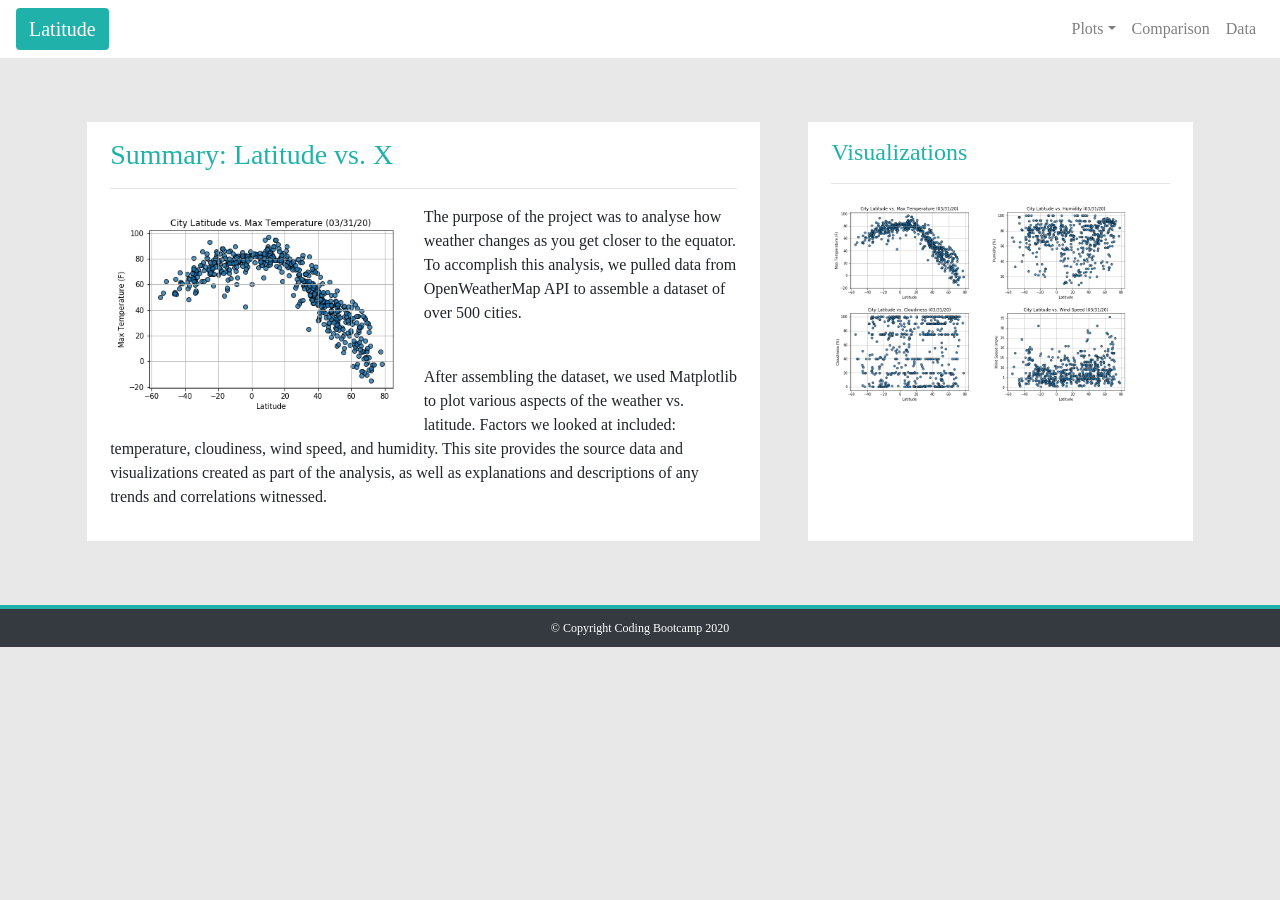
<file: index.html>
<!DOCTYPE html>
<html lang="en">

<head>
  <meta charset="utf-8">
  <meta name="viewport" content="width=device-width, initial-scale=1, shrink-to-fit=no">
  <title>Visulization Dashboard</title>
  <link rel="stylesheet" href="https://stackpath.bootstrapcdn.com/bootstrap/4.4.1/css/bootstrap.min.css" integrity="sha384-Vkoo8x4CGsO3+Hhxv8T/Q5PaXtkKtu6ug5TOeNV6gBiFeWPGFN9MuhOf23Q9Ifjh" crossorigin="anonymous">
  <link rel="stylesheet" href="css/main.css" type="text/css">

</head>

<body>

  <nav class="navbar navbar-expand-sm bg-white navbar-light">
    <!-- Brand -->
    <a class="navbar-brand btn" id="navbrand" href="https://aastha-arora.github.io/Web-Design-Challenge/index.html">Latitude</a>

    <!-- Toggler/collapsibe Button -->
    <button class="navbar-toggler" type="button" data-toggle="collapse" data-target="#collapsibleNavbar">
      <span class="navbar-toggler-icon"></span>
    </button>

    <!-- Navbar links -->
    <div class="collapse navbar-collapse" id="collapsibleNavbar">
        <ul class="navbar-nav ml-auto">
         
            <li class="nav-item dropdown">
              <a class="nav-link dropdown-toggle" href="#" id="navbardrop" data-toggle="dropdown">Plots</a>
              <div class="dropdown-menu">
                <a class="dropdown-item" href="https://aastha-arora.github.io/Web-Design-Challenge/visualization_1_temp.html">Max Temperature</a>
                <a class="dropdown-item" href="https://aastha-arora.github.io/Web-Design-Challenge/visualization_2_humidity.html">Humidity</a>
                <a class="dropdown-item" href="https://aastha-arora.github.io/Web-Design-Challenge/visualization_3_cloudiness.html">Cloudiness</a>
                <a class="dropdown-item" href="https://aastha-arora.github.io/Web-Design-Challenge/visualization_4_windspeed.html">Wind Speed</a>
              </div>
            </li>
            <li class="nav-item">
              <a class="nav-link" href="https://aastha-arora.github.io/Web-Design-Challenge/comparisons.html">Comparison</a>
            </li>
            <li class="nav-item">
              <a class="nav-link" href="https://aastha-arora.github.io/Web-Design-Challenge/data.html">Data</a>
            </li>
          
        </ul>
      
    </div>  
  </nav>



  <div class="container-fluid">
    <div class="row justify-content-around m-5">
      <article class="col-md-7 bg-white py-3 my-3 main_article">
          <h3>Summary: Latitude vs. X</h3>
          <hr>
          <img class="img-fluid float-left w-50" src="Resources/images/Fig1_temp.png" alt="Latitude vs Max Temperature">
          <p>The purpose of the project was to analyse how weather changes as you get closer to the equator. To accomplish this analysis, we pulled data from OpenWeatherMap API to assemble a dataset of over 500 cities.</p>
          <br />
          <p>After assembling the dataset, we used Matplotlib to plot various aspects of the weather vs. latitude. Factors we looked at included: temperature, cloudiness, wind speed, and humidity. This site provides the source data and visualizations created as part of the analysis, as well as explanations and descriptions of any trends and correlations witnessed.</p>
      </article>
      <section class="col-md-4 bg-white py-3 my-3 side_visualization">
          <h4>Visualizations</h4>
          <hr>
          <a href="https://aastha-arora.github.io/Web-Design-Challenge/visualization_1_temp.html"><img class="img-fluid viz" src="Resources/images/Fig1_temp.png" alt="Latitude vs Max Temperature"></a>
          <a href="https://aastha-arora.github.io/Web-Design-Challenge/visualization_2_humidity.html"><img class="img-fluid viz" src="Resources/images/Fig2_humidity.png" alt="Latitude vs Humidity"></a>
          <a href="https://aastha-arora.github.io/Web-Design-Challenge/visualization_3_cloudiness.html"><img class="img-fluid viz" src="Resources/images/Fig3_cloudiness.png" alt="Latitude vs Cloudiness"></a>
          <a href="https://aastha-arora.github.io/Web-Design-Challenge/visualization_4_windspeed.html"><img class="img-fluid viz" src="Resources/images/Fig4_windspeed.png" alt="Latitude vs Wind Speed"></a>
      </section>
    </div>
  </div>

 
    <div class="container-fluid footer bg-dark">
      <div class="row justify-content-center">
        <div class="col-md-12">
          <p id="footnote">&copy; Copyright Coding Bootcamp 2020</p>
        </div>
      </div>
    </div>


  <script src="https://code.jquery.com/jquery-3.4.1.slim.min.js" integrity="sha384-J6qa4849blE2+poT4WnyKhv5vZF5SrPo0iEjwBvKU7imGFAV0wwj1yYfoRSJoZ+n" crossorigin="anonymous"></script>
  <script src="https://cdn.jsdelivr.net/npm/popper.js@1.16.0/dist/umd/popper.min.js" integrity="sha384-Q6E9RHvbIyZFJoft+2mJbHaEWldlvI9IOYy5n3zV9zzTtmI3UksdQRVvoxMfooAo" crossorigin="anonymous"></script>
  <script src="https://stackpath.bootstrapcdn.com/bootstrap/4.4.1/js/bootstrap.min.js" integrity="sha384-wfSDF2E50Y2D1uUdj0O3uMBJnjuUD4Ih7YwaYd1iqfktj0Uod8GCExl3Og8ifwB6" crossorigin="anonymous"></script>

</body>

</html>
</file>
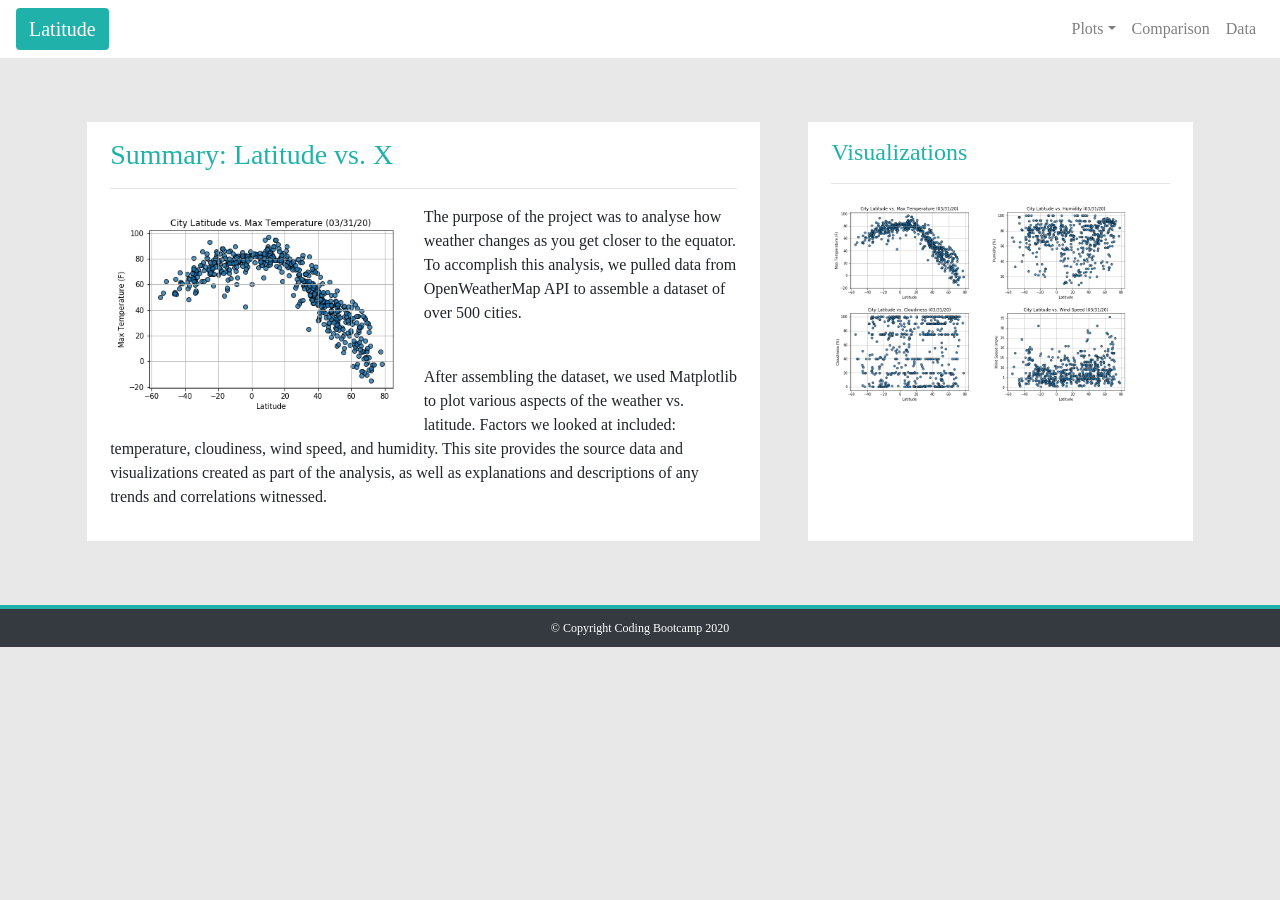
<file: WebVisualizations/index.html>
<!DOCTYPE html>
<html lang="en">

<head>
  <meta charset="utf-8">
  <meta name="viewport" content="width=device-width, initial-scale=1, shrink-to-fit=no">
  <title>Visulization Dashboard</title>
  <link rel="stylesheet" href="https://stackpath.bootstrapcdn.com/bootstrap/4.4.1/css/bootstrap.min.css" integrity="sha384-Vkoo8x4CGsO3+Hhxv8T/Q5PaXtkKtu6ug5TOeNV6gBiFeWPGFN9MuhOf23Q9Ifjh" crossorigin="anonymous">
  <link rel="stylesheet" href="css/main.css" type="text/css">

</head>

<body>

  <nav class="navbar navbar-expand-sm bg-white navbar-light">
    <!-- Brand -->
    <a class="navbar-brand btn" id="navbrand" href="#">Latitude</a>

    <!-- Toggler/collapsibe Button -->
    <button class="navbar-toggler" type="button" data-toggle="collapse" data-target="#collapsibleNavbar">
      <span class="navbar-toggler-icon"></span>
    </button>

    <!-- Navbar links -->
    <div class="collapse navbar-collapse" id="collapsibleNavbar">
        <ul class="navbar-nav ml-auto">
         
            <li class="nav-item dropdown">
              <a class="nav-link dropdown-toggle" href="#" id="navbardrop" data-toggle="dropdown">Plots</a>
              <div class="dropdown-menu">
                <a class="dropdown-item" href="#">Max Temperature</a>
                <a class="dropdown-item" href="#">Humidity</a>
                <a class="dropdown-item" href="#">Cloudiness</a>
                <a class="dropdown-item" href="#">Wind Speed</a>
              </div>
            </li>
            <li class="nav-item">
              <a class="nav-link" href="#">Comparison</a>
            </li>
            <li class="nav-item">
              <a class="nav-link" href="#">Data</a>
            </li>
          
        </ul>
      
    </div>  
  </nav>



  <div class="container-fluid">
    <div class="row justify-content-around m-5">
      <article class="col-md-7 bg-white py-3 my-3 main_article">
          <h3>Summary: Latitude vs. X</h3>
          <hr>
          <img class="img-fluid float-left w-50" src="Resources/images/Fig1_temp.png" alt="Latitude vs Max Temperature">
          <p>The purpose of the project was to analyse how weather changes as you get closer to the equator. To accomplish this analysis, we pulled data from OpenWeatherMap API to assemble a dataset of over 500 cities.</p>
          <br />
          <p>After assembling the dataset, we used Matplotlib to plot various aspects of the weather vs. latitude. Factors we looked at included: temperature, cloudiness, wind speed, and humidity. This site provides the source data and visualizations created as part of the analysis, as well as explanations and descriptions of any trends and correlations witnessed.</p>
      </article>
      <section class="col-md-4 bg-white py-3 my-3 side_visualization">
          <h4>Visualizations</h4>
          <hr>
          <a href="#"><img class="img-fluid viz" src="Resources/images/Fig1_temp.png" alt="Latitude vs Max Temperature"></a>
          <a href="#"><img class="img-fluid viz" src="Resources/images/Fig2_humidity.png" alt="Latitude vs Humidity"></a>
          <a href="#"><img class="img-fluid viz" src="Resources/images/Fig3_cloudiness.png" alt="Latitude vs Cloudiness"></a>
          <a href="#"><img class="img-fluid viz" src="Resources/images/Fig4_windspeed.png" alt="Latitude vs Wind Speed"></a>
      </section>
    </div>
  </div>

 
    <div class="container-fluid footer bg-dark">
      <div class="row justify-content-center">
        <div class="col-md-12">
          <p id="footnote">&copy; Copyright Coding Bootcamp 2020</p>
        </div>
      </div>
    </div>


  <script src="https://code.jquery.com/jquery-3.4.1.slim.min.js" integrity="sha384-J6qa4849blE2+poT4WnyKhv5vZF5SrPo0iEjwBvKU7imGFAV0wwj1yYfoRSJoZ+n" crossorigin="anonymous"></script>
  <script src="https://cdn.jsdelivr.net/npm/popper.js@1.16.0/dist/umd/popper.min.js" integrity="sha384-Q6E9RHvbIyZFJoft+2mJbHaEWldlvI9IOYy5n3zV9zzTtmI3UksdQRVvoxMfooAo" crossorigin="anonymous"></script>
  <script src="https://stackpath.bootstrapcdn.com/bootstrap/4.4.1/js/bootstrap.min.js" integrity="sha384-wfSDF2E50Y2D1uUdj0O3uMBJnjuUD4Ih7YwaYd1iqfktj0Uod8GCExl3Og8ifwB6" crossorigin="anonymous"></script>

</body>

</html>
</file>
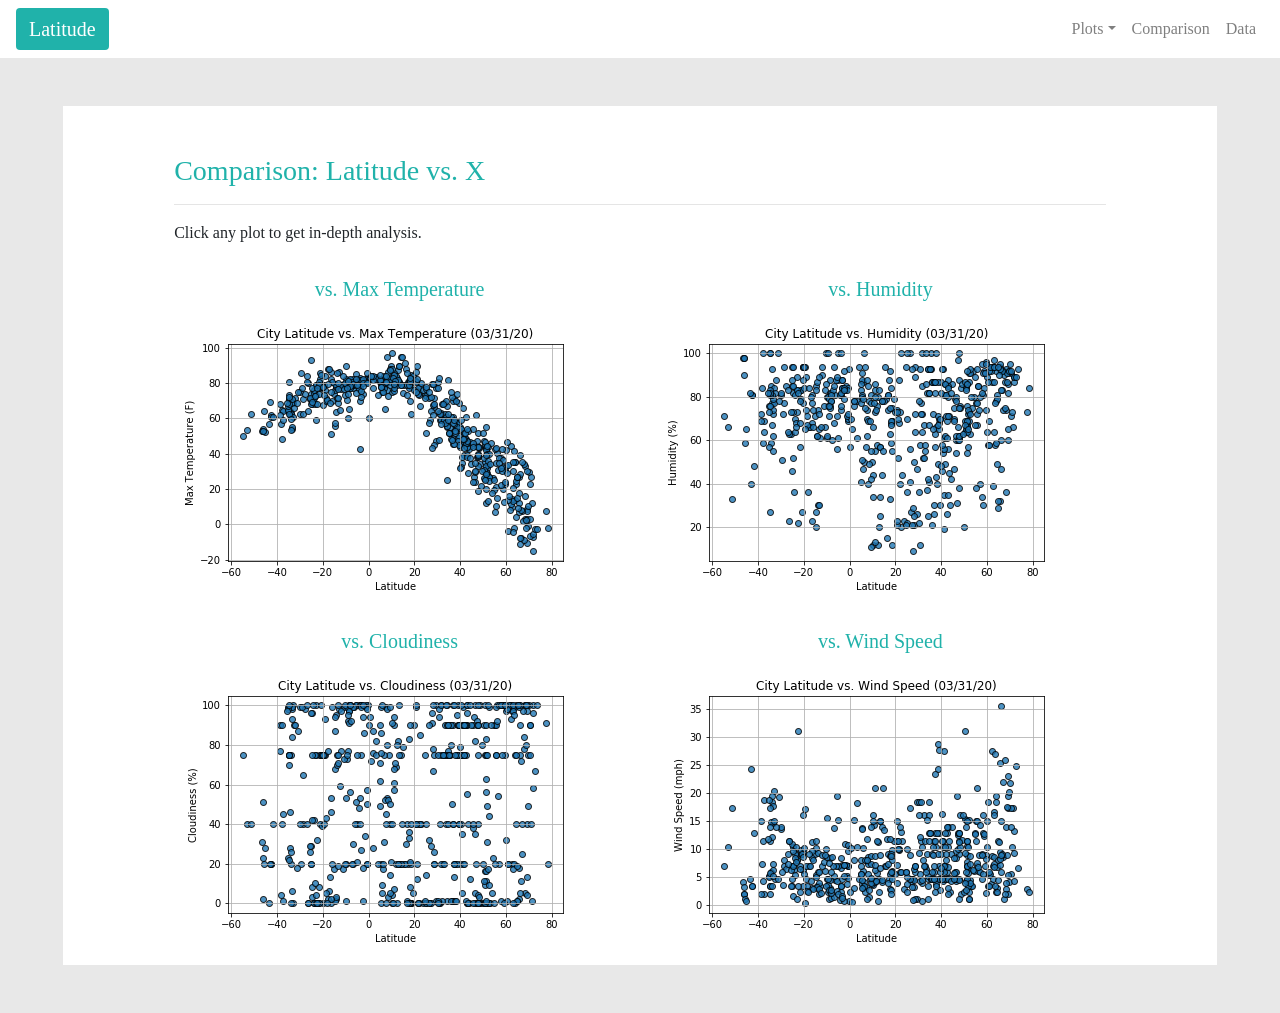
<file: comparisons.html>
<!DOCTYPE html>
<html lang="en">

<head>
  <meta charset="utf-8">
  <meta name="viewport" content="width=device-width, initial-scale=1, shrink-to-fit=no">
  <title>Visulization Comparison</title>
  <link rel="stylesheet" href="https://stackpath.bootstrapcdn.com/bootstrap/4.4.1/css/bootstrap.min.css" integrity="sha384-Vkoo8x4CGsO3+Hhxv8T/Q5PaXtkKtu6ug5TOeNV6gBiFeWPGFN9MuhOf23Q9Ifjh" crossorigin="anonymous">
  <link rel="stylesheet" href="css/main.css" type="text/css">

</head>

<body>

  <nav class="navbar navbar-expand-sm bg-white navbar-light">
    <!-- Brand -->
    <a class="navbar-brand btn" id="navbrand" href="https://aastha-arora.github.io/Web-Design-Challenge/index.html">Latitude</a>

    <!-- Toggler/collapsibe Button -->
    <button class="navbar-toggler" type="button" data-toggle="collapse" data-target="#collapsibleNavbar">
      <span class="navbar-toggler-icon"></span>
    </button>

    <!-- Navbar links -->
    <div class="collapse navbar-collapse" id="collapsibleNavbar">
        <ul class="navbar-nav ml-auto">
         
            <li class="nav-item dropdown">
              <a class="nav-link dropdown-toggle" href="#" id="navbardrop" data-toggle="dropdown">Plots</a>
              <div class="dropdown-menu">
                <a class="dropdown-item" href="https://aastha-arora.github.io/Web-Design-Challenge/visualization_1_temp.html">Max Temperature</a>
                <a class="dropdown-item" href="https://aastha-arora.github.io/Web-Design-Challenge/visualization_2_humidity.html">Humidity</a>
                <a class="dropdown-item" href="https://aastha-arora.github.io/Web-Design-Challenge/visualization_3_cloudiness.html">Cloudiness</a>
                <a class="dropdown-item" href="https://aastha-arora.github.io/Web-Design-Challenge/visualization_4_windspeed.html">Wind Speed</a>
              </div>
            </li>
            <li class="nav-item">
              <a class="nav-link" href="https://aastha-arora.github.io/Web-Design-Challenge/comparisons.html">Comparison</a>
            </li>
            <li class="nav-item">
              <a class="nav-link" href="https://aastha-arora.github.io/Web-Design-Challenge/data.html">Data</a>
            </li>
          
        </ul>
      
    </div>  
  </nav>



  

  <div class="container-fluid main_content">
    <div class="row justify-content-center mt-5 mx-5 bg-white">
      <div class="col-md-10 pt-5">
        <h3>Comparison: Latitude vs. X</h3>
        <hr>
        <p>Click any plot to get in-depth analysis.</p>
      </div>
    </div>
      
    <div class="row justify-content-center mx-5 bg-white">
      <div class="col-md-5 col-sm-10 py-3">
        <h5>vs. Max Temperature</h5>
        <a href="https://aastha-arora.github.io/Web-Design-Challenge/visualization_1_temp.html"><img class="img-fluid" src="Resources/images/Fig1_temp.png" alt="Latitude vs Max Temperature"></a>
      </div>
      <div class="col-md-5 col-sm-10 py-3">
        <h5>vs. Humidity</h5>
        <a href="https://aastha-arora.github.io/Web-Design-Challenge/visualization_2_humidity.html"><img class="img-fluid" src="Resources/images/Fig2_humidity.png" alt="Latitude vs Humidity"></a>
      </div>
    </div>

    <div class="row justify-content-center mx-5 mb-5 bg-white">
      <div class="col-md-5 col-sm-10 py-3">
        <h5>vs. Cloudiness</h5>
        <a href="https://aastha-arora.github.io/Web-Design-Challenge/visualization_3_cloudiness.html"><img class="img-fluid" src="Resources/images/Fig3_cloudiness.png" alt="Latitude vs Cloudiness"></a>
      </div>
      <div class="col-md-5 col-sm-10 py-3">
        <h5>vs. Wind Speed</h5>
        <a href="https://aastha-arora.github.io/Web-Design-Challenge/visualization_4_windspeed.html"><img class="img-fluid" src="Resources/images/Fig4_windspeed.png" alt="Latitude vs Wind Speed"></a>
      </div>
    </div>
  </div>



  <script src="https://code.jquery.com/jquery-3.4.1.slim.min.js" integrity="sha384-J6qa4849blE2+poT4WnyKhv5vZF5SrPo0iEjwBvKU7imGFAV0wwj1yYfoRSJoZ+n" crossorigin="anonymous"></script>
  <script src="https://cdn.jsdelivr.net/npm/popper.js@1.16.0/dist/umd/popper.min.js" integrity="sha384-Q6E9RHvbIyZFJoft+2mJbHaEWldlvI9IOYy5n3zV9zzTtmI3UksdQRVvoxMfooAo" crossorigin="anonymous"></script>
  <script src="https://stackpath.bootstrapcdn.com/bootstrap/4.4.1/js/bootstrap.min.js" integrity="sha384-wfSDF2E50Y2D1uUdj0O3uMBJnjuUD4Ih7YwaYd1iqfktj0Uod8GCExl3Og8ifwB6" crossorigin="anonymous"></script>

</body>

</html>
</file>
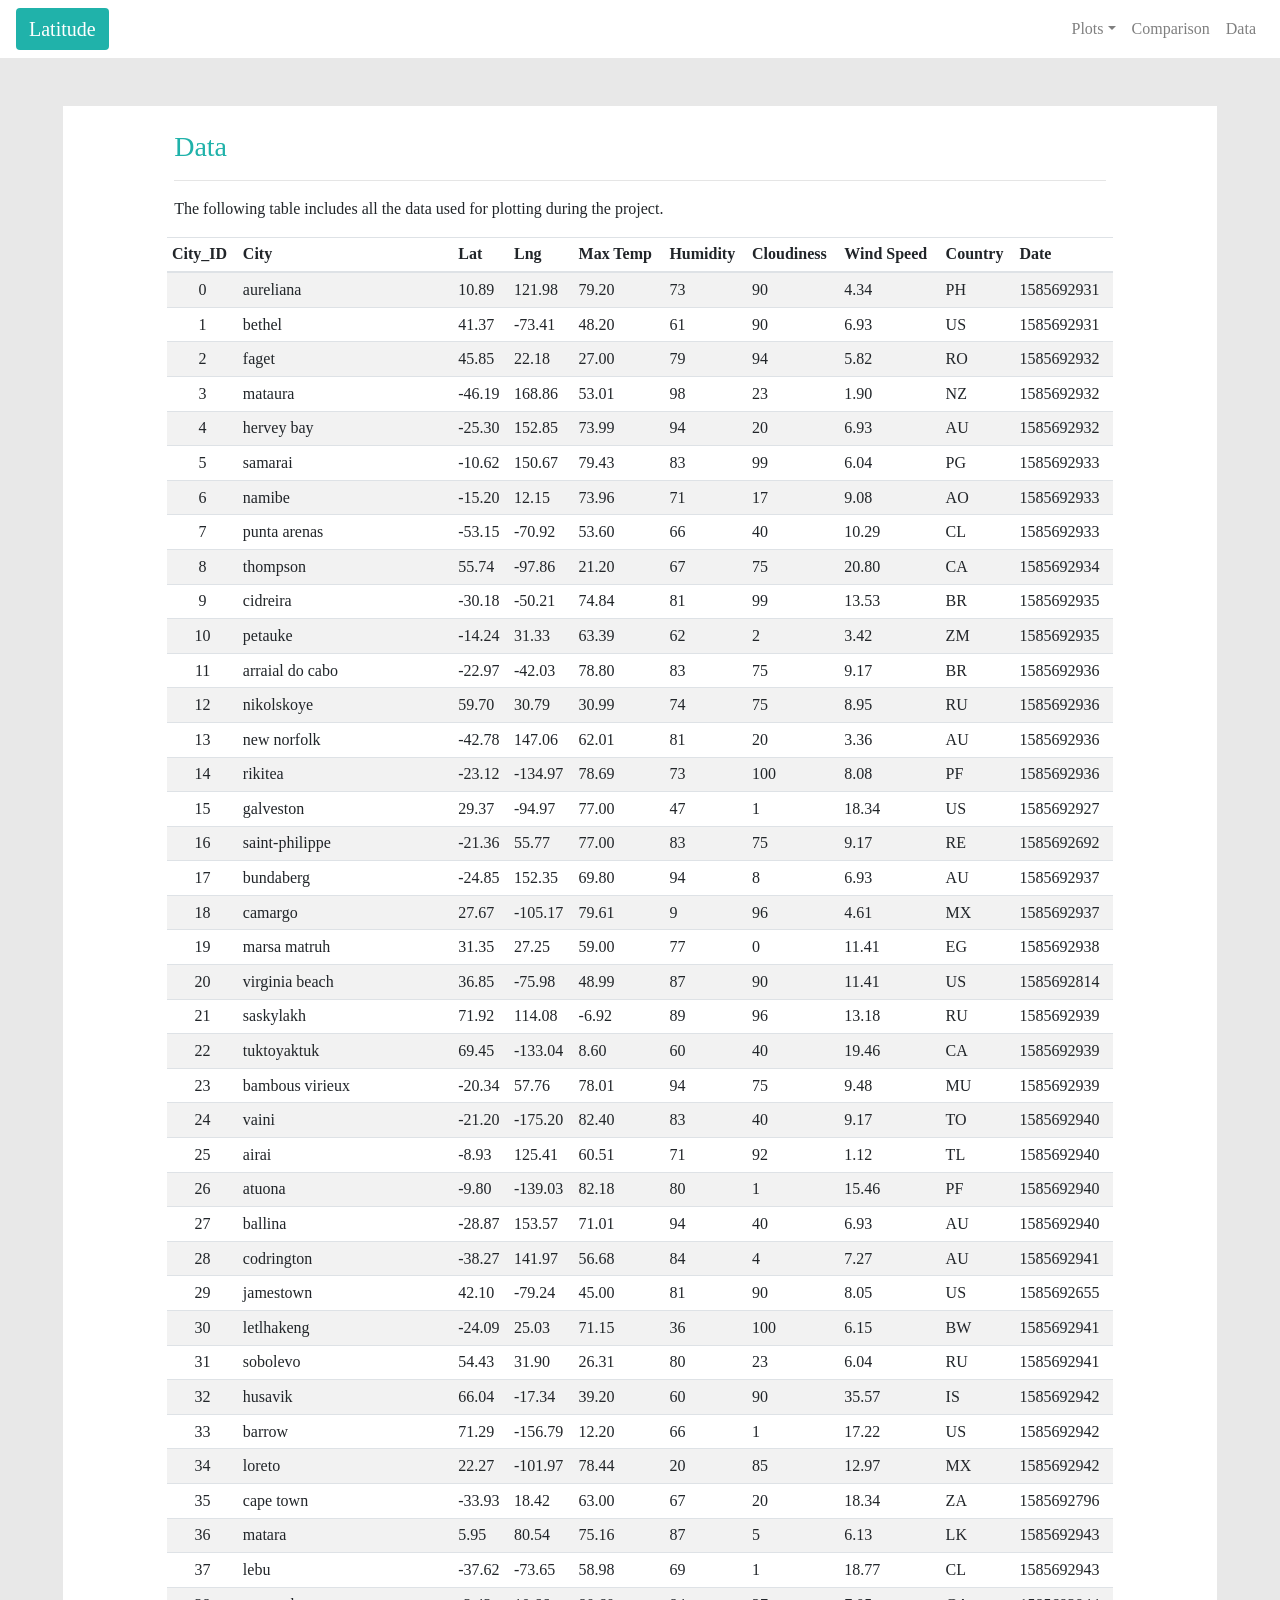
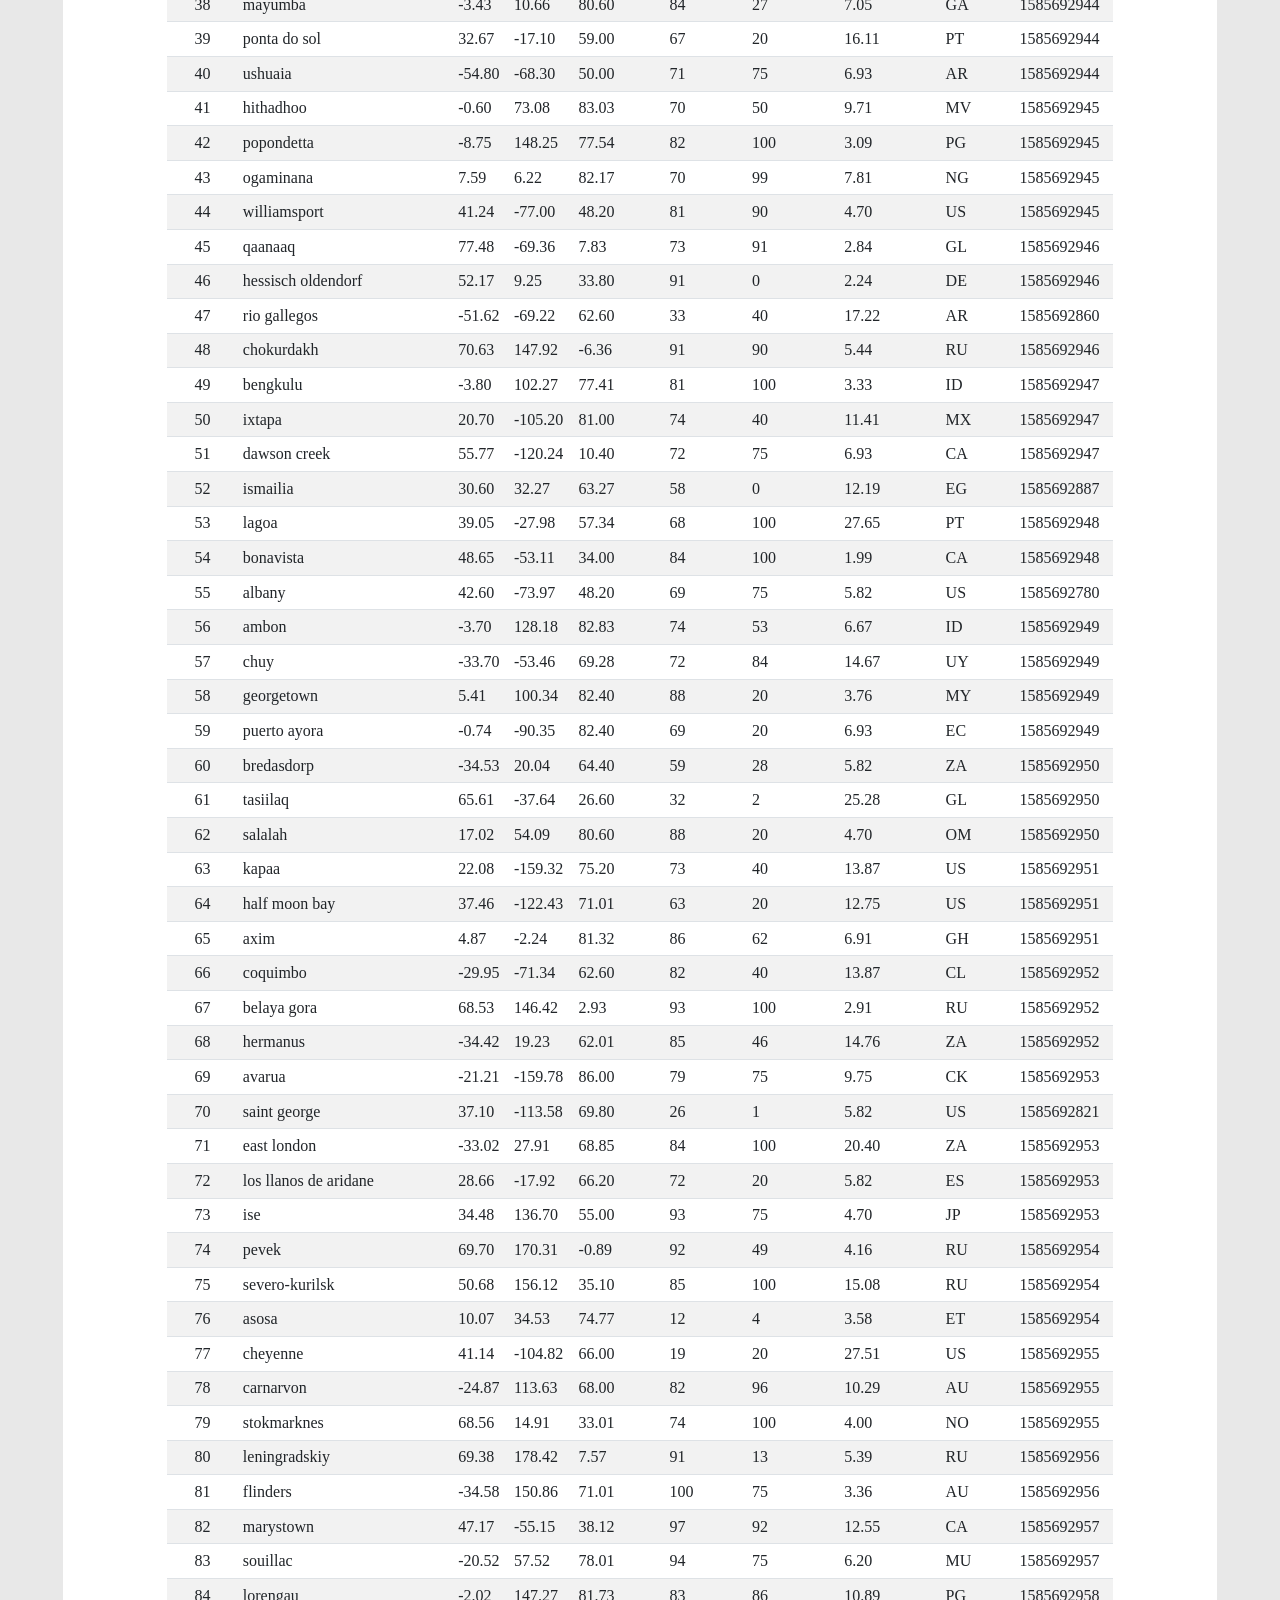
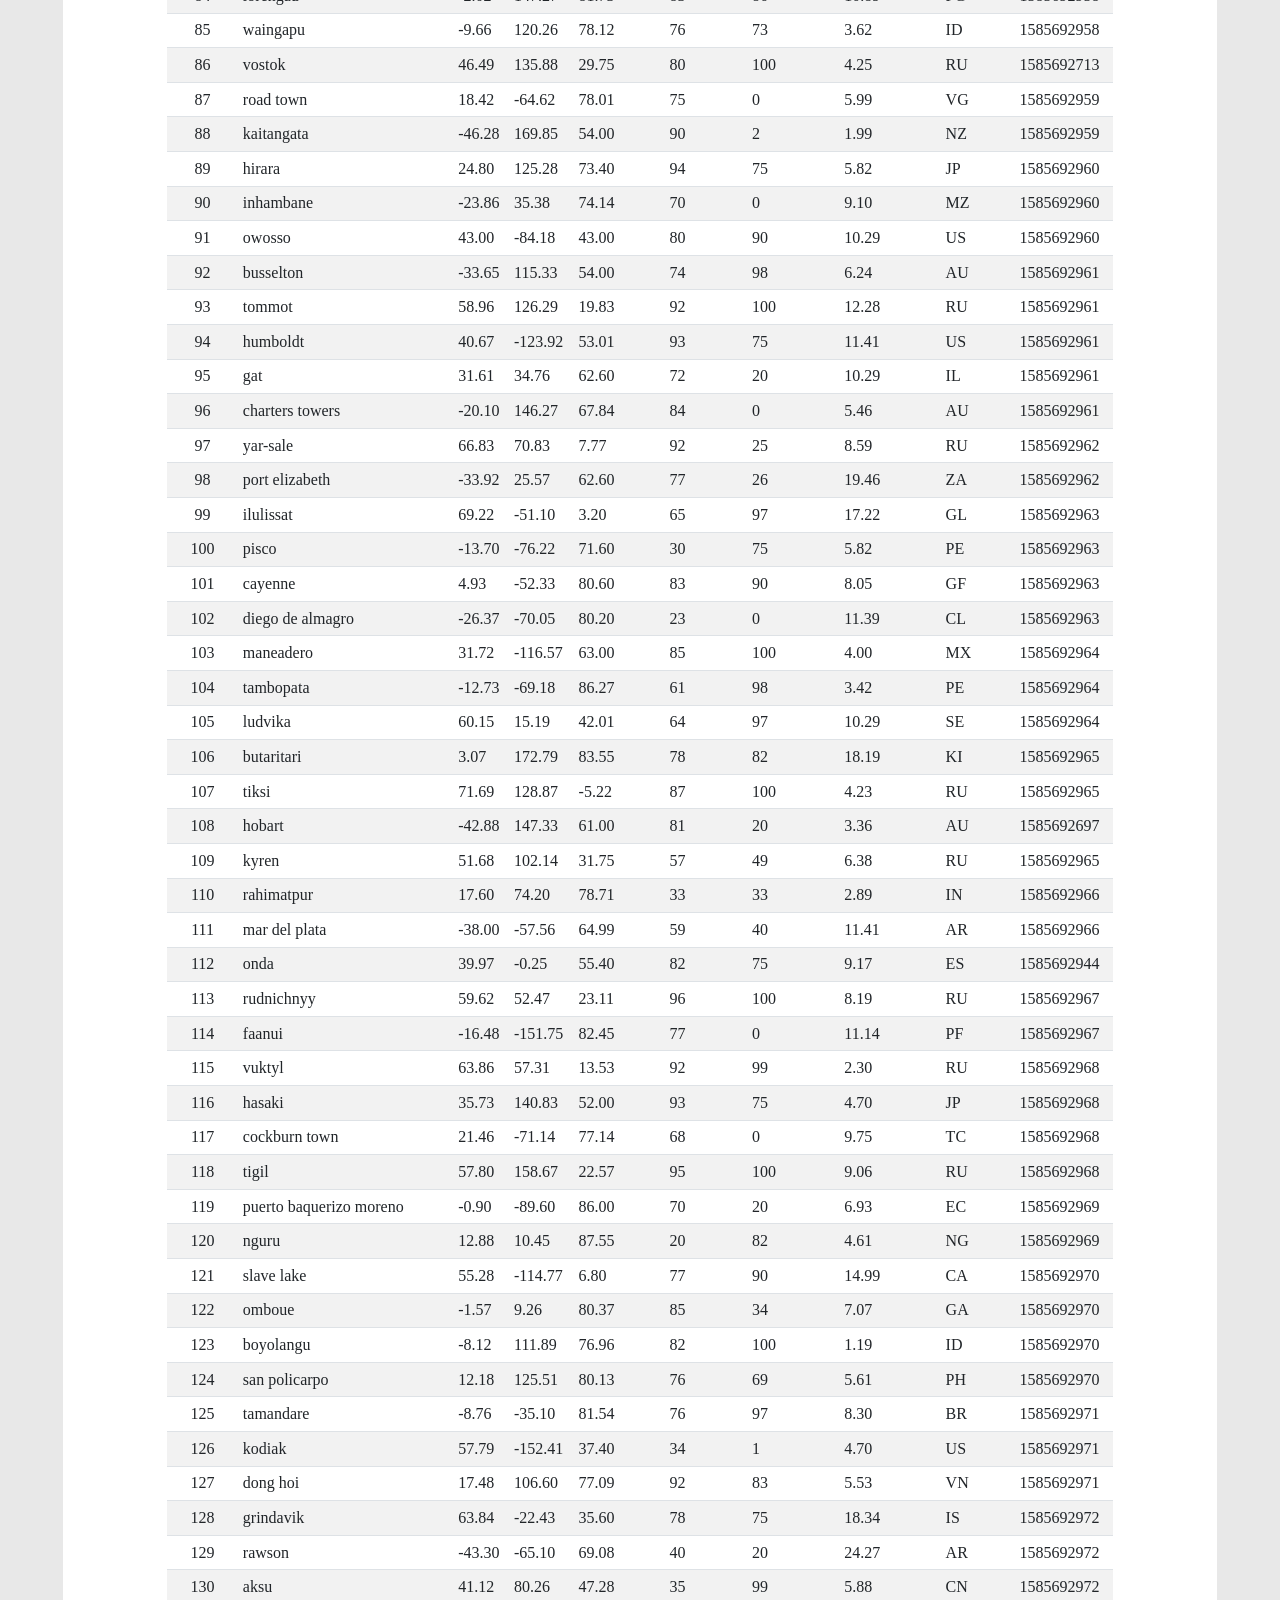
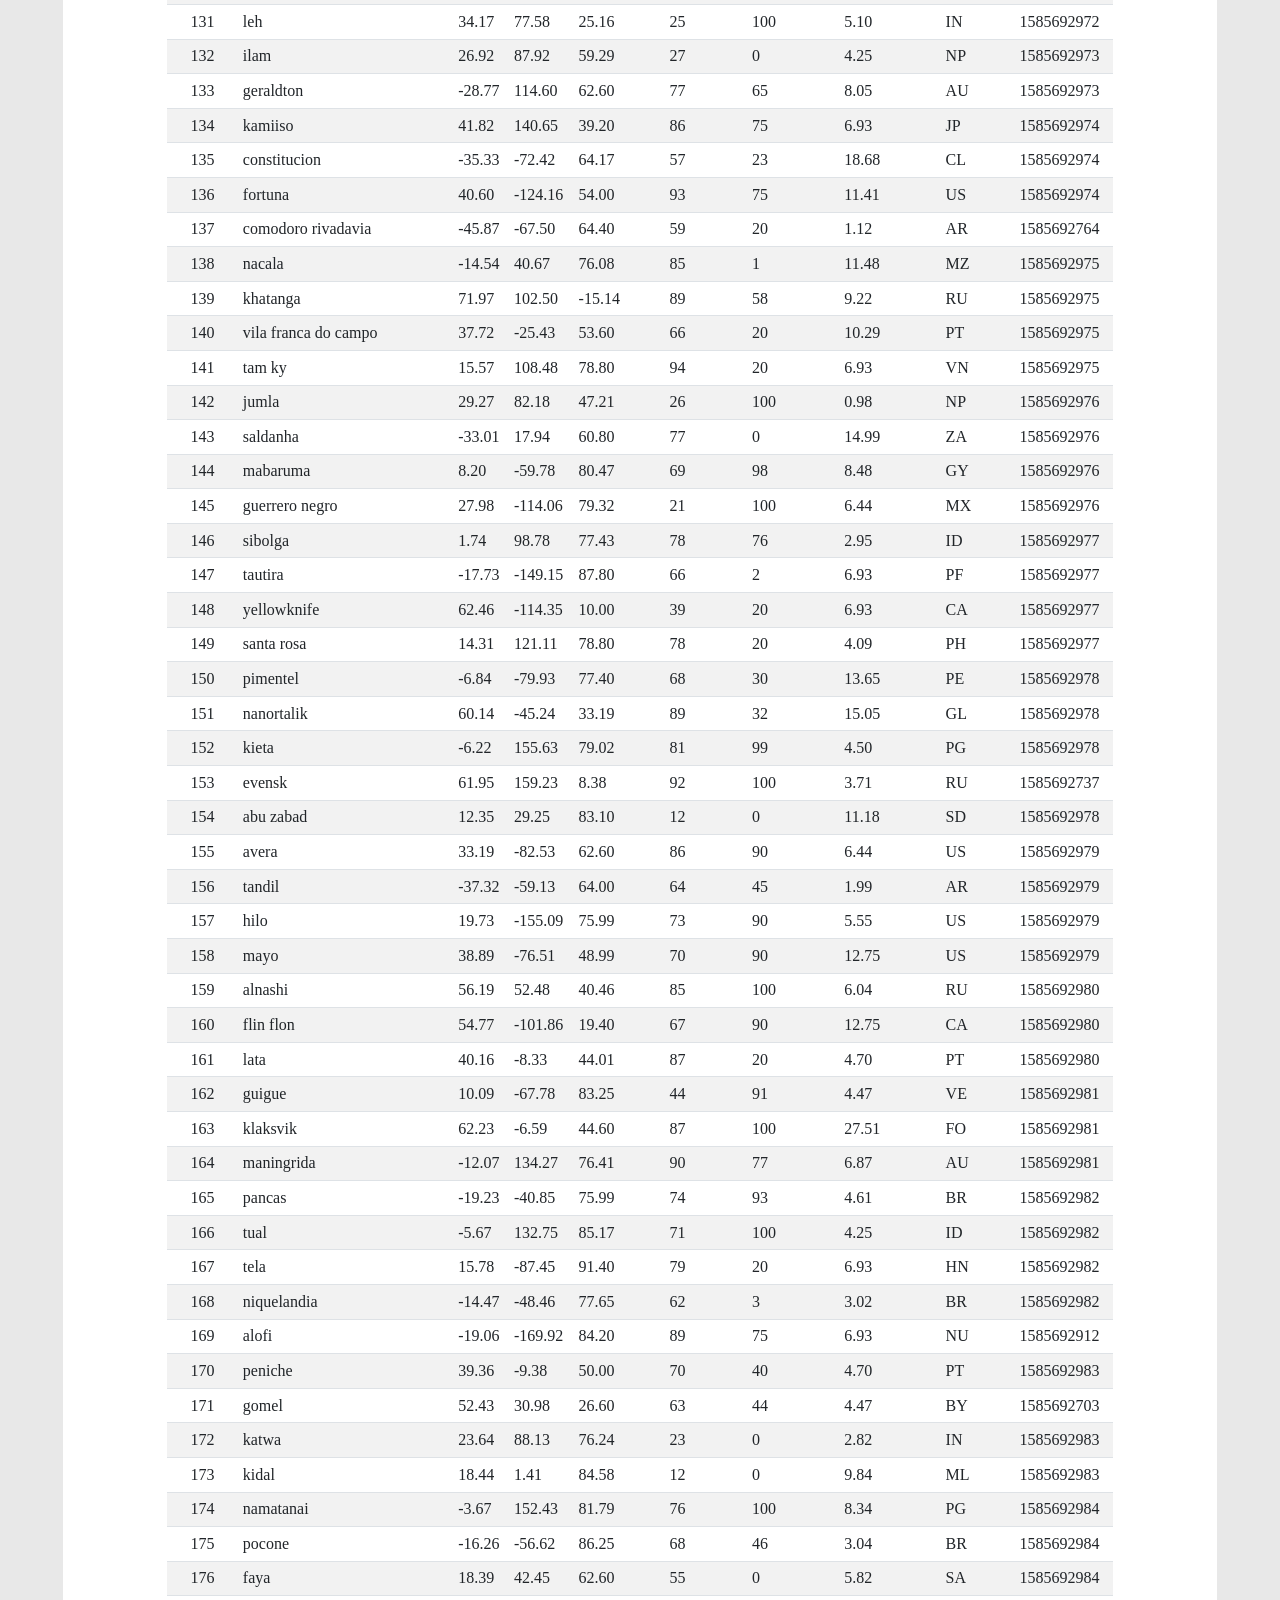
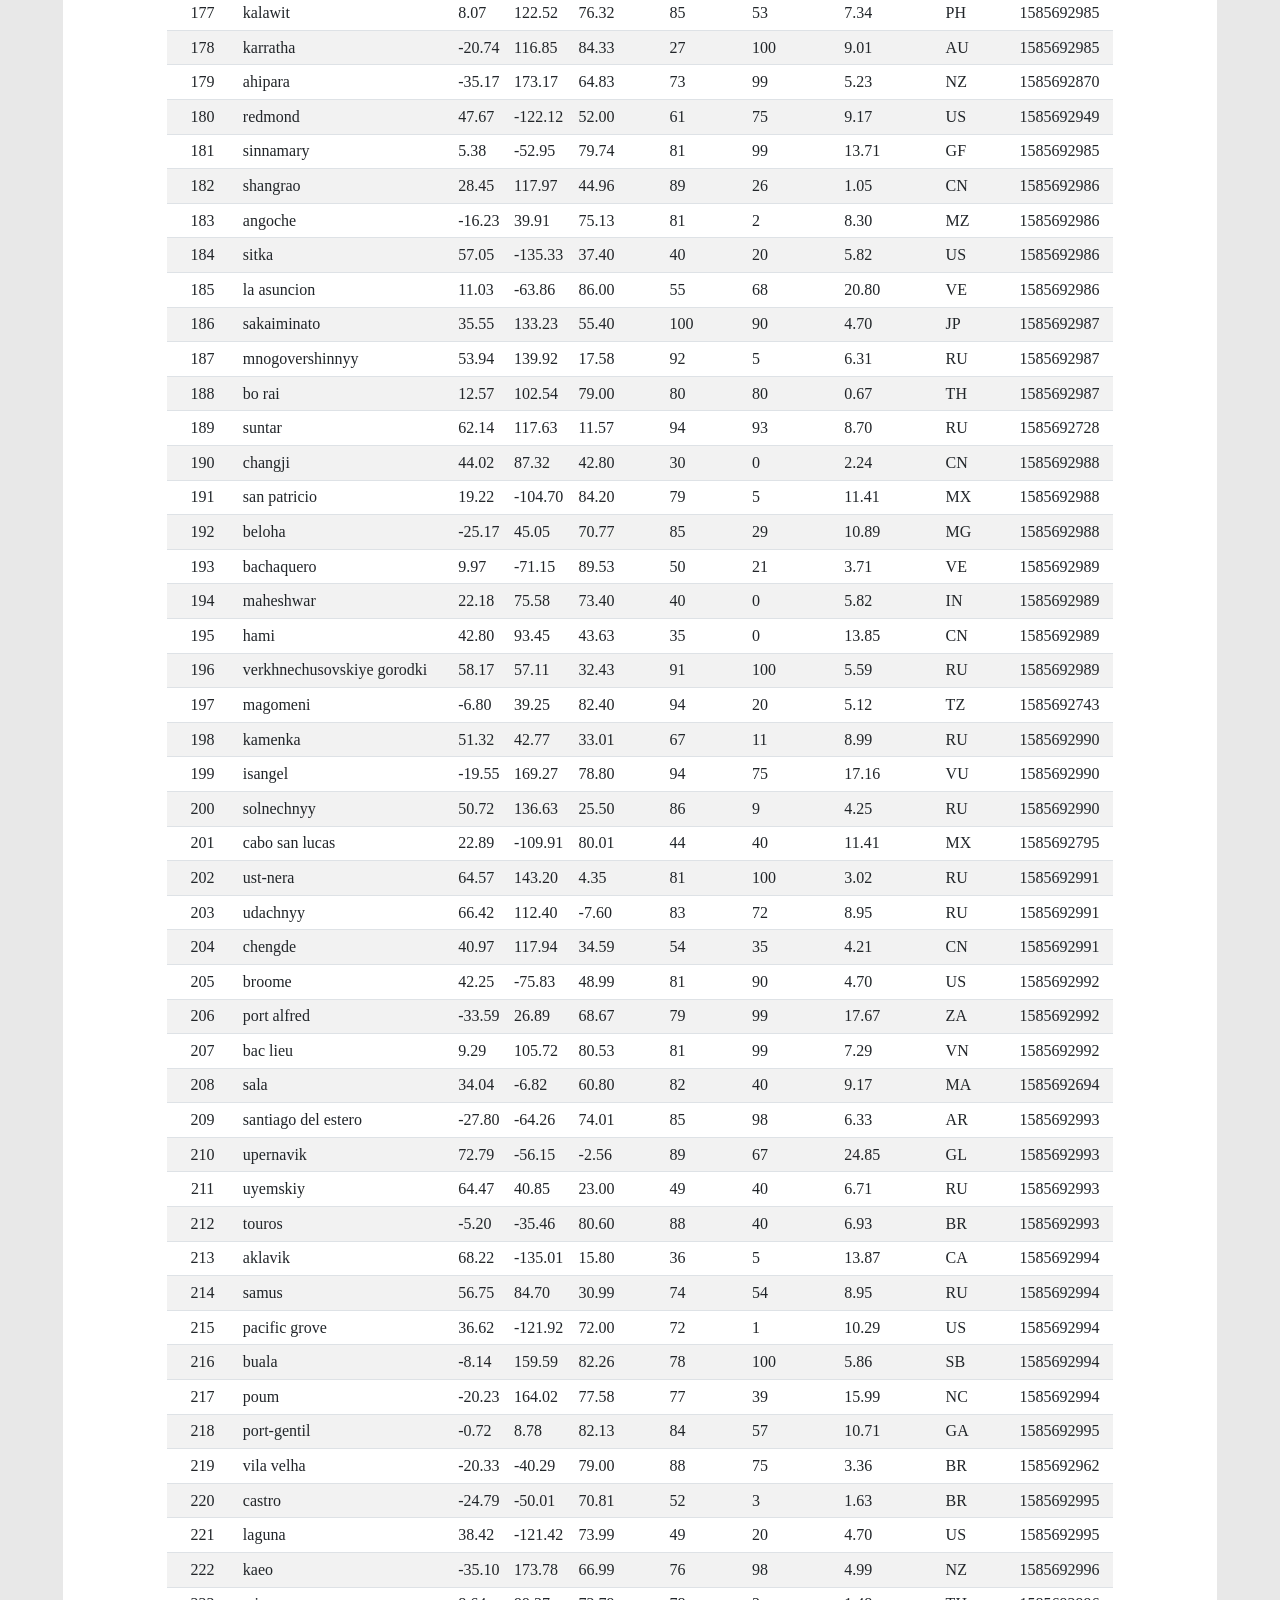
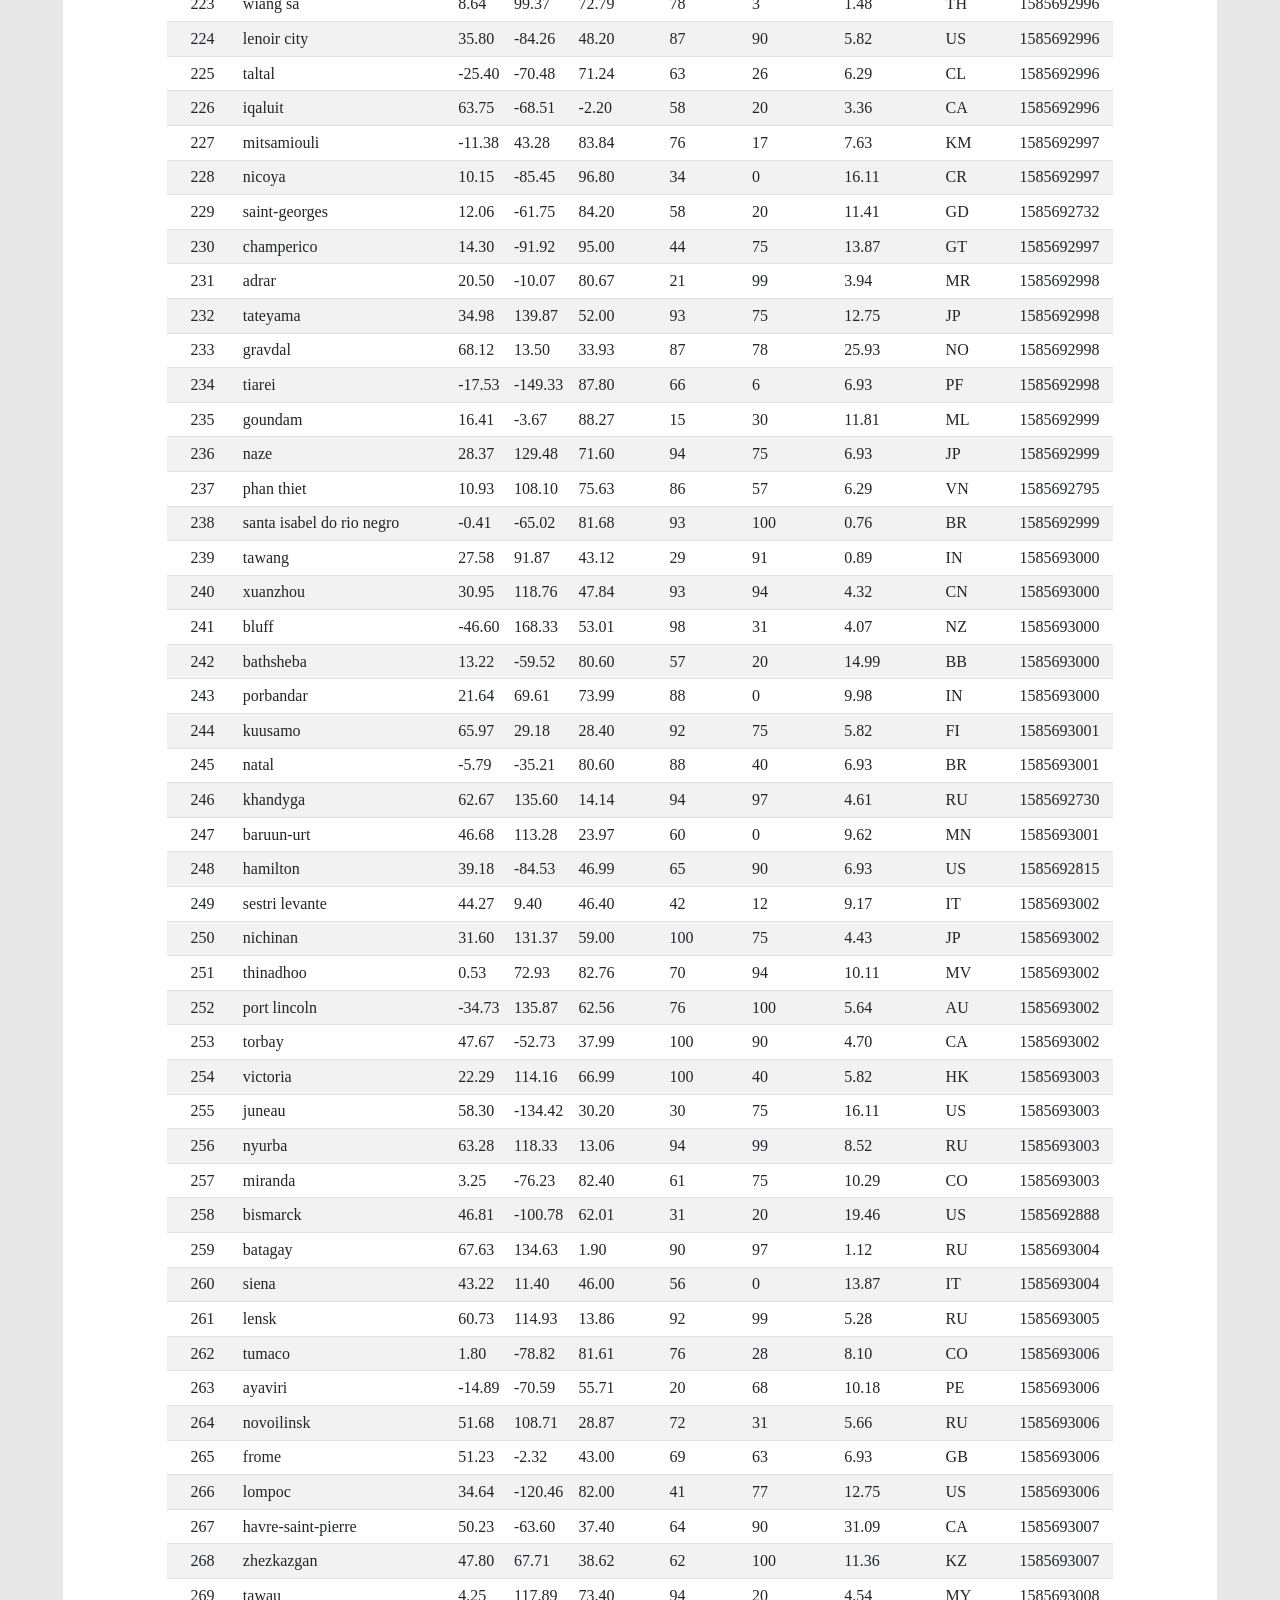
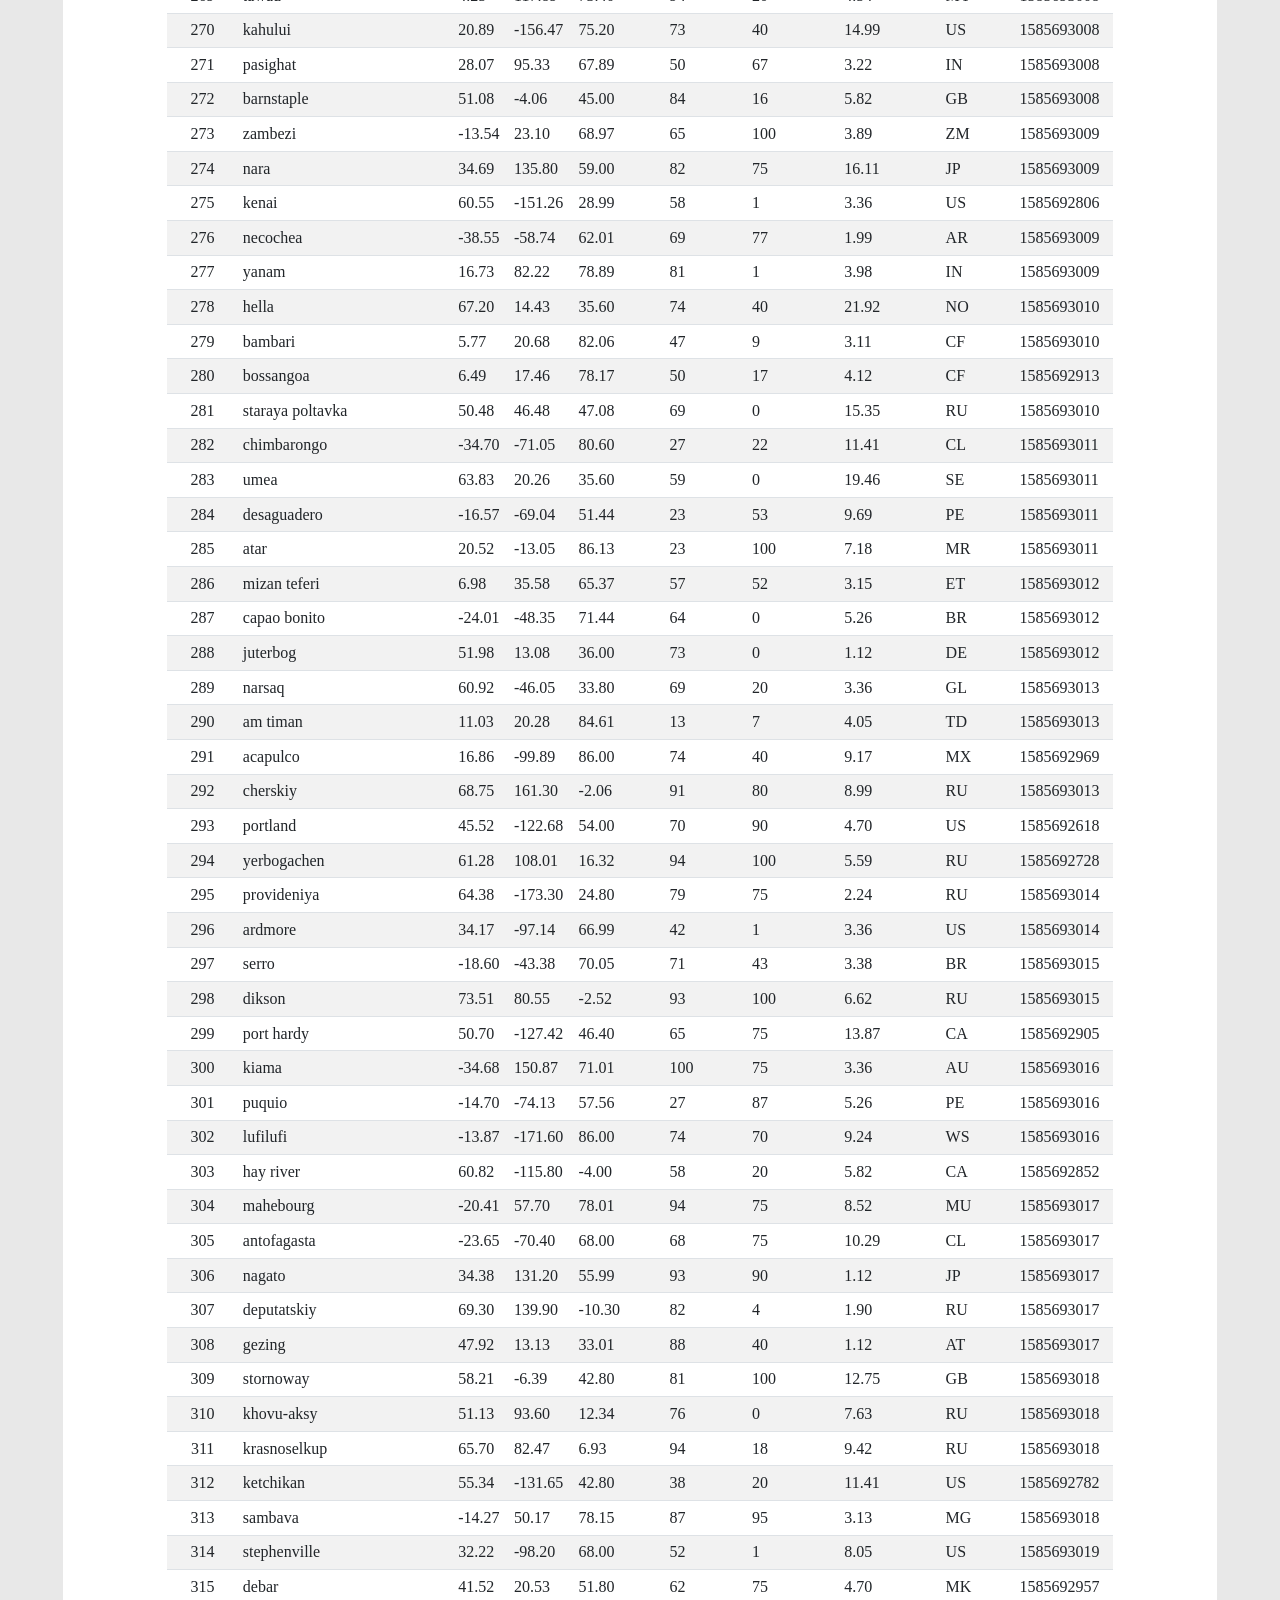
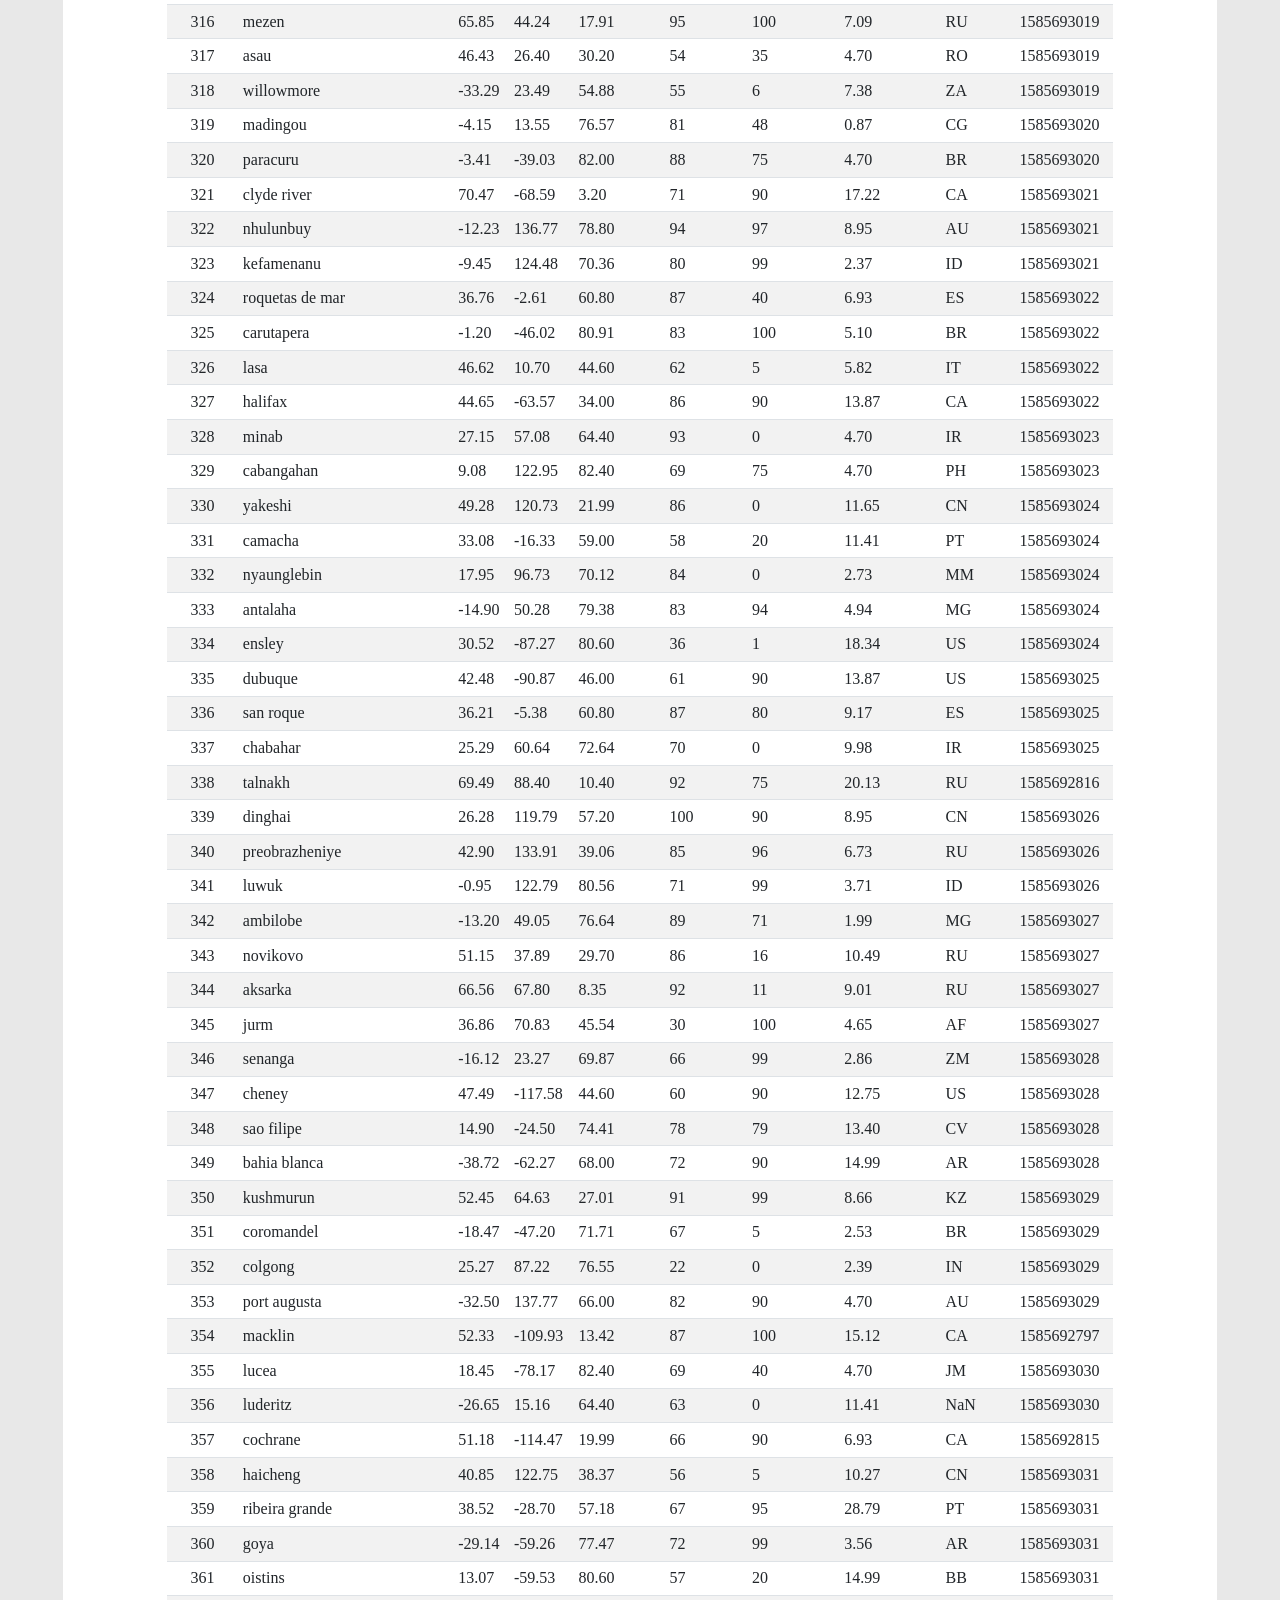
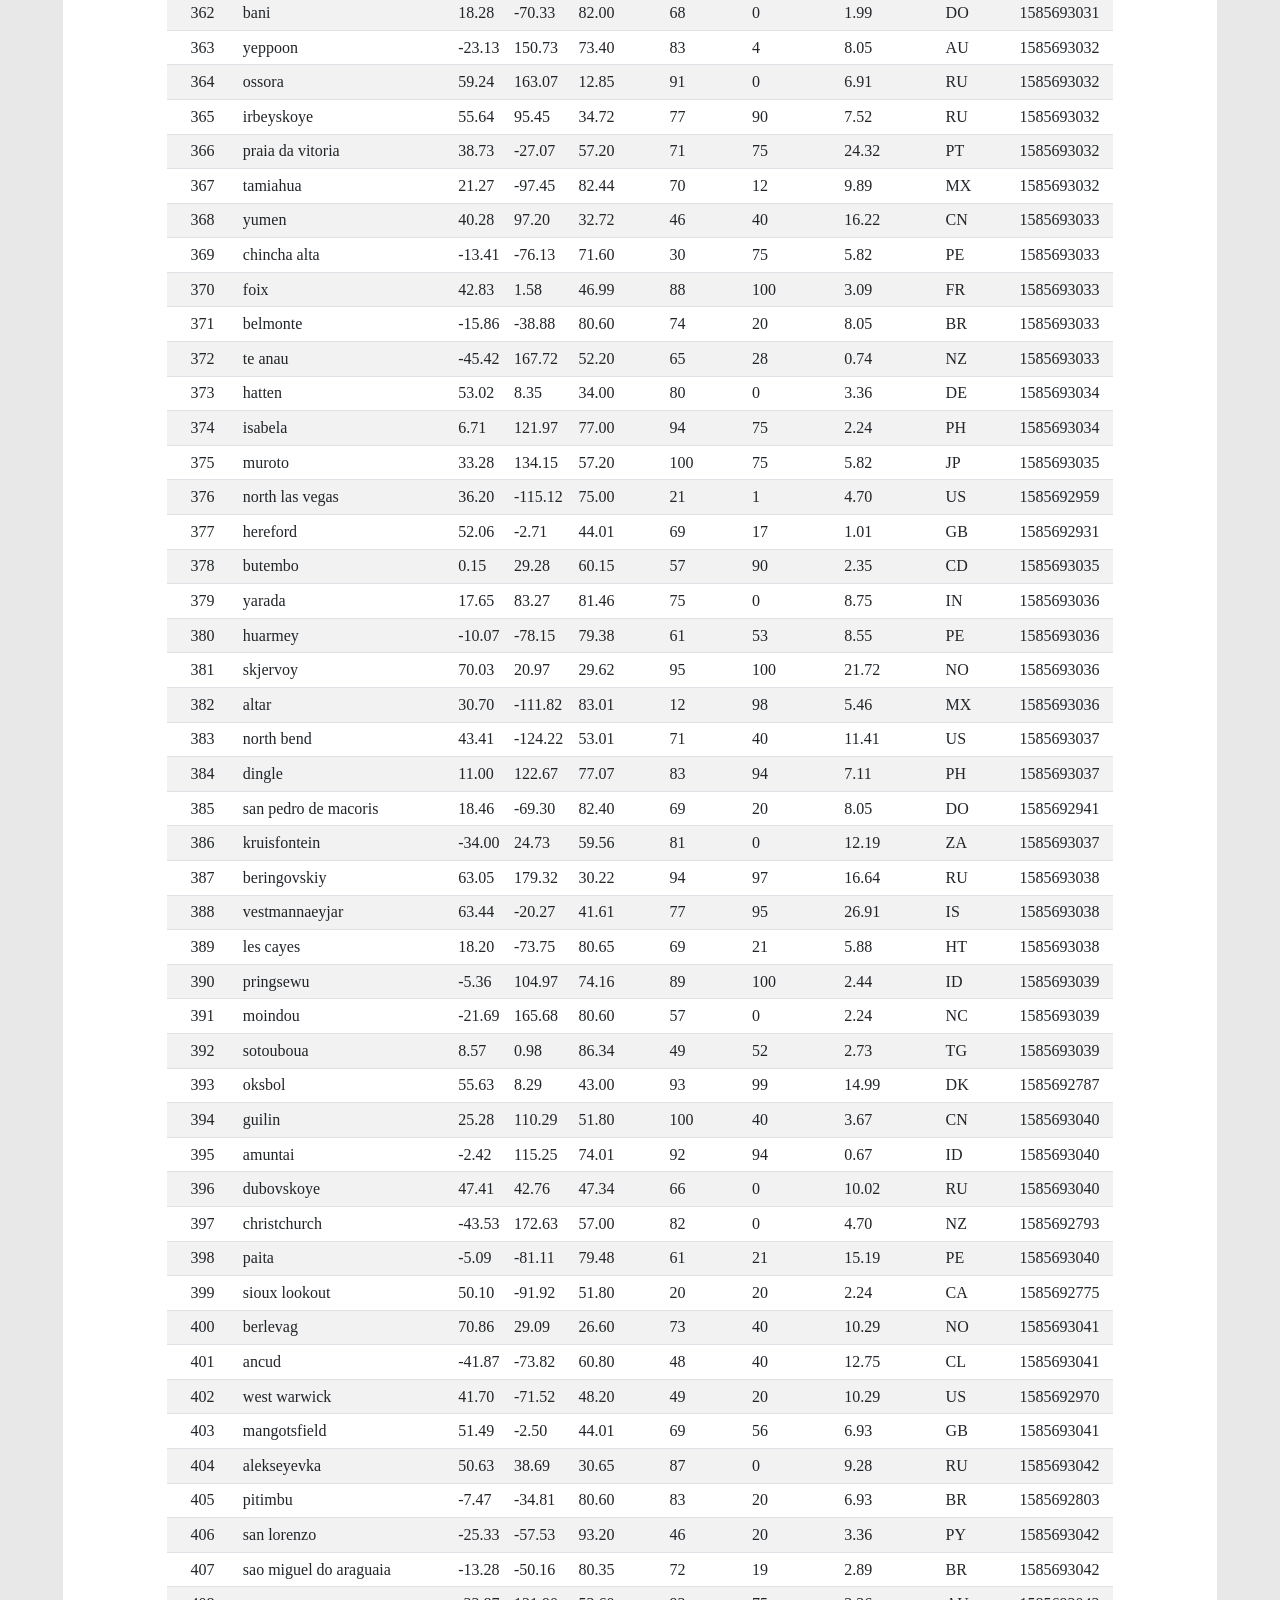
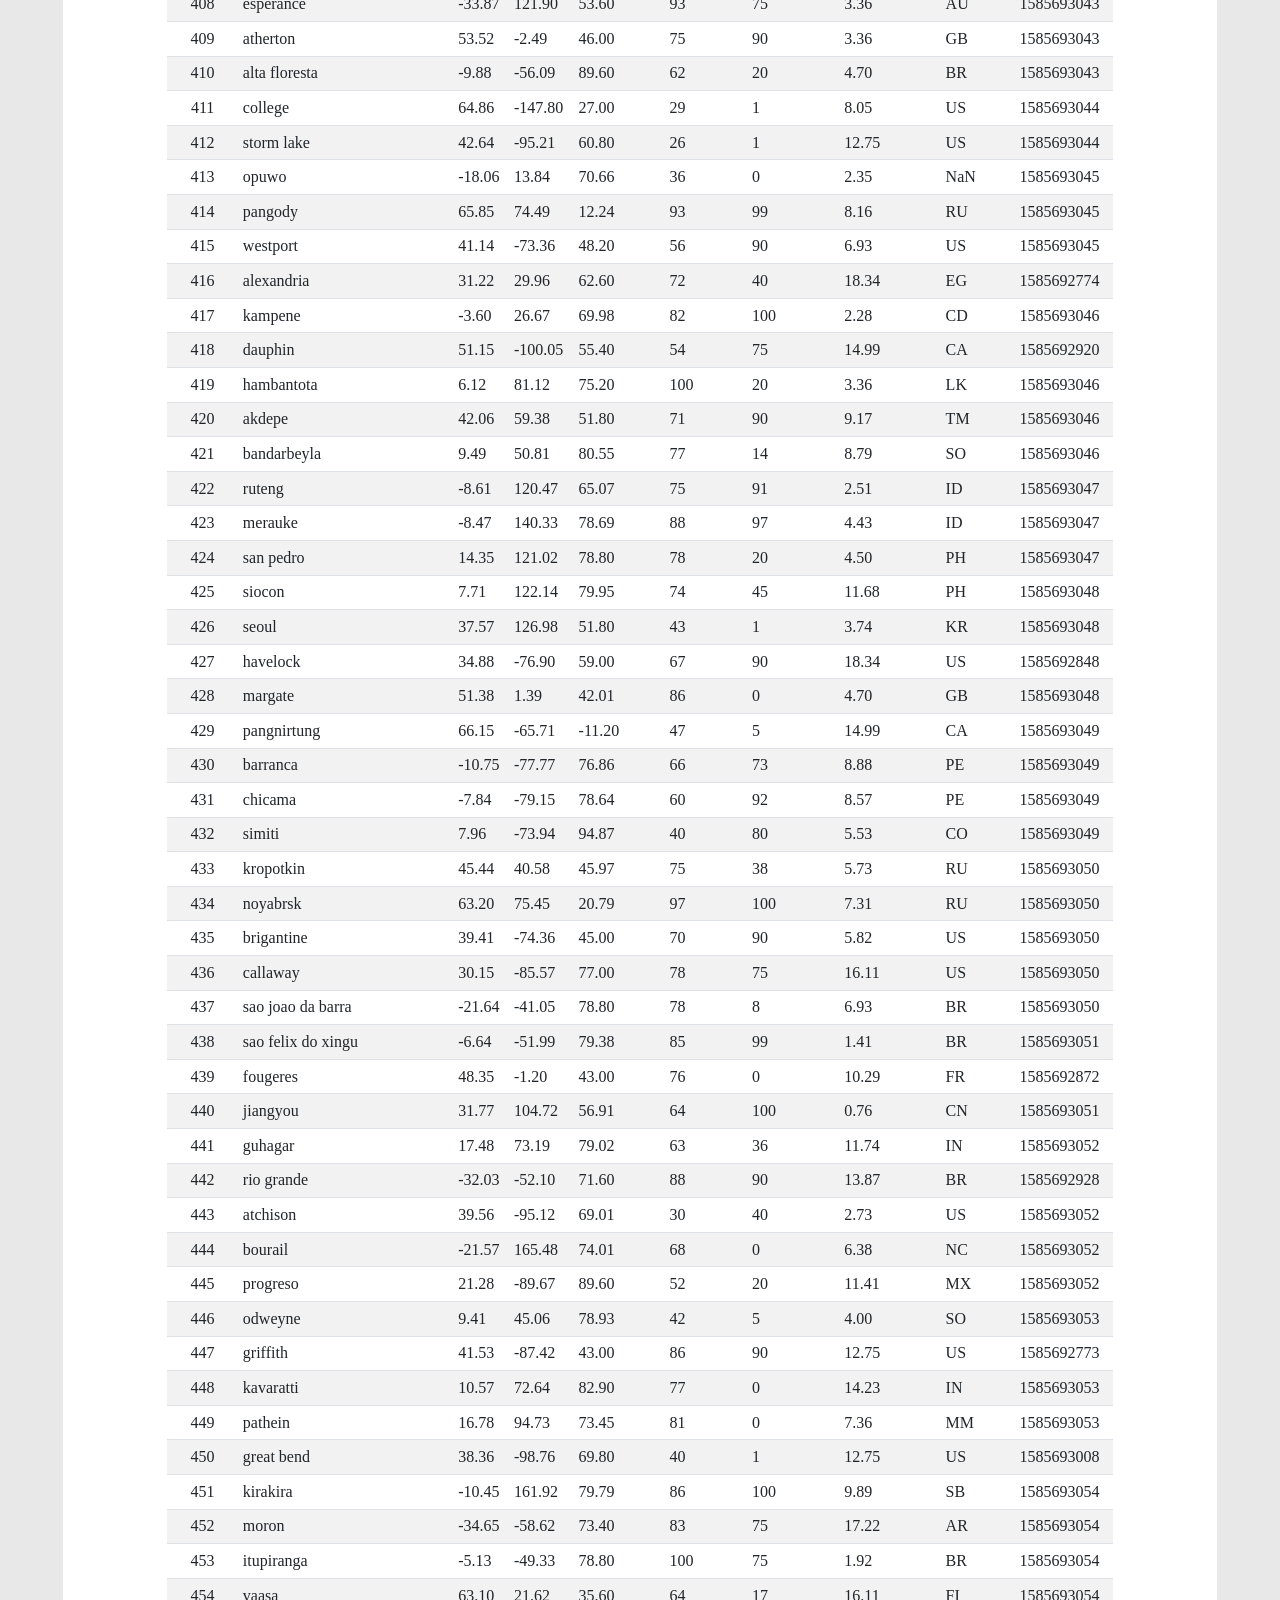
<file: data.html>
<!DOCTYPE html>
<html lang="en">

  <head>
  <meta charset="utf-8">
  <meta name="viewport" content="width=device-width, initial-scale=1, shrink-to-fit=no">
  <title>Data</title>
  <link rel="stylesheet" href="https://stackpath.bootstrapcdn.com/bootstrap/4.4.1/css/bootstrap.min.css" integrity="sha384-Vkoo8x4CGsO3+Hhxv8T/Q5PaXtkKtu6ug5TOeNV6gBiFeWPGFN9MuhOf23Q9Ifjh" crossorigin="anonymous">
  <link rel="stylesheet" href="css/main.css" type="text/css">

  </head>

  <body>

    <nav class="navbar navbar-expand-sm bg-white navbar-light">
      <!-- Brand -->
      <a class="navbar-brand btn" id="navbrand" href="https://aastha-arora.github.io/Web-Design-Challenge/index.html">Latitude</a>
  
      <!-- Toggler/collapsibe Button -->
      <button class="navbar-toggler" type="button" data-toggle="collapse" data-target="#collapsibleNavbar">
        <span class="navbar-toggler-icon"></span>
      </button>
  
      <!-- Navbar links -->
      <div class="collapse navbar-collapse" id="collapsibleNavbar">
          <ul class="navbar-nav ml-auto">
           
              <li class="nav-item dropdown">
                <a class="nav-link dropdown-toggle" href="#" id="navbardrop" data-toggle="dropdown">Plots</a>
                <div class="dropdown-menu">
                  <a class="dropdown-item" href="https://aastha-arora.github.io/Web-Design-Challenge/visualization_1_temp.html">Max Temperature</a>
                  <a class="dropdown-item" href="https://aastha-arora.github.io/Web-Design-Challenge/visualization_2_humidity.html">Humidity</a>
                  <a class="dropdown-item" href="https://aastha-arora.github.io/Web-Design-Challenge/visualization_3_cloudiness.html">Cloudiness</a>
                  <a class="dropdown-item" href="https://aastha-arora.github.io/Web-Design-Challenge/visualization_4_windspeed.html">Wind Speed</a>
                </div>
              </li>
              <li class="nav-item">
                <a class="nav-link" href="https://aastha-arora.github.io/Web-Design-Challenge/comparisons.html">Comparison</a>
              </li>
              <li class="nav-item">
                <a class="nav-link" href="https://aastha-arora.github.io/Web-Design-Challenge/data.html">Data</a>
              </li>
            
          </ul>
        
      </div>  
    </nav>

    <section class="container-fluid">
      <div class="row justify-content-center bg-white mx-lg-5 mx-md-1 mt-5">
        <div class="col-md-10 pt-4">
          <h3>Data</h3>
          <hr>
          <p>The following table includes all the data used for plotting during the project.</p>
        </div>
      </div>
      
      <div class="row justify-content-center bg-white mx-lg-5 mx-md-1 mb-5">
        <div class="col-md-10 px-2 table-responsive">
          <table class="table table-striped table-sm">
            <thead>
              <tr>
                <th >City_ID</th>
                <th>City</th>
                <th>Lat</th>
                <th>Lng</th>
                <th>Max Temp</th>
                <th>Humidity</th>
                <th>Cloudiness</th>
                <th>Wind Speed</th>
                <th>Country</th>
                <th>Date</th>
              </tr>
            </thead>
            <tbody>
              <tr>
                <td>0</td>
                <td>aureliana</td>
                <td>10.89</td>
                <td>121.98</td>
                <td>79.20</td>
                <td>73</td>
                <td>90</td>
                <td>4.34</td>
                <td>PH</td>
                <td>1585692931</td>
              </tr>
              <tr>
                <td>1</td>
                <td>bethel</td>
                <td>41.37</td>
                <td>-73.41</td>
                <td>48.20</td>
                <td>61</td>
                <td>90</td>
                <td>6.93</td>
                <td>US</td>
                <td>1585692931</td>
              </tr>
              <tr>
                <td>2</td>
                <td>faget</td>
                <td>45.85</td>
                <td>22.18</td>
                <td>27.00</td>
                <td>79</td>
                <td>94</td>
                <td>5.82</td>
                <td>RO</td>
                <td>1585692932</td>
              </tr>
              <tr>
                <td>3</td>
                <td>mataura</td>
                <td>-46.19</td>
                <td>168.86</td>
                <td>53.01</td>
                <td>98</td>
                <td>23</td>
                <td>1.90</td>
                <td>NZ</td>
                <td>1585692932</td>
              </tr>
              <tr>
                <td>4</td>
                <td>hervey bay</td>
                <td>-25.30</td>
                <td>152.85</td>
                <td>73.99</td>
                <td>94</td>
                <td>20</td>
                <td>6.93</td>
                <td>AU</td>
                <td>1585692932</td>
              </tr>
              <tr>
                <td>5</td>
                <td>samarai</td>
                <td>-10.62</td>
                <td>150.67</td>
                <td>79.43</td>
                <td>83</td>
                <td>99</td>
                <td>6.04</td>
                <td>PG</td>
                <td>1585692933</td>
              </tr>
              <tr>
                <td>6</td>
                <td>namibe</td>
                <td>-15.20</td>
                <td>12.15</td>
                <td>73.96</td>
                <td>71</td>
                <td>17</td>
                <td>9.08</td>
                <td>AO</td>
                <td>1585692933</td>
              </tr>
              <tr>
                <td>7</td>
                <td>punta arenas</td>
                <td>-53.15</td>
                <td>-70.92</td>
                <td>53.60</td>
                <td>66</td>
                <td>40</td>
                <td>10.29</td>
                <td>CL</td>
                <td>1585692933</td>
              </tr>
              <tr>
                <td>8</td>
                <td>thompson</td>
                <td>55.74</td>
                <td>-97.86</td>
                <td>21.20</td>
                <td>67</td>
                <td>75</td>
                <td>20.80</td>
                <td>CA</td>
                <td>1585692934</td>
              </tr>
              <tr>
                <td>9</td>
                <td>cidreira</td>
                <td>-30.18</td>
                <td>-50.21</td>
                <td>74.84</td>
                <td>81</td>
                <td>99</td>
                <td>13.53</td>
                <td>BR</td>
                <td>1585692935</td>
              </tr>
              <tr>
                <td>10</td>
                <td>petauke</td>
                <td>-14.24</td>
                <td>31.33</td>
                <td>63.39</td>
                <td>62</td>
                <td>2</td>
                <td>3.42</td>
                <td>ZM</td>
                <td>1585692935</td>
              </tr>
              <tr>
                <td>11</td>
                <td>arraial do cabo</td>
                <td>-22.97</td>
                <td>-42.03</td>
                <td>78.80</td>
                <td>83</td>
                <td>75</td>
                <td>9.17</td>
                <td>BR</td>
                <td>1585692936</td>
              </tr>
              <tr>
                <td>12</td>
                <td>nikolskoye</td>
                <td>59.70</td>
                <td>30.79</td>
                <td>30.99</td>
                <td>74</td>
                <td>75</td>
                <td>8.95</td>
                <td>RU</td>
                <td>1585692936</td>
              </tr>
              <tr>
                <td>13</td>
                <td>new norfolk</td>
                <td>-42.78</td>
                <td>147.06</td>
                <td>62.01</td>
                <td>81</td>
                <td>20</td>
                <td>3.36</td>
                <td>AU</td>
                <td>1585692936</td>
              </tr>
              <tr>
                <td>14</td>
                <td>rikitea</td>
                <td>-23.12</td>
                <td>-134.97</td>
                <td>78.69</td>
                <td>73</td>
                <td>100</td>
                <td>8.08</td>
                <td>PF</td>
                <td>1585692936</td>
              </tr>
              <tr>
                <td>15</td>
                <td>galveston</td>
                <td>29.37</td>
                <td>-94.97</td>
                <td>77.00</td>
                <td>47</td>
                <td>1</td>
                <td>18.34</td>
                <td>US</td>
                <td>1585692927</td>
              </tr>
              <tr>
                <td>16</td>
                <td>saint-philippe</td>
                <td>-21.36</td>
                <td>55.77</td>
                <td>77.00</td>
                <td>83</td>
                <td>75</td>
                <td>9.17</td>
                <td>RE</td>
                <td>1585692692</td>
              </tr>
              <tr>
                <td>17</td>
                <td>bundaberg</td>
                <td>-24.85</td>
                <td>152.35</td>
                <td>69.80</td>
                <td>94</td>
                <td>8</td>
                <td>6.93</td>
                <td>AU</td>
                <td>1585692937</td>
              </tr>
              <tr>
                <td>18</td>
                <td>camargo</td>
                <td>27.67</td>
                <td>-105.17</td>
                <td>79.61</td>
                <td>9</td>
                <td>96</td>
                <td>4.61</td>
                <td>MX</td>
                <td>1585692937</td>
              </tr>
              <tr>
                <td>19</td>
                <td>marsa matruh</td>
                <td>31.35</td>
                <td>27.25</td>
                <td>59.00</td>
                <td>77</td>
                <td>0</td>
                <td>11.41</td>
                <td>EG</td>
                <td>1585692938</td>
              </tr>
              <tr>
                <td>20</td>
                <td>virginia beach</td>
                <td>36.85</td>
                <td>-75.98</td>
                <td>48.99</td>
                <td>87</td>
                <td>90</td>
                <td>11.41</td>
                <td>US</td>
                <td>1585692814</td>
              </tr>
              <tr>
                <td>21</td>
                <td>saskylakh</td>
                <td>71.92</td>
                <td>114.08</td>
                <td>-6.92</td>
                <td>89</td>
                <td>96</td>
                <td>13.18</td>
                <td>RU</td>
                <td>1585692939</td>
              </tr>
              <tr>
                <td>22</td>
                <td>tuktoyaktuk</td>
                <td>69.45</td>
                <td>-133.04</td>
                <td>8.60</td>
                <td>60</td>
                <td>40</td>
                <td>19.46</td>
                <td>CA</td>
                <td>1585692939</td>
              </tr>
              <tr>
                <td>23</td>
                <td>bambous virieux</td>
                <td>-20.34</td>
                <td>57.76</td>
                <td>78.01</td>
                <td>94</td>
                <td>75</td>
                <td>9.48</td>
                <td>MU</td>
                <td>1585692939</td>
              </tr>
              <tr>
                <td>24</td>
                <td>vaini</td>
                <td>-21.20</td>
                <td>-175.20</td>
                <td>82.40</td>
                <td>83</td>
                <td>40</td>
                <td>9.17</td>
                <td>TO</td>
                <td>1585692940</td>
              </tr>
              <tr>
                <td>25</td>
                <td>airai</td>
                <td>-8.93</td>
                <td>125.41</td>
                <td>60.51</td>
                <td>71</td>
                <td>92</td>
                <td>1.12</td>
                <td>TL</td>
                <td>1585692940</td>
              </tr>
              <tr>
                <td>26</td>
                <td>atuona</td>
                <td>-9.80</td>
                <td>-139.03</td>
                <td>82.18</td>
                <td>80</td>
                <td>1</td>
                <td>15.46</td>
                <td>PF</td>
                <td>1585692940</td>
              </tr>
              <tr>
                <td>27</td>
                <td>ballina</td>
                <td>-28.87</td>
                <td>153.57</td>
                <td>71.01</td>
                <td>94</td>
                <td>40</td>
                <td>6.93</td>
                <td>AU</td>
                <td>1585692940</td>
              </tr>
              <tr>
                <td>28</td>
                <td>codrington</td>
                <td>-38.27</td>
                <td>141.97</td>
                <td>56.68</td>
                <td>84</td>
                <td>4</td>
                <td>7.27</td>
                <td>AU</td>
                <td>1585692941</td>
              </tr>
              <tr>
                <td>29</td>
                <td>jamestown</td>
                <td>42.10</td>
                <td>-79.24</td>
                <td>45.00</td>
                <td>81</td>
                <td>90</td>
                <td>8.05</td>
                <td>US</td>
                <td>1585692655</td>
              </tr>
              <tr>
                <td>30</td>
                <td>letlhakeng</td>
                <td>-24.09</td>
                <td>25.03</td>
                <td>71.15</td>
                <td>36</td>
                <td>100</td>
                <td>6.15</td>
                <td>BW</td>
                <td>1585692941</td>
              </tr>
              <tr>
                <td>31</td>
                <td>sobolevo</td>
                <td>54.43</td>
                <td>31.90</td>
                <td>26.31</td>
                <td>80</td>
                <td>23</td>
                <td>6.04</td>
                <td>RU</td>
                <td>1585692941</td>
              </tr>
              <tr>
                <td>32</td>
                <td>husavik</td>
                <td>66.04</td>
                <td>-17.34</td>
                <td>39.20</td>
                <td>60</td>
                <td>90</td>
                <td>35.57</td>
                <td>IS</td>
                <td>1585692942</td>
              </tr>
              <tr>
                <td>33</td>
                <td>barrow</td>
                <td>71.29</td>
                <td>-156.79</td>
                <td>12.20</td>
                <td>66</td>
                <td>1</td>
                <td>17.22</td>
                <td>US</td>
                <td>1585692942</td>
              </tr>
              <tr>
                <td>34</td>
                <td>loreto</td>
                <td>22.27</td>
                <td>-101.97</td>
                <td>78.44</td>
                <td>20</td>
                <td>85</td>
                <td>12.97</td>
                <td>MX</td>
                <td>1585692942</td>
              </tr>
              <tr>
                <td>35</td>
                <td>cape town</td>
                <td>-33.93</td>
                <td>18.42</td>
                <td>63.00</td>
                <td>67</td>
                <td>20</td>
                <td>18.34</td>
                <td>ZA</td>
                <td>1585692796</td>
              </tr>
              <tr>
                <td>36</td>
                <td>matara</td>
                <td>5.95</td>
                <td>80.54</td>
                <td>75.16</td>
                <td>87</td>
                <td>5</td>
                <td>6.13</td>
                <td>LK</td>
                <td>1585692943</td>
              </tr>
              <tr>
                <td>37</td>
                <td>lebu</td>
                <td>-37.62</td>
                <td>-73.65</td>
                <td>58.98</td>
                <td>69</td>
                <td>1</td>
                <td>18.77</td>
                <td>CL</td>
                <td>1585692943</td>
              </tr>
              <tr>
                <td>38</td>
                <td>mayumba</td>
                <td>-3.43</td>
                <td>10.66</td>
                <td>80.60</td>
                <td>84</td>
                <td>27</td>
                <td>7.05</td>
                <td>GA</td>
                <td>1585692944</td>
              </tr>
              <tr>
                <td>39</td>
                <td>ponta do sol</td>
                <td>32.67</td>
                <td>-17.10</td>
                <td>59.00</td>
                <td>67</td>
                <td>20</td>
                <td>16.11</td>
                <td>PT</td>
                <td>1585692944</td>
              </tr>
              <tr>
                <td>40</td>
                <td>ushuaia</td>
                <td>-54.80</td>
                <td>-68.30</td>
                <td>50.00</td>
                <td>71</td>
                <td>75</td>
                <td>6.93</td>
                <td>AR</td>
                <td>1585692944</td>
              </tr>
              <tr>
                <td>41</td>
                <td>hithadhoo</td>
                <td>-0.60</td>
                <td>73.08</td>
                <td>83.03</td>
                <td>70</td>
                <td>50</td>
                <td>9.71</td>
                <td>MV</td>
                <td>1585692945</td>
              </tr>
              <tr>
                <td>42</td>
                <td>popondetta</td>
                <td>-8.75</td>
                <td>148.25</td>
                <td>77.54</td>
                <td>82</td>
                <td>100</td>
                <td>3.09</td>
                <td>PG</td>
                <td>1585692945</td>
              </tr>
              <tr>
                <td>43</td>
                <td>ogaminana</td>
                <td>7.59</td>
                <td>6.22</td>
                <td>82.17</td>
                <td>70</td>
                <td>99</td>
                <td>7.81</td>
                <td>NG</td>
                <td>1585692945</td>
              </tr>
              <tr>
                <td>44</td>
                <td>williamsport</td>
                <td>41.24</td>
                <td>-77.00</td>
                <td>48.20</td>
                <td>81</td>
                <td>90</td>
                <td>4.70</td>
                <td>US</td>
                <td>1585692945</td>
              </tr>
              <tr>
                <td>45</td>
                <td>qaanaaq</td>
                <td>77.48</td>
                <td>-69.36</td>
                <td>7.83</td>
                <td>73</td>
                <td>91</td>
                <td>2.84</td>
                <td>GL</td>
                <td>1585692946</td>
              </tr>
              <tr>
                <td>46</td>
                <td>hessisch oldendorf</td>
                <td>52.17</td>
                <td>9.25</td>
                <td>33.80</td>
                <td>91</td>
                <td>0</td>
                <td>2.24</td>
                <td>DE</td>
                <td>1585692946</td>
              </tr>
              <tr>
                <td>47</td>
                <td>rio gallegos</td>
                <td>-51.62</td>
                <td>-69.22</td>
                <td>62.60</td>
                <td>33</td>
                <td>40</td>
                <td>17.22</td>
                <td>AR</td>
                <td>1585692860</td>
              </tr>
              <tr>
                <td>48</td>
                <td>chokurdakh</td>
                <td>70.63</td>
                <td>147.92</td>
                <td>-6.36</td>
                <td>91</td>
                <td>90</td>
                <td>5.44</td>
                <td>RU</td>
                <td>1585692946</td>
              </tr>
              <tr>
                <td>49</td>
                <td>bengkulu</td>
                <td>-3.80</td>
                <td>102.27</td>
                <td>77.41</td>
                <td>81</td>
                <td>100</td>
                <td>3.33</td>
                <td>ID</td>
                <td>1585692947</td>
              </tr>
              <tr>
                <td>50</td>
                <td>ixtapa</td>
                <td>20.70</td>
                <td>-105.20</td>
                <td>81.00</td>
                <td>74</td>
                <td>40</td>
                <td>11.41</td>
                <td>MX</td>
                <td>1585692947</td>
              </tr>
              <tr>
                <td>51</td>
                <td>dawson creek</td>
                <td>55.77</td>
                <td>-120.24</td>
                <td>10.40</td>
                <td>72</td>
                <td>75</td>
                <td>6.93</td>
                <td>CA</td>
                <td>1585692947</td>
              </tr>
              <tr>
                <td>52</td>
                <td>ismailia</td>
                <td>30.60</td>
                <td>32.27</td>
                <td>63.27</td>
                <td>58</td>
                <td>0</td>
                <td>12.19</td>
                <td>EG</td>
                <td>1585692887</td>
              </tr>
              <tr>
                <td>53</td>
                <td>lagoa</td>
                <td>39.05</td>
                <td>-27.98</td>
                <td>57.34</td>
                <td>68</td>
                <td>100</td>
                <td>27.65</td>
                <td>PT</td>
                <td>1585692948</td>
              </tr>
              <tr>
                <td>54</td>
                <td>bonavista</td>
                <td>48.65</td>
                <td>-53.11</td>
                <td>34.00</td>
                <td>84</td>
                <td>100</td>
                <td>1.99</td>
                <td>CA</td>
                <td>1585692948</td>
              </tr>
              <tr>
                <td>55</td>
                <td>albany</td>
                <td>42.60</td>
                <td>-73.97</td>
                <td>48.20</td>
                <td>69</td>
                <td>75</td>
                <td>5.82</td>
                <td>US</td>
                <td>1585692780</td>
              </tr>
              <tr>
                <td>56</td>
                <td>ambon</td>
                <td>-3.70</td>
                <td>128.18</td>
                <td>82.83</td>
                <td>74</td>
                <td>53</td>
                <td>6.67</td>
                <td>ID</td>
                <td>1585692949</td>
              </tr>
              <tr>
                <td>57</td>
                <td>chuy</td>
                <td>-33.70</td>
                <td>-53.46</td>
                <td>69.28</td>
                <td>72</td>
                <td>84</td>
                <td>14.67</td>
                <td>UY</td>
                <td>1585692949</td>
              </tr>
              <tr>
                <td>58</td>
                <td>georgetown</td>
                <td>5.41</td>
                <td>100.34</td>
                <td>82.40</td>
                <td>88</td>
                <td>20</td>
                <td>3.76</td>
                <td>MY</td>
                <td>1585692949</td>
              </tr>
              <tr>
                <td>59</td>
                <td>puerto ayora</td>
                <td>-0.74</td>
                <td>-90.35</td>
                <td>82.40</td>
                <td>69</td>
                <td>20</td>
                <td>6.93</td>
                <td>EC</td>
                <td>1585692949</td>
              </tr>
              <tr>
                <td>60</td>
                <td>bredasdorp</td>
                <td>-34.53</td>
                <td>20.04</td>
                <td>64.40</td>
                <td>59</td>
                <td>28</td>
                <td>5.82</td>
                <td>ZA</td>
                <td>1585692950</td>
              </tr>
              <tr>
                <td>61</td>
                <td>tasiilaq</td>
                <td>65.61</td>
                <td>-37.64</td>
                <td>26.60</td>
                <td>32</td>
                <td>2</td>
                <td>25.28</td>
                <td>GL</td>
                <td>1585692950</td>
              </tr>
              <tr>
                <td>62</td>
                <td>salalah</td>
                <td>17.02</td>
                <td>54.09</td>
                <td>80.60</td>
                <td>88</td>
                <td>20</td>
                <td>4.70</td>
                <td>OM</td>
                <td>1585692950</td>
              </tr>
              <tr>
                <td>63</td>
                <td>kapaa</td>
                <td>22.08</td>
                <td>-159.32</td>
                <td>75.20</td>
                <td>73</td>
                <td>40</td>
                <td>13.87</td>
                <td>US</td>
                <td>1585692951</td>
              </tr>
              <tr>
                <td>64</td>
                <td>half moon bay</td>
                <td>37.46</td>
                <td>-122.43</td>
                <td>71.01</td>
                <td>63</td>
                <td>20</td>
                <td>12.75</td>
                <td>US</td>
                <td>1585692951</td>
              </tr>
              <tr>
                <td>65</td>
                <td>axim</td>
                <td>4.87</td>
                <td>-2.24</td>
                <td>81.32</td>
                <td>86</td>
                <td>62</td>
                <td>6.91</td>
                <td>GH</td>
                <td>1585692951</td>
              </tr>
              <tr>
                <td>66</td>
                <td>coquimbo</td>
                <td>-29.95</td>
                <td>-71.34</td>
                <td>62.60</td>
                <td>82</td>
                <td>40</td>
                <td>13.87</td>
                <td>CL</td>
                <td>1585692952</td>
              </tr>
              <tr>
                <td>67</td>
                <td>belaya gora</td>
                <td>68.53</td>
                <td>146.42</td>
                <td>2.93</td>
                <td>93</td>
                <td>100</td>
                <td>2.91</td>
                <td>RU</td>
                <td>1585692952</td>
              </tr>
              <tr>
                <td>68</td>
                <td>hermanus</td>
                <td>-34.42</td>
                <td>19.23</td>
                <td>62.01</td>
                <td>85</td>
                <td>46</td>
                <td>14.76</td>
                <td>ZA</td>
                <td>1585692952</td>
              </tr>
              <tr>
                <td>69</td>
                <td>avarua</td>
                <td>-21.21</td>
                <td>-159.78</td>
                <td>86.00</td>
                <td>79</td>
                <td>75</td>
                <td>9.75</td>
                <td>CK</td>
                <td>1585692953</td>
              </tr>
              <tr>
                <td>70</td>
                <td>saint george</td>
                <td>37.10</td>
                <td>-113.58</td>
                <td>69.80</td>
                <td>26</td>
                <td>1</td>
                <td>5.82</td>
                <td>US</td>
                <td>1585692821</td>
              </tr>
              <tr>
                <td>71</td>
                <td>east london</td>
                <td>-33.02</td>
                <td>27.91</td>
                <td>68.85</td>
                <td>84</td>
                <td>100</td>
                <td>20.40</td>
                <td>ZA</td>
                <td>1585692953</td>
              </tr>
              <tr>
                <td>72</td>
                <td>los llanos de aridane</td>
                <td>28.66</td>
                <td>-17.92</td>
                <td>66.20</td>
                <td>72</td>
                <td>20</td>
                <td>5.82</td>
                <td>ES</td>
                <td>1585692953</td>
              </tr>
              <tr>
                <td>73</td>
                <td>ise</td>
                <td>34.48</td>
                <td>136.70</td>
                <td>55.00</td>
                <td>93</td>
                <td>75</td>
                <td>4.70</td>
                <td>JP</td>
                <td>1585692953</td>
              </tr>
              <tr>
                <td>74</td>
                <td>pevek</td>
                <td>69.70</td>
                <td>170.31</td>
                <td>-0.89</td>
                <td>92</td>
                <td>49</td>
                <td>4.16</td>
                <td>RU</td>
                <td>1585692954</td>
              </tr>
              <tr>
                <td>75</td>
                <td>severo-kurilsk</td>
                <td>50.68</td>
                <td>156.12</td>
                <td>35.10</td>
                <td>85</td>
                <td>100</td>
                <td>15.08</td>
                <td>RU</td>
                <td>1585692954</td>
              </tr>
              <tr>
                <td>76</td>
                <td>asosa</td>
                <td>10.07</td>
                <td>34.53</td>
                <td>74.77</td>
                <td>12</td>
                <td>4</td>
                <td>3.58</td>
                <td>ET</td>
                <td>1585692954</td>
              </tr>
              <tr>
                <td>77</td>
                <td>cheyenne</td>
                <td>41.14</td>
                <td>-104.82</td>
                <td>66.00</td>
                <td>19</td>
                <td>20</td>
                <td>27.51</td>
                <td>US</td>
                <td>1585692955</td>
              </tr>
              <tr>
                <td>78</td>
                <td>carnarvon</td>
                <td>-24.87</td>
                <td>113.63</td>
                <td>68.00</td>
                <td>82</td>
                <td>96</td>
                <td>10.29</td>
                <td>AU</td>
                <td>1585692955</td>
              </tr>
              <tr>
                <td>79</td>
                <td>stokmarknes</td>
                <td>68.56</td>
                <td>14.91</td>
                <td>33.01</td>
                <td>74</td>
                <td>100</td>
                <td>4.00</td>
                <td>NO</td>
                <td>1585692955</td>
              </tr>
              <tr>
                <td>80</td>
                <td>leningradskiy</td>
                <td>69.38</td>
                <td>178.42</td>
                <td>7.57</td>
                <td>91</td>
                <td>13</td>
                <td>5.39</td>
                <td>RU</td>
                <td>1585692956</td>
              </tr>
              <tr>
                <td>81</td>
                <td>flinders</td>
                <td>-34.58</td>
                <td>150.86</td>
                <td>71.01</td>
                <td>100</td>
                <td>75</td>
                <td>3.36</td>
                <td>AU</td>
                <td>1585692956</td>
              </tr>
              <tr>
                <td>82</td>
                <td>marystown</td>
                <td>47.17</td>
                <td>-55.15</td>
                <td>38.12</td>
                <td>97</td>
                <td>92</td>
                <td>12.55</td>
                <td>CA</td>
                <td>1585692957</td>
              </tr>
              <tr>
                <td>83</td>
                <td>souillac</td>
                <td>-20.52</td>
                <td>57.52</td>
                <td>78.01</td>
                <td>94</td>
                <td>75</td>
                <td>6.20</td>
                <td>MU</td>
                <td>1585692957</td>
              </tr>
              <tr>
                <td>84</td>
                <td>lorengau</td>
                <td>-2.02</td>
                <td>147.27</td>
                <td>81.73</td>
                <td>83</td>
                <td>86</td>
                <td>10.89</td>
                <td>PG</td>
                <td>1585692958</td>
              </tr>
              <tr>
                <td>85</td>
                <td>waingapu</td>
                <td>-9.66</td>
                <td>120.26</td>
                <td>78.12</td>
                <td>76</td>
                <td>73</td>
                <td>3.62</td>
                <td>ID</td>
                <td>1585692958</td>
              </tr>
              <tr>
                <td>86</td>
                <td>vostok</td>
                <td>46.49</td>
                <td>135.88</td>
                <td>29.75</td>
                <td>80</td>
                <td>100</td>
                <td>4.25</td>
                <td>RU</td>
                <td>1585692713</td>
              </tr>
              <tr>
                <td>87</td>
                <td>road town</td>
                <td>18.42</td>
                <td>-64.62</td>
                <td>78.01</td>
                <td>75</td>
                <td>0</td>
                <td>5.99</td>
                <td>VG</td>
                <td>1585692959</td>
              </tr>
              <tr>
                <td>88</td>
                <td>kaitangata</td>
                <td>-46.28</td>
                <td>169.85</td>
                <td>54.00</td>
                <td>90</td>
                <td>2</td>
                <td>1.99</td>
                <td>NZ</td>
                <td>1585692959</td>
              </tr>
              <tr>
                <td>89</td>
                <td>hirara</td>
                <td>24.80</td>
                <td>125.28</td>
                <td>73.40</td>
                <td>94</td>
                <td>75</td>
                <td>5.82</td>
                <td>JP</td>
                <td>1585692960</td>
              </tr>
              <tr>
                <td>90</td>
                <td>inhambane</td>
                <td>-23.86</td>
                <td>35.38</td>
                <td>74.14</td>
                <td>70</td>
                <td>0</td>
                <td>9.10</td>
                <td>MZ</td>
                <td>1585692960</td>
              </tr>
              <tr>
                <td>91</td>
                <td>owosso</td>
                <td>43.00</td>
                <td>-84.18</td>
                <td>43.00</td>
                <td>80</td>
                <td>90</td>
                <td>10.29</td>
                <td>US</td>
                <td>1585692960</td>
              </tr>
              <tr>
                <td>92</td>
                <td>busselton</td>
                <td>-33.65</td>
                <td>115.33</td>
                <td>54.00</td>
                <td>74</td>
                <td>98</td>
                <td>6.24</td>
                <td>AU</td>
                <td>1585692961</td>
              </tr>
              <tr>
                <td>93</td>
                <td>tommot</td>
                <td>58.96</td>
                <td>126.29</td>
                <td>19.83</td>
                <td>92</td>
                <td>100</td>
                <td>12.28</td>
                <td>RU</td>
                <td>1585692961</td>
              </tr>
              <tr>
                <td>94</td>
                <td>humboldt</td>
                <td>40.67</td>
                <td>-123.92</td>
                <td>53.01</td>
                <td>93</td>
                <td>75</td>
                <td>11.41</td>
                <td>US</td>
                <td>1585692961</td>
              </tr>
              <tr>
                <td>95</td>
                <td>gat</td>
                <td>31.61</td>
                <td>34.76</td>
                <td>62.60</td>
                <td>72</td>
                <td>20</td>
                <td>10.29</td>
                <td>IL</td>
                <td>1585692961</td>
              </tr>
              <tr>
                <td>96</td>
                <td>charters towers</td>
                <td>-20.10</td>
                <td>146.27</td>
                <td>67.84</td>
                <td>84</td>
                <td>0</td>
                <td>5.46</td>
                <td>AU</td>
                <td>1585692961</td>
              </tr>
              <tr>
                <td>97</td>
                <td>yar-sale</td>
                <td>66.83</td>
                <td>70.83</td>
                <td>7.77</td>
                <td>92</td>
                <td>25</td>
                <td>8.59</td>
                <td>RU</td>
                <td>1585692962</td>
              </tr>
              <tr>
                <td>98</td>
                <td>port elizabeth</td>
                <td>-33.92</td>
                <td>25.57</td>
                <td>62.60</td>
                <td>77</td>
                <td>26</td>
                <td>19.46</td>
                <td>ZA</td>
                <td>1585692962</td>
              </tr>
              <tr>
                <td>99</td>
                <td>ilulissat</td>
                <td>69.22</td>
                <td>-51.10</td>
                <td>3.20</td>
                <td>65</td>
                <td>97</td>
                <td>17.22</td>
                <td>GL</td>
                <td>1585692963</td>
              </tr>
              <tr>
                <td>100</td>
                <td>pisco</td>
                <td>-13.70</td>
                <td>-76.22</td>
                <td>71.60</td>
                <td>30</td>
                <td>75</td>
                <td>5.82</td>
                <td>PE</td>
                <td>1585692963</td>
              </tr>
              <tr>
                <td>101</td>
                <td>cayenne</td>
                <td>4.93</td>
                <td>-52.33</td>
                <td>80.60</td>
                <td>83</td>
                <td>90</td>
                <td>8.05</td>
                <td>GF</td>
                <td>1585692963</td>
              </tr>
              <tr>
                <td>102</td>
                <td>diego de almagro</td>
                <td>-26.37</td>
                <td>-70.05</td>
                <td>80.20</td>
                <td>23</td>
                <td>0</td>
                <td>11.39</td>
                <td>CL</td>
                <td>1585692963</td>
              </tr>
              <tr>
                <td>103</td>
                <td>maneadero</td>
                <td>31.72</td>
                <td>-116.57</td>
                <td>63.00</td>
                <td>85</td>
                <td>100</td>
                <td>4.00</td>
                <td>MX</td>
                <td>1585692964</td>
              </tr>
              <tr>
                <td>104</td>
                <td>tambopata</td>
                <td>-12.73</td>
                <td>-69.18</td>
                <td>86.27</td>
                <td>61</td>
                <td>98</td>
                <td>3.42</td>
                <td>PE</td>
                <td>1585692964</td>
              </tr>
              <tr>
                <td>105</td>
                <td>ludvika</td>
                <td>60.15</td>
                <td>15.19</td>
                <td>42.01</td>
                <td>64</td>
                <td>97</td>
                <td>10.29</td>
                <td>SE</td>
                <td>1585692964</td>
              </tr>
              <tr>
                <td>106</td>
                <td>butaritari</td>
                <td>3.07</td>
                <td>172.79</td>
                <td>83.55</td>
                <td>78</td>
                <td>82</td>
                <td>18.19</td>
                <td>KI</td>
                <td>1585692965</td>
              </tr>
              <tr>
                <td>107</td>
                <td>tiksi</td>
                <td>71.69</td>
                <td>128.87</td>
                <td>-5.22</td>
                <td>87</td>
                <td>100</td>
                <td>4.23</td>
                <td>RU</td>
                <td>1585692965</td>
              </tr>
              <tr>
                <td>108</td>
                <td>hobart</td>
                <td>-42.88</td>
                <td>147.33</td>
                <td>61.00</td>
                <td>81</td>
                <td>20</td>
                <td>3.36</td>
                <td>AU</td>
                <td>1585692697</td>
              </tr>
              <tr>
                <td>109</td>
                <td>kyren</td>
                <td>51.68</td>
                <td>102.14</td>
                <td>31.75</td>
                <td>57</td>
                <td>49</td>
                <td>6.38</td>
                <td>RU</td>
                <td>1585692965</td>
              </tr>
              <tr>
                <td>110</td>
                <td>rahimatpur</td>
                <td>17.60</td>
                <td>74.20</td>
                <td>78.71</td>
                <td>33</td>
                <td>33</td>
                <td>2.89</td>
                <td>IN</td>
                <td>1585692966</td>
              </tr>
              <tr>
                <td>111</td>
                <td>mar del plata</td>
                <td>-38.00</td>
                <td>-57.56</td>
                <td>64.99</td>
                <td>59</td>
                <td>40</td>
                <td>11.41</td>
                <td>AR</td>
                <td>1585692966</td>
              </tr>
              <tr>
                <td>112</td>
                <td>onda</td>
                <td>39.97</td>
                <td>-0.25</td>
                <td>55.40</td>
                <td>82</td>
                <td>75</td>
                <td>9.17</td>
                <td>ES</td>
                <td>1585692944</td>
              </tr>
              <tr>
                <td>113</td>
                <td>rudnichnyy</td>
                <td>59.62</td>
                <td>52.47</td>
                <td>23.11</td>
                <td>96</td>
                <td>100</td>
                <td>8.19</td>
                <td>RU</td>
                <td>1585692967</td>
              </tr>
              <tr>
                <td>114</td>
                <td>faanui</td>
                <td>-16.48</td>
                <td>-151.75</td>
                <td>82.45</td>
                <td>77</td>
                <td>0</td>
                <td>11.14</td>
                <td>PF</td>
                <td>1585692967</td>
              </tr>
              <tr>
                <td>115</td>
                <td>vuktyl</td>
                <td>63.86</td>
                <td>57.31</td>
                <td>13.53</td>
                <td>92</td>
                <td>99</td>
                <td>2.30</td>
                <td>RU</td>
                <td>1585692968</td>
              </tr>
              <tr>
                <td>116</td>
                <td>hasaki</td>
                <td>35.73</td>
                <td>140.83</td>
                <td>52.00</td>
                <td>93</td>
                <td>75</td>
                <td>4.70</td>
                <td>JP</td>
                <td>1585692968</td>
              </tr>
              <tr>
                <td>117</td>
                <td>cockburn town</td>
                <td>21.46</td>
                <td>-71.14</td>
                <td>77.14</td>
                <td>68</td>
                <td>0</td>
                <td>9.75</td>
                <td>TC</td>
                <td>1585692968</td>
              </tr>
              <tr>
                <td>118</td>
                <td>tigil</td>
                <td>57.80</td>
                <td>158.67</td>
                <td>22.57</td>
                <td>95</td>
                <td>100</td>
                <td>9.06</td>
                <td>RU</td>
                <td>1585692968</td>
              </tr>
              <tr>
                <td>119</td>
                <td>puerto baquerizo moreno</td>
                <td>-0.90</td>
                <td>-89.60</td>
                <td>86.00</td>
                <td>70</td>
                <td>20</td>
                <td>6.93</td>
                <td>EC</td>
                <td>1585692969</td>
              </tr>
              <tr>
                <td>120</td>
                <td>nguru</td>
                <td>12.88</td>
                <td>10.45</td>
                <td>87.55</td>
                <td>20</td>
                <td>82</td>
                <td>4.61</td>
                <td>NG</td>
                <td>1585692969</td>
              </tr>
              <tr>
                <td>121</td>
                <td>slave lake</td>
                <td>55.28</td>
                <td>-114.77</td>
                <td>6.80</td>
                <td>77</td>
                <td>90</td>
                <td>14.99</td>
                <td>CA</td>
                <td>1585692970</td>
              </tr>
              <tr>
                <td>122</td>
                <td>omboue</td>
                <td>-1.57</td>
                <td>9.26</td>
                <td>80.37</td>
                <td>85</td>
                <td>34</td>
                <td>7.07</td>
                <td>GA</td>
                <td>1585692970</td>
              </tr>
              <tr>
                <td>123</td>
                <td>boyolangu</td>
                <td>-8.12</td>
                <td>111.89</td>
                <td>76.96</td>
                <td>82</td>
                <td>100</td>
                <td>1.19</td>
                <td>ID</td>
                <td>1585692970</td>
              </tr>
              <tr>
                <td>124</td>
                <td>san policarpo</td>
                <td>12.18</td>
                <td>125.51</td>
                <td>80.13</td>
                <td>76</td>
                <td>69</td>
                <td>5.61</td>
                <td>PH</td>
                <td>1585692970</td>
              </tr>
              <tr>
                <td>125</td>
                <td>tamandare</td>
                <td>-8.76</td>
                <td>-35.10</td>
                <td>81.54</td>
                <td>76</td>
                <td>97</td>
                <td>8.30</td>
                <td>BR</td>
                <td>1585692971</td>
              </tr>
              <tr>
                <td>126</td>
                <td>kodiak</td>
                <td>57.79</td>
                <td>-152.41</td>
                <td>37.40</td>
                <td>34</td>
                <td>1</td>
                <td>4.70</td>
                <td>US</td>
                <td>1585692971</td>
              </tr>
              <tr>
                <td>127</td>
                <td>dong hoi</td>
                <td>17.48</td>
                <td>106.60</td>
                <td>77.09</td>
                <td>92</td>
                <td>83</td>
                <td>5.53</td>
                <td>VN</td>
                <td>1585692971</td>
              </tr>
              <tr>
                <td>128</td>
                <td>grindavik</td>
                <td>63.84</td>
                <td>-22.43</td>
                <td>35.60</td>
                <td>78</td>
                <td>75</td>
                <td>18.34</td>
                <td>IS</td>
                <td>1585692972</td>
              </tr>
              <tr>
                <td>129</td>
                <td>rawson</td>
                <td>-43.30</td>
                <td>-65.10</td>
                <td>69.08</td>
                <td>40</td>
                <td>20</td>
                <td>24.27</td>
                <td>AR</td>
                <td>1585692972</td>
              </tr>
              <tr>
                <td>130</td>
                <td>aksu</td>
                <td>41.12</td>
                <td>80.26</td>
                <td>47.28</td>
                <td>35</td>
                <td>99</td>
                <td>5.88</td>
                <td>CN</td>
                <td>1585692972</td>
              </tr>
              <tr>
                <td>131</td>
                <td>leh</td>
                <td>34.17</td>
                <td>77.58</td>
                <td>25.16</td>
                <td>25</td>
                <td>100</td>
                <td>5.10</td>
                <td>IN</td>
                <td>1585692972</td>
              </tr>
              <tr>
                <td>132</td>
                <td>ilam</td>
                <td>26.92</td>
                <td>87.92</td>
                <td>59.29</td>
                <td>27</td>
                <td>0</td>
                <td>4.25</td>
                <td>NP</td>
                <td>1585692973</td>
              </tr>
              <tr>
                <td>133</td>
                <td>geraldton</td>
                <td>-28.77</td>
                <td>114.60</td>
                <td>62.60</td>
                <td>77</td>
                <td>65</td>
                <td>8.05</td>
                <td>AU</td>
                <td>1585692973</td>
              </tr>
              <tr>
                <td>134</td>
                <td>kamiiso</td>
                <td>41.82</td>
                <td>140.65</td>
                <td>39.20</td>
                <td>86</td>
                <td>75</td>
                <td>6.93</td>
                <td>JP</td>
                <td>1585692974</td>
              </tr>
              <tr>
                <td>135</td>
                <td>constitucion</td>
                <td>-35.33</td>
                <td>-72.42</td>
                <td>64.17</td>
                <td>57</td>
                <td>23</td>
                <td>18.68</td>
                <td>CL</td>
                <td>1585692974</td>
              </tr>
              <tr>
                <td>136</td>
                <td>fortuna</td>
                <td>40.60</td>
                <td>-124.16</td>
                <td>54.00</td>
                <td>93</td>
                <td>75</td>
                <td>11.41</td>
                <td>US</td>
                <td>1585692974</td>
              </tr>
              <tr>
                <td>137</td>
                <td>comodoro rivadavia</td>
                <td>-45.87</td>
                <td>-67.50</td>
                <td>64.40</td>
                <td>59</td>
                <td>20</td>
                <td>1.12</td>
                <td>AR</td>
                <td>1585692764</td>
              </tr>
              <tr>
                <td>138</td>
                <td>nacala</td>
                <td>-14.54</td>
                <td>40.67</td>
                <td>76.08</td>
                <td>85</td>
                <td>1</td>
                <td>11.48</td>
                <td>MZ</td>
                <td>1585692975</td>
              </tr>
              <tr>
                <td>139</td>
                <td>khatanga</td>
                <td>71.97</td>
                <td>102.50</td>
                <td>-15.14</td>
                <td>89</td>
                <td>58</td>
                <td>9.22</td>
                <td>RU</td>
                <td>1585692975</td>
              </tr>
              <tr>
                <td>140</td>
                <td>vila franca do campo</td>
                <td>37.72</td>
                <td>-25.43</td>
                <td>53.60</td>
                <td>66</td>
                <td>20</td>
                <td>10.29</td>
                <td>PT</td>
                <td>1585692975</td>
              </tr>
              <tr>
                <td>141</td>
                <td>tam ky</td>
                <td>15.57</td>
                <td>108.48</td>
                <td>78.80</td>
                <td>94</td>
                <td>20</td>
                <td>6.93</td>
                <td>VN</td>
                <td>1585692975</td>
              </tr>
              <tr>
                <td>142</td>
                <td>jumla</td>
                <td>29.27</td>
                <td>82.18</td>
                <td>47.21</td>
                <td>26</td>
                <td>100</td>
                <td>0.98</td>
                <td>NP</td>
                <td>1585692976</td>
              </tr>
              <tr>
                <td>143</td>
                <td>saldanha</td>
                <td>-33.01</td>
                <td>17.94</td>
                <td>60.80</td>
                <td>77</td>
                <td>0</td>
                <td>14.99</td>
                <td>ZA</td>
                <td>1585692976</td>
              </tr>
              <tr>
                <td>144</td>
                <td>mabaruma</td>
                <td>8.20</td>
                <td>-59.78</td>
                <td>80.47</td>
                <td>69</td>
                <td>98</td>
                <td>8.48</td>
                <td>GY</td>
                <td>1585692976</td>
              </tr>
              <tr>
                <td>145</td>
                <td>guerrero negro</td>
                <td>27.98</td>
                <td>-114.06</td>
                <td>79.32</td>
                <td>21</td>
                <td>100</td>
                <td>6.44</td>
                <td>MX</td>
                <td>1585692976</td>
              </tr>
              <tr>
                <td>146</td>
                <td>sibolga</td>
                <td>1.74</td>
                <td>98.78</td>
                <td>77.43</td>
                <td>78</td>
                <td>76</td>
                <td>2.95</td>
                <td>ID</td>
                <td>1585692977</td>
              </tr>
              <tr>
                <td>147</td>
                <td>tautira</td>
                <td>-17.73</td>
                <td>-149.15</td>
                <td>87.80</td>
                <td>66</td>
                <td>2</td>
                <td>6.93</td>
                <td>PF</td>
                <td>1585692977</td>
              </tr>
              <tr>
                <td>148</td>
                <td>yellowknife</td>
                <td>62.46</td>
                <td>-114.35</td>
                <td>10.00</td>
                <td>39</td>
                <td>20</td>
                <td>6.93</td>
                <td>CA</td>
                <td>1585692977</td>
              </tr>
              <tr>
                <td>149</td>
                <td>santa rosa</td>
                <td>14.31</td>
                <td>121.11</td>
                <td>78.80</td>
                <td>78</td>
                <td>20</td>
                <td>4.09</td>
                <td>PH</td>
                <td>1585692977</td>
              </tr>
              <tr>
                <td>150</td>
                <td>pimentel</td>
                <td>-6.84</td>
                <td>-79.93</td>
                <td>77.40</td>
                <td>68</td>
                <td>30</td>
                <td>13.65</td>
                <td>PE</td>
                <td>1585692978</td>
              </tr>
              <tr>
                <td>151</td>
                <td>nanortalik</td>
                <td>60.14</td>
                <td>-45.24</td>
                <td>33.19</td>
                <td>89</td>
                <td>32</td>
                <td>15.05</td>
                <td>GL</td>
                <td>1585692978</td>
              </tr>
              <tr>
                <td>152</td>
                <td>kieta</td>
                <td>-6.22</td>
                <td>155.63</td>
                <td>79.02</td>
                <td>81</td>
                <td>99</td>
                <td>4.50</td>
                <td>PG</td>
                <td>1585692978</td>
              </tr>
              <tr>
                <td>153</td>
                <td>evensk</td>
                <td>61.95</td>
                <td>159.23</td>
                <td>8.38</td>
                <td>92</td>
                <td>100</td>
                <td>3.71</td>
                <td>RU</td>
                <td>1585692737</td>
              </tr>
              <tr>
                <td>154</td>
                <td>abu zabad</td>
                <td>12.35</td>
                <td>29.25</td>
                <td>83.10</td>
                <td>12</td>
                <td>0</td>
                <td>11.18</td>
                <td>SD</td>
                <td>1585692978</td>
              </tr>
              <tr>
                <td>155</td>
                <td>avera</td>
                <td>33.19</td>
                <td>-82.53</td>
                <td>62.60</td>
                <td>86</td>
                <td>90</td>
                <td>6.44</td>
                <td>US</td>
                <td>1585692979</td>
              </tr>
              <tr>
                <td>156</td>
                <td>tandil</td>
                <td>-37.32</td>
                <td>-59.13</td>
                <td>64.00</td>
                <td>64</td>
                <td>45</td>
                <td>1.99</td>
                <td>AR</td>
                <td>1585692979</td>
              </tr>
              <tr>
                <td>157</td>
                <td>hilo</td>
                <td>19.73</td>
                <td>-155.09</td>
                <td>75.99</td>
                <td>73</td>
                <td>90</td>
                <td>5.55</td>
                <td>US</td>
                <td>1585692979</td>
              </tr>
              <tr>
                <td>158</td>
                <td>mayo</td>
                <td>38.89</td>
                <td>-76.51</td>
                <td>48.99</td>
                <td>70</td>
                <td>90</td>
                <td>12.75</td>
                <td>US</td>
                <td>1585692979</td>
              </tr>
              <tr>
                <td>159</td>
                <td>alnashi</td>
                <td>56.19</td>
                <td>52.48</td>
                <td>40.46</td>
                <td>85</td>
                <td>100</td>
                <td>6.04</td>
                <td>RU</td>
                <td>1585692980</td>
              </tr>
              <tr>
                <td>160</td>
                <td>flin flon</td>
                <td>54.77</td>
                <td>-101.86</td>
                <td>19.40</td>
                <td>67</td>
                <td>90</td>
                <td>12.75</td>
                <td>CA</td>
                <td>1585692980</td>
              </tr>
              <tr>
                <td>161</td>
                <td>lata</td>
                <td>40.16</td>
                <td>-8.33</td>
                <td>44.01</td>
                <td>87</td>
                <td>20</td>
                <td>4.70</td>
                <td>PT</td>
                <td>1585692980</td>
              </tr>
              <tr>
                <td>162</td>
                <td>guigue</td>
                <td>10.09</td>
                <td>-67.78</td>
                <td>83.25</td>
                <td>44</td>
                <td>91</td>
                <td>4.47</td>
                <td>VE</td>
                <td>1585692981</td>
              </tr>
              <tr>
                <td>163</td>
                <td>klaksvik</td>
                <td>62.23</td>
                <td>-6.59</td>
                <td>44.60</td>
                <td>87</td>
                <td>100</td>
                <td>27.51</td>
                <td>FO</td>
                <td>1585692981</td>
              </tr>
              <tr>
                <td>164</td>
                <td>maningrida</td>
                <td>-12.07</td>
                <td>134.27</td>
                <td>76.41</td>
                <td>90</td>
                <td>77</td>
                <td>6.87</td>
                <td>AU</td>
                <td>1585692981</td>
              </tr>
              <tr>
                <td>165</td>
                <td>pancas</td>
                <td>-19.23</td>
                <td>-40.85</td>
                <td>75.99</td>
                <td>74</td>
                <td>93</td>
                <td>4.61</td>
                <td>BR</td>
                <td>1585692982</td>
              </tr>
              <tr>
                <td>166</td>
                <td>tual</td>
                <td>-5.67</td>
                <td>132.75</td>
                <td>85.17</td>
                <td>71</td>
                <td>100</td>
                <td>4.25</td>
                <td>ID</td>
                <td>1585692982</td>
              </tr>
              <tr>
                <td>167</td>
                <td>tela</td>
                <td>15.78</td>
                <td>-87.45</td>
                <td>91.40</td>
                <td>79</td>
                <td>20</td>
                <td>6.93</td>
                <td>HN</td>
                <td>1585692982</td>
              </tr>
              <tr>
                <td>168</td>
                <td>niquelandia</td>
                <td>-14.47</td>
                <td>-48.46</td>
                <td>77.65</td>
                <td>62</td>
                <td>3</td>
                <td>3.02</td>
                <td>BR</td>
                <td>1585692982</td>
              </tr>
              <tr>
                <td>169</td>
                <td>alofi</td>
                <td>-19.06</td>
                <td>-169.92</td>
                <td>84.20</td>
                <td>89</td>
                <td>75</td>
                <td>6.93</td>
                <td>NU</td>
                <td>1585692912</td>
              </tr>
              <tr>
                <td>170</td>
                <td>peniche</td>
                <td>39.36</td>
                <td>-9.38</td>
                <td>50.00</td>
                <td>70</td>
                <td>40</td>
                <td>4.70</td>
                <td>PT</td>
                <td>1585692983</td>
              </tr>
              <tr>
                <td>171</td>
                <td>gomel</td>
                <td>52.43</td>
                <td>30.98</td>
                <td>26.60</td>
                <td>63</td>
                <td>44</td>
                <td>4.47</td>
                <td>BY</td>
                <td>1585692703</td>
              </tr>
              <tr>
                <td>172</td>
                <td>katwa</td>
                <td>23.64</td>
                <td>88.13</td>
                <td>76.24</td>
                <td>23</td>
                <td>0</td>
                <td>2.82</td>
                <td>IN</td>
                <td>1585692983</td>
              </tr>
              <tr>
                <td>173</td>
                <td>kidal</td>
                <td>18.44</td>
                <td>1.41</td>
                <td>84.58</td>
                <td>12</td>
                <td>0</td>
                <td>9.84</td>
                <td>ML</td>
                <td>1585692983</td>
              </tr>
              <tr>
                <td>174</td>
                <td>namatanai</td>
                <td>-3.67</td>
                <td>152.43</td>
                <td>81.79</td>
                <td>76</td>
                <td>100</td>
                <td>8.34</td>
                <td>PG</td>
                <td>1585692984</td>
              </tr>
              <tr>
                <td>175</td>
                <td>pocone</td>
                <td>-16.26</td>
                <td>-56.62</td>
                <td>86.25</td>
                <td>68</td>
                <td>46</td>
                <td>3.04</td>
                <td>BR</td>
                <td>1585692984</td>
              </tr>
              <tr>
                <td>176</td>
                <td>faya</td>
                <td>18.39</td>
                <td>42.45</td>
                <td>62.60</td>
                <td>55</td>
                <td>0</td>
                <td>5.82</td>
                <td>SA</td>
                <td>1585692984</td>
              </tr>
              <tr>
                <td>177</td>
                <td>kalawit</td>
                <td>8.07</td>
                <td>122.52</td>
                <td>76.32</td>
                <td>85</td>
                <td>53</td>
                <td>7.34</td>
                <td>PH</td>
                <td>1585692985</td>
              </tr>
              <tr>
                <td>178</td>
                <td>karratha</td>
                <td>-20.74</td>
                <td>116.85</td>
                <td>84.33</td>
                <td>27</td>
                <td>100</td>
                <td>9.01</td>
                <td>AU</td>
                <td>1585692985</td>
              </tr>
              <tr>
                <td>179</td>
                <td>ahipara</td>
                <td>-35.17</td>
                <td>173.17</td>
                <td>64.83</td>
                <td>73</td>
                <td>99</td>
                <td>5.23</td>
                <td>NZ</td>
                <td>1585692870</td>
              </tr>
              <tr>
                <td>180</td>
                <td>redmond</td>
                <td>47.67</td>
                <td>-122.12</td>
                <td>52.00</td>
                <td>61</td>
                <td>75</td>
                <td>9.17</td>
                <td>US</td>
                <td>1585692949</td>
              </tr>
              <tr>
                <td>181</td>
                <td>sinnamary</td>
                <td>5.38</td>
                <td>-52.95</td>
                <td>79.74</td>
                <td>81</td>
                <td>99</td>
                <td>13.71</td>
                <td>GF</td>
                <td>1585692985</td>
              </tr>
              <tr>
                <td>182</td>
                <td>shangrao</td>
                <td>28.45</td>
                <td>117.97</td>
                <td>44.96</td>
                <td>89</td>
                <td>26</td>
                <td>1.05</td>
                <td>CN</td>
                <td>1585692986</td>
              </tr>
              <tr>
                <td>183</td>
                <td>angoche</td>
                <td>-16.23</td>
                <td>39.91</td>
                <td>75.13</td>
                <td>81</td>
                <td>2</td>
                <td>8.30</td>
                <td>MZ</td>
                <td>1585692986</td>
              </tr>
              <tr>
                <td>184</td>
                <td>sitka</td>
                <td>57.05</td>
                <td>-135.33</td>
                <td>37.40</td>
                <td>40</td>
                <td>20</td>
                <td>5.82</td>
                <td>US</td>
                <td>1585692986</td>
              </tr>
              <tr>
                <td>185</td>
                <td>la asuncion</td>
                <td>11.03</td>
                <td>-63.86</td>
                <td>86.00</td>
                <td>55</td>
                <td>68</td>
                <td>20.80</td>
                <td>VE</td>
                <td>1585692986</td>
              </tr>
              <tr>
                <td>186</td>
                <td>sakaiminato</td>
                <td>35.55</td>
                <td>133.23</td>
                <td>55.40</td>
                <td>100</td>
                <td>90</td>
                <td>4.70</td>
                <td>JP</td>
                <td>1585692987</td>
              </tr>
              <tr>
                <td>187</td>
                <td>mnogovershinnyy</td>
                <td>53.94</td>
                <td>139.92</td>
                <td>17.58</td>
                <td>92</td>
                <td>5</td>
                <td>6.31</td>
                <td>RU</td>
                <td>1585692987</td>
              </tr>
              <tr>
                <td>188</td>
                <td>bo rai</td>
                <td>12.57</td>
                <td>102.54</td>
                <td>79.00</td>
                <td>80</td>
                <td>80</td>
                <td>0.67</td>
                <td>TH</td>
                <td>1585692987</td>
              </tr>
              <tr>
                <td>189</td>
                <td>suntar</td>
                <td>62.14</td>
                <td>117.63</td>
                <td>11.57</td>
                <td>94</td>
                <td>93</td>
                <td>8.70</td>
                <td>RU</td>
                <td>1585692728</td>
              </tr>
              <tr>
                <td>190</td>
                <td>changji</td>
                <td>44.02</td>
                <td>87.32</td>
                <td>42.80</td>
                <td>30</td>
                <td>0</td>
                <td>2.24</td>
                <td>CN</td>
                <td>1585692988</td>
              </tr>
              <tr>
                <td>191</td>
                <td>san patricio</td>
                <td>19.22</td>
                <td>-104.70</td>
                <td>84.20</td>
                <td>79</td>
                <td>5</td>
                <td>11.41</td>
                <td>MX</td>
                <td>1585692988</td>
              </tr>
              <tr>
                <td>192</td>
                <td>beloha</td>
                <td>-25.17</td>
                <td>45.05</td>
                <td>70.77</td>
                <td>85</td>
                <td>29</td>
                <td>10.89</td>
                <td>MG</td>
                <td>1585692988</td>
              </tr>
              <tr>
                <td>193</td>
                <td>bachaquero</td>
                <td>9.97</td>
                <td>-71.15</td>
                <td>89.53</td>
                <td>50</td>
                <td>21</td>
                <td>3.71</td>
                <td>VE</td>
                <td>1585692989</td>
              </tr>
              <tr>
                <td>194</td>
                <td>maheshwar</td>
                <td>22.18</td>
                <td>75.58</td>
                <td>73.40</td>
                <td>40</td>
                <td>0</td>
                <td>5.82</td>
                <td>IN</td>
                <td>1585692989</td>
              </tr>
              <tr>
                <td>195</td>
                <td>hami</td>
                <td>42.80</td>
                <td>93.45</td>
                <td>43.63</td>
                <td>35</td>
                <td>0</td>
                <td>13.85</td>
                <td>CN</td>
                <td>1585692989</td>
              </tr>
              <tr>
                <td>196</td>
                <td>verkhnechusovskiye gorodki</td>
                <td>58.17</td>
                <td>57.11</td>
                <td>32.43</td>
                <td>91</td>
                <td>100</td>
                <td>5.59</td>
                <td>RU</td>
                <td>1585692989</td>
              </tr>
              <tr>
                <td>197</td>
                <td>magomeni</td>
                <td>-6.80</td>
                <td>39.25</td>
                <td>82.40</td>
                <td>94</td>
                <td>20</td>
                <td>5.12</td>
                <td>TZ</td>
                <td>1585692743</td>
              </tr>
              <tr>
                <td>198</td>
                <td>kamenka</td>
                <td>51.32</td>
                <td>42.77</td>
                <td>33.01</td>
                <td>67</td>
                <td>11</td>
                <td>8.99</td>
                <td>RU</td>
                <td>1585692990</td>
              </tr>
              <tr>
                <td>199</td>
                <td>isangel</td>
                <td>-19.55</td>
                <td>169.27</td>
                <td>78.80</td>
                <td>94</td>
                <td>75</td>
                <td>17.16</td>
                <td>VU</td>
                <td>1585692990</td>
              </tr>
              <tr>
                <td>200</td>
                <td>solnechnyy</td>
                <td>50.72</td>
                <td>136.63</td>
                <td>25.50</td>
                <td>86</td>
                <td>9</td>
                <td>4.25</td>
                <td>RU</td>
                <td>1585692990</td>
              </tr>
              <tr>
                <td>201</td>
                <td>cabo san lucas</td>
                <td>22.89</td>
                <td>-109.91</td>
                <td>80.01</td>
                <td>44</td>
                <td>40</td>
                <td>11.41</td>
                <td>MX</td>
                <td>1585692795</td>
              </tr>
              <tr>
                <td>202</td>
                <td>ust-nera</td>
                <td>64.57</td>
                <td>143.20</td>
                <td>4.35</td>
                <td>81</td>
                <td>100</td>
                <td>3.02</td>
                <td>RU</td>
                <td>1585692991</td>
              </tr>
              <tr>
                <td>203</td>
                <td>udachnyy</td>
                <td>66.42</td>
                <td>112.40</td>
                <td>-7.60</td>
                <td>83</td>
                <td>72</td>
                <td>8.95</td>
                <td>RU</td>
                <td>1585692991</td>
              </tr>
              <tr>
                <td>204</td>
                <td>chengde</td>
                <td>40.97</td>
                <td>117.94</td>
                <td>34.59</td>
                <td>54</td>
                <td>35</td>
                <td>4.21</td>
                <td>CN</td>
                <td>1585692991</td>
              </tr>
              <tr>
                <td>205</td>
                <td>broome</td>
                <td>42.25</td>
                <td>-75.83</td>
                <td>48.99</td>
                <td>81</td>
                <td>90</td>
                <td>4.70</td>
                <td>US</td>
                <td>1585692992</td>
              </tr>
              <tr>
                <td>206</td>
                <td>port alfred</td>
                <td>-33.59</td>
                <td>26.89</td>
                <td>68.67</td>
                <td>79</td>
                <td>99</td>
                <td>17.67</td>
                <td>ZA</td>
                <td>1585692992</td>
              </tr>
              <tr>
                <td>207</td>
                <td>bac lieu</td>
                <td>9.29</td>
                <td>105.72</td>
                <td>80.53</td>
                <td>81</td>
                <td>99</td>
                <td>7.29</td>
                <td>VN</td>
                <td>1585692992</td>
              </tr>
              <tr>
                <td>208</td>
                <td>sala</td>
                <td>34.04</td>
                <td>-6.82</td>
                <td>60.80</td>
                <td>82</td>
                <td>40</td>
                <td>9.17</td>
                <td>MA</td>
                <td>1585692694</td>
              </tr>
              <tr>
                <td>209</td>
                <td>santiago del estero</td>
                <td>-27.80</td>
                <td>-64.26</td>
                <td>74.01</td>
                <td>85</td>
                <td>98</td>
                <td>6.33</td>
                <td>AR</td>
                <td>1585692993</td>
              </tr>
              <tr>
                <td>210</td>
                <td>upernavik</td>
                <td>72.79</td>
                <td>-56.15</td>
                <td>-2.56</td>
                <td>89</td>
                <td>67</td>
                <td>24.85</td>
                <td>GL</td>
                <td>1585692993</td>
              </tr>
              <tr>
                <td>211</td>
                <td>uyemskiy</td>
                <td>64.47</td>
                <td>40.85</td>
                <td>23.00</td>
                <td>49</td>
                <td>40</td>
                <td>6.71</td>
                <td>RU</td>
                <td>1585692993</td>
              </tr>
              <tr>
                <td>212</td>
                <td>touros</td>
                <td>-5.20</td>
                <td>-35.46</td>
                <td>80.60</td>
                <td>88</td>
                <td>40</td>
                <td>6.93</td>
                <td>BR</td>
                <td>1585692993</td>
              </tr>
              <tr>
                <td>213</td>
                <td>aklavik</td>
                <td>68.22</td>
                <td>-135.01</td>
                <td>15.80</td>
                <td>36</td>
                <td>5</td>
                <td>13.87</td>
                <td>CA</td>
                <td>1585692994</td>
              </tr>
              <tr>
                <td>214</td>
                <td>samus</td>
                <td>56.75</td>
                <td>84.70</td>
                <td>30.99</td>
                <td>74</td>
                <td>54</td>
                <td>8.95</td>
                <td>RU</td>
                <td>1585692994</td>
              </tr>
              <tr>
                <td>215</td>
                <td>pacific grove</td>
                <td>36.62</td>
                <td>-121.92</td>
                <td>72.00</td>
                <td>72</td>
                <td>1</td>
                <td>10.29</td>
                <td>US</td>
                <td>1585692994</td>
              </tr>
              <tr>
                <td>216</td>
                <td>buala</td>
                <td>-8.14</td>
                <td>159.59</td>
                <td>82.26</td>
                <td>78</td>
                <td>100</td>
                <td>5.86</td>
                <td>SB</td>
                <td>1585692994</td>
              </tr>
              <tr>
                <td>217</td>
                <td>poum</td>
                <td>-20.23</td>
                <td>164.02</td>
                <td>77.58</td>
                <td>77</td>
                <td>39</td>
                <td>15.99</td>
                <td>NC</td>
                <td>1585692994</td>
              </tr>
              <tr>
                <td>218</td>
                <td>port-gentil</td>
                <td>-0.72</td>
                <td>8.78</td>
                <td>82.13</td>
                <td>84</td>
                <td>57</td>
                <td>10.71</td>
                <td>GA</td>
                <td>1585692995</td>
              </tr>
              <tr>
                <td>219</td>
                <td>vila velha</td>
                <td>-20.33</td>
                <td>-40.29</td>
                <td>79.00</td>
                <td>88</td>
                <td>75</td>
                <td>3.36</td>
                <td>BR</td>
                <td>1585692962</td>
              </tr>
              <tr>
                <td>220</td>
                <td>castro</td>
                <td>-24.79</td>
                <td>-50.01</td>
                <td>70.81</td>
                <td>52</td>
                <td>3</td>
                <td>1.63</td>
                <td>BR</td>
                <td>1585692995</td>
              </tr>
              <tr>
                <td>221</td>
                <td>laguna</td>
                <td>38.42</td>
                <td>-121.42</td>
                <td>73.99</td>
                <td>49</td>
                <td>20</td>
                <td>4.70</td>
                <td>US</td>
                <td>1585692995</td>
              </tr>
              <tr>
                <td>222</td>
                <td>kaeo</td>
                <td>-35.10</td>
                <td>173.78</td>
                <td>66.99</td>
                <td>76</td>
                <td>98</td>
                <td>4.99</td>
                <td>NZ</td>
                <td>1585692996</td>
              </tr>
              <tr>
                <td>223</td>
                <td>wiang sa</td>
                <td>8.64</td>
                <td>99.37</td>
                <td>72.79</td>
                <td>78</td>
                <td>3</td>
                <td>1.48</td>
                <td>TH</td>
                <td>1585692996</td>
              </tr>
              <tr>
                <td>224</td>
                <td>lenoir city</td>
                <td>35.80</td>
                <td>-84.26</td>
                <td>48.20</td>
                <td>87</td>
                <td>90</td>
                <td>5.82</td>
                <td>US</td>
                <td>1585692996</td>
              </tr>
              <tr>
                <td>225</td>
                <td>taltal</td>
                <td>-25.40</td>
                <td>-70.48</td>
                <td>71.24</td>
                <td>63</td>
                <td>26</td>
                <td>6.29</td>
                <td>CL</td>
                <td>1585692996</td>
              </tr>
              <tr>
                <td>226</td>
                <td>iqaluit</td>
                <td>63.75</td>
                <td>-68.51</td>
                <td>-2.20</td>
                <td>58</td>
                <td>20</td>
                <td>3.36</td>
                <td>CA</td>
                <td>1585692996</td>
              </tr>
              <tr>
                <td>227</td>
                <td>mitsamiouli</td>
                <td>-11.38</td>
                <td>43.28</td>
                <td>83.84</td>
                <td>76</td>
                <td>17</td>
                <td>7.63</td>
                <td>KM</td>
                <td>1585692997</td>
              </tr>
              <tr>
                <td>228</td>
                <td>nicoya</td>
                <td>10.15</td>
                <td>-85.45</td>
                <td>96.80</td>
                <td>34</td>
                <td>0</td>
                <td>16.11</td>
                <td>CR</td>
                <td>1585692997</td>
              </tr>
              <tr>
                <td>229</td>
                <td>saint-georges</td>
                <td>12.06</td>
                <td>-61.75</td>
                <td>84.20</td>
                <td>58</td>
                <td>20</td>
                <td>11.41</td>
                <td>GD</td>
                <td>1585692732</td>
              </tr>
              <tr>
                <td>230</td>
                <td>champerico</td>
                <td>14.30</td>
                <td>-91.92</td>
                <td>95.00</td>
                <td>44</td>
                <td>75</td>
                <td>13.87</td>
                <td>GT</td>
                <td>1585692997</td>
              </tr>
              <tr>
                <td>231</td>
                <td>adrar</td>
                <td>20.50</td>
                <td>-10.07</td>
                <td>80.67</td>
                <td>21</td>
                <td>99</td>
                <td>3.94</td>
                <td>MR</td>
                <td>1585692998</td>
              </tr>
              <tr>
                <td>232</td>
                <td>tateyama</td>
                <td>34.98</td>
                <td>139.87</td>
                <td>52.00</td>
                <td>93</td>
                <td>75</td>
                <td>12.75</td>
                <td>JP</td>
                <td>1585692998</td>
              </tr>
              <tr>
                <td>233</td>
                <td>gravdal</td>
                <td>68.12</td>
                <td>13.50</td>
                <td>33.93</td>
                <td>87</td>
                <td>78</td>
                <td>25.93</td>
                <td>NO</td>
                <td>1585692998</td>
              </tr>
              <tr>
                <td>234</td>
                <td>tiarei</td>
                <td>-17.53</td>
                <td>-149.33</td>
                <td>87.80</td>
                <td>66</td>
                <td>6</td>
                <td>6.93</td>
                <td>PF</td>
                <td>1585692998</td>
              </tr>
              <tr>
                <td>235</td>
                <td>goundam</td>
                <td>16.41</td>
                <td>-3.67</td>
                <td>88.27</td>
                <td>15</td>
                <td>30</td>
                <td>11.81</td>
                <td>ML</td>
                <td>1585692999</td>
              </tr>
              <tr>
                <td>236</td>
                <td>naze</td>
                <td>28.37</td>
                <td>129.48</td>
                <td>71.60</td>
                <td>94</td>
                <td>75</td>
                <td>6.93</td>
                <td>JP</td>
                <td>1585692999</td>
              </tr>
              <tr>
                <td>237</td>
                <td>phan thiet</td>
                <td>10.93</td>
                <td>108.10</td>
                <td>75.63</td>
                <td>86</td>
                <td>57</td>
                <td>6.29</td>
                <td>VN</td>
                <td>1585692795</td>
              </tr>
              <tr>
                <td>238</td>
                <td>santa isabel do rio negro</td>
                <td>-0.41</td>
                <td>-65.02</td>
                <td>81.68</td>
                <td>93</td>
                <td>100</td>
                <td>0.76</td>
                <td>BR</td>
                <td>1585692999</td>
              </tr>
              <tr>
                <td>239</td>
                <td>tawang</td>
                <td>27.58</td>
                <td>91.87</td>
                <td>43.12</td>
                <td>29</td>
                <td>91</td>
                <td>0.89</td>
                <td>IN</td>
                <td>1585693000</td>
              </tr>
              <tr>
                <td>240</td>
                <td>xuanzhou</td>
                <td>30.95</td>
                <td>118.76</td>
                <td>47.84</td>
                <td>93</td>
                <td>94</td>
                <td>4.32</td>
                <td>CN</td>
                <td>1585693000</td>
              </tr>
              <tr>
                <td>241</td>
                <td>bluff</td>
                <td>-46.60</td>
                <td>168.33</td>
                <td>53.01</td>
                <td>98</td>
                <td>31</td>
                <td>4.07</td>
                <td>NZ</td>
                <td>1585693000</td>
              </tr>
              <tr>
                <td>242</td>
                <td>bathsheba</td>
                <td>13.22</td>
                <td>-59.52</td>
                <td>80.60</td>
                <td>57</td>
                <td>20</td>
                <td>14.99</td>
                <td>BB</td>
                <td>1585693000</td>
              </tr>
              <tr>
                <td>243</td>
                <td>porbandar</td>
                <td>21.64</td>
                <td>69.61</td>
                <td>73.99</td>
                <td>88</td>
                <td>0</td>
                <td>9.98</td>
                <td>IN</td>
                <td>1585693000</td>
              </tr>
              <tr>
                <td>244</td>
                <td>kuusamo</td>
                <td>65.97</td>
                <td>29.18</td>
                <td>28.40</td>
                <td>92</td>
                <td>75</td>
                <td>5.82</td>
                <td>FI</td>
                <td>1585693001</td>
              </tr>
              <tr>
                <td>245</td>
                <td>natal</td>
                <td>-5.79</td>
                <td>-35.21</td>
                <td>80.60</td>
                <td>88</td>
                <td>40</td>
                <td>6.93</td>
                <td>BR</td>
                <td>1585693001</td>
              </tr>
              <tr>
                <td>246</td>
                <td>khandyga</td>
                <td>62.67</td>
                <td>135.60</td>
                <td>14.14</td>
                <td>94</td>
                <td>97</td>
                <td>4.61</td>
                <td>RU</td>
                <td>1585692730</td>
              </tr>
              <tr>
                <td>247</td>
                <td>baruun-urt</td>
                <td>46.68</td>
                <td>113.28</td>
                <td>23.97</td>
                <td>60</td>
                <td>0</td>
                <td>9.62</td>
                <td>MN</td>
                <td>1585693001</td>
              </tr>
              <tr>
                <td>248</td>
                <td>hamilton</td>
                <td>39.18</td>
                <td>-84.53</td>
                <td>46.99</td>
                <td>65</td>
                <td>90</td>
                <td>6.93</td>
                <td>US</td>
                <td>1585692815</td>
              </tr>
              <tr>
                <td>249</td>
                <td>sestri levante</td>
                <td>44.27</td>
                <td>9.40</td>
                <td>46.40</td>
                <td>42</td>
                <td>12</td>
                <td>9.17</td>
                <td>IT</td>
                <td>1585693002</td>
              </tr>
              <tr>
                <td>250</td>
                <td>nichinan</td>
                <td>31.60</td>
                <td>131.37</td>
                <td>59.00</td>
                <td>100</td>
                <td>75</td>
                <td>4.43</td>
                <td>JP</td>
                <td>1585693002</td>
              </tr>
              <tr>
                <td>251</td>
                <td>thinadhoo</td>
                <td>0.53</td>
                <td>72.93</td>
                <td>82.76</td>
                <td>70</td>
                <td>94</td>
                <td>10.11</td>
                <td>MV</td>
                <td>1585693002</td>
              </tr>
              <tr>
                <td>252</td>
                <td>port lincoln</td>
                <td>-34.73</td>
                <td>135.87</td>
                <td>62.56</td>
                <td>76</td>
                <td>100</td>
                <td>5.64</td>
                <td>AU</td>
                <td>1585693002</td>
              </tr>
              <tr>
                <td>253</td>
                <td>torbay</td>
                <td>47.67</td>
                <td>-52.73</td>
                <td>37.99</td>
                <td>100</td>
                <td>90</td>
                <td>4.70</td>
                <td>CA</td>
                <td>1585693002</td>
              </tr>
              <tr>
                <td>254</td>
                <td>victoria</td>
                <td>22.29</td>
                <td>114.16</td>
                <td>66.99</td>
                <td>100</td>
                <td>40</td>
                <td>5.82</td>
                <td>HK</td>
                <td>1585693003</td>
              </tr>
              <tr>
                <td>255</td>
                <td>juneau</td>
                <td>58.30</td>
                <td>-134.42</td>
                <td>30.20</td>
                <td>30</td>
                <td>75</td>
                <td>16.11</td>
                <td>US</td>
                <td>1585693003</td>
              </tr>
              <tr>
                <td>256</td>
                <td>nyurba</td>
                <td>63.28</td>
                <td>118.33</td>
                <td>13.06</td>
                <td>94</td>
                <td>99</td>
                <td>8.52</td>
                <td>RU</td>
                <td>1585693003</td>
              </tr>
              <tr>
                <td>257</td>
                <td>miranda</td>
                <td>3.25</td>
                <td>-76.23</td>
                <td>82.40</td>
                <td>61</td>
                <td>75</td>
                <td>10.29</td>
                <td>CO</td>
                <td>1585693003</td>
              </tr>
              <tr>
                <td>258</td>
                <td>bismarck</td>
                <td>46.81</td>
                <td>-100.78</td>
                <td>62.01</td>
                <td>31</td>
                <td>20</td>
                <td>19.46</td>
                <td>US</td>
                <td>1585692888</td>
              </tr>
              <tr>
                <td>259</td>
                <td>batagay</td>
                <td>67.63</td>
                <td>134.63</td>
                <td>1.90</td>
                <td>90</td>
                <td>97</td>
                <td>1.12</td>
                <td>RU</td>
                <td>1585693004</td>
              </tr>
              <tr>
                <td>260</td>
                <td>siena</td>
                <td>43.22</td>
                <td>11.40</td>
                <td>46.00</td>
                <td>56</td>
                <td>0</td>
                <td>13.87</td>
                <td>IT</td>
                <td>1585693004</td>
              </tr>
              <tr>
                <td>261</td>
                <td>lensk</td>
                <td>60.73</td>
                <td>114.93</td>
                <td>13.86</td>
                <td>92</td>
                <td>99</td>
                <td>5.28</td>
                <td>RU</td>
                <td>1585693005</td>
              </tr>
              <tr>
                <td>262</td>
                <td>tumaco</td>
                <td>1.80</td>
                <td>-78.82</td>
                <td>81.61</td>
                <td>76</td>
                <td>28</td>
                <td>8.10</td>
                <td>CO</td>
                <td>1585693006</td>
              </tr>
              <tr>
                <td>263</td>
                <td>ayaviri</td>
                <td>-14.89</td>
                <td>-70.59</td>
                <td>55.71</td>
                <td>20</td>
                <td>68</td>
                <td>10.18</td>
                <td>PE</td>
                <td>1585693006</td>
              </tr>
              <tr>
                <td>264</td>
                <td>novoilinsk</td>
                <td>51.68</td>
                <td>108.71</td>
                <td>28.87</td>
                <td>72</td>
                <td>31</td>
                <td>5.66</td>
                <td>RU</td>
                <td>1585693006</td>
              </tr>
              <tr>
                <td>265</td>
                <td>frome</td>
                <td>51.23</td>
                <td>-2.32</td>
                <td>43.00</td>
                <td>69</td>
                <td>63</td>
                <td>6.93</td>
                <td>GB</td>
                <td>1585693006</td>
              </tr>
              <tr>
                <td>266</td>
                <td>lompoc</td>
                <td>34.64</td>
                <td>-120.46</td>
                <td>82.00</td>
                <td>41</td>
                <td>77</td>
                <td>12.75</td>
                <td>US</td>
                <td>1585693006</td>
              </tr>
              <tr>
                <td>267</td>
                <td>havre-saint-pierre</td>
                <td>50.23</td>
                <td>-63.60</td>
                <td>37.40</td>
                <td>64</td>
                <td>90</td>
                <td>31.09</td>
                <td>CA</td>
                <td>1585693007</td>
              </tr>
              <tr>
                <td>268</td>
                <td>zhezkazgan</td>
                <td>47.80</td>
                <td>67.71</td>
                <td>38.62</td>
                <td>62</td>
                <td>100</td>
                <td>11.36</td>
                <td>KZ</td>
                <td>1585693007</td>
              </tr>
              <tr>
                <td>269</td>
                <td>tawau</td>
                <td>4.25</td>
                <td>117.89</td>
                <td>73.40</td>
                <td>94</td>
                <td>20</td>
                <td>4.54</td>
                <td>MY</td>
                <td>1585693008</td>
              </tr>
              <tr>
                <td>270</td>
                <td>kahului</td>
                <td>20.89</td>
                <td>-156.47</td>
                <td>75.20</td>
                <td>73</td>
                <td>40</td>
                <td>14.99</td>
                <td>US</td>
                <td>1585693008</td>
              </tr>
              <tr>
                <td>271</td>
                <td>pasighat</td>
                <td>28.07</td>
                <td>95.33</td>
                <td>67.89</td>
                <td>50</td>
                <td>67</td>
                <td>3.22</td>
                <td>IN</td>
                <td>1585693008</td>
              </tr>
              <tr>
                <td>272</td>
                <td>barnstaple</td>
                <td>51.08</td>
                <td>-4.06</td>
                <td>45.00</td>
                <td>84</td>
                <td>16</td>
                <td>5.82</td>
                <td>GB</td>
                <td>1585693008</td>
              </tr>
              <tr>
                <td>273</td>
                <td>zambezi</td>
                <td>-13.54</td>
                <td>23.10</td>
                <td>68.97</td>
                <td>65</td>
                <td>100</td>
                <td>3.89</td>
                <td>ZM</td>
                <td>1585693009</td>
              </tr>
              <tr>
                <td>274</td>
                <td>nara</td>
                <td>34.69</td>
                <td>135.80</td>
                <td>59.00</td>
                <td>82</td>
                <td>75</td>
                <td>16.11</td>
                <td>JP</td>
                <td>1585693009</td>
              </tr>
              <tr>
                <td>275</td>
                <td>kenai</td>
                <td>60.55</td>
                <td>-151.26</td>
                <td>28.99</td>
                <td>58</td>
                <td>1</td>
                <td>3.36</td>
                <td>US</td>
                <td>1585692806</td>
              </tr>
              <tr>
                <td>276</td>
                <td>necochea</td>
                <td>-38.55</td>
                <td>-58.74</td>
                <td>62.01</td>
                <td>69</td>
                <td>77</td>
                <td>1.99</td>
                <td>AR</td>
                <td>1585693009</td>
              </tr>
              <tr>
                <td>277</td>
                <td>yanam</td>
                <td>16.73</td>
                <td>82.22</td>
                <td>78.89</td>
                <td>81</td>
                <td>1</td>
                <td>3.98</td>
                <td>IN</td>
                <td>1585693009</td>
              </tr>
              <tr>
                <td>278</td>
                <td>hella</td>
                <td>67.20</td>
                <td>14.43</td>
                <td>35.60</td>
                <td>74</td>
                <td>40</td>
                <td>21.92</td>
                <td>NO</td>
                <td>1585693010</td>
              </tr>
              <tr>
                <td>279</td>
                <td>bambari</td>
                <td>5.77</td>
                <td>20.68</td>
                <td>82.06</td>
                <td>47</td>
                <td>9</td>
                <td>3.11</td>
                <td>CF</td>
                <td>1585693010</td>
              </tr>
              <tr>
                <td>280</td>
                <td>bossangoa</td>
                <td>6.49</td>
                <td>17.46</td>
                <td>78.17</td>
                <td>50</td>
                <td>17</td>
                <td>4.12</td>
                <td>CF</td>
                <td>1585692913</td>
              </tr>
              <tr>
                <td>281</td>
                <td>staraya poltavka</td>
                <td>50.48</td>
                <td>46.48</td>
                <td>47.08</td>
                <td>69</td>
                <td>0</td>
                <td>15.35</td>
                <td>RU</td>
                <td>1585693010</td>
              </tr>
              <tr>
                <td>282</td>
                <td>chimbarongo</td>
                <td>-34.70</td>
                <td>-71.05</td>
                <td>80.60</td>
                <td>27</td>
                <td>22</td>
                <td>11.41</td>
                <td>CL</td>
                <td>1585693011</td>
              </tr>
              <tr>
                <td>283</td>
                <td>umea</td>
                <td>63.83</td>
                <td>20.26</td>
                <td>35.60</td>
                <td>59</td>
                <td>0</td>
                <td>19.46</td>
                <td>SE</td>
                <td>1585693011</td>
              </tr>
              <tr>
                <td>284</td>
                <td>desaguadero</td>
                <td>-16.57</td>
                <td>-69.04</td>
                <td>51.44</td>
                <td>23</td>
                <td>53</td>
                <td>9.69</td>
                <td>PE</td>
                <td>1585693011</td>
              </tr>
              <tr>
                <td>285</td>
                <td>atar</td>
                <td>20.52</td>
                <td>-13.05</td>
                <td>86.13</td>
                <td>23</td>
                <td>100</td>
                <td>7.18</td>
                <td>MR</td>
                <td>1585693011</td>
              </tr>
              <tr>
                <td>286</td>
                <td>mizan teferi</td>
                <td>6.98</td>
                <td>35.58</td>
                <td>65.37</td>
                <td>57</td>
                <td>52</td>
                <td>3.15</td>
                <td>ET</td>
                <td>1585693012</td>
              </tr>
              <tr>
                <td>287</td>
                <td>capao bonito</td>
                <td>-24.01</td>
                <td>-48.35</td>
                <td>71.44</td>
                <td>64</td>
                <td>0</td>
                <td>5.26</td>
                <td>BR</td>
                <td>1585693012</td>
              </tr>
              <tr>
                <td>288</td>
                <td>juterbog</td>
                <td>51.98</td>
                <td>13.08</td>
                <td>36.00</td>
                <td>73</td>
                <td>0</td>
                <td>1.12</td>
                <td>DE</td>
                <td>1585693012</td>
              </tr>
              <tr>
                <td>289</td>
                <td>narsaq</td>
                <td>60.92</td>
                <td>-46.05</td>
                <td>33.80</td>
                <td>69</td>
                <td>20</td>
                <td>3.36</td>
                <td>GL</td>
                <td>1585693013</td>
              </tr>
              <tr>
                <td>290</td>
                <td>am timan</td>
                <td>11.03</td>
                <td>20.28</td>
                <td>84.61</td>
                <td>13</td>
                <td>7</td>
                <td>4.05</td>
                <td>TD</td>
                <td>1585693013</td>
              </tr>
              <tr>
                <td>291</td>
                <td>acapulco</td>
                <td>16.86</td>
                <td>-99.89</td>
                <td>86.00</td>
                <td>74</td>
                <td>40</td>
                <td>9.17</td>
                <td>MX</td>
                <td>1585692969</td>
              </tr>
              <tr>
                <td>292</td>
                <td>cherskiy</td>
                <td>68.75</td>
                <td>161.30</td>
                <td>-2.06</td>
                <td>91</td>
                <td>80</td>
                <td>8.99</td>
                <td>RU</td>
                <td>1585693013</td>
              </tr>
              <tr>
                <td>293</td>
                <td>portland</td>
                <td>45.52</td>
                <td>-122.68</td>
                <td>54.00</td>
                <td>70</td>
                <td>90</td>
                <td>4.70</td>
                <td>US</td>
                <td>1585692618</td>
              </tr>
              <tr>
                <td>294</td>
                <td>yerbogachen</td>
                <td>61.28</td>
                <td>108.01</td>
                <td>16.32</td>
                <td>94</td>
                <td>100</td>
                <td>5.59</td>
                <td>RU</td>
                <td>1585692728</td>
              </tr>
              <tr>
                <td>295</td>
                <td>provideniya</td>
                <td>64.38</td>
                <td>-173.30</td>
                <td>24.80</td>
                <td>79</td>
                <td>75</td>
                <td>2.24</td>
                <td>RU</td>
                <td>1585693014</td>
              </tr>
              <tr>
                <td>296</td>
                <td>ardmore</td>
                <td>34.17</td>
                <td>-97.14</td>
                <td>66.99</td>
                <td>42</td>
                <td>1</td>
                <td>3.36</td>
                <td>US</td>
                <td>1585693014</td>
              </tr>
              <tr>
                <td>297</td>
                <td>serro</td>
                <td>-18.60</td>
                <td>-43.38</td>
                <td>70.05</td>
                <td>71</td>
                <td>43</td>
                <td>3.38</td>
                <td>BR</td>
                <td>1585693015</td>
              </tr>
              <tr>
                <td>298</td>
                <td>dikson</td>
                <td>73.51</td>
                <td>80.55</td>
                <td>-2.52</td>
                <td>93</td>
                <td>100</td>
                <td>6.62</td>
                <td>RU</td>
                <td>1585693015</td>
              </tr>
              <tr>
                <td>299</td>
                <td>port hardy</td>
                <td>50.70</td>
                <td>-127.42</td>
                <td>46.40</td>
                <td>65</td>
                <td>75</td>
                <td>13.87</td>
                <td>CA</td>
                <td>1585692905</td>
              </tr>
              <tr>
                <td>300</td>
                <td>kiama</td>
                <td>-34.68</td>
                <td>150.87</td>
                <td>71.01</td>
                <td>100</td>
                <td>75</td>
                <td>3.36</td>
                <td>AU</td>
                <td>1585693016</td>
              </tr>
              <tr>
                <td>301</td>
                <td>puquio</td>
                <td>-14.70</td>
                <td>-74.13</td>
                <td>57.56</td>
                <td>27</td>
                <td>87</td>
                <td>5.26</td>
                <td>PE</td>
                <td>1585693016</td>
              </tr>
              <tr>
                <td>302</td>
                <td>lufilufi</td>
                <td>-13.87</td>
                <td>-171.60</td>
                <td>86.00</td>
                <td>74</td>
                <td>70</td>
                <td>9.24</td>
                <td>WS</td>
                <td>1585693016</td>
              </tr>
              <tr>
                <td>303</td>
                <td>hay river</td>
                <td>60.82</td>
                <td>-115.80</td>
                <td>-4.00</td>
                <td>58</td>
                <td>20</td>
                <td>5.82</td>
                <td>CA</td>
                <td>1585692852</td>
              </tr>
              <tr>
                <td>304</td>
                <td>mahebourg</td>
                <td>-20.41</td>
                <td>57.70</td>
                <td>78.01</td>
                <td>94</td>
                <td>75</td>
                <td>8.52</td>
                <td>MU</td>
                <td>1585693017</td>
              </tr>
              <tr>
                <td>305</td>
                <td>antofagasta</td>
                <td>-23.65</td>
                <td>-70.40</td>
                <td>68.00</td>
                <td>68</td>
                <td>75</td>
                <td>10.29</td>
                <td>CL</td>
                <td>1585693017</td>
              </tr>
              <tr>
                <td>306</td>
                <td>nagato</td>
                <td>34.38</td>
                <td>131.20</td>
                <td>55.99</td>
                <td>93</td>
                <td>90</td>
                <td>1.12</td>
                <td>JP</td>
                <td>1585693017</td>
              </tr>
              <tr>
                <td>307</td>
                <td>deputatskiy</td>
                <td>69.30</td>
                <td>139.90</td>
                <td>-10.30</td>
                <td>82</td>
                <td>4</td>
                <td>1.90</td>
                <td>RU</td>
                <td>1585693017</td>
              </tr>
              <tr>
                <td>308</td>
                <td>gezing</td>
                <td>47.92</td>
                <td>13.13</td>
                <td>33.01</td>
                <td>88</td>
                <td>40</td>
                <td>1.12</td>
                <td>AT</td>
                <td>1585693017</td>
              </tr>
              <tr>
                <td>309</td>
                <td>stornoway</td>
                <td>58.21</td>
                <td>-6.39</td>
                <td>42.80</td>
                <td>81</td>
                <td>100</td>
                <td>12.75</td>
                <td>GB</td>
                <td>1585693018</td>
              </tr>
              <tr>
                <td>310</td>
                <td>khovu-aksy</td>
                <td>51.13</td>
                <td>93.60</td>
                <td>12.34</td>
                <td>76</td>
                <td>0</td>
                <td>7.63</td>
                <td>RU</td>
                <td>1585693018</td>
              </tr>
              <tr>
                <td>311</td>
                <td>krasnoselkup</td>
                <td>65.70</td>
                <td>82.47</td>
                <td>6.93</td>
                <td>94</td>
                <td>18</td>
                <td>9.42</td>
                <td>RU</td>
                <td>1585693018</td>
              </tr>
              <tr>
                <td>312</td>
                <td>ketchikan</td>
                <td>55.34</td>
                <td>-131.65</td>
                <td>42.80</td>
                <td>38</td>
                <td>20</td>
                <td>11.41</td>
                <td>US</td>
                <td>1585692782</td>
              </tr>
              <tr>
                <td>313</td>
                <td>sambava</td>
                <td>-14.27</td>
                <td>50.17</td>
                <td>78.15</td>
                <td>87</td>
                <td>95</td>
                <td>3.13</td>
                <td>MG</td>
                <td>1585693018</td>
              </tr>
              <tr>
                <td>314</td>
                <td>stephenville</td>
                <td>32.22</td>
                <td>-98.20</td>
                <td>68.00</td>
                <td>52</td>
                <td>1</td>
                <td>8.05</td>
                <td>US</td>
                <td>1585693019</td>
              </tr>
              <tr>
                <td>315</td>
                <td>debar</td>
                <td>41.52</td>
                <td>20.53</td>
                <td>51.80</td>
                <td>62</td>
                <td>75</td>
                <td>4.70</td>
                <td>MK</td>
                <td>1585692957</td>
              </tr>
              <tr>
                <td>316</td>
                <td>mezen</td>
                <td>65.85</td>
                <td>44.24</td>
                <td>17.91</td>
                <td>95</td>
                <td>100</td>
                <td>7.09</td>
                <td>RU</td>
                <td>1585693019</td>
              </tr>
              <tr>
                <td>317</td>
                <td>asau</td>
                <td>46.43</td>
                <td>26.40</td>
                <td>30.20</td>
                <td>54</td>
                <td>35</td>
                <td>4.70</td>
                <td>RO</td>
                <td>1585693019</td>
              </tr>
              <tr>
                <td>318</td>
                <td>willowmore</td>
                <td>-33.29</td>
                <td>23.49</td>
                <td>54.88</td>
                <td>55</td>
                <td>6</td>
                <td>7.38</td>
                <td>ZA</td>
                <td>1585693019</td>
              </tr>
              <tr>
                <td>319</td>
                <td>madingou</td>
                <td>-4.15</td>
                <td>13.55</td>
                <td>76.57</td>
                <td>81</td>
                <td>48</td>
                <td>0.87</td>
                <td>CG</td>
                <td>1585693020</td>
              </tr>
              <tr>
                <td>320</td>
                <td>paracuru</td>
                <td>-3.41</td>
                <td>-39.03</td>
                <td>82.00</td>
                <td>88</td>
                <td>75</td>
                <td>4.70</td>
                <td>BR</td>
                <td>1585693020</td>
              </tr>
              <tr>
                <td>321</td>
                <td>clyde river</td>
                <td>70.47</td>
                <td>-68.59</td>
                <td>3.20</td>
                <td>71</td>
                <td>90</td>
                <td>17.22</td>
                <td>CA</td>
                <td>1585693021</td>
              </tr>
              <tr>
                <td>322</td>
                <td>nhulunbuy</td>
                <td>-12.23</td>
                <td>136.77</td>
                <td>78.80</td>
                <td>94</td>
                <td>97</td>
                <td>8.95</td>
                <td>AU</td>
                <td>1585693021</td>
              </tr>
              <tr>
                <td>323</td>
                <td>kefamenanu</td>
                <td>-9.45</td>
                <td>124.48</td>
                <td>70.36</td>
                <td>80</td>
                <td>99</td>
                <td>2.37</td>
                <td>ID</td>
                <td>1585693021</td>
              </tr>
              <tr>
                <td>324</td>
                <td>roquetas de mar</td>
                <td>36.76</td>
                <td>-2.61</td>
                <td>60.80</td>
                <td>87</td>
                <td>40</td>
                <td>6.93</td>
                <td>ES</td>
                <td>1585693022</td>
              </tr>
              <tr>
                <td>325</td>
                <td>carutapera</td>
                <td>-1.20</td>
                <td>-46.02</td>
                <td>80.91</td>
                <td>83</td>
                <td>100</td>
                <td>5.10</td>
                <td>BR</td>
                <td>1585693022</td>
              </tr>
              <tr>
                <td>326</td>
                <td>lasa</td>
                <td>46.62</td>
                <td>10.70</td>
                <td>44.60</td>
                <td>62</td>
                <td>5</td>
                <td>5.82</td>
                <td>IT</td>
                <td>1585693022</td>
              </tr>
              <tr>
                <td>327</td>
                <td>halifax</td>
                <td>44.65</td>
                <td>-63.57</td>
                <td>34.00</td>
                <td>86</td>
                <td>90</td>
                <td>13.87</td>
                <td>CA</td>
                <td>1585693022</td>
              </tr>
              <tr>
                <td>328</td>
                <td>minab</td>
                <td>27.15</td>
                <td>57.08</td>
                <td>64.40</td>
                <td>93</td>
                <td>0</td>
                <td>4.70</td>
                <td>IR</td>
                <td>1585693023</td>
              </tr>
              <tr>
                <td>329</td>
                <td>cabangahan</td>
                <td>9.08</td>
                <td>122.95</td>
                <td>82.40</td>
                <td>69</td>
                <td>75</td>
                <td>4.70</td>
                <td>PH</td>
                <td>1585693023</td>
              </tr>
              <tr>
                <td>330</td>
                <td>yakeshi</td>
                <td>49.28</td>
                <td>120.73</td>
                <td>21.99</td>
                <td>86</td>
                <td>0</td>
                <td>11.65</td>
                <td>CN</td>
                <td>1585693024</td>
              </tr>
              <tr>
                <td>331</td>
                <td>camacha</td>
                <td>33.08</td>
                <td>-16.33</td>
                <td>59.00</td>
                <td>58</td>
                <td>20</td>
                <td>11.41</td>
                <td>PT</td>
                <td>1585693024</td>
              </tr>
              <tr>
                <td>332</td>
                <td>nyaunglebin</td>
                <td>17.95</td>
                <td>96.73</td>
                <td>70.12</td>
                <td>84</td>
                <td>0</td>
                <td>2.73</td>
                <td>MM</td>
                <td>1585693024</td>
              </tr>
              <tr>
                <td>333</td>
                <td>antalaha</td>
                <td>-14.90</td>
                <td>50.28</td>
                <td>79.38</td>
                <td>83</td>
                <td>94</td>
                <td>4.94</td>
                <td>MG</td>
                <td>1585693024</td>
              </tr>
              <tr>
                <td>334</td>
                <td>ensley</td>
                <td>30.52</td>
                <td>-87.27</td>
                <td>80.60</td>
                <td>36</td>
                <td>1</td>
                <td>18.34</td>
                <td>US</td>
                <td>1585693024</td>
              </tr>
              <tr>
                <td>335</td>
                <td>dubuque</td>
                <td>42.48</td>
                <td>-90.87</td>
                <td>46.00</td>
                <td>61</td>
                <td>90</td>
                <td>13.87</td>
                <td>US</td>
                <td>1585693025</td>
              </tr>
              <tr>
                <td>336</td>
                <td>san roque</td>
                <td>36.21</td>
                <td>-5.38</td>
                <td>60.80</td>
                <td>87</td>
                <td>80</td>
                <td>9.17</td>
                <td>ES</td>
                <td>1585693025</td>
              </tr>
              <tr>
                <td>337</td>
                <td>chabahar</td>
                <td>25.29</td>
                <td>60.64</td>
                <td>72.64</td>
                <td>70</td>
                <td>0</td>
                <td>9.98</td>
                <td>IR</td>
                <td>1585693025</td>
              </tr>
              <tr>
                <td>338</td>
                <td>talnakh</td>
                <td>69.49</td>
                <td>88.40</td>
                <td>10.40</td>
                <td>92</td>
                <td>75</td>
                <td>20.13</td>
                <td>RU</td>
                <td>1585692816</td>
              </tr>
              <tr>
                <td>339</td>
                <td>dinghai</td>
                <td>26.28</td>
                <td>119.79</td>
                <td>57.20</td>
                <td>100</td>
                <td>90</td>
                <td>8.95</td>
                <td>CN</td>
                <td>1585693026</td>
              </tr>
              <tr>
                <td>340</td>
                <td>preobrazheniye</td>
                <td>42.90</td>
                <td>133.91</td>
                <td>39.06</td>
                <td>85</td>
                <td>96</td>
                <td>6.73</td>
                <td>RU</td>
                <td>1585693026</td>
              </tr>
              <tr>
                <td>341</td>
                <td>luwuk</td>
                <td>-0.95</td>
                <td>122.79</td>
                <td>80.56</td>
                <td>71</td>
                <td>99</td>
                <td>3.71</td>
                <td>ID</td>
                <td>1585693026</td>
              </tr>
              <tr>
                <td>342</td>
                <td>ambilobe</td>
                <td>-13.20</td>
                <td>49.05</td>
                <td>76.64</td>
                <td>89</td>
                <td>71</td>
                <td>1.99</td>
                <td>MG</td>
                <td>1585693027</td>
              </tr>
              <tr>
                <td>343</td>
                <td>novikovo</td>
                <td>51.15</td>
                <td>37.89</td>
                <td>29.70</td>
                <td>86</td>
                <td>16</td>
                <td>10.49</td>
                <td>RU</td>
                <td>1585693027</td>
              </tr>
              <tr>
                <td>344</td>
                <td>aksarka</td>
                <td>66.56</td>
                <td>67.80</td>
                <td>8.35</td>
                <td>92</td>
                <td>11</td>
                <td>9.01</td>
                <td>RU</td>
                <td>1585693027</td>
              </tr>
              <tr>
                <td>345</td>
                <td>jurm</td>
                <td>36.86</td>
                <td>70.83</td>
                <td>45.54</td>
                <td>30</td>
                <td>100</td>
                <td>4.65</td>
                <td>AF</td>
                <td>1585693027</td>
              </tr>
              <tr>
                <td>346</td>
                <td>senanga</td>
                <td>-16.12</td>
                <td>23.27</td>
                <td>69.87</td>
                <td>66</td>
                <td>99</td>
                <td>2.86</td>
                <td>ZM</td>
                <td>1585693028</td>
              </tr>
              <tr>
                <td>347</td>
                <td>cheney</td>
                <td>47.49</td>
                <td>-117.58</td>
                <td>44.60</td>
                <td>60</td>
                <td>90</td>
                <td>12.75</td>
                <td>US</td>
                <td>1585693028</td>
              </tr>
              <tr>
                <td>348</td>
                <td>sao filipe</td>
                <td>14.90</td>
                <td>-24.50</td>
                <td>74.41</td>
                <td>78</td>
                <td>79</td>
                <td>13.40</td>
                <td>CV</td>
                <td>1585693028</td>
              </tr>
              <tr>
                <td>349</td>
                <td>bahia blanca</td>
                <td>-38.72</td>
                <td>-62.27</td>
                <td>68.00</td>
                <td>72</td>
                <td>90</td>
                <td>14.99</td>
                <td>AR</td>
                <td>1585693028</td>
              </tr>
              <tr>
                <td>350</td>
                <td>kushmurun</td>
                <td>52.45</td>
                <td>64.63</td>
                <td>27.01</td>
                <td>91</td>
                <td>99</td>
                <td>8.66</td>
                <td>KZ</td>
                <td>1585693029</td>
              </tr>
              <tr>
                <td>351</td>
                <td>coromandel</td>
                <td>-18.47</td>
                <td>-47.20</td>
                <td>71.71</td>
                <td>67</td>
                <td>5</td>
                <td>2.53</td>
                <td>BR</td>
                <td>1585693029</td>
              </tr>
              <tr>
                <td>352</td>
                <td>colgong</td>
                <td>25.27</td>
                <td>87.22</td>
                <td>76.55</td>
                <td>22</td>
                <td>0</td>
                <td>2.39</td>
                <td>IN</td>
                <td>1585693029</td>
              </tr>
              <tr>
                <td>353</td>
                <td>port augusta</td>
                <td>-32.50</td>
                <td>137.77</td>
                <td>66.00</td>
                <td>82</td>
                <td>90</td>
                <td>4.70</td>
                <td>AU</td>
                <td>1585693029</td>
              </tr>
              <tr>
                <td>354</td>
                <td>macklin</td>
                <td>52.33</td>
                <td>-109.93</td>
                <td>13.42</td>
                <td>87</td>
                <td>100</td>
                <td>15.12</td>
                <td>CA</td>
                <td>1585692797</td>
              </tr>
              <tr>
                <td>355</td>
                <td>lucea</td>
                <td>18.45</td>
                <td>-78.17</td>
                <td>82.40</td>
                <td>69</td>
                <td>40</td>
                <td>4.70</td>
                <td>JM</td>
                <td>1585693030</td>
              </tr>
              <tr>
                <td>356</td>
                <td>luderitz</td>
                <td>-26.65</td>
                <td>15.16</td>
                <td>64.40</td>
                <td>63</td>
                <td>0</td>
                <td>11.41</td>
                <td>NaN</td>
                <td>1585693030</td>
              </tr>
              <tr>
                <td>357</td>
                <td>cochrane</td>
                <td>51.18</td>
                <td>-114.47</td>
                <td>19.99</td>
                <td>66</td>
                <td>90</td>
                <td>6.93</td>
                <td>CA</td>
                <td>1585692815</td>
              </tr>
              <tr>
                <td>358</td>
                <td>haicheng</td>
                <td>40.85</td>
                <td>122.75</td>
                <td>38.37</td>
                <td>56</td>
                <td>5</td>
                <td>10.27</td>
                <td>CN</td>
                <td>1585693031</td>
              </tr>
              <tr>
                <td>359</td>
                <td>ribeira grande</td>
                <td>38.52</td>
                <td>-28.70</td>
                <td>57.18</td>
                <td>67</td>
                <td>95</td>
                <td>28.79</td>
                <td>PT</td>
                <td>1585693031</td>
              </tr>
              <tr>
                <td>360</td>
                <td>goya</td>
                <td>-29.14</td>
                <td>-59.26</td>
                <td>77.47</td>
                <td>72</td>
                <td>99</td>
                <td>3.56</td>
                <td>AR</td>
                <td>1585693031</td>
              </tr>
              <tr>
                <td>361</td>
                <td>oistins</td>
                <td>13.07</td>
                <td>-59.53</td>
                <td>80.60</td>
                <td>57</td>
                <td>20</td>
                <td>14.99</td>
                <td>BB</td>
                <td>1585693031</td>
              </tr>
              <tr>
                <td>362</td>
                <td>bani</td>
                <td>18.28</td>
                <td>-70.33</td>
                <td>82.00</td>
                <td>68</td>
                <td>0</td>
                <td>1.99</td>
                <td>DO</td>
                <td>1585693031</td>
              </tr>
              <tr>
                <td>363</td>
                <td>yeppoon</td>
                <td>-23.13</td>
                <td>150.73</td>
                <td>73.40</td>
                <td>83</td>
                <td>4</td>
                <td>8.05</td>
                <td>AU</td>
                <td>1585693032</td>
              </tr>
              <tr>
                <td>364</td>
                <td>ossora</td>
                <td>59.24</td>
                <td>163.07</td>
                <td>12.85</td>
                <td>91</td>
                <td>0</td>
                <td>6.91</td>
                <td>RU</td>
                <td>1585693032</td>
              </tr>
              <tr>
                <td>365</td>
                <td>irbeyskoye</td>
                <td>55.64</td>
                <td>95.45</td>
                <td>34.72</td>
                <td>77</td>
                <td>90</td>
                <td>7.52</td>
                <td>RU</td>
                <td>1585693032</td>
              </tr>
              <tr>
                <td>366</td>
                <td>praia da vitoria</td>
                <td>38.73</td>
                <td>-27.07</td>
                <td>57.20</td>
                <td>71</td>
                <td>75</td>
                <td>24.32</td>
                <td>PT</td>
                <td>1585693032</td>
              </tr>
              <tr>
                <td>367</td>
                <td>tamiahua</td>
                <td>21.27</td>
                <td>-97.45</td>
                <td>82.44</td>
                <td>70</td>
                <td>12</td>
                <td>9.89</td>
                <td>MX</td>
                <td>1585693032</td>
              </tr>
              <tr>
                <td>368</td>
                <td>yumen</td>
                <td>40.28</td>
                <td>97.20</td>
                <td>32.72</td>
                <td>46</td>
                <td>40</td>
                <td>16.22</td>
                <td>CN</td>
                <td>1585693033</td>
              </tr>
              <tr>
                <td>369</td>
                <td>chincha alta</td>
                <td>-13.41</td>
                <td>-76.13</td>
                <td>71.60</td>
                <td>30</td>
                <td>75</td>
                <td>5.82</td>
                <td>PE</td>
                <td>1585693033</td>
              </tr>
              <tr>
                <td>370</td>
                <td>foix</td>
                <td>42.83</td>
                <td>1.58</td>
                <td>46.99</td>
                <td>88</td>
                <td>100</td>
                <td>3.09</td>
                <td>FR</td>
                <td>1585693033</td>
              </tr>
              <tr>
                <td>371</td>
                <td>belmonte</td>
                <td>-15.86</td>
                <td>-38.88</td>
                <td>80.60</td>
                <td>74</td>
                <td>20</td>
                <td>8.05</td>
                <td>BR</td>
                <td>1585693033</td>
              </tr>
              <tr>
                <td>372</td>
                <td>te anau</td>
                <td>-45.42</td>
                <td>167.72</td>
                <td>52.20</td>
                <td>65</td>
                <td>28</td>
                <td>0.74</td>
                <td>NZ</td>
                <td>1585693033</td>
              </tr>
              <tr>
                <td>373</td>
                <td>hatten</td>
                <td>53.02</td>
                <td>8.35</td>
                <td>34.00</td>
                <td>80</td>
                <td>0</td>
                <td>3.36</td>
                <td>DE</td>
                <td>1585693034</td>
              </tr>
              <tr>
                <td>374</td>
                <td>isabela</td>
                <td>6.71</td>
                <td>121.97</td>
                <td>77.00</td>
                <td>94</td>
                <td>75</td>
                <td>2.24</td>
                <td>PH</td>
                <td>1585693034</td>
              </tr>
              <tr>
                <td>375</td>
                <td>muroto</td>
                <td>33.28</td>
                <td>134.15</td>
                <td>57.20</td>
                <td>100</td>
                <td>75</td>
                <td>5.82</td>
                <td>JP</td>
                <td>1585693035</td>
              </tr>
              <tr>
                <td>376</td>
                <td>north las vegas</td>
                <td>36.20</td>
                <td>-115.12</td>
                <td>75.00</td>
                <td>21</td>
                <td>1</td>
                <td>4.70</td>
                <td>US</td>
                <td>1585692959</td>
              </tr>
              <tr>
                <td>377</td>
                <td>hereford</td>
                <td>52.06</td>
                <td>-2.71</td>
                <td>44.01</td>
                <td>69</td>
                <td>17</td>
                <td>1.01</td>
                <td>GB</td>
                <td>1585692931</td>
              </tr>
              <tr>
                <td>378</td>
                <td>butembo</td>
                <td>0.15</td>
                <td>29.28</td>
                <td>60.15</td>
                <td>57</td>
                <td>90</td>
                <td>2.35</td>
                <td>CD</td>
                <td>1585693035</td>
              </tr>
              <tr>
                <td>379</td>
                <td>yarada</td>
                <td>17.65</td>
                <td>83.27</td>
                <td>81.46</td>
                <td>75</td>
                <td>0</td>
                <td>8.75</td>
                <td>IN</td>
                <td>1585693036</td>
              </tr>
              <tr>
                <td>380</td>
                <td>huarmey</td>
                <td>-10.07</td>
                <td>-78.15</td>
                <td>79.38</td>
                <td>61</td>
                <td>53</td>
                <td>8.55</td>
                <td>PE</td>
                <td>1585693036</td>
              </tr>
              <tr>
                <td>381</td>
                <td>skjervoy</td>
                <td>70.03</td>
                <td>20.97</td>
                <td>29.62</td>
                <td>95</td>
                <td>100</td>
                <td>21.72</td>
                <td>NO</td>
                <td>1585693036</td>
              </tr>
              <tr>
                <td>382</td>
                <td>altar</td>
                <td>30.70</td>
                <td>-111.82</td>
                <td>83.01</td>
                <td>12</td>
                <td>98</td>
                <td>5.46</td>
                <td>MX</td>
                <td>1585693036</td>
              </tr>
              <tr>
                <td>383</td>
                <td>north bend</td>
                <td>43.41</td>
                <td>-124.22</td>
                <td>53.01</td>
                <td>71</td>
                <td>40</td>
                <td>11.41</td>
                <td>US</td>
                <td>1585693037</td>
              </tr>
              <tr>
                <td>384</td>
                <td>dingle</td>
                <td>11.00</td>
                <td>122.67</td>
                <td>77.07</td>
                <td>83</td>
                <td>94</td>
                <td>7.11</td>
                <td>PH</td>
                <td>1585693037</td>
              </tr>
              <tr>
                <td>385</td>
                <td>san pedro de macoris</td>
                <td>18.46</td>
                <td>-69.30</td>
                <td>82.40</td>
                <td>69</td>
                <td>20</td>
                <td>8.05</td>
                <td>DO</td>
                <td>1585692941</td>
              </tr>
              <tr>
                <td>386</td>
                <td>kruisfontein</td>
                <td>-34.00</td>
                <td>24.73</td>
                <td>59.56</td>
                <td>81</td>
                <td>0</td>
                <td>12.19</td>
                <td>ZA</td>
                <td>1585693037</td>
              </tr>
              <tr>
                <td>387</td>
                <td>beringovskiy</td>
                <td>63.05</td>
                <td>179.32</td>
                <td>30.22</td>
                <td>94</td>
                <td>97</td>
                <td>16.64</td>
                <td>RU</td>
                <td>1585693038</td>
              </tr>
              <tr>
                <td>388</td>
                <td>vestmannaeyjar</td>
                <td>63.44</td>
                <td>-20.27</td>
                <td>41.61</td>
                <td>77</td>
                <td>95</td>
                <td>26.91</td>
                <td>IS</td>
                <td>1585693038</td>
              </tr>
              <tr>
                <td>389</td>
                <td>les cayes</td>
                <td>18.20</td>
                <td>-73.75</td>
                <td>80.65</td>
                <td>69</td>
                <td>21</td>
                <td>5.88</td>
                <td>HT</td>
                <td>1585693038</td>
              </tr>
              <tr>
                <td>390</td>
                <td>pringsewu</td>
                <td>-5.36</td>
                <td>104.97</td>
                <td>74.16</td>
                <td>89</td>
                <td>100</td>
                <td>2.44</td>
                <td>ID</td>
                <td>1585693039</td>
              </tr>
              <tr>
                <td>391</td>
                <td>moindou</td>
                <td>-21.69</td>
                <td>165.68</td>
                <td>80.60</td>
                <td>57</td>
                <td>0</td>
                <td>2.24</td>
                <td>NC</td>
                <td>1585693039</td>
              </tr>
              <tr>
                <td>392</td>
                <td>sotouboua</td>
                <td>8.57</td>
                <td>0.98</td>
                <td>86.34</td>
                <td>49</td>
                <td>52</td>
                <td>2.73</td>
                <td>TG</td>
                <td>1585693039</td>
              </tr>
              <tr>
                <td>393</td>
                <td>oksbol</td>
                <td>55.63</td>
                <td>8.29</td>
                <td>43.00</td>
                <td>93</td>
                <td>99</td>
                <td>14.99</td>
                <td>DK</td>
                <td>1585692787</td>
              </tr>
              <tr>
                <td>394</td>
                <td>guilin</td>
                <td>25.28</td>
                <td>110.29</td>
                <td>51.80</td>
                <td>100</td>
                <td>40</td>
                <td>3.67</td>
                <td>CN</td>
                <td>1585693040</td>
              </tr>
              <tr>
                <td>395</td>
                <td>amuntai</td>
                <td>-2.42</td>
                <td>115.25</td>
                <td>74.01</td>
                <td>92</td>
                <td>94</td>
                <td>0.67</td>
                <td>ID</td>
                <td>1585693040</td>
              </tr>
              <tr>
                <td>396</td>
                <td>dubovskoye</td>
                <td>47.41</td>
                <td>42.76</td>
                <td>47.34</td>
                <td>66</td>
                <td>0</td>
                <td>10.02</td>
                <td>RU</td>
                <td>1585693040</td>
              </tr>
              <tr>
                <td>397</td>
                <td>christchurch</td>
                <td>-43.53</td>
                <td>172.63</td>
                <td>57.00</td>
                <td>82</td>
                <td>0</td>
                <td>4.70</td>
                <td>NZ</td>
                <td>1585692793</td>
              </tr>
              <tr>
                <td>398</td>
                <td>paita</td>
                <td>-5.09</td>
                <td>-81.11</td>
                <td>79.48</td>
                <td>61</td>
                <td>21</td>
                <td>15.19</td>
                <td>PE</td>
                <td>1585693040</td>
              </tr>
              <tr>
                <td>399</td>
                <td>sioux lookout</td>
                <td>50.10</td>
                <td>-91.92</td>
                <td>51.80</td>
                <td>20</td>
                <td>20</td>
                <td>2.24</td>
                <td>CA</td>
                <td>1585692775</td>
              </tr>
              <tr>
                <td>400</td>
                <td>berlevag</td>
                <td>70.86</td>
                <td>29.09</td>
                <td>26.60</td>
                <td>73</td>
                <td>40</td>
                <td>10.29</td>
                <td>NO</td>
                <td>1585693041</td>
              </tr>
              <tr>
                <td>401</td>
                <td>ancud</td>
                <td>-41.87</td>
                <td>-73.82</td>
                <td>60.80</td>
                <td>48</td>
                <td>40</td>
                <td>12.75</td>
                <td>CL</td>
                <td>1585693041</td>
              </tr>
              <tr>
                <td>402</td>
                <td>west warwick</td>
                <td>41.70</td>
                <td>-71.52</td>
                <td>48.20</td>
                <td>49</td>
                <td>20</td>
                <td>10.29</td>
                <td>US</td>
                <td>1585692970</td>
              </tr>
              <tr>
                <td>403</td>
                <td>mangotsfield</td>
                <td>51.49</td>
                <td>-2.50</td>
                <td>44.01</td>
                <td>69</td>
                <td>56</td>
                <td>6.93</td>
                <td>GB</td>
                <td>1585693041</td>
              </tr>
              <tr>
                <td>404</td>
                <td>alekseyevka</td>
                <td>50.63</td>
                <td>38.69</td>
                <td>30.65</td>
                <td>87</td>
                <td>0</td>
                <td>9.28</td>
                <td>RU</td>
                <td>1585693042</td>
              </tr>
              <tr>
                <td>405</td>
                <td>pitimbu</td>
                <td>-7.47</td>
                <td>-34.81</td>
                <td>80.60</td>
                <td>83</td>
                <td>20</td>
                <td>6.93</td>
                <td>BR</td>
                <td>1585692803</td>
              </tr>
              <tr>
                <td>406</td>
                <td>san lorenzo</td>
                <td>-25.33</td>
                <td>-57.53</td>
                <td>93.20</td>
                <td>46</td>
                <td>20</td>
                <td>3.36</td>
                <td>PY</td>
                <td>1585693042</td>
              </tr>
              <tr>
                <td>407</td>
                <td>sao miguel do araguaia</td>
                <td>-13.28</td>
                <td>-50.16</td>
                <td>80.35</td>
                <td>72</td>
                <td>19</td>
                <td>2.89</td>
                <td>BR</td>
                <td>1585693042</td>
              </tr>
              <tr>
                <td>408</td>
                <td>esperance</td>
                <td>-33.87</td>
                <td>121.90</td>
                <td>53.60</td>
                <td>93</td>
                <td>75</td>
                <td>3.36</td>
                <td>AU</td>
                <td>1585693043</td>
              </tr>
              <tr>
                <td>409</td>
                <td>atherton</td>
                <td>53.52</td>
                <td>-2.49</td>
                <td>46.00</td>
                <td>75</td>
                <td>90</td>
                <td>3.36</td>
                <td>GB</td>
                <td>1585693043</td>
              </tr>
              <tr>
                <td>410</td>
                <td>alta floresta</td>
                <td>-9.88</td>
                <td>-56.09</td>
                <td>89.60</td>
                <td>62</td>
                <td>20</td>
                <td>4.70</td>
                <td>BR</td>
                <td>1585693043</td>
              </tr>
              <tr>
                <td>411</td>
                <td>college</td>
                <td>64.86</td>
                <td>-147.80</td>
                <td>27.00</td>
                <td>29</td>
                <td>1</td>
                <td>8.05</td>
                <td>US</td>
                <td>1585693044</td>
              </tr>
              <tr>
                <td>412</td>
                <td>storm lake</td>
                <td>42.64</td>
                <td>-95.21</td>
                <td>60.80</td>
                <td>26</td>
                <td>1</td>
                <td>12.75</td>
                <td>US</td>
                <td>1585693044</td>
              </tr>
              <tr>
                <td>413</td>
                <td>opuwo</td>
                <td>-18.06</td>
                <td>13.84</td>
                <td>70.66</td>
                <td>36</td>
                <td>0</td>
                <td>2.35</td>
                <td>NaN</td>
                <td>1585693045</td>
              </tr>
              <tr>
                <td>414</td>
                <td>pangody</td>
                <td>65.85</td>
                <td>74.49</td>
                <td>12.24</td>
                <td>93</td>
                <td>99</td>
                <td>8.16</td>
                <td>RU</td>
                <td>1585693045</td>
              </tr>
              <tr>
                <td>415</td>
                <td>westport</td>
                <td>41.14</td>
                <td>-73.36</td>
                <td>48.20</td>
                <td>56</td>
                <td>90</td>
                <td>6.93</td>
                <td>US</td>
                <td>1585693045</td>
              </tr>
              <tr>
                <td>416</td>
                <td>alexandria</td>
                <td>31.22</td>
                <td>29.96</td>
                <td>62.60</td>
                <td>72</td>
                <td>40</td>
                <td>18.34</td>
                <td>EG</td>
                <td>1585692774</td>
              </tr>
              <tr>
                <td>417</td>
                <td>kampene</td>
                <td>-3.60</td>
                <td>26.67</td>
                <td>69.98</td>
                <td>82</td>
                <td>100</td>
                <td>2.28</td>
                <td>CD</td>
                <td>1585693046</td>
              </tr>
              <tr>
                <td>418</td>
                <td>dauphin</td>
                <td>51.15</td>
                <td>-100.05</td>
                <td>55.40</td>
                <td>54</td>
                <td>75</td>
                <td>14.99</td>
                <td>CA</td>
                <td>1585692920</td>
              </tr>
              <tr>
                <td>419</td>
                <td>hambantota</td>
                <td>6.12</td>
                <td>81.12</td>
                <td>75.20</td>
                <td>100</td>
                <td>20</td>
                <td>3.36</td>
                <td>LK</td>
                <td>1585693046</td>
              </tr>
              <tr>
                <td>420</td>
                <td>akdepe</td>
                <td>42.06</td>
                <td>59.38</td>
                <td>51.80</td>
                <td>71</td>
                <td>90</td>
                <td>9.17</td>
                <td>TM</td>
                <td>1585693046</td>
              </tr>
              <tr>
                <td>421</td>
                <td>bandarbeyla</td>
                <td>9.49</td>
                <td>50.81</td>
                <td>80.55</td>
                <td>77</td>
                <td>14</td>
                <td>8.79</td>
                <td>SO</td>
                <td>1585693046</td>
              </tr>
              <tr>
                <td>422</td>
                <td>ruteng</td>
                <td>-8.61</td>
                <td>120.47</td>
                <td>65.07</td>
                <td>75</td>
                <td>91</td>
                <td>2.51</td>
                <td>ID</td>
                <td>1585693047</td>
              </tr>
              <tr>
                <td>423</td>
                <td>merauke</td>
                <td>-8.47</td>
                <td>140.33</td>
                <td>78.69</td>
                <td>88</td>
                <td>97</td>
                <td>4.43</td>
                <td>ID</td>
                <td>1585693047</td>
              </tr>
              <tr>
                <td>424</td>
                <td>san pedro</td>
                <td>14.35</td>
                <td>121.02</td>
                <td>78.80</td>
                <td>78</td>
                <td>20</td>
                <td>4.50</td>
                <td>PH</td>
                <td>1585693047</td>
              </tr>
              <tr>
                <td>425</td>
                <td>siocon</td>
                <td>7.71</td>
                <td>122.14</td>
                <td>79.95</td>
                <td>74</td>
                <td>45</td>
                <td>11.68</td>
                <td>PH</td>
                <td>1585693048</td>
              </tr>
              <tr>
                <td>426</td>
                <td>seoul</td>
                <td>37.57</td>
                <td>126.98</td>
                <td>51.80</td>
                <td>43</td>
                <td>1</td>
                <td>3.74</td>
                <td>KR</td>
                <td>1585693048</td>
              </tr>
              <tr>
                <td>427</td>
                <td>havelock</td>
                <td>34.88</td>
                <td>-76.90</td>
                <td>59.00</td>
                <td>67</td>
                <td>90</td>
                <td>18.34</td>
                <td>US</td>
                <td>1585692848</td>
              </tr>
              <tr>
                <td>428</td>
                <td>margate</td>
                <td>51.38</td>
                <td>1.39</td>
                <td>42.01</td>
                <td>86</td>
                <td>0</td>
                <td>4.70</td>
                <td>GB</td>
                <td>1585693048</td>
              </tr>
              <tr>
                <td>429</td>
                <td>pangnirtung</td>
                <td>66.15</td>
                <td>-65.71</td>
                <td>-11.20</td>
                <td>47</td>
                <td>5</td>
                <td>14.99</td>
                <td>CA</td>
                <td>1585693049</td>
              </tr>
              <tr>
                <td>430</td>
                <td>barranca</td>
                <td>-10.75</td>
                <td>-77.77</td>
                <td>76.86</td>
                <td>66</td>
                <td>73</td>
                <td>8.88</td>
                <td>PE</td>
                <td>1585693049</td>
              </tr>
              <tr>
                <td>431</td>
                <td>chicama</td>
                <td>-7.84</td>
                <td>-79.15</td>
                <td>78.64</td>
                <td>60</td>
                <td>92</td>
                <td>8.57</td>
                <td>PE</td>
                <td>1585693049</td>
              </tr>
              <tr>
                <td>432</td>
                <td>simiti</td>
                <td>7.96</td>
                <td>-73.94</td>
                <td>94.87</td>
                <td>40</td>
                <td>80</td>
                <td>5.53</td>
                <td>CO</td>
                <td>1585693049</td>
              </tr>
              <tr>
                <td>433</td>
                <td>kropotkin</td>
                <td>45.44</td>
                <td>40.58</td>
                <td>45.97</td>
                <td>75</td>
                <td>38</td>
                <td>5.73</td>
                <td>RU</td>
                <td>1585693050</td>
              </tr>
              <tr>
                <td>434</td>
                <td>noyabrsk</td>
                <td>63.20</td>
                <td>75.45</td>
                <td>20.79</td>
                <td>97</td>
                <td>100</td>
                <td>7.31</td>
                <td>RU</td>
                <td>1585693050</td>
              </tr>
              <tr>
                <td>435</td>
                <td>brigantine</td>
                <td>39.41</td>
                <td>-74.36</td>
                <td>45.00</td>
                <td>70</td>
                <td>90</td>
                <td>5.82</td>
                <td>US</td>
                <td>1585693050</td>
              </tr>
              <tr>
                <td>436</td>
                <td>callaway</td>
                <td>30.15</td>
                <td>-85.57</td>
                <td>77.00</td>
                <td>78</td>
                <td>75</td>
                <td>16.11</td>
                <td>US</td>
                <td>1585693050</td>
              </tr>
              <tr>
                <td>437</td>
                <td>sao joao da barra</td>
                <td>-21.64</td>
                <td>-41.05</td>
                <td>78.80</td>
                <td>78</td>
                <td>8</td>
                <td>6.93</td>
                <td>BR</td>
                <td>1585693050</td>
              </tr>
              <tr>
                <td>438</td>
                <td>sao felix do xingu</td>
                <td>-6.64</td>
                <td>-51.99</td>
                <td>79.38</td>
                <td>85</td>
                <td>99</td>
                <td>1.41</td>
                <td>BR</td>
                <td>1585693051</td>
              </tr>
              <tr>
                <td>439</td>
                <td>fougeres</td>
                <td>48.35</td>
                <td>-1.20</td>
                <td>43.00</td>
                <td>76</td>
                <td>0</td>
                <td>10.29</td>
                <td>FR</td>
                <td>1585692872</td>
              </tr>
              <tr>
                <td>440</td>
                <td>jiangyou</td>
                <td>31.77</td>
                <td>104.72</td>
                <td>56.91</td>
                <td>64</td>
                <td>100</td>
                <td>0.76</td>
                <td>CN</td>
                <td>1585693051</td>
              </tr>
              <tr>
                <td>441</td>
                <td>guhagar</td>
                <td>17.48</td>
                <td>73.19</td>
                <td>79.02</td>
                <td>63</td>
                <td>36</td>
                <td>11.74</td>
                <td>IN</td>
                <td>1585693052</td>
              </tr>
              <tr>
                <td>442</td>
                <td>rio grande</td>
                <td>-32.03</td>
                <td>-52.10</td>
                <td>71.60</td>
                <td>88</td>
                <td>90</td>
                <td>13.87</td>
                <td>BR</td>
                <td>1585692928</td>
              </tr>
              <tr>
                <td>443</td>
                <td>atchison</td>
                <td>39.56</td>
                <td>-95.12</td>
                <td>69.01</td>
                <td>30</td>
                <td>40</td>
                <td>2.73</td>
                <td>US</td>
                <td>1585693052</td>
              </tr>
              <tr>
                <td>444</td>
                <td>bourail</td>
                <td>-21.57</td>
                <td>165.48</td>
                <td>74.01</td>
                <td>68</td>
                <td>0</td>
                <td>6.38</td>
                <td>NC</td>
                <td>1585693052</td>
              </tr>
              <tr>
                <td>445</td>
                <td>progreso</td>
                <td>21.28</td>
                <td>-89.67</td>
                <td>89.60</td>
                <td>52</td>
                <td>20</td>
                <td>11.41</td>
                <td>MX</td>
                <td>1585693052</td>
              </tr>
              <tr>
                <td>446</td>
                <td>odweyne</td>
                <td>9.41</td>
                <td>45.06</td>
                <td>78.93</td>
                <td>42</td>
                <td>5</td>
                <td>4.00</td>
                <td>SO</td>
                <td>1585693053</td>
              </tr>
              <tr>
                <td>447</td>
                <td>griffith</td>
                <td>41.53</td>
                <td>-87.42</td>
                <td>43.00</td>
                <td>86</td>
                <td>90</td>
                <td>12.75</td>
                <td>US</td>
                <td>1585692773</td>
              </tr>
              <tr>
                <td>448</td>
                <td>kavaratti</td>
                <td>10.57</td>
                <td>72.64</td>
                <td>82.90</td>
                <td>77</td>
                <td>0</td>
                <td>14.23</td>
                <td>IN</td>
                <td>1585693053</td>
              </tr>
              <tr>
                <td>449</td>
                <td>pathein</td>
                <td>16.78</td>
                <td>94.73</td>
                <td>73.45</td>
                <td>81</td>
                <td>0</td>
                <td>7.36</td>
                <td>MM</td>
                <td>1585693053</td>
              </tr>
              <tr>
                <td>450</td>
                <td>great bend</td>
                <td>38.36</td>
                <td>-98.76</td>
                <td>69.80</td>
                <td>40</td>
                <td>1</td>
                <td>12.75</td>
                <td>US</td>
                <td>1585693008</td>
              </tr>
              <tr>
                <td>451</td>
                <td>kirakira</td>
                <td>-10.45</td>
                <td>161.92</td>
                <td>79.79</td>
                <td>86</td>
                <td>100</td>
                <td>9.89</td>
                <td>SB</td>
                <td>1585693054</td>
              </tr>
              <tr>
                <td>452</td>
                <td>moron</td>
                <td>-34.65</td>
                <td>-58.62</td>
                <td>73.40</td>
                <td>83</td>
                <td>75</td>
                <td>17.22</td>
                <td>AR</td>
                <td>1585693054</td>
              </tr>
              <tr>
                <td>453</td>
                <td>itupiranga</td>
                <td>-5.13</td>
                <td>-49.33</td>
                <td>78.80</td>
                <td>100</td>
                <td>75</td>
                <td>1.92</td>
                <td>BR</td>
                <td>1585693054</td>
              </tr>
              <tr>
                <td>454</td>
                <td>vaasa</td>
                <td>63.10</td>
                <td>21.62</td>
                <td>35.60</td>
                <td>64</td>
                <td>17</td>
                <td>16.11</td>
                <td>FI</td>
                <td>1585693054</td>
              </tr>
              <tr>
                <td>455</td>
                <td>fairbanks</td>
                <td>64.84</td>
                <td>-147.72</td>
                <td>27.00</td>
                <td>32</td>
                <td>1</td>
                <td>11.41</td>
                <td>US</td>
                <td>1585692906</td>
              </tr>
              <tr>
                <td>456</td>
                <td>mogadishu</td>
                <td>2.04</td>
                <td>45.34</td>
                <td>83.80</td>
                <td>78</td>
                <td>87</td>
                <td>15.10</td>
                <td>SO</td>
                <td>1585693055</td>
              </tr>
              <tr>
                <td>457</td>
                <td>brae</td>
                <td>60.40</td>
                <td>-1.35</td>
                <td>46.40</td>
                <td>87</td>
                <td>98</td>
                <td>18.34</td>
                <td>GB</td>
                <td>1585693055</td>
              </tr>
              <tr>
                <td>458</td>
                <td>ilhabela</td>
                <td>-23.78</td>
                <td>-45.36</td>
                <td>76.28</td>
                <td>81</td>
                <td>42</td>
                <td>8.30</td>
                <td>BR</td>
                <td>1585693056</td>
              </tr>
              <tr>
                <td>459</td>
                <td>lodja</td>
                <td>-3.48</td>
                <td>23.43</td>
                <td>72.25</td>
                <td>84</td>
                <td>100</td>
                <td>1.59</td>
                <td>CD</td>
                <td>1585693056</td>
              </tr>
              <tr>
                <td>460</td>
                <td>longyearbyen</td>
                <td>78.22</td>
                <td>15.64</td>
                <td>-2.20</td>
                <td>84</td>
                <td>20</td>
                <td>2.24</td>
                <td>SJ</td>
                <td>1585693057</td>
              </tr>
              <tr>
                <td>461</td>
                <td>sayat</td>
                <td>38.78</td>
                <td>63.88</td>
                <td>55.40</td>
                <td>87</td>
                <td>75</td>
                <td>9.17</td>
                <td>TM</td>
                <td>1585693057</td>
              </tr>
              <tr>
                <td>462</td>
                <td>walvis bay</td>
                <td>-22.96</td>
                <td>14.51</td>
                <td>59.00</td>
                <td>89</td>
                <td>0</td>
                <td>1.01</td>
                <td>NaN</td>
                <td>1585693057</td>
              </tr>
              <tr>
                <td>463</td>
                <td>tubuala</td>
                <td>9.52</td>
                <td>-79.03</td>
                <td>88.00</td>
                <td>55</td>
                <td>40</td>
                <td>13.87</td>
                <td>PA</td>
                <td>1585693057</td>
              </tr>
              <tr>
                <td>464</td>
                <td>batagay-alyta</td>
                <td>67.80</td>
                <td>130.41</td>
                <td>-8.59</td>
                <td>75</td>
                <td>84</td>
                <td>1.99</td>
                <td>RU</td>
                <td>1585693058</td>
              </tr>
              <tr>
                <td>465</td>
                <td>grand gaube</td>
                <td>-20.01</td>
                <td>57.66</td>
                <td>78.01</td>
                <td>94</td>
                <td>75</td>
                <td>10.16</td>
                <td>MU</td>
                <td>1585693058</td>
              </tr>
              <tr>
                <td>466</td>
                <td>kodinsk</td>
                <td>58.69</td>
                <td>99.18</td>
                <td>36.55</td>
                <td>84</td>
                <td>100</td>
                <td>12.62</td>
                <td>RU</td>
                <td>1585693058</td>
              </tr>
              <tr>
                <td>467</td>
                <td>maine-soroa</td>
                <td>13.21</td>
                <td>12.02</td>
                <td>89.47</td>
                <td>25</td>
                <td>100</td>
                <td>6.53</td>
                <td>NE</td>
                <td>1585693058</td>
              </tr>
              <tr>
                <td>468</td>
                <td>pokhara</td>
                <td>28.23</td>
                <td>83.98</td>
                <td>62.06</td>
                <td>25</td>
                <td>78</td>
                <td>4.50</td>
                <td>NP</td>
                <td>1585693059</td>
              </tr>
              <tr>
                <td>469</td>
                <td>caravelas</td>
                <td>-17.71</td>
                <td>-39.25</td>
                <td>79.43</td>
                <td>84</td>
                <td>77</td>
                <td>9.01</td>
                <td>BR</td>
                <td>1585693059</td>
              </tr>
              <tr>
                <td>470</td>
                <td>carrollton</td>
                <td>32.95</td>
                <td>-96.89</td>
                <td>69.01</td>
                <td>55</td>
                <td>75</td>
                <td>6.93</td>
                <td>US</td>
                <td>1585693059</td>
              </tr>
              <tr>
                <td>471</td>
                <td>leshukonskoye</td>
                <td>64.90</td>
                <td>45.76</td>
                <td>15.12</td>
                <td>94</td>
                <td>19</td>
                <td>4.47</td>
                <td>RU</td>
                <td>1585693059</td>
              </tr>
              <tr>
                <td>472</td>
                <td>mamallapuram</td>
                <td>12.63</td>
                <td>80.17</td>
                <td>82.00</td>
                <td>83</td>
                <td>20</td>
                <td>2.24</td>
                <td>IN</td>
                <td>1585693060</td>
              </tr>
              <tr>
                <td>473</td>
                <td>mitu</td>
                <td>1.20</td>
                <td>-70.17</td>
                <td>83.97</td>
                <td>65</td>
                <td>72</td>
                <td>0.47</td>
                <td>CO</td>
                <td>1585693060</td>
              </tr>
              <tr>
                <td>474</td>
                <td>mount gambier</td>
                <td>-37.83</td>
                <td>140.77</td>
                <td>48.20</td>
                <td>100</td>
                <td>90</td>
                <td>4.23</td>
                <td>AU</td>
                <td>1585693060</td>
              </tr>
              <tr>
                <td>475</td>
                <td>san luis</td>
                <td>-33.30</td>
                <td>-66.34</td>
                <td>70.97</td>
                <td>62</td>
                <td>93</td>
                <td>5.10</td>
                <td>AR</td>
                <td>1585693060</td>
              </tr>
              <tr>
                <td>476</td>
                <td>kulhudhuffushi</td>
                <td>6.62</td>
                <td>73.07</td>
                <td>83.80</td>
                <td>75</td>
                <td>31</td>
                <td>8.08</td>
                <td>MV</td>
                <td>1585693061</td>
              </tr>
              <tr>
                <td>477</td>
                <td>tumbagaan</td>
                <td>5.37</td>
                <td>120.31</td>
                <td>81.34</td>
                <td>80</td>
                <td>86</td>
                <td>13.51</td>
                <td>PH</td>
                <td>1585693061</td>
              </tr>
              <tr>
                <td>478</td>
                <td>mercedes</td>
                <td>-34.65</td>
                <td>-59.43</td>
                <td>72.00</td>
                <td>81</td>
                <td>70</td>
                <td>1.99</td>
                <td>AR</td>
                <td>1585693061</td>
              </tr>
              <tr>
                <td>479</td>
                <td>ocos</td>
                <td>14.51</td>
                <td>-92.19</td>
                <td>95.00</td>
                <td>55</td>
                <td>40</td>
                <td>20.80</td>
                <td>GT</td>
                <td>1585693061</td>
              </tr>
              <tr>
                <td>480</td>
                <td>witu</td>
                <td>-2.39</td>
                <td>40.44</td>
                <td>82.42</td>
                <td>79</td>
                <td>18</td>
                <td>7.11</td>
                <td>KE</td>
                <td>1585693062</td>
              </tr>
              <tr>
                <td>481</td>
                <td>naxos</td>
                <td>37.11</td>
                <td>25.38</td>
                <td>57.00</td>
                <td>82</td>
                <td>13</td>
                <td>11.41</td>
                <td>GR</td>
                <td>1585693062</td>
              </tr>
              <tr>
                <td>482</td>
                <td>salta</td>
                <td>-24.79</td>
                <td>-65.41</td>
                <td>77.00</td>
                <td>73</td>
                <td>75</td>
                <td>6.93</td>
                <td>AR</td>
                <td>1585692916</td>
              </tr>
              <tr>
                <td>483</td>
                <td>pitangui</td>
                <td>-19.68</td>
                <td>-44.89</td>
                <td>73.29</td>
                <td>65</td>
                <td>40</td>
                <td>0.34</td>
                <td>BR</td>
                <td>1585693062</td>
              </tr>
              <tr>
                <td>484</td>
                <td>iquitos</td>
                <td>-3.75</td>
                <td>-73.25</td>
                <td>42.80</td>
                <td>100</td>
                <td>40</td>
                <td>3.36</td>
                <td>PE</td>
                <td>1585693063</td>
              </tr>
              <tr>
                <td>485</td>
                <td>balad</td>
                <td>34.02</td>
                <td>44.15</td>
                <td>69.84</td>
                <td>37</td>
                <td>100</td>
                <td>15.12</td>
                <td>IQ</td>
                <td>1585693063</td>
              </tr>
              <tr>
                <td>486</td>
                <td>bandar-e lengeh</td>
                <td>26.56</td>
                <td>54.88</td>
                <td>71.60</td>
                <td>56</td>
                <td>0</td>
                <td>4.70</td>
                <td>IR</td>
                <td>1585693063</td>
              </tr>
              <tr>
                <td>487</td>
                <td>katsuura</td>
                <td>35.13</td>
                <td>140.30</td>
                <td>52.00</td>
                <td>93</td>
                <td>75</td>
                <td>12.75</td>
                <td>JP</td>
                <td>1585693063</td>
              </tr>
              <tr>
                <td>488</td>
                <td>yulara</td>
                <td>-25.24</td>
                <td>130.99</td>
                <td>68.00</td>
                <td>88</td>
                <td>96</td>
                <td>4.70</td>
                <td>AU</td>
                <td>1585693063</td>
              </tr>
              <tr>
                <td>489</td>
                <td>port blair</td>
                <td>11.67</td>
                <td>92.75</td>
                <td>81.12</td>
                <td>74</td>
                <td>71</td>
                <td>4.25</td>
                <td>IN</td>
                <td>1585692793</td>
              </tr>
              <tr>
                <td>490</td>
                <td>manuk mangkaw</td>
                <td>4.80</td>
                <td>119.85</td>
                <td>81.82</td>
                <td>77</td>
                <td>71</td>
                <td>5.46</td>
                <td>PH</td>
                <td>1585693064</td>
              </tr>
              <tr>
                <td>491</td>
                <td>aykhal</td>
                <td>66.00</td>
                <td>111.50</td>
                <td>-7.60</td>
                <td>83</td>
                <td>100</td>
                <td>8.95</td>
                <td>RU</td>
                <td>1585693064</td>
              </tr>
              <tr>
                <td>492</td>
                <td>gamba</td>
                <td>-2.65</td>
                <td>10.00</td>
                <td>80.06</td>
                <td>84</td>
                <td>1</td>
                <td>7.20</td>
                <td>GA</td>
                <td>1585693064</td>
              </tr>
              <tr>
                <td>493</td>
                <td>druten</td>
                <td>51.88</td>
                <td>5.60</td>
                <td>39.99</td>
                <td>74</td>
                <td>0</td>
                <td>3.36</td>
                <td>NL</td>
                <td>1585693065</td>
              </tr>
              <tr>
                <td>494</td>
                <td>umm lajj</td>
                <td>25.02</td>
                <td>37.27</td>
                <td>77.58</td>
                <td>36</td>
                <td>14</td>
                <td>5.01</td>
                <td>SA</td>
                <td>1585693065</td>
              </tr>
              <tr>
                <td>495</td>
                <td>santa maria</td>
                <td>-29.68</td>
                <td>-53.81</td>
                <td>86.00</td>
                <td>51</td>
                <td>20</td>
                <td>5.82</td>
                <td>BR</td>
                <td>1585692842</td>
              </tr>
              <tr>
                <td>496</td>
                <td>kupang</td>
                <td>-10.17</td>
                <td>123.58</td>
                <td>73.40</td>
                <td>100</td>
                <td>20</td>
                <td>3.36</td>
                <td>ID</td>
                <td>1585693065</td>
              </tr>
              <tr>
                <td>497</td>
                <td>bagaha</td>
                <td>27.10</td>
                <td>84.08</td>
                <td>72.34</td>
                <td>21</td>
                <td>29</td>
                <td>3.24</td>
                <td>IN</td>
                <td>1585693066</td>
              </tr>
              <tr>
                <td>498</td>
                <td>sulangan</td>
                <td>11.14</td>
                <td>123.72</td>
                <td>79.23</td>
                <td>80</td>
                <td>61</td>
                <td>8.72</td>
                <td>PH</td>
                <td>1585693066</td>
              </tr>
              <tr>
                <td>499</td>
                <td>mana</td>
                <td>5.66</td>
                <td>-53.78</td>
                <td>79.18</td>
                <td>79</td>
                <td>100</td>
                <td>10.07</td>
                <td>GF</td>
                <td>1585693066</td>
              </tr>
              <tr>
                <td>500</td>
                <td>vardo</td>
                <td>70.37</td>
                <td>31.11</td>
                <td>23.00</td>
                <td>92</td>
                <td>75</td>
                <td>13.87</td>
                <td>NO</td>
                <td>1585693066</td>
              </tr>
              <tr>
                <td>501</td>
                <td>maldonado</td>
                <td>-34.67</td>
                <td>-54.92</td>
                <td>68.00</td>
                <td>82</td>
                <td>75</td>
                <td>13.87</td>
                <td>UY</td>
                <td>1585692866</td>
              </tr>
              <tr>
                <td>502</td>
                <td>chambishi</td>
                <td>-12.63</td>
                <td>28.05</td>
                <td>64.54</td>
                <td>66</td>
                <td>59</td>
                <td>2.19</td>
                <td>ZM</td>
                <td>1585693067</td>
              </tr>
              <tr>
                <td>503</td>
                <td>martapura</td>
                <td>-3.42</td>
                <td>114.85</td>
                <td>75.47</td>
                <td>88</td>
                <td>99</td>
                <td>1.28</td>
                <td>ID</td>
                <td>1585693067</td>
              </tr>
              <tr>
                <td>504</td>
                <td>gobabis</td>
                <td>-22.45</td>
                <td>18.97</td>
                <td>68.00</td>
                <td>82</td>
                <td>32</td>
                <td>3.36</td>
                <td>NaN</td>
                <td>1585693067</td>
              </tr>
              <tr>
                <td>505</td>
                <td>weihai</td>
                <td>37.50</td>
                <td>122.11</td>
                <td>45.39</td>
                <td>57</td>
                <td>100</td>
                <td>23.33</td>
                <td>CN</td>
                <td>1585692798</td>
              </tr>
              <tr>
                <td>506</td>
                <td>buraydah</td>
                <td>26.33</td>
                <td>43.98</td>
                <td>75.20</td>
                <td>41</td>
                <td>32</td>
                <td>17.22</td>
                <td>SA</td>
                <td>1585693068</td>
              </tr>
              <tr>
                <td>507</td>
                <td>srostki</td>
                <td>52.42</td>
                <td>85.70</td>
                <td>24.69</td>
                <td>93</td>
                <td>0</td>
                <td>3.98</td>
                <td>RU</td>
                <td>1585693068</td>
              </tr>
              <tr>
                <td>508</td>
                <td>lowestoft</td>
                <td>52.48</td>
                <td>1.75</td>
                <td>39.99</td>
                <td>72</td>
                <td>9</td>
                <td>7.23</td>
                <td>GB</td>
                <td>1585693068</td>
              </tr>
              <tr>
                <td>509</td>
                <td>atambua</td>
                <td>-9.11</td>
                <td>124.89</td>
                <td>73.63</td>
                <td>79</td>
                <td>77</td>
                <td>2.75</td>
                <td>ID</td>
                <td>1585693069</td>
              </tr>
              <tr>
                <td>510</td>
                <td>la union</td>
                <td>-5.40</td>
                <td>-80.75</td>
                <td>82.11</td>
                <td>56</td>
                <td>51</td>
                <td>19.51</td>
                <td>PE</td>
                <td>1585693069</td>
              </tr>
              <tr>
                <td>511</td>
                <td>bambanglipuro</td>
                <td>-7.95</td>
                <td>110.28</td>
                <td>77.47</td>
                <td>81</td>
                <td>100</td>
                <td>2.21</td>
                <td>ID</td>
                <td>1585693069</td>
              </tr>
              <tr>
                <td>512</td>
                <td>penha</td>
                <td>-26.77</td>
                <td>-48.65</td>
                <td>80.60</td>
                <td>83</td>
                <td>40</td>
                <td>9.17</td>
                <td>BR</td>
                <td>1585692858</td>
              </tr>
              <tr>
                <td>513</td>
                <td>calamar</td>
                <td>10.25</td>
                <td>-74.91</td>
                <td>87.80</td>
                <td>66</td>
                <td>40</td>
                <td>14.99</td>
                <td>CO</td>
                <td>1585693070</td>
              </tr>
              <tr>
                <td>514</td>
                <td>presidencia roque saenz pena</td>
                <td>-26.79</td>
                <td>-60.44</td>
                <td>84.24</td>
                <td>64</td>
                <td>100</td>
                <td>7.38</td>
                <td>AR</td>
                <td>1585693070</td>
              </tr>
              <tr>
                <td>515</td>
                <td>riyadh</td>
                <td>24.69</td>
                <td>46.72</td>
                <td>71.60</td>
                <td>21</td>
                <td>1</td>
                <td>5.82</td>
                <td>SA</td>
                <td>1585693070</td>
              </tr>
              <tr>
                <td>516</td>
                <td>mayskiy</td>
                <td>47.69</td>
                <td>40.10</td>
                <td>39.99</td>
                <td>60</td>
                <td>4</td>
                <td>11.18</td>
                <td>RU</td>
                <td>1585693070</td>
              </tr>
              <tr>
                <td>517</td>
                <td>chernyshevskiy</td>
                <td>63.01</td>
                <td>112.47</td>
                <td>-4.07</td>
                <td>87</td>
                <td>0</td>
                <td>6.76</td>
                <td>RU</td>
                <td>1585693070</td>
              </tr>
              <tr>
                <td>518</td>
                <td>biak</td>
                <td>-0.91</td>
                <td>122.88</td>
                <td>80.20</td>
                <td>72</td>
                <td>98</td>
                <td>4.74</td>
                <td>ID</td>
                <td>1585693071</td>
              </tr>
              <tr>
                <td>519</td>
                <td>ambulu</td>
                <td>-8.35</td>
                <td>113.61</td>
                <td>78.30</td>
                <td>78</td>
                <td>56</td>
                <td>2.75</td>
                <td>ID</td>
                <td>1585693071</td>
              </tr>
              <tr>
                <td>520</td>
                <td>ypsonas</td>
                <td>34.69</td>
                <td>32.96</td>
                <td>62.60</td>
                <td>82</td>
                <td>40</td>
                <td>11.41</td>
                <td>CY</td>
                <td>1585693071</td>
              </tr>
              <tr>
                <td>521</td>
                <td>krasnyy chikoy</td>
                <td>50.36</td>
                <td>108.75</td>
                <td>26.51</td>
                <td>67</td>
                <td>11</td>
                <td>4.00</td>
                <td>RU</td>
                <td>1585693071</td>
              </tr>
              <tr>
                <td>522</td>
                <td>puerto del rosario</td>
                <td>28.50</td>
                <td>-13.86</td>
                <td>68.00</td>
                <td>64</td>
                <td>20</td>
                <td>6.93</td>
                <td>ES</td>
                <td>1585693072</td>
              </tr>
              <tr>
                <td>523</td>
                <td>plouzane</td>
                <td>48.38</td>
                <td>-4.62</td>
                <td>44.01</td>
                <td>75</td>
                <td>3</td>
                <td>16.11</td>
                <td>FR</td>
                <td>1585693072</td>
              </tr>
              <tr>
                <td>524</td>
                <td>yantal</td>
                <td>56.85</td>
                <td>105.25</td>
                <td>34.54</td>
                <td>80</td>
                <td>100</td>
                <td>14.23</td>
                <td>RU</td>
                <td>1585693072</td>
              </tr>
              <tr>
                <td>525</td>
                <td>chumikan</td>
                <td>54.72</td>
                <td>135.31</td>
                <td>25.39</td>
                <td>89</td>
                <td>0</td>
                <td>12.59</td>
                <td>RU</td>
                <td>1585693073</td>
              </tr>
              <tr>
                <td>526</td>
                <td>komsomolskiy</td>
                <td>40.43</td>
                <td>71.72</td>
                <td>59.00</td>
                <td>58</td>
                <td>100</td>
                <td>4.70</td>
                <td>UZ</td>
                <td>1585693073</td>
              </tr>
              <tr>
                <td>527</td>
                <td>san cristobal</td>
                <td>7.77</td>
                <td>-72.22</td>
                <td>84.20</td>
                <td>62</td>
                <td>40</td>
                <td>8.05</td>
                <td>VE</td>
                <td>1585693073</td>
              </tr>
              <tr>
                <td>528</td>
                <td>andenes</td>
                <td>69.31</td>
                <td>16.12</td>
                <td>30.20</td>
                <td>86</td>
                <td>100</td>
                <td>23.04</td>
                <td>NO</td>
                <td>1585693073</td>
              </tr>
              <tr>
                <td>529</td>
                <td>iwanai</td>
                <td>42.97</td>
                <td>140.51</td>
                <td>38.17</td>
                <td>84</td>
                <td>100</td>
                <td>1.90</td>
                <td>JP</td>
                <td>1585693074</td>
              </tr>
              <tr>
                <td>530</td>
                <td>staroaleyskoye</td>
                <td>51.01</td>
                <td>82.00</td>
                <td>25.14</td>
                <td>83</td>
                <td>0</td>
                <td>2.62</td>
                <td>RU</td>
                <td>1585693074</td>
              </tr>
              <tr>
                <td>531</td>
                <td>longview</td>
                <td>32.50</td>
                <td>-94.74</td>
                <td>68.00</td>
                <td>52</td>
                <td>75</td>
                <td>6.93</td>
                <td>US</td>
                <td>1585693074</td>
              </tr>
              <tr>
                <td>532</td>
                <td>cabo rojo</td>
                <td>18.09</td>
                <td>-67.15</td>
                <td>81.00</td>
                <td>67</td>
                <td>90</td>
                <td>9.17</td>
                <td>PR</td>
                <td>1585693075</td>
              </tr>
              <tr>
                <td>533</td>
                <td>komatipoort</td>
                <td>-25.43</td>
                <td>31.95</td>
                <td>71.60</td>
                <td>73</td>
                <td>29</td>
                <td>3.36</td>
                <td>ZA</td>
                <td>1585693075</td>
              </tr>
              <tr>
                <td>534</td>
                <td>saint-michel-des-saints</td>
                <td>46.68</td>
                <td>-73.92</td>
                <td>34.77</td>
                <td>78</td>
                <td>82</td>
                <td>8.43</td>
                <td>CA</td>
                <td>1585693075</td>
              </tr>
              <tr>
                <td>535</td>
                <td>kitakata</td>
                <td>37.65</td>
                <td>139.87</td>
                <td>53.01</td>
                <td>100</td>
                <td>75</td>
                <td>3.36</td>
                <td>JP</td>
                <td>1585693075</td>
              </tr>
              <tr>
                <td>536</td>
                <td>maragogi</td>
                <td>-9.01</td>
                <td>-35.22</td>
                <td>80.96</td>
                <td>76</td>
                <td>95</td>
                <td>7.56</td>
                <td>BR</td>
                <td>1585693075</td>
              </tr>
              <tr>
                <td>537</td>
                <td>concarneau</td>
                <td>47.88</td>
                <td>-3.92</td>
                <td>44.01</td>
                <td>75</td>
                <td>0</td>
                <td>12.75</td>
                <td>FR</td>
                <td>1585693076</td>
              </tr>
              <tr>
                <td>538</td>
                <td>moose factory</td>
                <td>51.26</td>
                <td>-80.61</td>
                <td>39.20</td>
                <td>64</td>
                <td>1</td>
                <td>11.41</td>
                <td>CA</td>
                <td>1585693076</td>
              </tr>
              <tr>
                <td>539</td>
                <td>skibbereen</td>
                <td>51.55</td>
                <td>-9.27</td>
                <td>44.60</td>
                <td>65</td>
                <td>75</td>
                <td>10.29</td>
                <td>IE</td>
                <td>1585693076</td>
              </tr>
              <tr>
                <td>540</td>
                <td>erenhot</td>
                <td>43.65</td>
                <td>111.98</td>
                <td>29.12</td>
                <td>45</td>
                <td>0</td>
                <td>4.83</td>
                <td>CN</td>
                <td>1585693076</td>
              </tr>
              <tr>
                <td>541</td>
                <td>le pradet</td>
                <td>43.11</td>
                <td>6.02</td>
                <td>54.00</td>
                <td>71</td>
                <td>55</td>
                <td>4.70</td>
                <td>FR</td>
                <td>1585693077</td>
              </tr>
              <tr>
                <td>542</td>
                <td>kapoeta</td>
                <td>4.77</td>
                <td>33.59</td>
                <td>84.54</td>
                <td>41</td>
                <td>49</td>
                <td>5.53</td>
                <td>SS</td>
                <td>1585693077</td>
              </tr>
              <tr>
                <td>543</td>
                <td>maniitsoq</td>
                <td>65.42</td>
                <td>-52.90</td>
                <td>9.21</td>
                <td>90</td>
                <td>100</td>
                <td>11.30</td>
                <td>GL</td>
                <td>1585693077</td>
              </tr>
              <tr>
                <td>544</td>
                <td>obo</td>
                <td>5.40</td>
                <td>26.49</td>
                <td>77.94</td>
                <td>51</td>
                <td>0</td>
                <td>4.41</td>
                <td>CF</td>
                <td>1585693077</td>
              </tr>
              <tr>
                <td>545</td>
                <td>nalut</td>
                <td>30.33</td>
                <td>10.85</td>
                <td>64.09</td>
                <td>22</td>
                <td>0</td>
                <td>9.24</td>
                <td>LY</td>
                <td>1585693078</td>
              </tr>
              <tr>
                <td>546</td>
                <td>calama</td>
                <td>-22.47</td>
                <td>-68.93</td>
                <td>77.00</td>
                <td>22</td>
                <td>0</td>
                <td>31.09</td>
                <td>CL</td>
                <td>1585693078</td>
              </tr>
              <tr>
                <td>547</td>
                <td>mandalgovi</td>
                <td>45.76</td>
                <td>106.27</td>
                <td>23.76</td>
                <td>47</td>
                <td>0</td>
                <td>8.32</td>
                <td>MN</td>
                <td>1585693078</td>
              </tr>
              <tr>
                <td>548</td>
                <td>beja</td>
                <td>36.73</td>
                <td>9.18</td>
                <td>57.20</td>
                <td>87</td>
                <td>40</td>
                <td>4.70</td>
                <td>TN</td>
                <td>1585693078</td>
              </tr>
              <tr>
                <td>549</td>
                <td>kurunegala</td>
                <td>7.49</td>
                <td>80.36</td>
                <td>80.60</td>
                <td>88</td>
                <td>0</td>
                <td>1.12</td>
                <td>LK</td>
                <td>1585693079</td>
              </tr>
              <tr>
                <td>550</td>
                <td>port shepstone</td>
                <td>-30.74</td>
                <td>30.45</td>
                <td>75.06</td>
                <td>78</td>
                <td>87</td>
                <td>19.30</td>
                <td>ZA</td>
                <td>1585693079</td>
              </tr>
              <tr>
                <td>551</td>
                <td>hovd</td>
                <td>48.01</td>
                <td>91.64</td>
                <td>19.06</td>
                <td>62</td>
                <td>0</td>
                <td>4.45</td>
                <td>MN</td>
                <td>1585693079</td>
              </tr>
              <tr>
                <td>552</td>
                <td>tuatapere</td>
                <td>-46.13</td>
                <td>167.68</td>
                <td>53.01</td>
                <td>98</td>
                <td>51</td>
                <td>3.13</td>
                <td>NZ</td>
                <td>1585693079</td>
              </tr>
              <tr>
                <td>553</td>
                <td>chuguyevka</td>
                <td>44.17</td>
                <td>133.86</td>
                <td>37.40</td>
                <td>82</td>
                <td>100</td>
                <td>4.27</td>
                <td>RU</td>
                <td>1585693079</td>
              </tr>
              <tr>
                <td>554</td>
                <td>manzhouli</td>
                <td>49.60</td>
                <td>117.43</td>
                <td>30.13</td>
                <td>63</td>
                <td>80</td>
                <td>16.06</td>
                <td>CN</td>
                <td>1585693080</td>
              </tr>
              <tr>
                <td>555</td>
                <td>jiuquan</td>
                <td>39.74</td>
                <td>98.52</td>
                <td>32.04</td>
                <td>48</td>
                <td>79</td>
                <td>6.64</td>
                <td>CN</td>
                <td>1585693080</td>
              </tr>
              <tr>
                <td>556</td>
                <td>itapetininga</td>
                <td>-23.59</td>
                <td>-48.05</td>
                <td>72.43</td>
                <td>66</td>
                <td>10</td>
                <td>7.61</td>
                <td>BR</td>
                <td>1585693036</td>
              </tr>
              <tr>
                <td>557</td>
                <td>pombia</td>
                <td>45.65</td>
                <td>8.63</td>
                <td>44.01</td>
                <td>69</td>
                <td>40</td>
                <td>4.70</td>
                <td>IT</td>
                <td>1585693080</td>
              </tr>
              <tr>
                <td>558</td>
                <td>jimo</td>
                <td>36.39</td>
                <td>120.46</td>
                <td>48.00</td>
                <td>65</td>
                <td>50</td>
                <td>8.95</td>
                <td>CN</td>
                <td>1585693080</td>
              </tr>
              <tr>
                <td>559</td>
                <td>ayame</td>
                <td>5.61</td>
                <td>-3.16</td>
                <td>77.54</td>
                <td>91</td>
                <td>76</td>
                <td>2.95</td>
                <td>CI</td>
                <td>1585693081</td>
              </tr>
              <tr>
                <td>560</td>
                <td>general pico</td>
                <td>-35.66</td>
                <td>-63.76</td>
                <td>68.54</td>
                <td>82</td>
                <td>97</td>
                <td>11.72</td>
                <td>AR</td>
                <td>1585693081</td>
              </tr>
              <tr>
                <td>561</td>
                <td>bol</td>
                <td>13.46</td>
                <td>14.71</td>
                <td>89.51</td>
                <td>34</td>
                <td>75</td>
                <td>8.88</td>
                <td>TD</td>
                <td>1585693081</td>
              </tr>
              <tr>
                <td>562</td>
                <td>nsanje</td>
                <td>-16.92</td>
                <td>35.26</td>
                <td>68.86</td>
                <td>80</td>
                <td>13</td>
                <td>4.32</td>
                <td>MW</td>
                <td>1585693081</td>
              </tr>
              <tr>
                <td>563</td>
                <td>severomuysk</td>
                <td>56.15</td>
                <td>113.43</td>
                <td>14.76</td>
                <td>85</td>
                <td>92</td>
                <td>6.85</td>
                <td>RU</td>
                <td>1585693082</td>
              </tr>
              <tr>
                <td>564</td>
                <td>port moresby</td>
                <td>-9.44</td>
                <td>147.18</td>
                <td>77.00</td>
                <td>100</td>
                <td>75</td>
                <td>4.70</td>
                <td>PG</td>
                <td>1585693082</td>
              </tr>
              <tr>
                <td>565</td>
                <td>aasiaat</td>
                <td>68.71</td>
                <td>-52.87</td>
                <td>2.19</td>
                <td>87</td>
                <td>100</td>
                <td>17.52</td>
                <td>GL</td>
                <td>1585693082</td>
              </tr>
              <tr>
                <td>566</td>
                <td>port macquarie</td>
                <td>-31.43</td>
                <td>152.92</td>
                <td>69.01</td>
                <td>100</td>
                <td>18</td>
                <td>4.70</td>
                <td>AU</td>
                <td>1585693082</td>
              </tr>
              <tr>
                <td>567</td>
                <td>porkhov</td>
                <td>57.77</td>
                <td>29.56</td>
                <td>32.00</td>
                <td>82</td>
                <td>100</td>
                <td>8.95</td>
                <td>RU</td>
                <td>1585693083</td>
              </tr>
              <tr>
                <td>568</td>
                <td>rafraf</td>
                <td>37.19</td>
                <td>10.18</td>
                <td>59.00</td>
                <td>87</td>
                <td>20</td>
                <td>2.24</td>
                <td>TN</td>
                <td>1585692859</td>
              </tr>
              <tr>
                <td>569</td>
                <td>vanimo</td>
                <td>-2.67</td>
                <td>141.30</td>
                <td>78.62</td>
                <td>83</td>
                <td>100</td>
                <td>5.08</td>
                <td>PG</td>
                <td>1585693083</td>
              </tr>
              <tr>
                <td>570</td>
                <td>ampanihy</td>
                <td>-24.70</td>
                <td>44.75</td>
                <td>69.31</td>
                <td>85</td>
                <td>42</td>
                <td>9.69</td>
                <td>MG</td>
                <td>1585693028</td>
              </tr>
              <tr>
                <td>571</td>
                <td>notre-dame-du-lac</td>
                <td>47.61</td>
                <td>-68.80</td>
                <td>39.20</td>
                <td>38</td>
                <td>90</td>
                <td>12.75</td>
                <td>CA</td>
                <td>1585693083</td>
              </tr>
              <tr>
                <td>572</td>
                <td>vitim</td>
                <td>59.45</td>
                <td>112.56</td>
                <td>23.90</td>
                <td>95</td>
                <td>100</td>
                <td>2.10</td>
                <td>RU</td>
                <td>1585693084</td>
              </tr>
              <tr>
                <td>573</td>
                <td>derzhavinsk</td>
                <td>51.10</td>
                <td>66.32</td>
                <td>28.40</td>
                <td>92</td>
                <td>83</td>
                <td>11.39</td>
                <td>KZ</td>
                <td>1585693084</td>
              </tr>
              <tr>
                <td>574</td>
                <td>malakal</td>
                <td>9.53</td>
                <td>31.66</td>
                <td>87.24</td>
                <td>11</td>
                <td>50</td>
                <td>4.83</td>
                <td>SS</td>
                <td>1585693084</td>
              </tr>
              <tr>
                <td>575</td>
                <td>pedernales</td>
                <td>18.04</td>
                <td>-71.74</td>
                <td>82.96</td>
                <td>59</td>
                <td>8</td>
                <td>8.70</td>
                <td>DO</td>
                <td>1585693085</td>
              </tr>
            </tbody>
          </table>
        </div>
      </div>

    </section>

    <script src="https://code.jquery.com/jquery-3.4.1.slim.min.js" integrity="sha384-J6qa4849blE2+poT4WnyKhv5vZF5SrPo0iEjwBvKU7imGFAV0wwj1yYfoRSJoZ+n" crossorigin="anonymous"></script>
    <script src="https://cdn.jsdelivr.net/npm/popper.js@1.16.0/dist/umd/popper.min.js" integrity="sha384-Q6E9RHvbIyZFJoft+2mJbHaEWldlvI9IOYy5n3zV9zzTtmI3UksdQRVvoxMfooAo" crossorigin="anonymous"></script>
    <script src="https://stackpath.bootstrapcdn.com/bootstrap/4.4.1/js/bootstrap.min.js" integrity="sha384-wfSDF2E50Y2D1uUdj0O3uMBJnjuUD4Ih7YwaYd1iqfktj0Uod8GCExl3Og8ifwB6" crossorigin="anonymous"></script>

  </body>

</html>
</file>
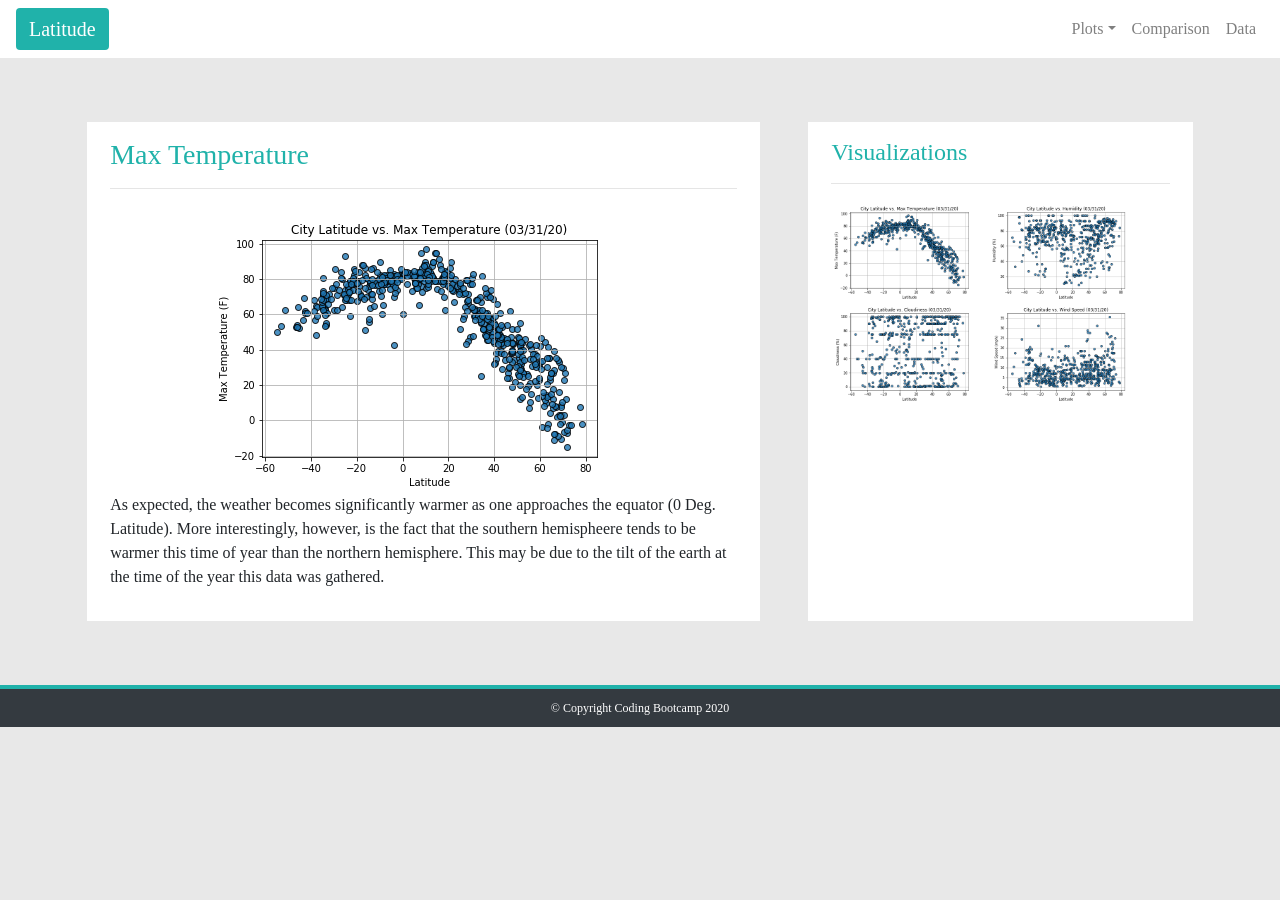
<file: visualization_1_temp.html>
<!DOCTYPE html>
<html lang="en">

<head>
  <meta charset="utf-8">
  <meta name="viewport" content="width=device-width, initial-scale=1, shrink-to-fit=no">
  <title>Max Temperature</title>
  <link rel="stylesheet" href="https://stackpath.bootstrapcdn.com/bootstrap/4.4.1/css/bootstrap.min.css" integrity="sha384-Vkoo8x4CGsO3+Hhxv8T/Q5PaXtkKtu6ug5TOeNV6gBiFeWPGFN9MuhOf23Q9Ifjh" crossorigin="anonymous">
  <link rel="stylesheet" href="css/main.css" type="text/css">

</head>

<body>

  <nav class="navbar navbar-expand-sm bg-white navbar-light">
    <!-- Brand -->
    <a class="navbar-brand btn" id="navbrand" href="https://aastha-arora.github.io/Web-Design-Challenge/index.html">Latitude</a>

    <!-- Toggler/collapsibe Button -->
    <button class="navbar-toggler" type="button" data-toggle="collapse" data-target="#collapsibleNavbar">
      <span class="navbar-toggler-icon"></span>
    </button>

    <!-- Navbar links -->
    <div class="collapse navbar-collapse" id="collapsibleNavbar">
        <ul class="navbar-nav ml-auto">
         
            <li class="nav-item dropdown">
              <a class="nav-link dropdown-toggle" href="#" id="navbardrop" data-toggle="dropdown">Plots</a>
              <div class="dropdown-menu">
                <a class="dropdown-item" href="https://aastha-arora.github.io/Web-Design-Challenge/visualization_1_temp.html">Max Temperature</a>
                <a class="dropdown-item" href="https://aastha-arora.github.io/Web-Design-Challenge/visualization_2_humidity.html">Humidity</a>
                <a class="dropdown-item" href="https://aastha-arora.github.io/Web-Design-Challenge/visualization_3_cloudiness.html">Cloudiness</a>
                <a class="dropdown-item" href="https://aastha-arora.github.io/Web-Design-Challenge/visualization_4_windspeed.html">Wind Speed</a>
              </div>
            </li>
            <li class="nav-item">
              <a class="nav-link" href="https://aastha-arora.github.io/Web-Design-Challenge/comparisons.html">Comparison</a>
            </li>
            <li class="nav-item">
              <a class="nav-link" href="https://aastha-arora.github.io/Web-Design-Challenge/data.html">Data</a>
            </li>
          
        </ul>
      
    </div>  
  </nav>


<div class="container-fluid">
  <div class="row justify-content-around m-5">
    <article class="col-md-7 bg-white py-3 my-3 main_article">
        <h3>Max Temperature</h3>
        <hr>
        <img class="img-fluid mx-auto d-block" src="Resources/images/Fig1_temp.png" alt="Latitude vs Max Temperature">
        <p>As expected, the weather becomes significantly warmer as one approaches the equator (0 Deg. Latitude). More interestingly, however, is the fact that the southern hemispheere tends to be warmer this time of year than the northern hemisphere. This may be due to the tilt of the earth at the time of the year this data was gathered.</p>
    </article>
    <section class="col-md-4 bg-white py-3 my-3 side_visualization">
        <h4>Visualizations</h4>
        <hr>
        <a href="https://aastha-arora.github.io/Web-Design-Challenge/visualization_1_temp.html"><img class="img-fluid viz" src="Resources/images/Fig1_temp.png" alt="Latitude vs Max Temperature"></a>
        <a href="https://aastha-arora.github.io/Web-Design-Challenge/visualization_2_humidity.html"><img class="img-fluid viz" src="Resources/images/Fig2_humidity.png" alt="Latitude vs Humidity"></a>
        <a href="https://aastha-arora.github.io/Web-Design-Challenge/visualization_3_cloudiness.html"><img class="img-fluid viz" src="Resources/images/Fig3_cloudiness.png" alt="Latitude vs Cloudiness"></a>
        <a href="https://aastha-arora.github.io/Web-Design-Challenge/visualization_4_windspeed.html"><img class="img-fluid viz" src="Resources/images/Fig4_windspeed.png" alt="Latitude vs Wind Speed"></a>
    </section>
  </div>
</div>


  <div class="container-fluid footer bg-dark">
    <div class="row justify-content-center">
      <div class="col-md-12">
        <p id="footnote">&copy; Copyright Coding Bootcamp 2020</p>
      </div>
    </div>
  </div>








  <script src="https://code.jquery.com/jquery-3.4.1.slim.min.js" integrity="sha384-J6qa4849blE2+poT4WnyKhv5vZF5SrPo0iEjwBvKU7imGFAV0wwj1yYfoRSJoZ+n" crossorigin="anonymous"></script>
  <script src="https://cdn.jsdelivr.net/npm/popper.js@1.16.0/dist/umd/popper.min.js" integrity="sha384-Q6E9RHvbIyZFJoft+2mJbHaEWldlvI9IOYy5n3zV9zzTtmI3UksdQRVvoxMfooAo" crossorigin="anonymous"></script>
  <script src="https://stackpath.bootstrapcdn.com/bootstrap/4.4.1/js/bootstrap.min.js" integrity="sha384-wfSDF2E50Y2D1uUdj0O3uMBJnjuUD4Ih7YwaYd1iqfktj0Uod8GCExl3Og8ifwB6" crossorigin="anonymous"></script>

</body>

</html>
</file>
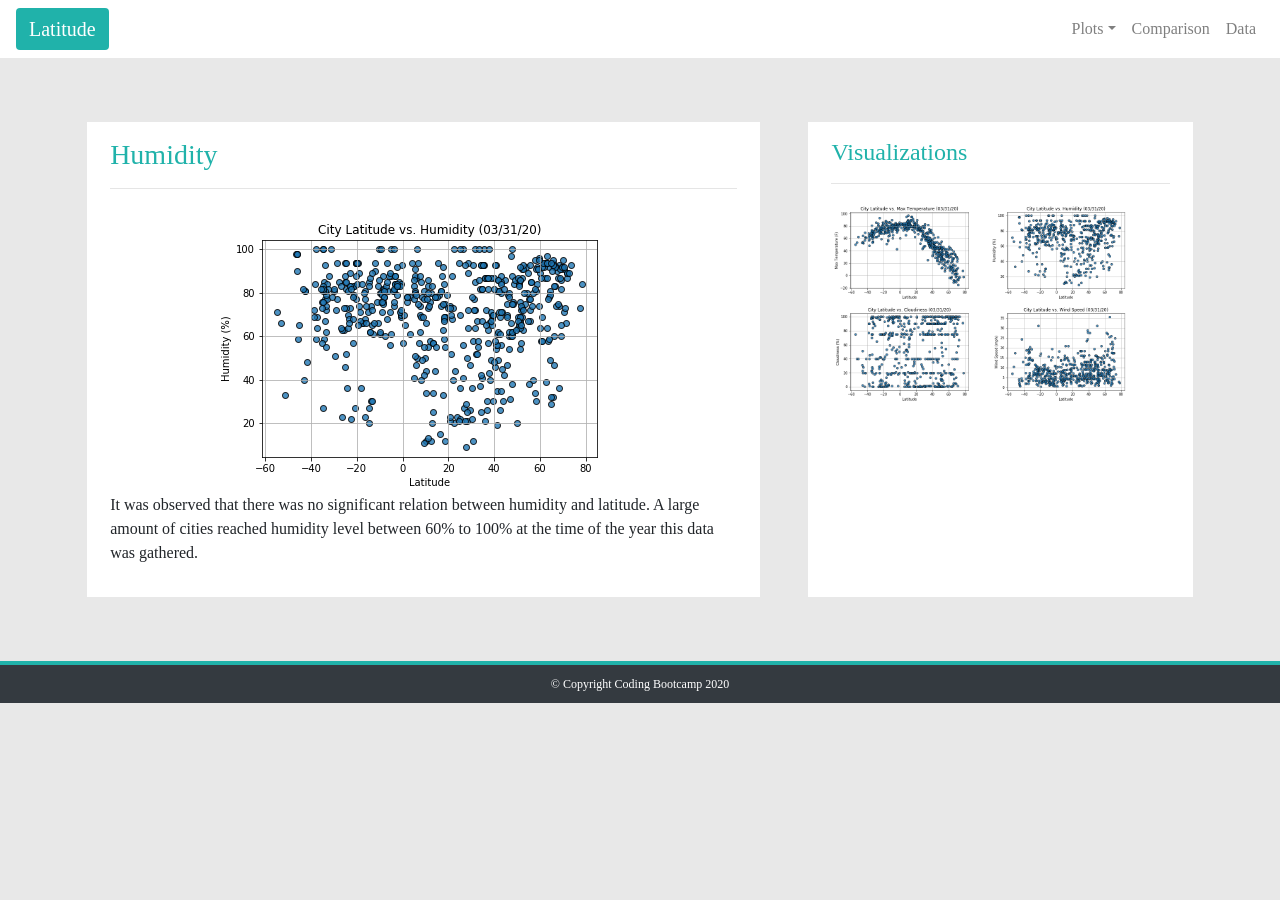
<file: visualization_2_humidity.html>
<!DOCTYPE html>
<html lang="en">

<head>
  <meta charset="utf-8">
  <meta name="viewport" content="width=device-width, initial-scale=1, shrink-to-fit=no">
  <title>Humidity</title>
  <link rel="stylesheet" href="https://stackpath.bootstrapcdn.com/bootstrap/4.4.1/css/bootstrap.min.css" integrity="sha384-Vkoo8x4CGsO3+Hhxv8T/Q5PaXtkKtu6ug5TOeNV6gBiFeWPGFN9MuhOf23Q9Ifjh" crossorigin="anonymous">
  <link rel="stylesheet" href="css/main.css" type="text/css">

</head>

<body>

  <nav class="navbar navbar-expand-sm bg-white navbar-light">
    <!-- Brand -->
    <a class="navbar-brand btn" id="navbrand" href="https://aastha-arora.github.io/Web-Design-Challenge/index.html">Latitude</a>

    <!-- Toggler/collapsibe Button -->
    <button class="navbar-toggler" type="button" data-toggle="collapse" data-target="#collapsibleNavbar">
      <span class="navbar-toggler-icon"></span>
    </button>

    <!-- Navbar links -->
    <div class="collapse navbar-collapse" id="collapsibleNavbar">
        <ul class="navbar-nav ml-auto">
         
            <li class="nav-item dropdown">
              <a class="nav-link dropdown-toggle" href="#" id="navbardrop" data-toggle="dropdown">Plots</a>
              <div class="dropdown-menu">
                <a class="dropdown-item" href="https://aastha-arora.github.io/Web-Design-Challenge/visualization_1_temp.html">Max Temperature</a>
                <a class="dropdown-item" href="https://aastha-arora.github.io/Web-Design-Challenge/visualization_2_humidity.html">Humidity</a>
                <a class="dropdown-item" href="https://aastha-arora.github.io/Web-Design-Challenge/visualization_3_cloudiness.html">Cloudiness</a>
                <a class="dropdown-item" href="https://aastha-arora.github.io/Web-Design-Challenge/visualization_4_windspeed.html">Wind Speed</a>
              </div>
            </li>
            <li class="nav-item">
              <a class="nav-link" href="https://aastha-arora.github.io/Web-Design-Challenge/comparisons.html">Comparison</a>
            </li>
            <li class="nav-item">
              <a class="nav-link" href="https://aastha-arora.github.io/Web-Design-Challenge/data.html">Data</a>
            </li>
          
        </ul>
      
    </div>  
  </nav>


<div class="container-fluid">
  <div class="row justify-content-around m-5">
    <article class="col-md-7 bg-white py-3 my-3 main_article">
        <h3>Humidity</h3>
        <hr>
        <img class="img-fluid mx-auto d-block" src="Resources/images/Fig2_humidity.png" alt="Latitude vs Humidity">
        <p>It was observed that there was no significant relation between humidity and latitude. A large amount of cities reached humidity level between 60% to 100% at the time of the year this data was gathered.</p>
    </article>
    <section class="col-md-4 bg-white py-3 my-3 side_visualization">
        <h4>Visualizations</h4>
        <hr>
        <a href="https://aastha-arora.github.io/Web-Design-Challenge/visualization_1_temp.html"><img class="img-fluid viz" src="Resources/images/Fig1_temp.png" alt="Latitude vs Max Temperature"></a>
        <a href="https://aastha-arora.github.io/Web-Design-Challenge/visualization_2_humidity.html"><img class="img-fluid viz" src="Resources/images/Fig2_humidity.png" alt="Latitude vs Humidity"></a>
        <a href="https://aastha-arora.github.io/Web-Design-Challenge/visualization_3_cloudiness.html"><img class="img-fluid viz" src="Resources/images/Fig3_cloudiness.png" alt="Latitude vs Cloudiness"></a>
        <a href="https://aastha-arora.github.io/Web-Design-Challenge/visualization_4_windspeed.html"><img class="img-fluid viz" src="Resources/images/Fig4_windspeed.png" alt="Latitude vs Wind Speed"></a>
    </section>
  </div>
</div>


  <div class="container-fluid footer bg-dark">
    <div class="row justify-content-center">
      <div class="col-md-12">
        <p id="footnote">&copy; Copyright Coding Bootcamp 2020</p>
      </div>
    </div>
  </div>








  <script src="https://code.jquery.com/jquery-3.4.1.slim.min.js" integrity="sha384-J6qa4849blE2+poT4WnyKhv5vZF5SrPo0iEjwBvKU7imGFAV0wwj1yYfoRSJoZ+n" crossorigin="anonymous"></script>
  <script src="https://cdn.jsdelivr.net/npm/popper.js@1.16.0/dist/umd/popper.min.js" integrity="sha384-Q6E9RHvbIyZFJoft+2mJbHaEWldlvI9IOYy5n3zV9zzTtmI3UksdQRVvoxMfooAo" crossorigin="anonymous"></script>
  <script src="https://stackpath.bootstrapcdn.com/bootstrap/4.4.1/js/bootstrap.min.js" integrity="sha384-wfSDF2E50Y2D1uUdj0O3uMBJnjuUD4Ih7YwaYd1iqfktj0Uod8GCExl3Og8ifwB6" crossorigin="anonymous"></script>

</body>

</html>
</file>
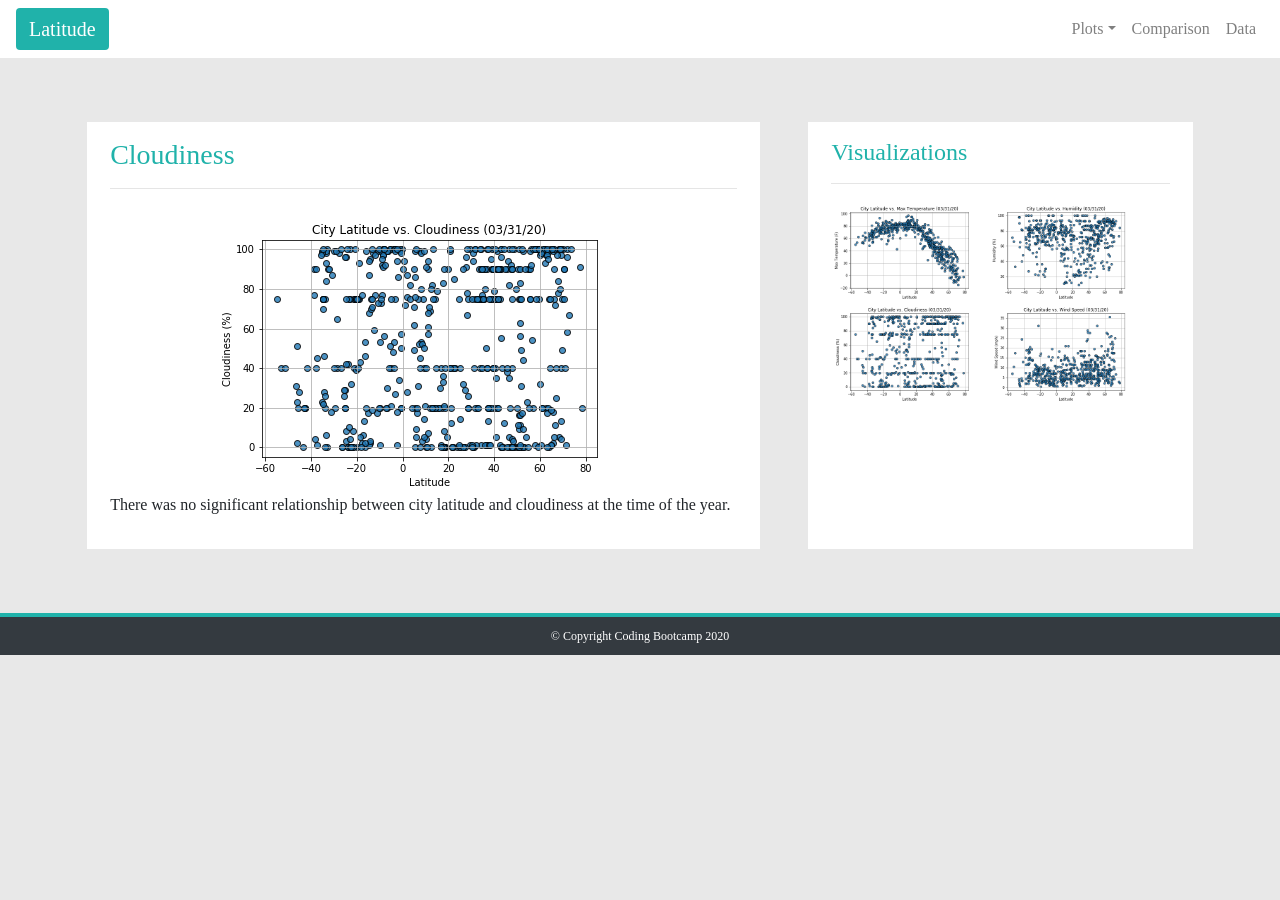
<file: visualization_3_cloudiness.html>
<!DOCTYPE html>
<html lang="en">

<head>
  <meta charset="utf-8">
  <meta name="viewport" content="width=device-width, initial-scale=1, shrink-to-fit=no">
  <title>Cloudiness</title>
  <link rel="stylesheet" href="https://stackpath.bootstrapcdn.com/bootstrap/4.4.1/css/bootstrap.min.css" integrity="sha384-Vkoo8x4CGsO3+Hhxv8T/Q5PaXtkKtu6ug5TOeNV6gBiFeWPGFN9MuhOf23Q9Ifjh" crossorigin="anonymous">
  <link rel="stylesheet" href="css/main.css" type="text/css">

</head>

<body>

  <nav class="navbar navbar-expand-sm bg-white navbar-light">
    <!-- Brand -->
    <a class="navbar-brand btn" id="navbrand" href="https://aastha-arora.github.io/Web-Design-Challenge/index.html">Latitude</a>

    <!-- Toggler/collapsibe Button -->
    <button class="navbar-toggler" type="button" data-toggle="collapse" data-target="#collapsibleNavbar">
      <span class="navbar-toggler-icon"></span>
    </button>

    <!-- Navbar links -->
    <div class="collapse navbar-collapse" id="collapsibleNavbar">
        <ul class="navbar-nav ml-auto">
         
            <li class="nav-item dropdown">
              <a class="nav-link dropdown-toggle" href="#" id="navbardrop" data-toggle="dropdown">Plots</a>
              <div class="dropdown-menu">
                <a class="dropdown-item" href="https://aastha-arora.github.io/Web-Design-Challenge/visualization_1_temp.html">Max Temperature</a>
                <a class="dropdown-item" href="https://aastha-arora.github.io/Web-Design-Challenge/visualization_2_humidity.html">Humidity</a>
                <a class="dropdown-item" href="https://aastha-arora.github.io/Web-Design-Challenge/visualization_3_cloudiness.html">Cloudiness</a>
                <a class="dropdown-item" href="https://aastha-arora.github.io/Web-Design-Challenge/visualization_4_windspeed.html">Wind Speed</a>
              </div>
            </li>
            <li class="nav-item">
              <a class="nav-link" href="https://aastha-arora.github.io/Web-Design-Challenge/comparisons.html">Comparison</a>
            </li>
            <li class="nav-item">
              <a class="nav-link" href="https://aastha-arora.github.io/Web-Design-Challenge/data.html">Data</a>
            </li>
          
        </ul>
      
    </div>  
  </nav>


<div class="container-fluid">
  <div class="row justify-content-around m-5">
    <article class="col-md-7 bg-white py-3 my-3 main_article">
        <h3>Cloudiness</h3>
        <hr>
        <img class="img-fluid mx-auto d-block" src="Resources/images/Fig3_cloudiness.png" alt="Latitude vs Cloudiness">
        <p>There was no significant relationship between city latitude and cloudiness at the time of the year.</p>
    </article>
    <section class="col-md-4 bg-white py-3 my-3 side_visualization">
        <h4>Visualizations</h4>
        <hr>
        <a href="https://aastha-arora.github.io/Web-Design-Challenge/visualization_1_temp.html"><img class="img-fluid viz" src="Resources/images/Fig1_temp.png" alt="Latitude vs Max Temperature"></a>
        <a href="https://aastha-arora.github.io/Web-Design-Challenge/visualization_2_humidity.html"><img class="img-fluid viz" src="Resources/images/Fig2_humidity.png" alt="Latitude vs Humidity"></a>
        <a href="https://aastha-arora.github.io/Web-Design-Challenge/visualization_3_cloudiness.html"><img class="img-fluid viz" src="Resources/images/Fig3_cloudiness.png" alt="Latitude vs Cloudiness"></a>
        <a href="https://aastha-arora.github.io/Web-Design-Challenge/visualization_4_windspeed.html"><img class="img-fluid viz" src="Resources/images/Fig4_windspeed.png" alt="Latitude vs Wind Speed"></a>
    </section>
  </div>
</div>


  <div class="container-fluid footer bg-dark">
    <div class="row justify-content-center">
      <div class="col-md-12">
        <p id="footnote">&copy; Copyright Coding Bootcamp 2020</p>
      </div>
    </div>
  </div>








  <script src="https://code.jquery.com/jquery-3.4.1.slim.min.js" integrity="sha384-J6qa4849blE2+poT4WnyKhv5vZF5SrPo0iEjwBvKU7imGFAV0wwj1yYfoRSJoZ+n" crossorigin="anonymous"></script>
  <script src="https://cdn.jsdelivr.net/npm/popper.js@1.16.0/dist/umd/popper.min.js" integrity="sha384-Q6E9RHvbIyZFJoft+2mJbHaEWldlvI9IOYy5n3zV9zzTtmI3UksdQRVvoxMfooAo" crossorigin="anonymous"></script>
  <script src="https://stackpath.bootstrapcdn.com/bootstrap/4.4.1/js/bootstrap.min.js" integrity="sha384-wfSDF2E50Y2D1uUdj0O3uMBJnjuUD4Ih7YwaYd1iqfktj0Uod8GCExl3Og8ifwB6" crossorigin="anonymous"></script>

</body>

</html>
</file>
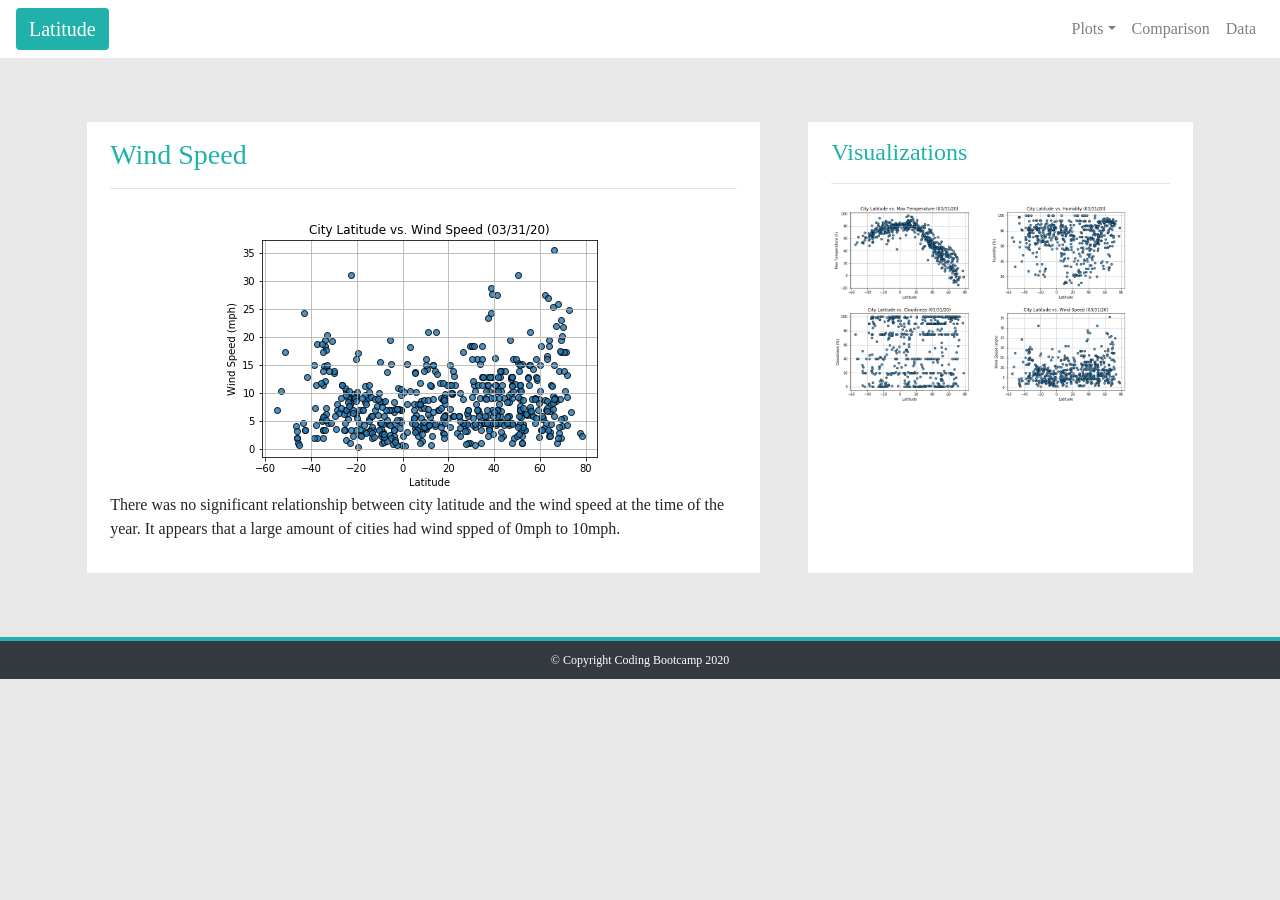
<file: visualization_4_windspeed.html>
<!DOCTYPE html>
<html lang="en">

<head>
  <meta charset="utf-8">
  <meta name="viewport" content="width=device-width, initial-scale=1, shrink-to-fit=no">
  <title>Wind Speed</title>
  <link rel="stylesheet" href="https://stackpath.bootstrapcdn.com/bootstrap/4.4.1/css/bootstrap.min.css" integrity="sha384-Vkoo8x4CGsO3+Hhxv8T/Q5PaXtkKtu6ug5TOeNV6gBiFeWPGFN9MuhOf23Q9Ifjh" crossorigin="anonymous">
  <link rel="stylesheet" href="css/main.css" type="text/css">

</head>

<body>

  <nav class="navbar navbar-expand-sm bg-white navbar-light">
    <!-- Brand -->
    <a class="navbar-brand btn" id="navbrand" href="https://aastha-arora.github.io/Web-Design-Challenge/index.html">Latitude</a>

    <!-- Toggler/collapsibe Button -->
    <button class="navbar-toggler" type="button" data-toggle="collapse" data-target="#collapsibleNavbar">
      <span class="navbar-toggler-icon"></span>
    </button>

    <!-- Navbar links -->
    <div class="collapse navbar-collapse" id="collapsibleNavbar">
        <ul class="navbar-nav ml-auto">
         
            <li class="nav-item dropdown">
              <a class="nav-link dropdown-toggle" href="#" id="navbardrop" data-toggle="dropdown">Plots</a>
              <div class="dropdown-menu">
                <a class="dropdown-item" href="https://aastha-arora.github.io/Web-Design-Challenge/visualization_1_temp.html">Max Temperature</a>
                <a class="dropdown-item" href="https://aastha-arora.github.io/Web-Design-Challenge/visualization_2_humidity.html">Humidity</a>
                <a class="dropdown-item" href="https://aastha-arora.github.io/Web-Design-Challenge/visualization_3_cloudiness.html">Cloudiness</a>
                <a class="dropdown-item" href="https://aastha-arora.github.io/Web-Design-Challenge/visualization_4_windspeed.html">Wind Speed</a>
              </div>
            </li>
            <li class="nav-item">
              <a class="nav-link" href="https://aastha-arora.github.io/Web-Design-Challenge/comparisons.html">Comparison</a>
            </li>
            <li class="nav-item">
              <a class="nav-link" href="https://aastha-arora.github.io/Web-Design-Challenge/data.html">Data</a>
            </li>
          
        </ul>
      
    </div>  
  </nav>


<div class="container-fluid">
  <div class="row justify-content-around m-5">
    <article class="col-md-7 bg-white py-3 my-3 main_article">
        <h3>Wind Speed</h3>
        <hr>
        <img class="img-fluid mx-auto d-block" src="Resources/images/Fig4_windspeed.png" alt="Latitude vs Wind Speed">
        <p>There was no significant relationship between city latitude and the wind speed at the time of the year. It appears that a large amount of cities had wind spped of 0mph to 10mph.</p>
    </article>
    <section class="col-md-4 bg-white py-3 my-3 side_visualization">
        <h4>Visualizations</h4>
        <hr>
        <a href="https://aastha-arora.github.io/Web-Design-Challenge/visualization_1_temp.html"><img class="img-fluid viz" src="Resources/images/Fig1_temp.png" alt="Latitude vs Max Temperature"></a>
        <a href="https://aastha-arora.github.io/Web-Design-Challenge/visualization_2_humidity.html"><img class="img-fluid viz" src="Resources/images/Fig2_humidity.png" alt="Latitude vs Humidity"></a>
        <a href="https://aastha-arora.github.io/Web-Design-Challenge/visualization_3_cloudiness.html"><img class="img-fluid viz" src="Resources/images/Fig3_cloudiness.png" alt="Latitude vs Cloudiness"></a>
        <a href="https://aastha-arora.github.io/Web-Design-Challenge/visualization_4_windspeed.html"><img class="img-fluid viz" src="Resources/images/Fig4_windspeed.png" alt="Latitude vs Wind Speed"></a>
    </section>
  </div>
</div>


  <div class="container-fluid footer bg-dark">
    <div class="row justify-content-center">
      <div class="col-md-12">
        <p id="footnote">&copy; Copyright Coding Bootcamp 2020</p>
      </div>
    </div>
  </div>








  <script src="https://code.jquery.com/jquery-3.4.1.slim.min.js" integrity="sha384-J6qa4849blE2+poT4WnyKhv5vZF5SrPo0iEjwBvKU7imGFAV0wwj1yYfoRSJoZ+n" crossorigin="anonymous"></script>
  <script src="https://cdn.jsdelivr.net/npm/popper.js@1.16.0/dist/umd/popper.min.js" integrity="sha384-Q6E9RHvbIyZFJoft+2mJbHaEWldlvI9IOYy5n3zV9zzTtmI3UksdQRVvoxMfooAo" crossorigin="anonymous"></script>
  <script src="https://stackpath.bootstrapcdn.com/bootstrap/4.4.1/js/bootstrap.min.js" integrity="sha384-wfSDF2E50Y2D1uUdj0O3uMBJnjuUD4Ih7YwaYd1iqfktj0Uod8GCExl3Og8ifwB6" crossorigin="anonymous"></script>

</body>

</html>
</file>
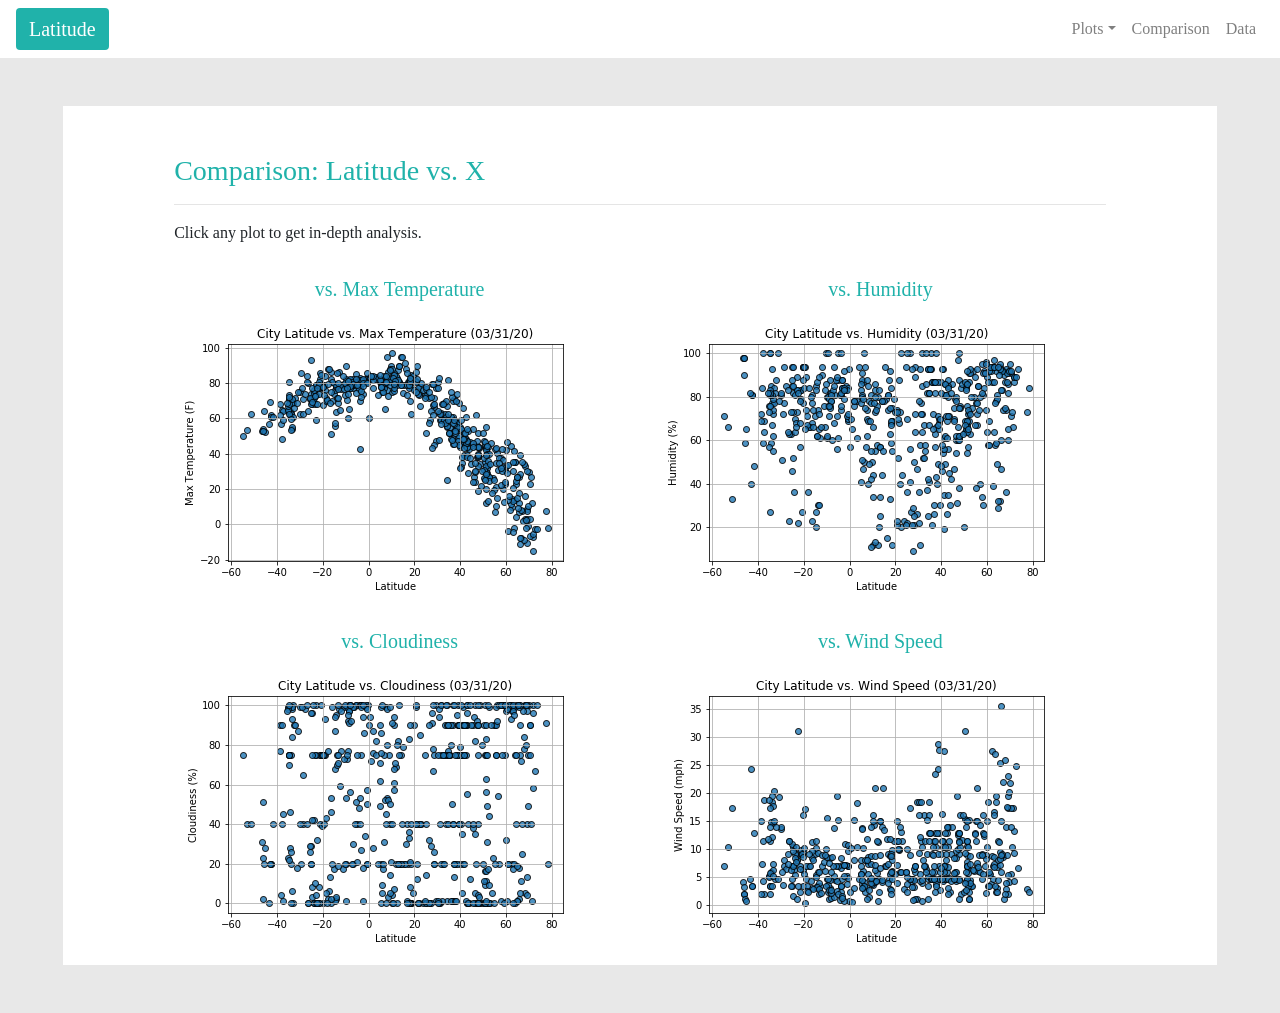
<file: WebVisualizations/comparisons.html>
<!DOCTYPE html>
<html lang="en">

<head>
  <meta charset="utf-8">
  <meta name="viewport" content="width=device-width, initial-scale=1, shrink-to-fit=no">
  <title>Visulization Comparison</title>
  <link rel="stylesheet" href="https://stackpath.bootstrapcdn.com/bootstrap/4.4.1/css/bootstrap.min.css" integrity="sha384-Vkoo8x4CGsO3+Hhxv8T/Q5PaXtkKtu6ug5TOeNV6gBiFeWPGFN9MuhOf23Q9Ifjh" crossorigin="anonymous">
  <link rel="stylesheet" href="css/main.css" type="text/css">

</head>

<body>

  <nav class="navbar navbar-expand-sm bg-white navbar-light">
    <!-- Brand -->
    <a class="navbar-brand btn" id="navbrand" href="#">Latitude</a>

    <!-- Toggler/collapsibe Button -->
    <button class="navbar-toggler" type="button" data-toggle="collapse" data-target="#collapsibleNavbar">
      <span class="navbar-toggler-icon"></span>
    </button>

    <!-- Navbar links -->
    <div class="collapse navbar-collapse" id="collapsibleNavbar">
        <ul class="navbar-nav ml-auto">
         
            <li class="nav-item dropdown">
              <a class="nav-link dropdown-toggle" href="#" id="navbardrop" data-toggle="dropdown">Plots</a>
              <div class="dropdown-menu">
                <a class="dropdown-item" href="#">Max Temperature</a>
                <a class="dropdown-item" href="#">Humidity</a>
                <a class="dropdown-item" href="#">Cloudiness</a>
                <a class="dropdown-item" href="#">Wind Speed</a>
              </div>
            </li>
            <li class="nav-item">
              <a class="nav-link" href="#">Comparison</a>
            </li>
            <li class="nav-item">
              <a class="nav-link" href="#">Data</a>
            </li>
          
        </ul>
      
    </div>  
  </nav>



  

  <div class="container-fluid main_content">
    <div class="row justify-content-center mt-5 mx-5 bg-white">
      <div class="col-md-10 pt-5">
        <h3>Comparison: Latitude vs. X</h3>
        <hr>
        <p>Click any plot to get in-depth analysis.</p>
      </div>
    </div>
      
    <div class="row justify-content-center mx-5 bg-white">
      <div class="col-md-5 col-sm-10 py-3">
        <h5>vs. Max Temperature</h5>
        <a href="#"><img class="img-fluid" src="Resources/images/Fig1_temp.png" alt="Latitude vs Max Temperature"></a>
      </div>
      <div class="col-md-5 col-sm-10 py-3">
        <h5>vs. Humidity</h5>
        <a href="#"><img class="img-fluid" src="Resources/images/Fig2_humidity.png" alt="Latitude vs Humidity"></a>
      </div>
    </div>

    <div class="row justify-content-center mx-5 mb-5 bg-white">
      <div class="col-md-5 col-sm-10 py-3">
        <h5>vs. Cloudiness</h5>
        <a href="#"><img class="img-fluid" src="Resources/images/Fig3_cloudiness.png" alt="Latitude vs Cloudiness"></a>
      </div>
      <div class="col-md-5 col-sm-10 py-3">
        <h5>vs. Wind Speed</h5>
        <a href="#"><img class="img-fluid" src="Resources/images/Fig4_windspeed.png" alt="Latitude vs Wind Speed"></a>
      </div>
    </div>
  </div>



  <script src="https://code.jquery.com/jquery-3.4.1.slim.min.js" integrity="sha384-J6qa4849blE2+poT4WnyKhv5vZF5SrPo0iEjwBvKU7imGFAV0wwj1yYfoRSJoZ+n" crossorigin="anonymous"></script>
  <script src="https://cdn.jsdelivr.net/npm/popper.js@1.16.0/dist/umd/popper.min.js" integrity="sha384-Q6E9RHvbIyZFJoft+2mJbHaEWldlvI9IOYy5n3zV9zzTtmI3UksdQRVvoxMfooAo" crossorigin="anonymous"></script>
  <script src="https://stackpath.bootstrapcdn.com/bootstrap/4.4.1/js/bootstrap.min.js" integrity="sha384-wfSDF2E50Y2D1uUdj0O3uMBJnjuUD4Ih7YwaYd1iqfktj0Uod8GCExl3Og8ifwB6" crossorigin="anonymous"></script>

</body>

</html>
</file>
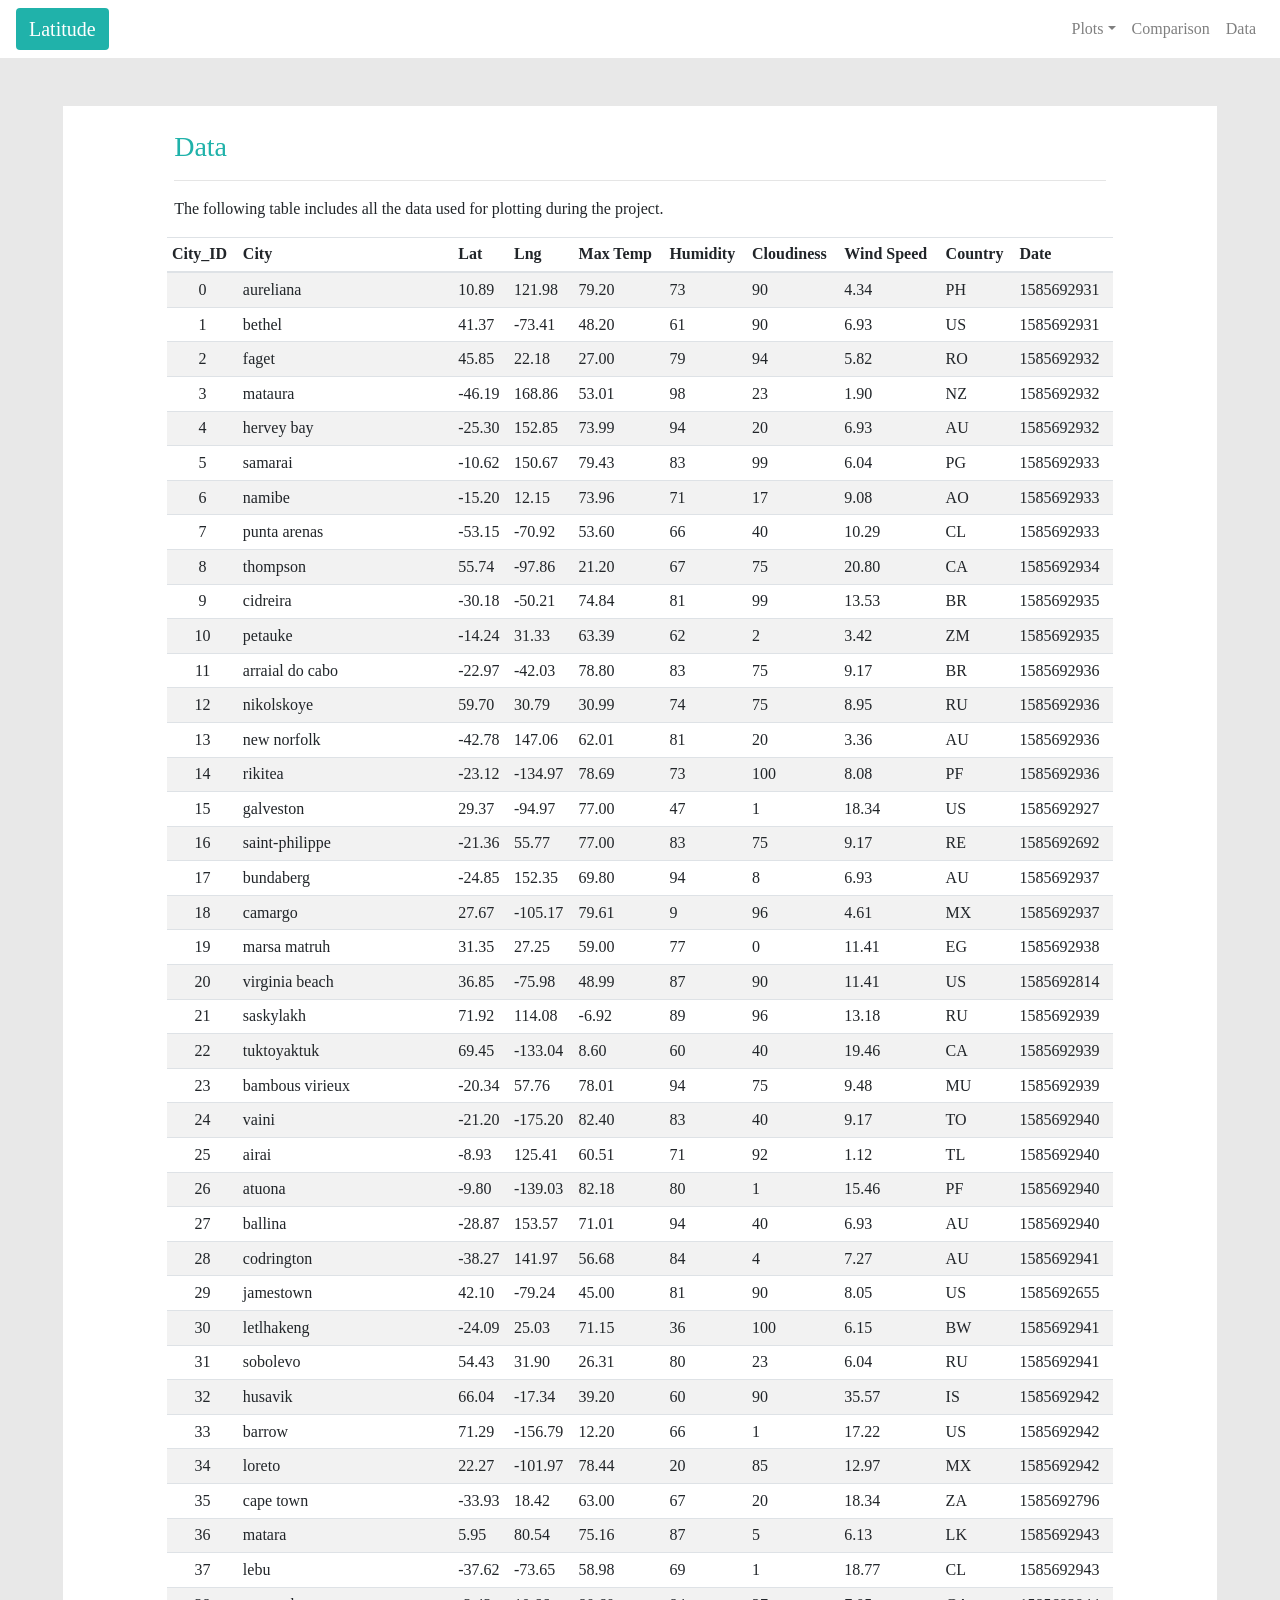
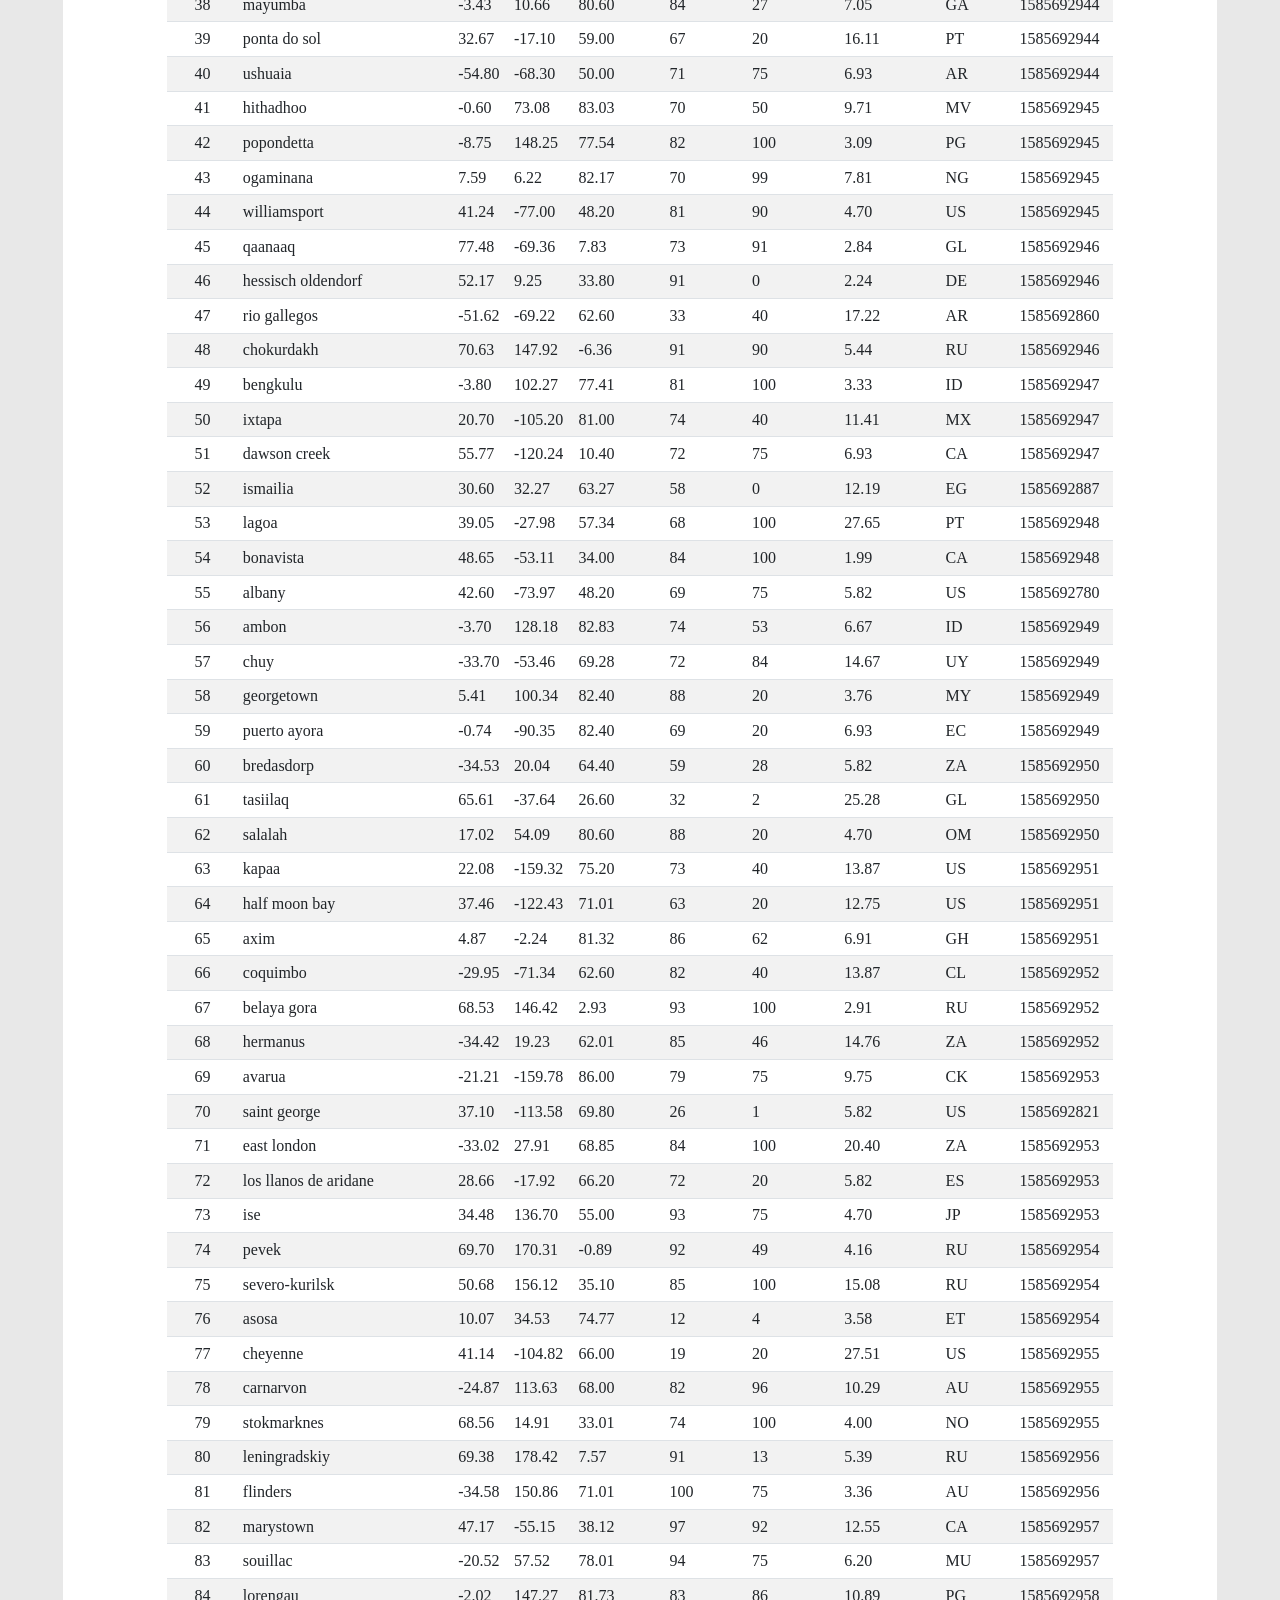
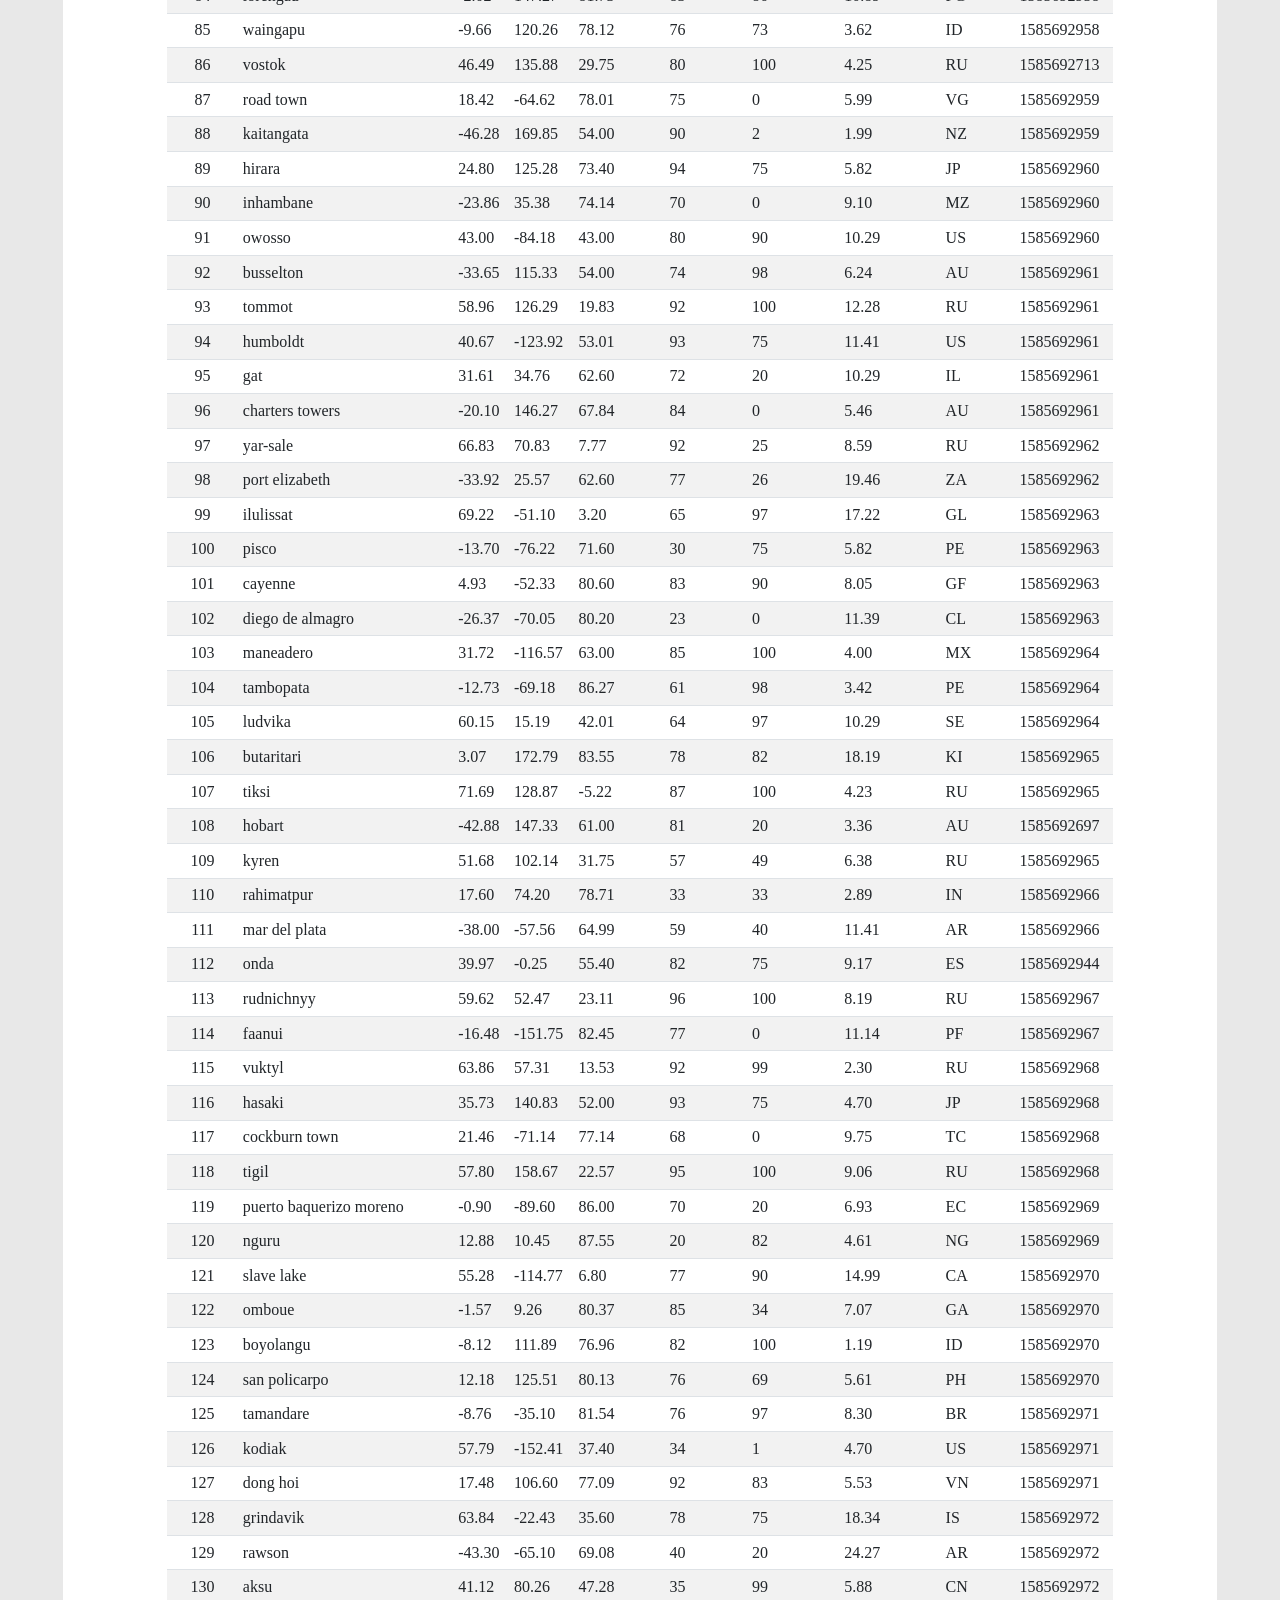
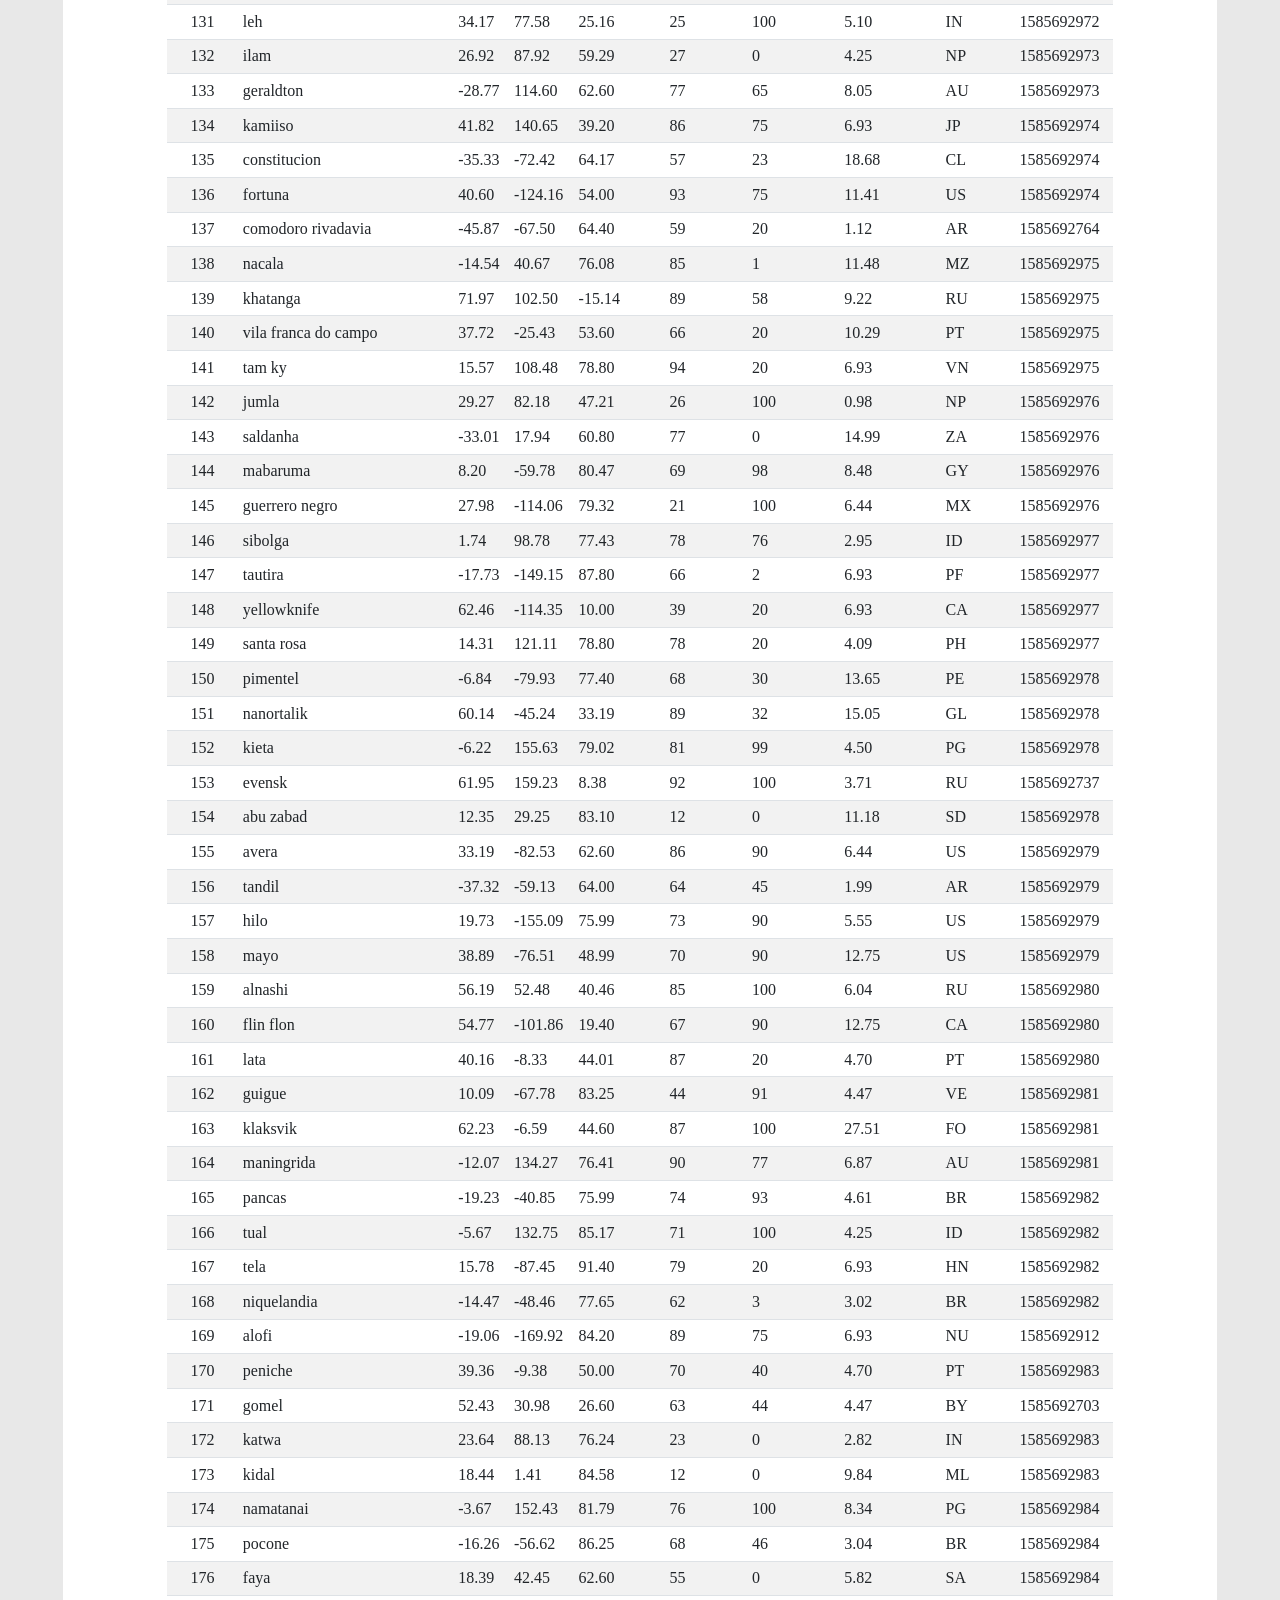
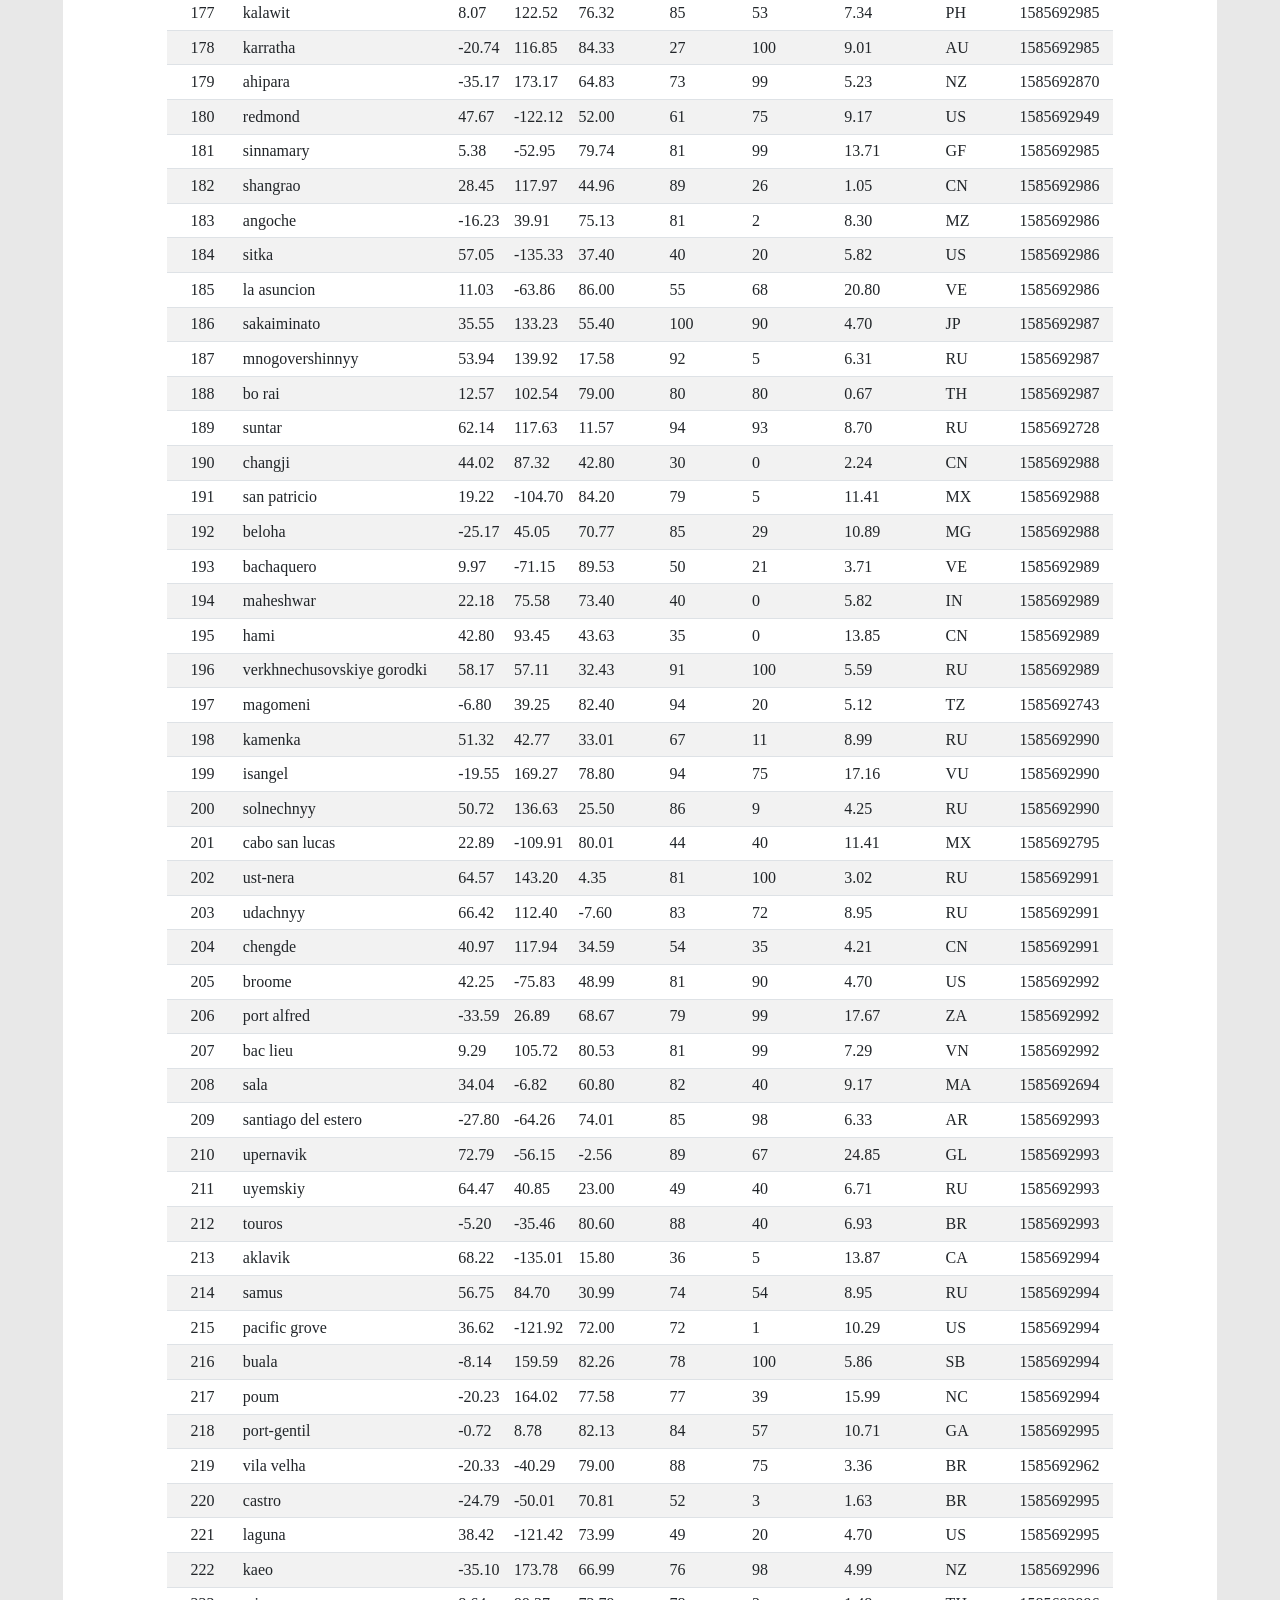
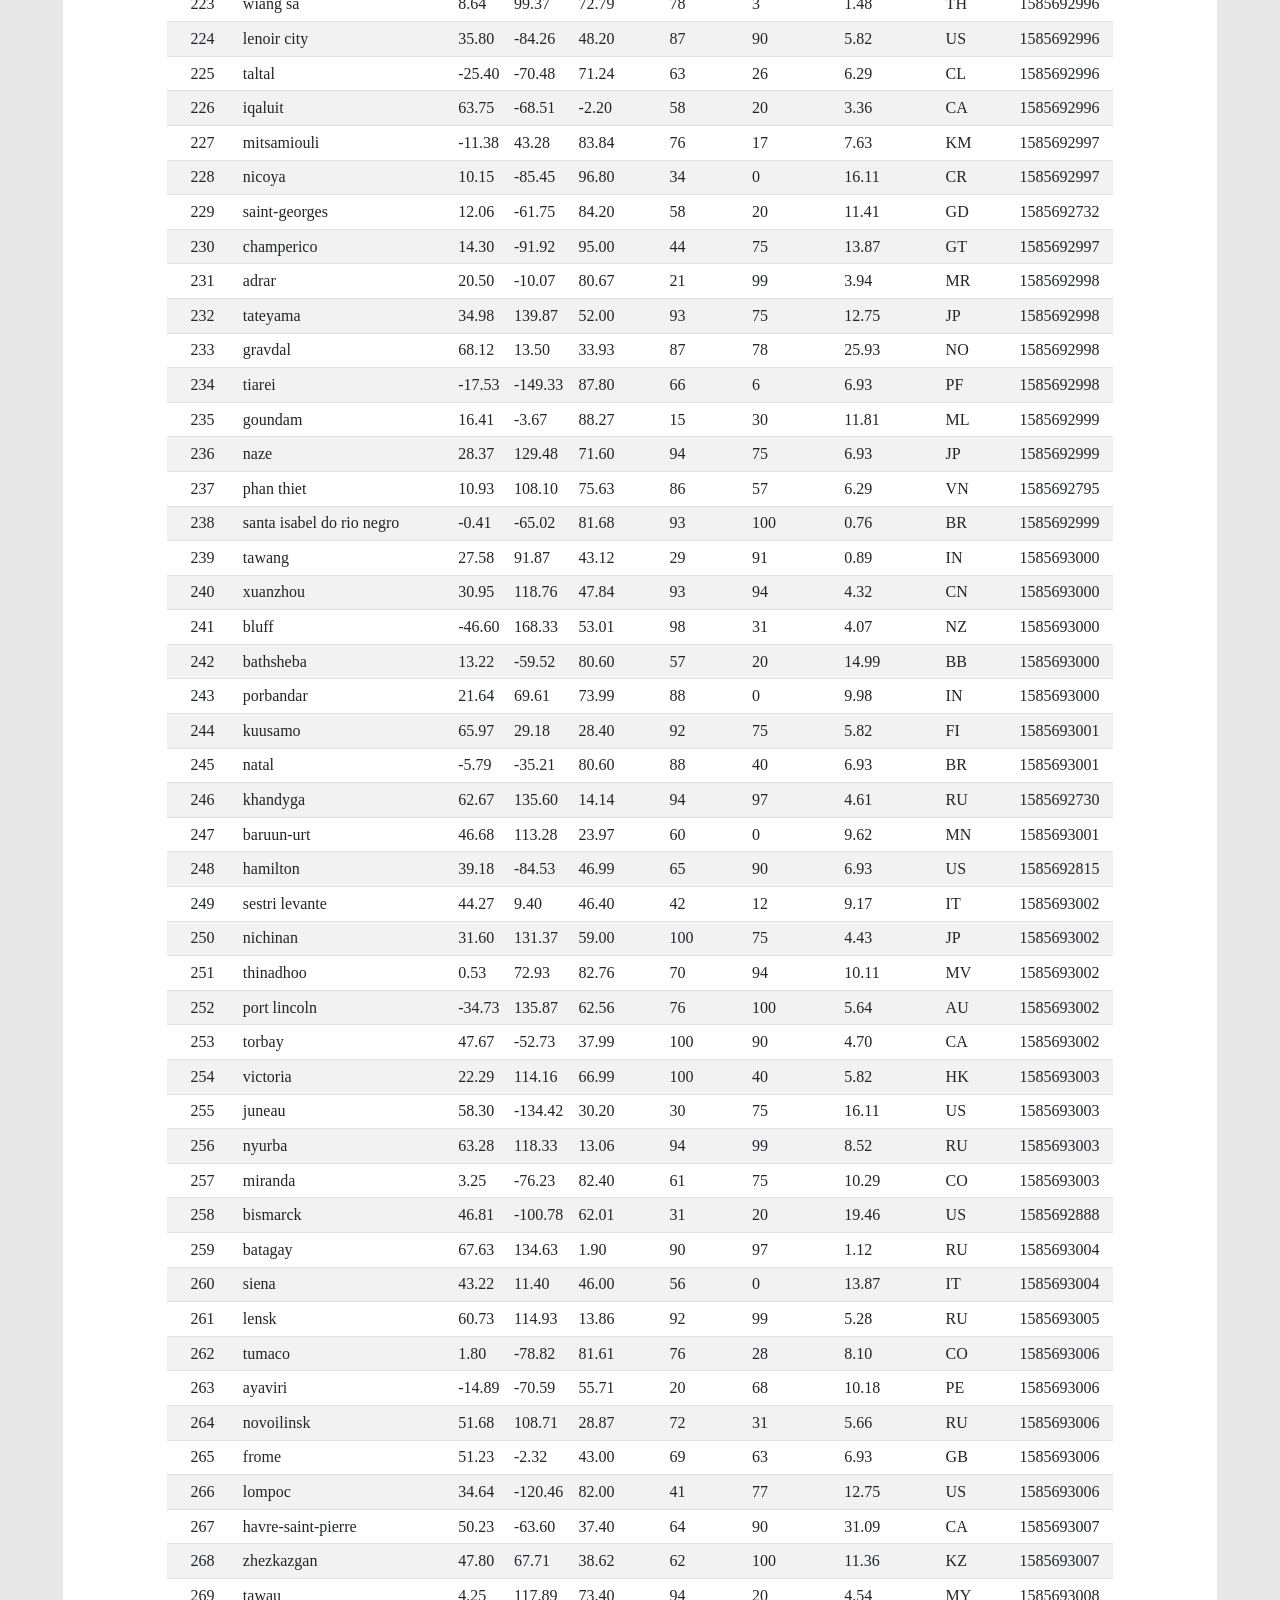
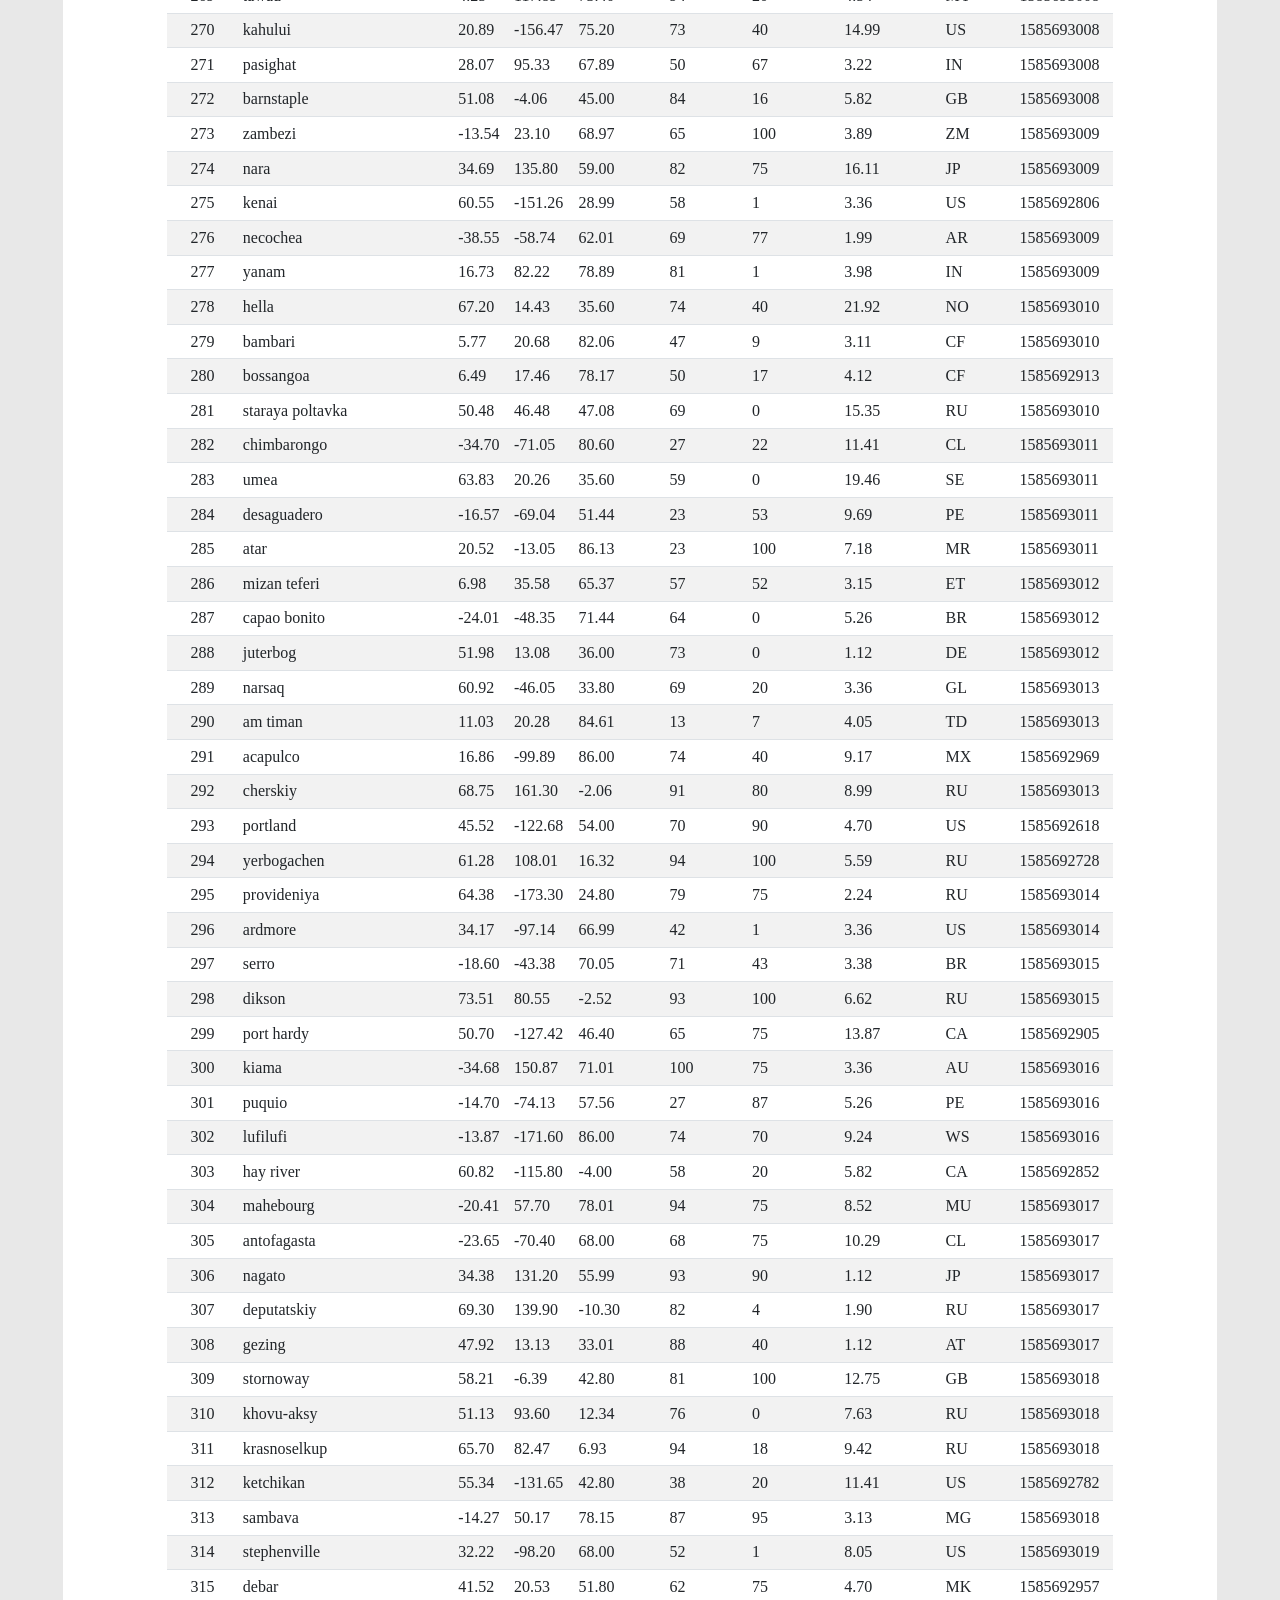
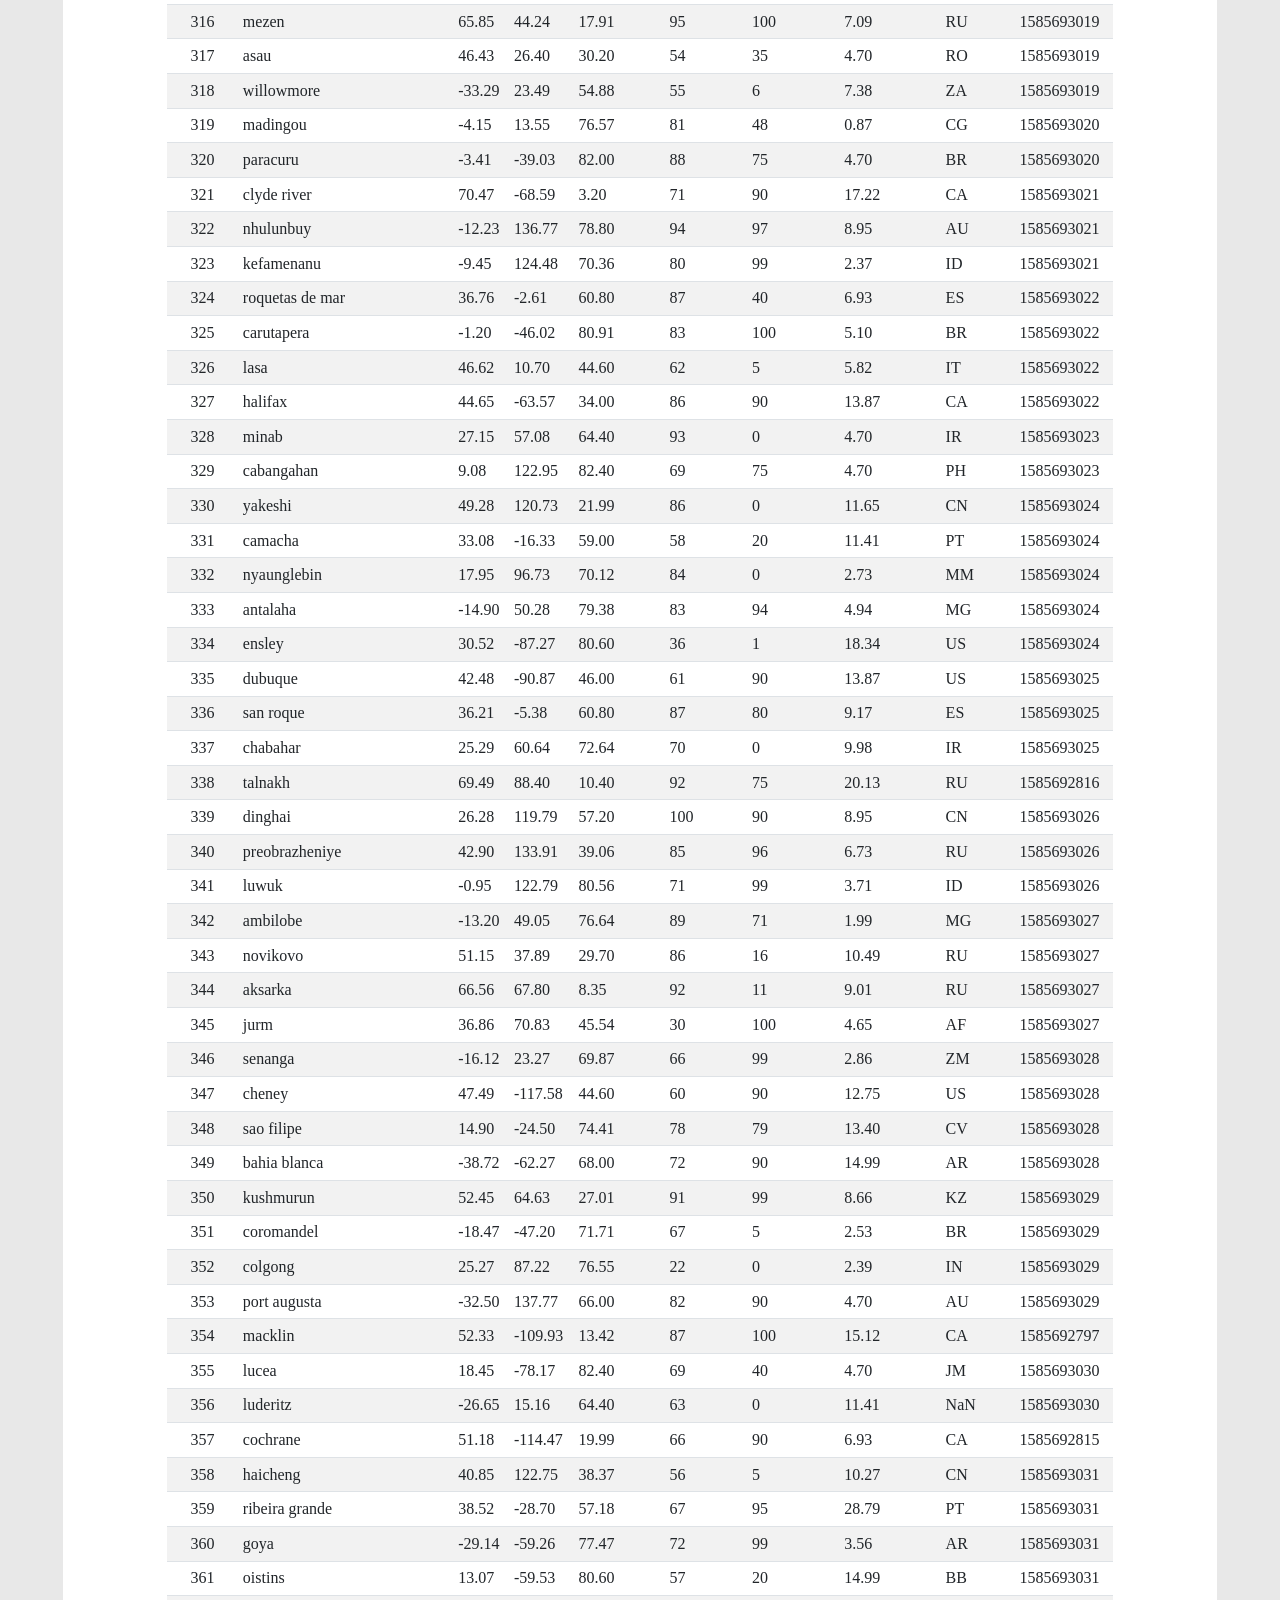
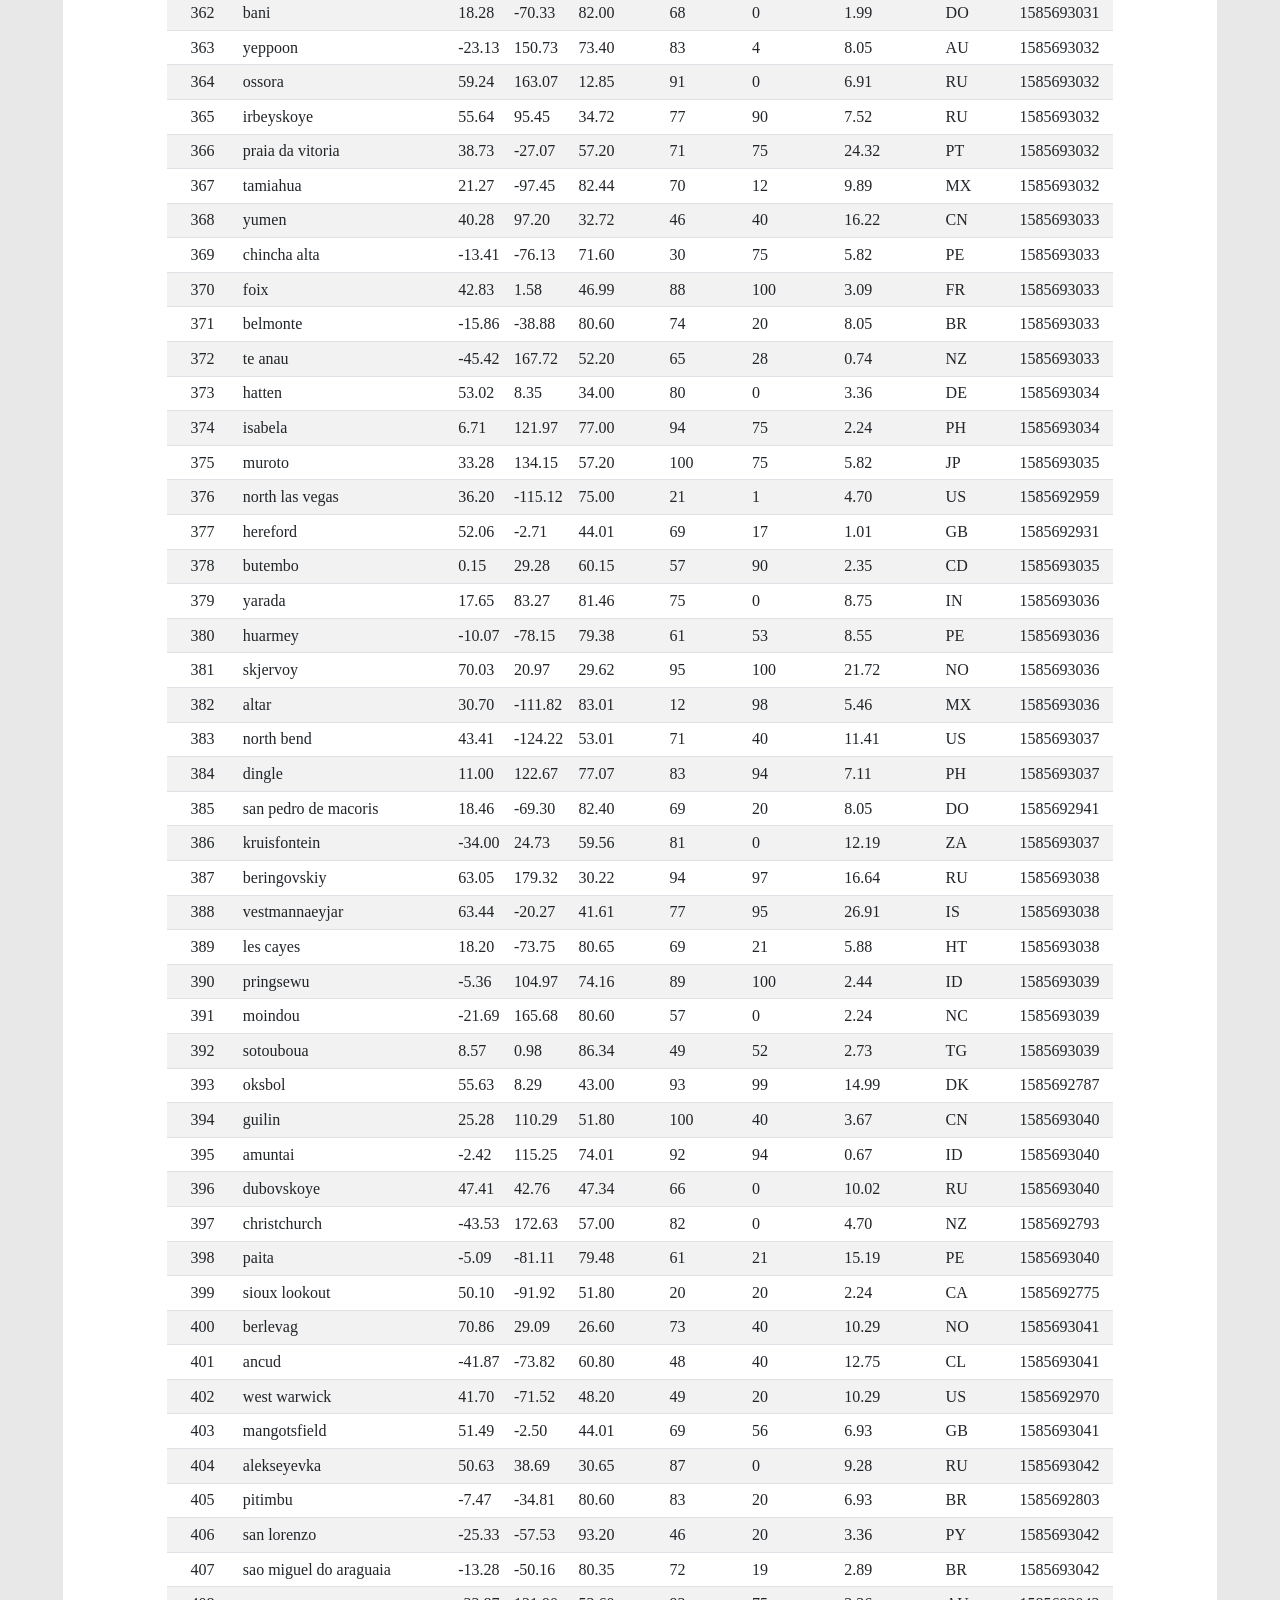
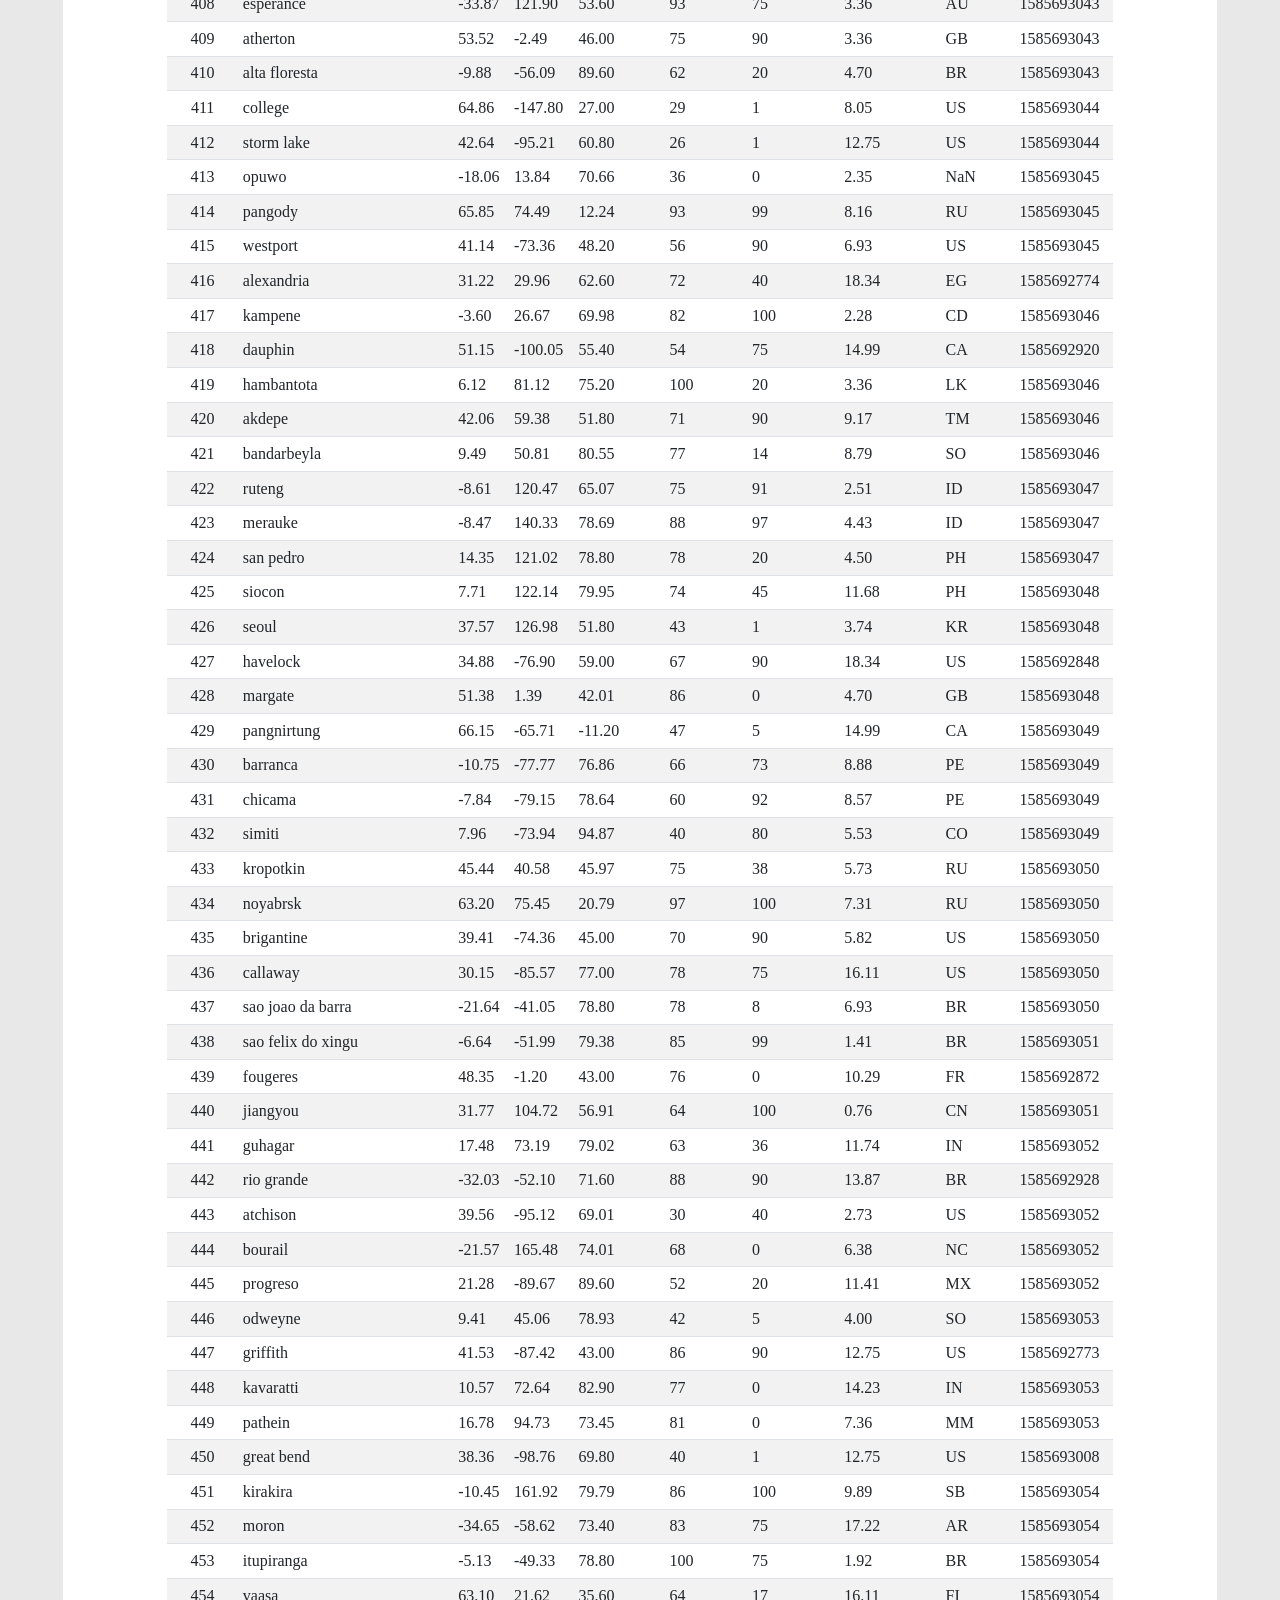
<file: WebVisualizations/data.html>
<!DOCTYPE html>
<html lang="en">

  <head>
  <meta charset="utf-8">
  <meta name="viewport" content="width=device-width, initial-scale=1, shrink-to-fit=no">
  <title>Data</title>
  <link rel="stylesheet" href="https://stackpath.bootstrapcdn.com/bootstrap/4.4.1/css/bootstrap.min.css" integrity="sha384-Vkoo8x4CGsO3+Hhxv8T/Q5PaXtkKtu6ug5TOeNV6gBiFeWPGFN9MuhOf23Q9Ifjh" crossorigin="anonymous">
  <link rel="stylesheet" href="css/main.css" type="text/css">

  </head>

  <body>

    <nav class="navbar navbar-expand-sm bg-white navbar-light">
      <!-- Brand -->
      <a class="navbar-brand btn" id="navbrand" href="#">Latitude</a>
  
      <!-- Toggler/collapsibe Button -->
      <button class="navbar-toggler" type="button" data-toggle="collapse" data-target="#collapsibleNavbar">
        <span class="navbar-toggler-icon"></span>
      </button>
  
      <!-- Navbar links -->
      <div class="collapse navbar-collapse" id="collapsibleNavbar">
          <ul class="navbar-nav ml-auto">
           
              <li class="nav-item dropdown">
                <a class="nav-link dropdown-toggle" href="#" id="navbardrop" data-toggle="dropdown">Plots</a>
                <div class="dropdown-menu">
                  <a class="dropdown-item" href="#">Max Temperature</a>
                  <a class="dropdown-item" href="#">Humidity</a>
                  <a class="dropdown-item" href="#">Cloudiness</a>
                  <a class="dropdown-item" href="#">Wind Speed</a>
                </div>
              </li>
              <li class="nav-item">
                <a class="nav-link" href="#">Comparison</a>
              </li>
              <li class="nav-item">
                <a class="nav-link" href="#">Data</a>
              </li>
            
          </ul>
        
      </div>  
    </nav>

    <section class="container-fluid">
      <div class="row justify-content-center bg-white mx-lg-5 mx-md-1 mt-5">
        <div class="col-md-10 pt-4">
          <h3>Data</h3>
          <hr>
          <p>The following table includes all the data used for plotting during the project.</p>
        </div>
      </div>
      
      <div class="row justify-content-center bg-white mx-lg-5 mx-md-1 mb-5">
        <div class="col-md-10 px-2 table-responsive">
          <table class="table table-striped table-sm">
            <thead>
              <tr>
                <th >City_ID</th>
                <th>City</th>
                <th>Lat</th>
                <th>Lng</th>
                <th>Max Temp</th>
                <th>Humidity</th>
                <th>Cloudiness</th>
                <th>Wind Speed</th>
                <th>Country</th>
                <th>Date</th>
              </tr>
            </thead>
            <tbody>
              <tr>
                <td>0</td>
                <td>aureliana</td>
                <td>10.89</td>
                <td>121.98</td>
                <td>79.20</td>
                <td>73</td>
                <td>90</td>
                <td>4.34</td>
                <td>PH</td>
                <td>1585692931</td>
              </tr>
              <tr>
                <td>1</td>
                <td>bethel</td>
                <td>41.37</td>
                <td>-73.41</td>
                <td>48.20</td>
                <td>61</td>
                <td>90</td>
                <td>6.93</td>
                <td>US</td>
                <td>1585692931</td>
              </tr>
              <tr>
                <td>2</td>
                <td>faget</td>
                <td>45.85</td>
                <td>22.18</td>
                <td>27.00</td>
                <td>79</td>
                <td>94</td>
                <td>5.82</td>
                <td>RO</td>
                <td>1585692932</td>
              </tr>
              <tr>
                <td>3</td>
                <td>mataura</td>
                <td>-46.19</td>
                <td>168.86</td>
                <td>53.01</td>
                <td>98</td>
                <td>23</td>
                <td>1.90</td>
                <td>NZ</td>
                <td>1585692932</td>
              </tr>
              <tr>
                <td>4</td>
                <td>hervey bay</td>
                <td>-25.30</td>
                <td>152.85</td>
                <td>73.99</td>
                <td>94</td>
                <td>20</td>
                <td>6.93</td>
                <td>AU</td>
                <td>1585692932</td>
              </tr>
              <tr>
                <td>5</td>
                <td>samarai</td>
                <td>-10.62</td>
                <td>150.67</td>
                <td>79.43</td>
                <td>83</td>
                <td>99</td>
                <td>6.04</td>
                <td>PG</td>
                <td>1585692933</td>
              </tr>
              <tr>
                <td>6</td>
                <td>namibe</td>
                <td>-15.20</td>
                <td>12.15</td>
                <td>73.96</td>
                <td>71</td>
                <td>17</td>
                <td>9.08</td>
                <td>AO</td>
                <td>1585692933</td>
              </tr>
              <tr>
                <td>7</td>
                <td>punta arenas</td>
                <td>-53.15</td>
                <td>-70.92</td>
                <td>53.60</td>
                <td>66</td>
                <td>40</td>
                <td>10.29</td>
                <td>CL</td>
                <td>1585692933</td>
              </tr>
              <tr>
                <td>8</td>
                <td>thompson</td>
                <td>55.74</td>
                <td>-97.86</td>
                <td>21.20</td>
                <td>67</td>
                <td>75</td>
                <td>20.80</td>
                <td>CA</td>
                <td>1585692934</td>
              </tr>
              <tr>
                <td>9</td>
                <td>cidreira</td>
                <td>-30.18</td>
                <td>-50.21</td>
                <td>74.84</td>
                <td>81</td>
                <td>99</td>
                <td>13.53</td>
                <td>BR</td>
                <td>1585692935</td>
              </tr>
              <tr>
                <td>10</td>
                <td>petauke</td>
                <td>-14.24</td>
                <td>31.33</td>
                <td>63.39</td>
                <td>62</td>
                <td>2</td>
                <td>3.42</td>
                <td>ZM</td>
                <td>1585692935</td>
              </tr>
              <tr>
                <td>11</td>
                <td>arraial do cabo</td>
                <td>-22.97</td>
                <td>-42.03</td>
                <td>78.80</td>
                <td>83</td>
                <td>75</td>
                <td>9.17</td>
                <td>BR</td>
                <td>1585692936</td>
              </tr>
              <tr>
                <td>12</td>
                <td>nikolskoye</td>
                <td>59.70</td>
                <td>30.79</td>
                <td>30.99</td>
                <td>74</td>
                <td>75</td>
                <td>8.95</td>
                <td>RU</td>
                <td>1585692936</td>
              </tr>
              <tr>
                <td>13</td>
                <td>new norfolk</td>
                <td>-42.78</td>
                <td>147.06</td>
                <td>62.01</td>
                <td>81</td>
                <td>20</td>
                <td>3.36</td>
                <td>AU</td>
                <td>1585692936</td>
              </tr>
              <tr>
                <td>14</td>
                <td>rikitea</td>
                <td>-23.12</td>
                <td>-134.97</td>
                <td>78.69</td>
                <td>73</td>
                <td>100</td>
                <td>8.08</td>
                <td>PF</td>
                <td>1585692936</td>
              </tr>
              <tr>
                <td>15</td>
                <td>galveston</td>
                <td>29.37</td>
                <td>-94.97</td>
                <td>77.00</td>
                <td>47</td>
                <td>1</td>
                <td>18.34</td>
                <td>US</td>
                <td>1585692927</td>
              </tr>
              <tr>
                <td>16</td>
                <td>saint-philippe</td>
                <td>-21.36</td>
                <td>55.77</td>
                <td>77.00</td>
                <td>83</td>
                <td>75</td>
                <td>9.17</td>
                <td>RE</td>
                <td>1585692692</td>
              </tr>
              <tr>
                <td>17</td>
                <td>bundaberg</td>
                <td>-24.85</td>
                <td>152.35</td>
                <td>69.80</td>
                <td>94</td>
                <td>8</td>
                <td>6.93</td>
                <td>AU</td>
                <td>1585692937</td>
              </tr>
              <tr>
                <td>18</td>
                <td>camargo</td>
                <td>27.67</td>
                <td>-105.17</td>
                <td>79.61</td>
                <td>9</td>
                <td>96</td>
                <td>4.61</td>
                <td>MX</td>
                <td>1585692937</td>
              </tr>
              <tr>
                <td>19</td>
                <td>marsa matruh</td>
                <td>31.35</td>
                <td>27.25</td>
                <td>59.00</td>
                <td>77</td>
                <td>0</td>
                <td>11.41</td>
                <td>EG</td>
                <td>1585692938</td>
              </tr>
              <tr>
                <td>20</td>
                <td>virginia beach</td>
                <td>36.85</td>
                <td>-75.98</td>
                <td>48.99</td>
                <td>87</td>
                <td>90</td>
                <td>11.41</td>
                <td>US</td>
                <td>1585692814</td>
              </tr>
              <tr>
                <td>21</td>
                <td>saskylakh</td>
                <td>71.92</td>
                <td>114.08</td>
                <td>-6.92</td>
                <td>89</td>
                <td>96</td>
                <td>13.18</td>
                <td>RU</td>
                <td>1585692939</td>
              </tr>
              <tr>
                <td>22</td>
                <td>tuktoyaktuk</td>
                <td>69.45</td>
                <td>-133.04</td>
                <td>8.60</td>
                <td>60</td>
                <td>40</td>
                <td>19.46</td>
                <td>CA</td>
                <td>1585692939</td>
              </tr>
              <tr>
                <td>23</td>
                <td>bambous virieux</td>
                <td>-20.34</td>
                <td>57.76</td>
                <td>78.01</td>
                <td>94</td>
                <td>75</td>
                <td>9.48</td>
                <td>MU</td>
                <td>1585692939</td>
              </tr>
              <tr>
                <td>24</td>
                <td>vaini</td>
                <td>-21.20</td>
                <td>-175.20</td>
                <td>82.40</td>
                <td>83</td>
                <td>40</td>
                <td>9.17</td>
                <td>TO</td>
                <td>1585692940</td>
              </tr>
              <tr>
                <td>25</td>
                <td>airai</td>
                <td>-8.93</td>
                <td>125.41</td>
                <td>60.51</td>
                <td>71</td>
                <td>92</td>
                <td>1.12</td>
                <td>TL</td>
                <td>1585692940</td>
              </tr>
              <tr>
                <td>26</td>
                <td>atuona</td>
                <td>-9.80</td>
                <td>-139.03</td>
                <td>82.18</td>
                <td>80</td>
                <td>1</td>
                <td>15.46</td>
                <td>PF</td>
                <td>1585692940</td>
              </tr>
              <tr>
                <td>27</td>
                <td>ballina</td>
                <td>-28.87</td>
                <td>153.57</td>
                <td>71.01</td>
                <td>94</td>
                <td>40</td>
                <td>6.93</td>
                <td>AU</td>
                <td>1585692940</td>
              </tr>
              <tr>
                <td>28</td>
                <td>codrington</td>
                <td>-38.27</td>
                <td>141.97</td>
                <td>56.68</td>
                <td>84</td>
                <td>4</td>
                <td>7.27</td>
                <td>AU</td>
                <td>1585692941</td>
              </tr>
              <tr>
                <td>29</td>
                <td>jamestown</td>
                <td>42.10</td>
                <td>-79.24</td>
                <td>45.00</td>
                <td>81</td>
                <td>90</td>
                <td>8.05</td>
                <td>US</td>
                <td>1585692655</td>
              </tr>
              <tr>
                <td>30</td>
                <td>letlhakeng</td>
                <td>-24.09</td>
                <td>25.03</td>
                <td>71.15</td>
                <td>36</td>
                <td>100</td>
                <td>6.15</td>
                <td>BW</td>
                <td>1585692941</td>
              </tr>
              <tr>
                <td>31</td>
                <td>sobolevo</td>
                <td>54.43</td>
                <td>31.90</td>
                <td>26.31</td>
                <td>80</td>
                <td>23</td>
                <td>6.04</td>
                <td>RU</td>
                <td>1585692941</td>
              </tr>
              <tr>
                <td>32</td>
                <td>husavik</td>
                <td>66.04</td>
                <td>-17.34</td>
                <td>39.20</td>
                <td>60</td>
                <td>90</td>
                <td>35.57</td>
                <td>IS</td>
                <td>1585692942</td>
              </tr>
              <tr>
                <td>33</td>
                <td>barrow</td>
                <td>71.29</td>
                <td>-156.79</td>
                <td>12.20</td>
                <td>66</td>
                <td>1</td>
                <td>17.22</td>
                <td>US</td>
                <td>1585692942</td>
              </tr>
              <tr>
                <td>34</td>
                <td>loreto</td>
                <td>22.27</td>
                <td>-101.97</td>
                <td>78.44</td>
                <td>20</td>
                <td>85</td>
                <td>12.97</td>
                <td>MX</td>
                <td>1585692942</td>
              </tr>
              <tr>
                <td>35</td>
                <td>cape town</td>
                <td>-33.93</td>
                <td>18.42</td>
                <td>63.00</td>
                <td>67</td>
                <td>20</td>
                <td>18.34</td>
                <td>ZA</td>
                <td>1585692796</td>
              </tr>
              <tr>
                <td>36</td>
                <td>matara</td>
                <td>5.95</td>
                <td>80.54</td>
                <td>75.16</td>
                <td>87</td>
                <td>5</td>
                <td>6.13</td>
                <td>LK</td>
                <td>1585692943</td>
              </tr>
              <tr>
                <td>37</td>
                <td>lebu</td>
                <td>-37.62</td>
                <td>-73.65</td>
                <td>58.98</td>
                <td>69</td>
                <td>1</td>
                <td>18.77</td>
                <td>CL</td>
                <td>1585692943</td>
              </tr>
              <tr>
                <td>38</td>
                <td>mayumba</td>
                <td>-3.43</td>
                <td>10.66</td>
                <td>80.60</td>
                <td>84</td>
                <td>27</td>
                <td>7.05</td>
                <td>GA</td>
                <td>1585692944</td>
              </tr>
              <tr>
                <td>39</td>
                <td>ponta do sol</td>
                <td>32.67</td>
                <td>-17.10</td>
                <td>59.00</td>
                <td>67</td>
                <td>20</td>
                <td>16.11</td>
                <td>PT</td>
                <td>1585692944</td>
              </tr>
              <tr>
                <td>40</td>
                <td>ushuaia</td>
                <td>-54.80</td>
                <td>-68.30</td>
                <td>50.00</td>
                <td>71</td>
                <td>75</td>
                <td>6.93</td>
                <td>AR</td>
                <td>1585692944</td>
              </tr>
              <tr>
                <td>41</td>
                <td>hithadhoo</td>
                <td>-0.60</td>
                <td>73.08</td>
                <td>83.03</td>
                <td>70</td>
                <td>50</td>
                <td>9.71</td>
                <td>MV</td>
                <td>1585692945</td>
              </tr>
              <tr>
                <td>42</td>
                <td>popondetta</td>
                <td>-8.75</td>
                <td>148.25</td>
                <td>77.54</td>
                <td>82</td>
                <td>100</td>
                <td>3.09</td>
                <td>PG</td>
                <td>1585692945</td>
              </tr>
              <tr>
                <td>43</td>
                <td>ogaminana</td>
                <td>7.59</td>
                <td>6.22</td>
                <td>82.17</td>
                <td>70</td>
                <td>99</td>
                <td>7.81</td>
                <td>NG</td>
                <td>1585692945</td>
              </tr>
              <tr>
                <td>44</td>
                <td>williamsport</td>
                <td>41.24</td>
                <td>-77.00</td>
                <td>48.20</td>
                <td>81</td>
                <td>90</td>
                <td>4.70</td>
                <td>US</td>
                <td>1585692945</td>
              </tr>
              <tr>
                <td>45</td>
                <td>qaanaaq</td>
                <td>77.48</td>
                <td>-69.36</td>
                <td>7.83</td>
                <td>73</td>
                <td>91</td>
                <td>2.84</td>
                <td>GL</td>
                <td>1585692946</td>
              </tr>
              <tr>
                <td>46</td>
                <td>hessisch oldendorf</td>
                <td>52.17</td>
                <td>9.25</td>
                <td>33.80</td>
                <td>91</td>
                <td>0</td>
                <td>2.24</td>
                <td>DE</td>
                <td>1585692946</td>
              </tr>
              <tr>
                <td>47</td>
                <td>rio gallegos</td>
                <td>-51.62</td>
                <td>-69.22</td>
                <td>62.60</td>
                <td>33</td>
                <td>40</td>
                <td>17.22</td>
                <td>AR</td>
                <td>1585692860</td>
              </tr>
              <tr>
                <td>48</td>
                <td>chokurdakh</td>
                <td>70.63</td>
                <td>147.92</td>
                <td>-6.36</td>
                <td>91</td>
                <td>90</td>
                <td>5.44</td>
                <td>RU</td>
                <td>1585692946</td>
              </tr>
              <tr>
                <td>49</td>
                <td>bengkulu</td>
                <td>-3.80</td>
                <td>102.27</td>
                <td>77.41</td>
                <td>81</td>
                <td>100</td>
                <td>3.33</td>
                <td>ID</td>
                <td>1585692947</td>
              </tr>
              <tr>
                <td>50</td>
                <td>ixtapa</td>
                <td>20.70</td>
                <td>-105.20</td>
                <td>81.00</td>
                <td>74</td>
                <td>40</td>
                <td>11.41</td>
                <td>MX</td>
                <td>1585692947</td>
              </tr>
              <tr>
                <td>51</td>
                <td>dawson creek</td>
                <td>55.77</td>
                <td>-120.24</td>
                <td>10.40</td>
                <td>72</td>
                <td>75</td>
                <td>6.93</td>
                <td>CA</td>
                <td>1585692947</td>
              </tr>
              <tr>
                <td>52</td>
                <td>ismailia</td>
                <td>30.60</td>
                <td>32.27</td>
                <td>63.27</td>
                <td>58</td>
                <td>0</td>
                <td>12.19</td>
                <td>EG</td>
                <td>1585692887</td>
              </tr>
              <tr>
                <td>53</td>
                <td>lagoa</td>
                <td>39.05</td>
                <td>-27.98</td>
                <td>57.34</td>
                <td>68</td>
                <td>100</td>
                <td>27.65</td>
                <td>PT</td>
                <td>1585692948</td>
              </tr>
              <tr>
                <td>54</td>
                <td>bonavista</td>
                <td>48.65</td>
                <td>-53.11</td>
                <td>34.00</td>
                <td>84</td>
                <td>100</td>
                <td>1.99</td>
                <td>CA</td>
                <td>1585692948</td>
              </tr>
              <tr>
                <td>55</td>
                <td>albany</td>
                <td>42.60</td>
                <td>-73.97</td>
                <td>48.20</td>
                <td>69</td>
                <td>75</td>
                <td>5.82</td>
                <td>US</td>
                <td>1585692780</td>
              </tr>
              <tr>
                <td>56</td>
                <td>ambon</td>
                <td>-3.70</td>
                <td>128.18</td>
                <td>82.83</td>
                <td>74</td>
                <td>53</td>
                <td>6.67</td>
                <td>ID</td>
                <td>1585692949</td>
              </tr>
              <tr>
                <td>57</td>
                <td>chuy</td>
                <td>-33.70</td>
                <td>-53.46</td>
                <td>69.28</td>
                <td>72</td>
                <td>84</td>
                <td>14.67</td>
                <td>UY</td>
                <td>1585692949</td>
              </tr>
              <tr>
                <td>58</td>
                <td>georgetown</td>
                <td>5.41</td>
                <td>100.34</td>
                <td>82.40</td>
                <td>88</td>
                <td>20</td>
                <td>3.76</td>
                <td>MY</td>
                <td>1585692949</td>
              </tr>
              <tr>
                <td>59</td>
                <td>puerto ayora</td>
                <td>-0.74</td>
                <td>-90.35</td>
                <td>82.40</td>
                <td>69</td>
                <td>20</td>
                <td>6.93</td>
                <td>EC</td>
                <td>1585692949</td>
              </tr>
              <tr>
                <td>60</td>
                <td>bredasdorp</td>
                <td>-34.53</td>
                <td>20.04</td>
                <td>64.40</td>
                <td>59</td>
                <td>28</td>
                <td>5.82</td>
                <td>ZA</td>
                <td>1585692950</td>
              </tr>
              <tr>
                <td>61</td>
                <td>tasiilaq</td>
                <td>65.61</td>
                <td>-37.64</td>
                <td>26.60</td>
                <td>32</td>
                <td>2</td>
                <td>25.28</td>
                <td>GL</td>
                <td>1585692950</td>
              </tr>
              <tr>
                <td>62</td>
                <td>salalah</td>
                <td>17.02</td>
                <td>54.09</td>
                <td>80.60</td>
                <td>88</td>
                <td>20</td>
                <td>4.70</td>
                <td>OM</td>
                <td>1585692950</td>
              </tr>
              <tr>
                <td>63</td>
                <td>kapaa</td>
                <td>22.08</td>
                <td>-159.32</td>
                <td>75.20</td>
                <td>73</td>
                <td>40</td>
                <td>13.87</td>
                <td>US</td>
                <td>1585692951</td>
              </tr>
              <tr>
                <td>64</td>
                <td>half moon bay</td>
                <td>37.46</td>
                <td>-122.43</td>
                <td>71.01</td>
                <td>63</td>
                <td>20</td>
                <td>12.75</td>
                <td>US</td>
                <td>1585692951</td>
              </tr>
              <tr>
                <td>65</td>
                <td>axim</td>
                <td>4.87</td>
                <td>-2.24</td>
                <td>81.32</td>
                <td>86</td>
                <td>62</td>
                <td>6.91</td>
                <td>GH</td>
                <td>1585692951</td>
              </tr>
              <tr>
                <td>66</td>
                <td>coquimbo</td>
                <td>-29.95</td>
                <td>-71.34</td>
                <td>62.60</td>
                <td>82</td>
                <td>40</td>
                <td>13.87</td>
                <td>CL</td>
                <td>1585692952</td>
              </tr>
              <tr>
                <td>67</td>
                <td>belaya gora</td>
                <td>68.53</td>
                <td>146.42</td>
                <td>2.93</td>
                <td>93</td>
                <td>100</td>
                <td>2.91</td>
                <td>RU</td>
                <td>1585692952</td>
              </tr>
              <tr>
                <td>68</td>
                <td>hermanus</td>
                <td>-34.42</td>
                <td>19.23</td>
                <td>62.01</td>
                <td>85</td>
                <td>46</td>
                <td>14.76</td>
                <td>ZA</td>
                <td>1585692952</td>
              </tr>
              <tr>
                <td>69</td>
                <td>avarua</td>
                <td>-21.21</td>
                <td>-159.78</td>
                <td>86.00</td>
                <td>79</td>
                <td>75</td>
                <td>9.75</td>
                <td>CK</td>
                <td>1585692953</td>
              </tr>
              <tr>
                <td>70</td>
                <td>saint george</td>
                <td>37.10</td>
                <td>-113.58</td>
                <td>69.80</td>
                <td>26</td>
                <td>1</td>
                <td>5.82</td>
                <td>US</td>
                <td>1585692821</td>
              </tr>
              <tr>
                <td>71</td>
                <td>east london</td>
                <td>-33.02</td>
                <td>27.91</td>
                <td>68.85</td>
                <td>84</td>
                <td>100</td>
                <td>20.40</td>
                <td>ZA</td>
                <td>1585692953</td>
              </tr>
              <tr>
                <td>72</td>
                <td>los llanos de aridane</td>
                <td>28.66</td>
                <td>-17.92</td>
                <td>66.20</td>
                <td>72</td>
                <td>20</td>
                <td>5.82</td>
                <td>ES</td>
                <td>1585692953</td>
              </tr>
              <tr>
                <td>73</td>
                <td>ise</td>
                <td>34.48</td>
                <td>136.70</td>
                <td>55.00</td>
                <td>93</td>
                <td>75</td>
                <td>4.70</td>
                <td>JP</td>
                <td>1585692953</td>
              </tr>
              <tr>
                <td>74</td>
                <td>pevek</td>
                <td>69.70</td>
                <td>170.31</td>
                <td>-0.89</td>
                <td>92</td>
                <td>49</td>
                <td>4.16</td>
                <td>RU</td>
                <td>1585692954</td>
              </tr>
              <tr>
                <td>75</td>
                <td>severo-kurilsk</td>
                <td>50.68</td>
                <td>156.12</td>
                <td>35.10</td>
                <td>85</td>
                <td>100</td>
                <td>15.08</td>
                <td>RU</td>
                <td>1585692954</td>
              </tr>
              <tr>
                <td>76</td>
                <td>asosa</td>
                <td>10.07</td>
                <td>34.53</td>
                <td>74.77</td>
                <td>12</td>
                <td>4</td>
                <td>3.58</td>
                <td>ET</td>
                <td>1585692954</td>
              </tr>
              <tr>
                <td>77</td>
                <td>cheyenne</td>
                <td>41.14</td>
                <td>-104.82</td>
                <td>66.00</td>
                <td>19</td>
                <td>20</td>
                <td>27.51</td>
                <td>US</td>
                <td>1585692955</td>
              </tr>
              <tr>
                <td>78</td>
                <td>carnarvon</td>
                <td>-24.87</td>
                <td>113.63</td>
                <td>68.00</td>
                <td>82</td>
                <td>96</td>
                <td>10.29</td>
                <td>AU</td>
                <td>1585692955</td>
              </tr>
              <tr>
                <td>79</td>
                <td>stokmarknes</td>
                <td>68.56</td>
                <td>14.91</td>
                <td>33.01</td>
                <td>74</td>
                <td>100</td>
                <td>4.00</td>
                <td>NO</td>
                <td>1585692955</td>
              </tr>
              <tr>
                <td>80</td>
                <td>leningradskiy</td>
                <td>69.38</td>
                <td>178.42</td>
                <td>7.57</td>
                <td>91</td>
                <td>13</td>
                <td>5.39</td>
                <td>RU</td>
                <td>1585692956</td>
              </tr>
              <tr>
                <td>81</td>
                <td>flinders</td>
                <td>-34.58</td>
                <td>150.86</td>
                <td>71.01</td>
                <td>100</td>
                <td>75</td>
                <td>3.36</td>
                <td>AU</td>
                <td>1585692956</td>
              </tr>
              <tr>
                <td>82</td>
                <td>marystown</td>
                <td>47.17</td>
                <td>-55.15</td>
                <td>38.12</td>
                <td>97</td>
                <td>92</td>
                <td>12.55</td>
                <td>CA</td>
                <td>1585692957</td>
              </tr>
              <tr>
                <td>83</td>
                <td>souillac</td>
                <td>-20.52</td>
                <td>57.52</td>
                <td>78.01</td>
                <td>94</td>
                <td>75</td>
                <td>6.20</td>
                <td>MU</td>
                <td>1585692957</td>
              </tr>
              <tr>
                <td>84</td>
                <td>lorengau</td>
                <td>-2.02</td>
                <td>147.27</td>
                <td>81.73</td>
                <td>83</td>
                <td>86</td>
                <td>10.89</td>
                <td>PG</td>
                <td>1585692958</td>
              </tr>
              <tr>
                <td>85</td>
                <td>waingapu</td>
                <td>-9.66</td>
                <td>120.26</td>
                <td>78.12</td>
                <td>76</td>
                <td>73</td>
                <td>3.62</td>
                <td>ID</td>
                <td>1585692958</td>
              </tr>
              <tr>
                <td>86</td>
                <td>vostok</td>
                <td>46.49</td>
                <td>135.88</td>
                <td>29.75</td>
                <td>80</td>
                <td>100</td>
                <td>4.25</td>
                <td>RU</td>
                <td>1585692713</td>
              </tr>
              <tr>
                <td>87</td>
                <td>road town</td>
                <td>18.42</td>
                <td>-64.62</td>
                <td>78.01</td>
                <td>75</td>
                <td>0</td>
                <td>5.99</td>
                <td>VG</td>
                <td>1585692959</td>
              </tr>
              <tr>
                <td>88</td>
                <td>kaitangata</td>
                <td>-46.28</td>
                <td>169.85</td>
                <td>54.00</td>
                <td>90</td>
                <td>2</td>
                <td>1.99</td>
                <td>NZ</td>
                <td>1585692959</td>
              </tr>
              <tr>
                <td>89</td>
                <td>hirara</td>
                <td>24.80</td>
                <td>125.28</td>
                <td>73.40</td>
                <td>94</td>
                <td>75</td>
                <td>5.82</td>
                <td>JP</td>
                <td>1585692960</td>
              </tr>
              <tr>
                <td>90</td>
                <td>inhambane</td>
                <td>-23.86</td>
                <td>35.38</td>
                <td>74.14</td>
                <td>70</td>
                <td>0</td>
                <td>9.10</td>
                <td>MZ</td>
                <td>1585692960</td>
              </tr>
              <tr>
                <td>91</td>
                <td>owosso</td>
                <td>43.00</td>
                <td>-84.18</td>
                <td>43.00</td>
                <td>80</td>
                <td>90</td>
                <td>10.29</td>
                <td>US</td>
                <td>1585692960</td>
              </tr>
              <tr>
                <td>92</td>
                <td>busselton</td>
                <td>-33.65</td>
                <td>115.33</td>
                <td>54.00</td>
                <td>74</td>
                <td>98</td>
                <td>6.24</td>
                <td>AU</td>
                <td>1585692961</td>
              </tr>
              <tr>
                <td>93</td>
                <td>tommot</td>
                <td>58.96</td>
                <td>126.29</td>
                <td>19.83</td>
                <td>92</td>
                <td>100</td>
                <td>12.28</td>
                <td>RU</td>
                <td>1585692961</td>
              </tr>
              <tr>
                <td>94</td>
                <td>humboldt</td>
                <td>40.67</td>
                <td>-123.92</td>
                <td>53.01</td>
                <td>93</td>
                <td>75</td>
                <td>11.41</td>
                <td>US</td>
                <td>1585692961</td>
              </tr>
              <tr>
                <td>95</td>
                <td>gat</td>
                <td>31.61</td>
                <td>34.76</td>
                <td>62.60</td>
                <td>72</td>
                <td>20</td>
                <td>10.29</td>
                <td>IL</td>
                <td>1585692961</td>
              </tr>
              <tr>
                <td>96</td>
                <td>charters towers</td>
                <td>-20.10</td>
                <td>146.27</td>
                <td>67.84</td>
                <td>84</td>
                <td>0</td>
                <td>5.46</td>
                <td>AU</td>
                <td>1585692961</td>
              </tr>
              <tr>
                <td>97</td>
                <td>yar-sale</td>
                <td>66.83</td>
                <td>70.83</td>
                <td>7.77</td>
                <td>92</td>
                <td>25</td>
                <td>8.59</td>
                <td>RU</td>
                <td>1585692962</td>
              </tr>
              <tr>
                <td>98</td>
                <td>port elizabeth</td>
                <td>-33.92</td>
                <td>25.57</td>
                <td>62.60</td>
                <td>77</td>
                <td>26</td>
                <td>19.46</td>
                <td>ZA</td>
                <td>1585692962</td>
              </tr>
              <tr>
                <td>99</td>
                <td>ilulissat</td>
                <td>69.22</td>
                <td>-51.10</td>
                <td>3.20</td>
                <td>65</td>
                <td>97</td>
                <td>17.22</td>
                <td>GL</td>
                <td>1585692963</td>
              </tr>
              <tr>
                <td>100</td>
                <td>pisco</td>
                <td>-13.70</td>
                <td>-76.22</td>
                <td>71.60</td>
                <td>30</td>
                <td>75</td>
                <td>5.82</td>
                <td>PE</td>
                <td>1585692963</td>
              </tr>
              <tr>
                <td>101</td>
                <td>cayenne</td>
                <td>4.93</td>
                <td>-52.33</td>
                <td>80.60</td>
                <td>83</td>
                <td>90</td>
                <td>8.05</td>
                <td>GF</td>
                <td>1585692963</td>
              </tr>
              <tr>
                <td>102</td>
                <td>diego de almagro</td>
                <td>-26.37</td>
                <td>-70.05</td>
                <td>80.20</td>
                <td>23</td>
                <td>0</td>
                <td>11.39</td>
                <td>CL</td>
                <td>1585692963</td>
              </tr>
              <tr>
                <td>103</td>
                <td>maneadero</td>
                <td>31.72</td>
                <td>-116.57</td>
                <td>63.00</td>
                <td>85</td>
                <td>100</td>
                <td>4.00</td>
                <td>MX</td>
                <td>1585692964</td>
              </tr>
              <tr>
                <td>104</td>
                <td>tambopata</td>
                <td>-12.73</td>
                <td>-69.18</td>
                <td>86.27</td>
                <td>61</td>
                <td>98</td>
                <td>3.42</td>
                <td>PE</td>
                <td>1585692964</td>
              </tr>
              <tr>
                <td>105</td>
                <td>ludvika</td>
                <td>60.15</td>
                <td>15.19</td>
                <td>42.01</td>
                <td>64</td>
                <td>97</td>
                <td>10.29</td>
                <td>SE</td>
                <td>1585692964</td>
              </tr>
              <tr>
                <td>106</td>
                <td>butaritari</td>
                <td>3.07</td>
                <td>172.79</td>
                <td>83.55</td>
                <td>78</td>
                <td>82</td>
                <td>18.19</td>
                <td>KI</td>
                <td>1585692965</td>
              </tr>
              <tr>
                <td>107</td>
                <td>tiksi</td>
                <td>71.69</td>
                <td>128.87</td>
                <td>-5.22</td>
                <td>87</td>
                <td>100</td>
                <td>4.23</td>
                <td>RU</td>
                <td>1585692965</td>
              </tr>
              <tr>
                <td>108</td>
                <td>hobart</td>
                <td>-42.88</td>
                <td>147.33</td>
                <td>61.00</td>
                <td>81</td>
                <td>20</td>
                <td>3.36</td>
                <td>AU</td>
                <td>1585692697</td>
              </tr>
              <tr>
                <td>109</td>
                <td>kyren</td>
                <td>51.68</td>
                <td>102.14</td>
                <td>31.75</td>
                <td>57</td>
                <td>49</td>
                <td>6.38</td>
                <td>RU</td>
                <td>1585692965</td>
              </tr>
              <tr>
                <td>110</td>
                <td>rahimatpur</td>
                <td>17.60</td>
                <td>74.20</td>
                <td>78.71</td>
                <td>33</td>
                <td>33</td>
                <td>2.89</td>
                <td>IN</td>
                <td>1585692966</td>
              </tr>
              <tr>
                <td>111</td>
                <td>mar del plata</td>
                <td>-38.00</td>
                <td>-57.56</td>
                <td>64.99</td>
                <td>59</td>
                <td>40</td>
                <td>11.41</td>
                <td>AR</td>
                <td>1585692966</td>
              </tr>
              <tr>
                <td>112</td>
                <td>onda</td>
                <td>39.97</td>
                <td>-0.25</td>
                <td>55.40</td>
                <td>82</td>
                <td>75</td>
                <td>9.17</td>
                <td>ES</td>
                <td>1585692944</td>
              </tr>
              <tr>
                <td>113</td>
                <td>rudnichnyy</td>
                <td>59.62</td>
                <td>52.47</td>
                <td>23.11</td>
                <td>96</td>
                <td>100</td>
                <td>8.19</td>
                <td>RU</td>
                <td>1585692967</td>
              </tr>
              <tr>
                <td>114</td>
                <td>faanui</td>
                <td>-16.48</td>
                <td>-151.75</td>
                <td>82.45</td>
                <td>77</td>
                <td>0</td>
                <td>11.14</td>
                <td>PF</td>
                <td>1585692967</td>
              </tr>
              <tr>
                <td>115</td>
                <td>vuktyl</td>
                <td>63.86</td>
                <td>57.31</td>
                <td>13.53</td>
                <td>92</td>
                <td>99</td>
                <td>2.30</td>
                <td>RU</td>
                <td>1585692968</td>
              </tr>
              <tr>
                <td>116</td>
                <td>hasaki</td>
                <td>35.73</td>
                <td>140.83</td>
                <td>52.00</td>
                <td>93</td>
                <td>75</td>
                <td>4.70</td>
                <td>JP</td>
                <td>1585692968</td>
              </tr>
              <tr>
                <td>117</td>
                <td>cockburn town</td>
                <td>21.46</td>
                <td>-71.14</td>
                <td>77.14</td>
                <td>68</td>
                <td>0</td>
                <td>9.75</td>
                <td>TC</td>
                <td>1585692968</td>
              </tr>
              <tr>
                <td>118</td>
                <td>tigil</td>
                <td>57.80</td>
                <td>158.67</td>
                <td>22.57</td>
                <td>95</td>
                <td>100</td>
                <td>9.06</td>
                <td>RU</td>
                <td>1585692968</td>
              </tr>
              <tr>
                <td>119</td>
                <td>puerto baquerizo moreno</td>
                <td>-0.90</td>
                <td>-89.60</td>
                <td>86.00</td>
                <td>70</td>
                <td>20</td>
                <td>6.93</td>
                <td>EC</td>
                <td>1585692969</td>
              </tr>
              <tr>
                <td>120</td>
                <td>nguru</td>
                <td>12.88</td>
                <td>10.45</td>
                <td>87.55</td>
                <td>20</td>
                <td>82</td>
                <td>4.61</td>
                <td>NG</td>
                <td>1585692969</td>
              </tr>
              <tr>
                <td>121</td>
                <td>slave lake</td>
                <td>55.28</td>
                <td>-114.77</td>
                <td>6.80</td>
                <td>77</td>
                <td>90</td>
                <td>14.99</td>
                <td>CA</td>
                <td>1585692970</td>
              </tr>
              <tr>
                <td>122</td>
                <td>omboue</td>
                <td>-1.57</td>
                <td>9.26</td>
                <td>80.37</td>
                <td>85</td>
                <td>34</td>
                <td>7.07</td>
                <td>GA</td>
                <td>1585692970</td>
              </tr>
              <tr>
                <td>123</td>
                <td>boyolangu</td>
                <td>-8.12</td>
                <td>111.89</td>
                <td>76.96</td>
                <td>82</td>
                <td>100</td>
                <td>1.19</td>
                <td>ID</td>
                <td>1585692970</td>
              </tr>
              <tr>
                <td>124</td>
                <td>san policarpo</td>
                <td>12.18</td>
                <td>125.51</td>
                <td>80.13</td>
                <td>76</td>
                <td>69</td>
                <td>5.61</td>
                <td>PH</td>
                <td>1585692970</td>
              </tr>
              <tr>
                <td>125</td>
                <td>tamandare</td>
                <td>-8.76</td>
                <td>-35.10</td>
                <td>81.54</td>
                <td>76</td>
                <td>97</td>
                <td>8.30</td>
                <td>BR</td>
                <td>1585692971</td>
              </tr>
              <tr>
                <td>126</td>
                <td>kodiak</td>
                <td>57.79</td>
                <td>-152.41</td>
                <td>37.40</td>
                <td>34</td>
                <td>1</td>
                <td>4.70</td>
                <td>US</td>
                <td>1585692971</td>
              </tr>
              <tr>
                <td>127</td>
                <td>dong hoi</td>
                <td>17.48</td>
                <td>106.60</td>
                <td>77.09</td>
                <td>92</td>
                <td>83</td>
                <td>5.53</td>
                <td>VN</td>
                <td>1585692971</td>
              </tr>
              <tr>
                <td>128</td>
                <td>grindavik</td>
                <td>63.84</td>
                <td>-22.43</td>
                <td>35.60</td>
                <td>78</td>
                <td>75</td>
                <td>18.34</td>
                <td>IS</td>
                <td>1585692972</td>
              </tr>
              <tr>
                <td>129</td>
                <td>rawson</td>
                <td>-43.30</td>
                <td>-65.10</td>
                <td>69.08</td>
                <td>40</td>
                <td>20</td>
                <td>24.27</td>
                <td>AR</td>
                <td>1585692972</td>
              </tr>
              <tr>
                <td>130</td>
                <td>aksu</td>
                <td>41.12</td>
                <td>80.26</td>
                <td>47.28</td>
                <td>35</td>
                <td>99</td>
                <td>5.88</td>
                <td>CN</td>
                <td>1585692972</td>
              </tr>
              <tr>
                <td>131</td>
                <td>leh</td>
                <td>34.17</td>
                <td>77.58</td>
                <td>25.16</td>
                <td>25</td>
                <td>100</td>
                <td>5.10</td>
                <td>IN</td>
                <td>1585692972</td>
              </tr>
              <tr>
                <td>132</td>
                <td>ilam</td>
                <td>26.92</td>
                <td>87.92</td>
                <td>59.29</td>
                <td>27</td>
                <td>0</td>
                <td>4.25</td>
                <td>NP</td>
                <td>1585692973</td>
              </tr>
              <tr>
                <td>133</td>
                <td>geraldton</td>
                <td>-28.77</td>
                <td>114.60</td>
                <td>62.60</td>
                <td>77</td>
                <td>65</td>
                <td>8.05</td>
                <td>AU</td>
                <td>1585692973</td>
              </tr>
              <tr>
                <td>134</td>
                <td>kamiiso</td>
                <td>41.82</td>
                <td>140.65</td>
                <td>39.20</td>
                <td>86</td>
                <td>75</td>
                <td>6.93</td>
                <td>JP</td>
                <td>1585692974</td>
              </tr>
              <tr>
                <td>135</td>
                <td>constitucion</td>
                <td>-35.33</td>
                <td>-72.42</td>
                <td>64.17</td>
                <td>57</td>
                <td>23</td>
                <td>18.68</td>
                <td>CL</td>
                <td>1585692974</td>
              </tr>
              <tr>
                <td>136</td>
                <td>fortuna</td>
                <td>40.60</td>
                <td>-124.16</td>
                <td>54.00</td>
                <td>93</td>
                <td>75</td>
                <td>11.41</td>
                <td>US</td>
                <td>1585692974</td>
              </tr>
              <tr>
                <td>137</td>
                <td>comodoro rivadavia</td>
                <td>-45.87</td>
                <td>-67.50</td>
                <td>64.40</td>
                <td>59</td>
                <td>20</td>
                <td>1.12</td>
                <td>AR</td>
                <td>1585692764</td>
              </tr>
              <tr>
                <td>138</td>
                <td>nacala</td>
                <td>-14.54</td>
                <td>40.67</td>
                <td>76.08</td>
                <td>85</td>
                <td>1</td>
                <td>11.48</td>
                <td>MZ</td>
                <td>1585692975</td>
              </tr>
              <tr>
                <td>139</td>
                <td>khatanga</td>
                <td>71.97</td>
                <td>102.50</td>
                <td>-15.14</td>
                <td>89</td>
                <td>58</td>
                <td>9.22</td>
                <td>RU</td>
                <td>1585692975</td>
              </tr>
              <tr>
                <td>140</td>
                <td>vila franca do campo</td>
                <td>37.72</td>
                <td>-25.43</td>
                <td>53.60</td>
                <td>66</td>
                <td>20</td>
                <td>10.29</td>
                <td>PT</td>
                <td>1585692975</td>
              </tr>
              <tr>
                <td>141</td>
                <td>tam ky</td>
                <td>15.57</td>
                <td>108.48</td>
                <td>78.80</td>
                <td>94</td>
                <td>20</td>
                <td>6.93</td>
                <td>VN</td>
                <td>1585692975</td>
              </tr>
              <tr>
                <td>142</td>
                <td>jumla</td>
                <td>29.27</td>
                <td>82.18</td>
                <td>47.21</td>
                <td>26</td>
                <td>100</td>
                <td>0.98</td>
                <td>NP</td>
                <td>1585692976</td>
              </tr>
              <tr>
                <td>143</td>
                <td>saldanha</td>
                <td>-33.01</td>
                <td>17.94</td>
                <td>60.80</td>
                <td>77</td>
                <td>0</td>
                <td>14.99</td>
                <td>ZA</td>
                <td>1585692976</td>
              </tr>
              <tr>
                <td>144</td>
                <td>mabaruma</td>
                <td>8.20</td>
                <td>-59.78</td>
                <td>80.47</td>
                <td>69</td>
                <td>98</td>
                <td>8.48</td>
                <td>GY</td>
                <td>1585692976</td>
              </tr>
              <tr>
                <td>145</td>
                <td>guerrero negro</td>
                <td>27.98</td>
                <td>-114.06</td>
                <td>79.32</td>
                <td>21</td>
                <td>100</td>
                <td>6.44</td>
                <td>MX</td>
                <td>1585692976</td>
              </tr>
              <tr>
                <td>146</td>
                <td>sibolga</td>
                <td>1.74</td>
                <td>98.78</td>
                <td>77.43</td>
                <td>78</td>
                <td>76</td>
                <td>2.95</td>
                <td>ID</td>
                <td>1585692977</td>
              </tr>
              <tr>
                <td>147</td>
                <td>tautira</td>
                <td>-17.73</td>
                <td>-149.15</td>
                <td>87.80</td>
                <td>66</td>
                <td>2</td>
                <td>6.93</td>
                <td>PF</td>
                <td>1585692977</td>
              </tr>
              <tr>
                <td>148</td>
                <td>yellowknife</td>
                <td>62.46</td>
                <td>-114.35</td>
                <td>10.00</td>
                <td>39</td>
                <td>20</td>
                <td>6.93</td>
                <td>CA</td>
                <td>1585692977</td>
              </tr>
              <tr>
                <td>149</td>
                <td>santa rosa</td>
                <td>14.31</td>
                <td>121.11</td>
                <td>78.80</td>
                <td>78</td>
                <td>20</td>
                <td>4.09</td>
                <td>PH</td>
                <td>1585692977</td>
              </tr>
              <tr>
                <td>150</td>
                <td>pimentel</td>
                <td>-6.84</td>
                <td>-79.93</td>
                <td>77.40</td>
                <td>68</td>
                <td>30</td>
                <td>13.65</td>
                <td>PE</td>
                <td>1585692978</td>
              </tr>
              <tr>
                <td>151</td>
                <td>nanortalik</td>
                <td>60.14</td>
                <td>-45.24</td>
                <td>33.19</td>
                <td>89</td>
                <td>32</td>
                <td>15.05</td>
                <td>GL</td>
                <td>1585692978</td>
              </tr>
              <tr>
                <td>152</td>
                <td>kieta</td>
                <td>-6.22</td>
                <td>155.63</td>
                <td>79.02</td>
                <td>81</td>
                <td>99</td>
                <td>4.50</td>
                <td>PG</td>
                <td>1585692978</td>
              </tr>
              <tr>
                <td>153</td>
                <td>evensk</td>
                <td>61.95</td>
                <td>159.23</td>
                <td>8.38</td>
                <td>92</td>
                <td>100</td>
                <td>3.71</td>
                <td>RU</td>
                <td>1585692737</td>
              </tr>
              <tr>
                <td>154</td>
                <td>abu zabad</td>
                <td>12.35</td>
                <td>29.25</td>
                <td>83.10</td>
                <td>12</td>
                <td>0</td>
                <td>11.18</td>
                <td>SD</td>
                <td>1585692978</td>
              </tr>
              <tr>
                <td>155</td>
                <td>avera</td>
                <td>33.19</td>
                <td>-82.53</td>
                <td>62.60</td>
                <td>86</td>
                <td>90</td>
                <td>6.44</td>
                <td>US</td>
                <td>1585692979</td>
              </tr>
              <tr>
                <td>156</td>
                <td>tandil</td>
                <td>-37.32</td>
                <td>-59.13</td>
                <td>64.00</td>
                <td>64</td>
                <td>45</td>
                <td>1.99</td>
                <td>AR</td>
                <td>1585692979</td>
              </tr>
              <tr>
                <td>157</td>
                <td>hilo</td>
                <td>19.73</td>
                <td>-155.09</td>
                <td>75.99</td>
                <td>73</td>
                <td>90</td>
                <td>5.55</td>
                <td>US</td>
                <td>1585692979</td>
              </tr>
              <tr>
                <td>158</td>
                <td>mayo</td>
                <td>38.89</td>
                <td>-76.51</td>
                <td>48.99</td>
                <td>70</td>
                <td>90</td>
                <td>12.75</td>
                <td>US</td>
                <td>1585692979</td>
              </tr>
              <tr>
                <td>159</td>
                <td>alnashi</td>
                <td>56.19</td>
                <td>52.48</td>
                <td>40.46</td>
                <td>85</td>
                <td>100</td>
                <td>6.04</td>
                <td>RU</td>
                <td>1585692980</td>
              </tr>
              <tr>
                <td>160</td>
                <td>flin flon</td>
                <td>54.77</td>
                <td>-101.86</td>
                <td>19.40</td>
                <td>67</td>
                <td>90</td>
                <td>12.75</td>
                <td>CA</td>
                <td>1585692980</td>
              </tr>
              <tr>
                <td>161</td>
                <td>lata</td>
                <td>40.16</td>
                <td>-8.33</td>
                <td>44.01</td>
                <td>87</td>
                <td>20</td>
                <td>4.70</td>
                <td>PT</td>
                <td>1585692980</td>
              </tr>
              <tr>
                <td>162</td>
                <td>guigue</td>
                <td>10.09</td>
                <td>-67.78</td>
                <td>83.25</td>
                <td>44</td>
                <td>91</td>
                <td>4.47</td>
                <td>VE</td>
                <td>1585692981</td>
              </tr>
              <tr>
                <td>163</td>
                <td>klaksvik</td>
                <td>62.23</td>
                <td>-6.59</td>
                <td>44.60</td>
                <td>87</td>
                <td>100</td>
                <td>27.51</td>
                <td>FO</td>
                <td>1585692981</td>
              </tr>
              <tr>
                <td>164</td>
                <td>maningrida</td>
                <td>-12.07</td>
                <td>134.27</td>
                <td>76.41</td>
                <td>90</td>
                <td>77</td>
                <td>6.87</td>
                <td>AU</td>
                <td>1585692981</td>
              </tr>
              <tr>
                <td>165</td>
                <td>pancas</td>
                <td>-19.23</td>
                <td>-40.85</td>
                <td>75.99</td>
                <td>74</td>
                <td>93</td>
                <td>4.61</td>
                <td>BR</td>
                <td>1585692982</td>
              </tr>
              <tr>
                <td>166</td>
                <td>tual</td>
                <td>-5.67</td>
                <td>132.75</td>
                <td>85.17</td>
                <td>71</td>
                <td>100</td>
                <td>4.25</td>
                <td>ID</td>
                <td>1585692982</td>
              </tr>
              <tr>
                <td>167</td>
                <td>tela</td>
                <td>15.78</td>
                <td>-87.45</td>
                <td>91.40</td>
                <td>79</td>
                <td>20</td>
                <td>6.93</td>
                <td>HN</td>
                <td>1585692982</td>
              </tr>
              <tr>
                <td>168</td>
                <td>niquelandia</td>
                <td>-14.47</td>
                <td>-48.46</td>
                <td>77.65</td>
                <td>62</td>
                <td>3</td>
                <td>3.02</td>
                <td>BR</td>
                <td>1585692982</td>
              </tr>
              <tr>
                <td>169</td>
                <td>alofi</td>
                <td>-19.06</td>
                <td>-169.92</td>
                <td>84.20</td>
                <td>89</td>
                <td>75</td>
                <td>6.93</td>
                <td>NU</td>
                <td>1585692912</td>
              </tr>
              <tr>
                <td>170</td>
                <td>peniche</td>
                <td>39.36</td>
                <td>-9.38</td>
                <td>50.00</td>
                <td>70</td>
                <td>40</td>
                <td>4.70</td>
                <td>PT</td>
                <td>1585692983</td>
              </tr>
              <tr>
                <td>171</td>
                <td>gomel</td>
                <td>52.43</td>
                <td>30.98</td>
                <td>26.60</td>
                <td>63</td>
                <td>44</td>
                <td>4.47</td>
                <td>BY</td>
                <td>1585692703</td>
              </tr>
              <tr>
                <td>172</td>
                <td>katwa</td>
                <td>23.64</td>
                <td>88.13</td>
                <td>76.24</td>
                <td>23</td>
                <td>0</td>
                <td>2.82</td>
                <td>IN</td>
                <td>1585692983</td>
              </tr>
              <tr>
                <td>173</td>
                <td>kidal</td>
                <td>18.44</td>
                <td>1.41</td>
                <td>84.58</td>
                <td>12</td>
                <td>0</td>
                <td>9.84</td>
                <td>ML</td>
                <td>1585692983</td>
              </tr>
              <tr>
                <td>174</td>
                <td>namatanai</td>
                <td>-3.67</td>
                <td>152.43</td>
                <td>81.79</td>
                <td>76</td>
                <td>100</td>
                <td>8.34</td>
                <td>PG</td>
                <td>1585692984</td>
              </tr>
              <tr>
                <td>175</td>
                <td>pocone</td>
                <td>-16.26</td>
                <td>-56.62</td>
                <td>86.25</td>
                <td>68</td>
                <td>46</td>
                <td>3.04</td>
                <td>BR</td>
                <td>1585692984</td>
              </tr>
              <tr>
                <td>176</td>
                <td>faya</td>
                <td>18.39</td>
                <td>42.45</td>
                <td>62.60</td>
                <td>55</td>
                <td>0</td>
                <td>5.82</td>
                <td>SA</td>
                <td>1585692984</td>
              </tr>
              <tr>
                <td>177</td>
                <td>kalawit</td>
                <td>8.07</td>
                <td>122.52</td>
                <td>76.32</td>
                <td>85</td>
                <td>53</td>
                <td>7.34</td>
                <td>PH</td>
                <td>1585692985</td>
              </tr>
              <tr>
                <td>178</td>
                <td>karratha</td>
                <td>-20.74</td>
                <td>116.85</td>
                <td>84.33</td>
                <td>27</td>
                <td>100</td>
                <td>9.01</td>
                <td>AU</td>
                <td>1585692985</td>
              </tr>
              <tr>
                <td>179</td>
                <td>ahipara</td>
                <td>-35.17</td>
                <td>173.17</td>
                <td>64.83</td>
                <td>73</td>
                <td>99</td>
                <td>5.23</td>
                <td>NZ</td>
                <td>1585692870</td>
              </tr>
              <tr>
                <td>180</td>
                <td>redmond</td>
                <td>47.67</td>
                <td>-122.12</td>
                <td>52.00</td>
                <td>61</td>
                <td>75</td>
                <td>9.17</td>
                <td>US</td>
                <td>1585692949</td>
              </tr>
              <tr>
                <td>181</td>
                <td>sinnamary</td>
                <td>5.38</td>
                <td>-52.95</td>
                <td>79.74</td>
                <td>81</td>
                <td>99</td>
                <td>13.71</td>
                <td>GF</td>
                <td>1585692985</td>
              </tr>
              <tr>
                <td>182</td>
                <td>shangrao</td>
                <td>28.45</td>
                <td>117.97</td>
                <td>44.96</td>
                <td>89</td>
                <td>26</td>
                <td>1.05</td>
                <td>CN</td>
                <td>1585692986</td>
              </tr>
              <tr>
                <td>183</td>
                <td>angoche</td>
                <td>-16.23</td>
                <td>39.91</td>
                <td>75.13</td>
                <td>81</td>
                <td>2</td>
                <td>8.30</td>
                <td>MZ</td>
                <td>1585692986</td>
              </tr>
              <tr>
                <td>184</td>
                <td>sitka</td>
                <td>57.05</td>
                <td>-135.33</td>
                <td>37.40</td>
                <td>40</td>
                <td>20</td>
                <td>5.82</td>
                <td>US</td>
                <td>1585692986</td>
              </tr>
              <tr>
                <td>185</td>
                <td>la asuncion</td>
                <td>11.03</td>
                <td>-63.86</td>
                <td>86.00</td>
                <td>55</td>
                <td>68</td>
                <td>20.80</td>
                <td>VE</td>
                <td>1585692986</td>
              </tr>
              <tr>
                <td>186</td>
                <td>sakaiminato</td>
                <td>35.55</td>
                <td>133.23</td>
                <td>55.40</td>
                <td>100</td>
                <td>90</td>
                <td>4.70</td>
                <td>JP</td>
                <td>1585692987</td>
              </tr>
              <tr>
                <td>187</td>
                <td>mnogovershinnyy</td>
                <td>53.94</td>
                <td>139.92</td>
                <td>17.58</td>
                <td>92</td>
                <td>5</td>
                <td>6.31</td>
                <td>RU</td>
                <td>1585692987</td>
              </tr>
              <tr>
                <td>188</td>
                <td>bo rai</td>
                <td>12.57</td>
                <td>102.54</td>
                <td>79.00</td>
                <td>80</td>
                <td>80</td>
                <td>0.67</td>
                <td>TH</td>
                <td>1585692987</td>
              </tr>
              <tr>
                <td>189</td>
                <td>suntar</td>
                <td>62.14</td>
                <td>117.63</td>
                <td>11.57</td>
                <td>94</td>
                <td>93</td>
                <td>8.70</td>
                <td>RU</td>
                <td>1585692728</td>
              </tr>
              <tr>
                <td>190</td>
                <td>changji</td>
                <td>44.02</td>
                <td>87.32</td>
                <td>42.80</td>
                <td>30</td>
                <td>0</td>
                <td>2.24</td>
                <td>CN</td>
                <td>1585692988</td>
              </tr>
              <tr>
                <td>191</td>
                <td>san patricio</td>
                <td>19.22</td>
                <td>-104.70</td>
                <td>84.20</td>
                <td>79</td>
                <td>5</td>
                <td>11.41</td>
                <td>MX</td>
                <td>1585692988</td>
              </tr>
              <tr>
                <td>192</td>
                <td>beloha</td>
                <td>-25.17</td>
                <td>45.05</td>
                <td>70.77</td>
                <td>85</td>
                <td>29</td>
                <td>10.89</td>
                <td>MG</td>
                <td>1585692988</td>
              </tr>
              <tr>
                <td>193</td>
                <td>bachaquero</td>
                <td>9.97</td>
                <td>-71.15</td>
                <td>89.53</td>
                <td>50</td>
                <td>21</td>
                <td>3.71</td>
                <td>VE</td>
                <td>1585692989</td>
              </tr>
              <tr>
                <td>194</td>
                <td>maheshwar</td>
                <td>22.18</td>
                <td>75.58</td>
                <td>73.40</td>
                <td>40</td>
                <td>0</td>
                <td>5.82</td>
                <td>IN</td>
                <td>1585692989</td>
              </tr>
              <tr>
                <td>195</td>
                <td>hami</td>
                <td>42.80</td>
                <td>93.45</td>
                <td>43.63</td>
                <td>35</td>
                <td>0</td>
                <td>13.85</td>
                <td>CN</td>
                <td>1585692989</td>
              </tr>
              <tr>
                <td>196</td>
                <td>verkhnechusovskiye gorodki</td>
                <td>58.17</td>
                <td>57.11</td>
                <td>32.43</td>
                <td>91</td>
                <td>100</td>
                <td>5.59</td>
                <td>RU</td>
                <td>1585692989</td>
              </tr>
              <tr>
                <td>197</td>
                <td>magomeni</td>
                <td>-6.80</td>
                <td>39.25</td>
                <td>82.40</td>
                <td>94</td>
                <td>20</td>
                <td>5.12</td>
                <td>TZ</td>
                <td>1585692743</td>
              </tr>
              <tr>
                <td>198</td>
                <td>kamenka</td>
                <td>51.32</td>
                <td>42.77</td>
                <td>33.01</td>
                <td>67</td>
                <td>11</td>
                <td>8.99</td>
                <td>RU</td>
                <td>1585692990</td>
              </tr>
              <tr>
                <td>199</td>
                <td>isangel</td>
                <td>-19.55</td>
                <td>169.27</td>
                <td>78.80</td>
                <td>94</td>
                <td>75</td>
                <td>17.16</td>
                <td>VU</td>
                <td>1585692990</td>
              </tr>
              <tr>
                <td>200</td>
                <td>solnechnyy</td>
                <td>50.72</td>
                <td>136.63</td>
                <td>25.50</td>
                <td>86</td>
                <td>9</td>
                <td>4.25</td>
                <td>RU</td>
                <td>1585692990</td>
              </tr>
              <tr>
                <td>201</td>
                <td>cabo san lucas</td>
                <td>22.89</td>
                <td>-109.91</td>
                <td>80.01</td>
                <td>44</td>
                <td>40</td>
                <td>11.41</td>
                <td>MX</td>
                <td>1585692795</td>
              </tr>
              <tr>
                <td>202</td>
                <td>ust-nera</td>
                <td>64.57</td>
                <td>143.20</td>
                <td>4.35</td>
                <td>81</td>
                <td>100</td>
                <td>3.02</td>
                <td>RU</td>
                <td>1585692991</td>
              </tr>
              <tr>
                <td>203</td>
                <td>udachnyy</td>
                <td>66.42</td>
                <td>112.40</td>
                <td>-7.60</td>
                <td>83</td>
                <td>72</td>
                <td>8.95</td>
                <td>RU</td>
                <td>1585692991</td>
              </tr>
              <tr>
                <td>204</td>
                <td>chengde</td>
                <td>40.97</td>
                <td>117.94</td>
                <td>34.59</td>
                <td>54</td>
                <td>35</td>
                <td>4.21</td>
                <td>CN</td>
                <td>1585692991</td>
              </tr>
              <tr>
                <td>205</td>
                <td>broome</td>
                <td>42.25</td>
                <td>-75.83</td>
                <td>48.99</td>
                <td>81</td>
                <td>90</td>
                <td>4.70</td>
                <td>US</td>
                <td>1585692992</td>
              </tr>
              <tr>
                <td>206</td>
                <td>port alfred</td>
                <td>-33.59</td>
                <td>26.89</td>
                <td>68.67</td>
                <td>79</td>
                <td>99</td>
                <td>17.67</td>
                <td>ZA</td>
                <td>1585692992</td>
              </tr>
              <tr>
                <td>207</td>
                <td>bac lieu</td>
                <td>9.29</td>
                <td>105.72</td>
                <td>80.53</td>
                <td>81</td>
                <td>99</td>
                <td>7.29</td>
                <td>VN</td>
                <td>1585692992</td>
              </tr>
              <tr>
                <td>208</td>
                <td>sala</td>
                <td>34.04</td>
                <td>-6.82</td>
                <td>60.80</td>
                <td>82</td>
                <td>40</td>
                <td>9.17</td>
                <td>MA</td>
                <td>1585692694</td>
              </tr>
              <tr>
                <td>209</td>
                <td>santiago del estero</td>
                <td>-27.80</td>
                <td>-64.26</td>
                <td>74.01</td>
                <td>85</td>
                <td>98</td>
                <td>6.33</td>
                <td>AR</td>
                <td>1585692993</td>
              </tr>
              <tr>
                <td>210</td>
                <td>upernavik</td>
                <td>72.79</td>
                <td>-56.15</td>
                <td>-2.56</td>
                <td>89</td>
                <td>67</td>
                <td>24.85</td>
                <td>GL</td>
                <td>1585692993</td>
              </tr>
              <tr>
                <td>211</td>
                <td>uyemskiy</td>
                <td>64.47</td>
                <td>40.85</td>
                <td>23.00</td>
                <td>49</td>
                <td>40</td>
                <td>6.71</td>
                <td>RU</td>
                <td>1585692993</td>
              </tr>
              <tr>
                <td>212</td>
                <td>touros</td>
                <td>-5.20</td>
                <td>-35.46</td>
                <td>80.60</td>
                <td>88</td>
                <td>40</td>
                <td>6.93</td>
                <td>BR</td>
                <td>1585692993</td>
              </tr>
              <tr>
                <td>213</td>
                <td>aklavik</td>
                <td>68.22</td>
                <td>-135.01</td>
                <td>15.80</td>
                <td>36</td>
                <td>5</td>
                <td>13.87</td>
                <td>CA</td>
                <td>1585692994</td>
              </tr>
              <tr>
                <td>214</td>
                <td>samus</td>
                <td>56.75</td>
                <td>84.70</td>
                <td>30.99</td>
                <td>74</td>
                <td>54</td>
                <td>8.95</td>
                <td>RU</td>
                <td>1585692994</td>
              </tr>
              <tr>
                <td>215</td>
                <td>pacific grove</td>
                <td>36.62</td>
                <td>-121.92</td>
                <td>72.00</td>
                <td>72</td>
                <td>1</td>
                <td>10.29</td>
                <td>US</td>
                <td>1585692994</td>
              </tr>
              <tr>
                <td>216</td>
                <td>buala</td>
                <td>-8.14</td>
                <td>159.59</td>
                <td>82.26</td>
                <td>78</td>
                <td>100</td>
                <td>5.86</td>
                <td>SB</td>
                <td>1585692994</td>
              </tr>
              <tr>
                <td>217</td>
                <td>poum</td>
                <td>-20.23</td>
                <td>164.02</td>
                <td>77.58</td>
                <td>77</td>
                <td>39</td>
                <td>15.99</td>
                <td>NC</td>
                <td>1585692994</td>
              </tr>
              <tr>
                <td>218</td>
                <td>port-gentil</td>
                <td>-0.72</td>
                <td>8.78</td>
                <td>82.13</td>
                <td>84</td>
                <td>57</td>
                <td>10.71</td>
                <td>GA</td>
                <td>1585692995</td>
              </tr>
              <tr>
                <td>219</td>
                <td>vila velha</td>
                <td>-20.33</td>
                <td>-40.29</td>
                <td>79.00</td>
                <td>88</td>
                <td>75</td>
                <td>3.36</td>
                <td>BR</td>
                <td>1585692962</td>
              </tr>
              <tr>
                <td>220</td>
                <td>castro</td>
                <td>-24.79</td>
                <td>-50.01</td>
                <td>70.81</td>
                <td>52</td>
                <td>3</td>
                <td>1.63</td>
                <td>BR</td>
                <td>1585692995</td>
              </tr>
              <tr>
                <td>221</td>
                <td>laguna</td>
                <td>38.42</td>
                <td>-121.42</td>
                <td>73.99</td>
                <td>49</td>
                <td>20</td>
                <td>4.70</td>
                <td>US</td>
                <td>1585692995</td>
              </tr>
              <tr>
                <td>222</td>
                <td>kaeo</td>
                <td>-35.10</td>
                <td>173.78</td>
                <td>66.99</td>
                <td>76</td>
                <td>98</td>
                <td>4.99</td>
                <td>NZ</td>
                <td>1585692996</td>
              </tr>
              <tr>
                <td>223</td>
                <td>wiang sa</td>
                <td>8.64</td>
                <td>99.37</td>
                <td>72.79</td>
                <td>78</td>
                <td>3</td>
                <td>1.48</td>
                <td>TH</td>
                <td>1585692996</td>
              </tr>
              <tr>
                <td>224</td>
                <td>lenoir city</td>
                <td>35.80</td>
                <td>-84.26</td>
                <td>48.20</td>
                <td>87</td>
                <td>90</td>
                <td>5.82</td>
                <td>US</td>
                <td>1585692996</td>
              </tr>
              <tr>
                <td>225</td>
                <td>taltal</td>
                <td>-25.40</td>
                <td>-70.48</td>
                <td>71.24</td>
                <td>63</td>
                <td>26</td>
                <td>6.29</td>
                <td>CL</td>
                <td>1585692996</td>
              </tr>
              <tr>
                <td>226</td>
                <td>iqaluit</td>
                <td>63.75</td>
                <td>-68.51</td>
                <td>-2.20</td>
                <td>58</td>
                <td>20</td>
                <td>3.36</td>
                <td>CA</td>
                <td>1585692996</td>
              </tr>
              <tr>
                <td>227</td>
                <td>mitsamiouli</td>
                <td>-11.38</td>
                <td>43.28</td>
                <td>83.84</td>
                <td>76</td>
                <td>17</td>
                <td>7.63</td>
                <td>KM</td>
                <td>1585692997</td>
              </tr>
              <tr>
                <td>228</td>
                <td>nicoya</td>
                <td>10.15</td>
                <td>-85.45</td>
                <td>96.80</td>
                <td>34</td>
                <td>0</td>
                <td>16.11</td>
                <td>CR</td>
                <td>1585692997</td>
              </tr>
              <tr>
                <td>229</td>
                <td>saint-georges</td>
                <td>12.06</td>
                <td>-61.75</td>
                <td>84.20</td>
                <td>58</td>
                <td>20</td>
                <td>11.41</td>
                <td>GD</td>
                <td>1585692732</td>
              </tr>
              <tr>
                <td>230</td>
                <td>champerico</td>
                <td>14.30</td>
                <td>-91.92</td>
                <td>95.00</td>
                <td>44</td>
                <td>75</td>
                <td>13.87</td>
                <td>GT</td>
                <td>1585692997</td>
              </tr>
              <tr>
                <td>231</td>
                <td>adrar</td>
                <td>20.50</td>
                <td>-10.07</td>
                <td>80.67</td>
                <td>21</td>
                <td>99</td>
                <td>3.94</td>
                <td>MR</td>
                <td>1585692998</td>
              </tr>
              <tr>
                <td>232</td>
                <td>tateyama</td>
                <td>34.98</td>
                <td>139.87</td>
                <td>52.00</td>
                <td>93</td>
                <td>75</td>
                <td>12.75</td>
                <td>JP</td>
                <td>1585692998</td>
              </tr>
              <tr>
                <td>233</td>
                <td>gravdal</td>
                <td>68.12</td>
                <td>13.50</td>
                <td>33.93</td>
                <td>87</td>
                <td>78</td>
                <td>25.93</td>
                <td>NO</td>
                <td>1585692998</td>
              </tr>
              <tr>
                <td>234</td>
                <td>tiarei</td>
                <td>-17.53</td>
                <td>-149.33</td>
                <td>87.80</td>
                <td>66</td>
                <td>6</td>
                <td>6.93</td>
                <td>PF</td>
                <td>1585692998</td>
              </tr>
              <tr>
                <td>235</td>
                <td>goundam</td>
                <td>16.41</td>
                <td>-3.67</td>
                <td>88.27</td>
                <td>15</td>
                <td>30</td>
                <td>11.81</td>
                <td>ML</td>
                <td>1585692999</td>
              </tr>
              <tr>
                <td>236</td>
                <td>naze</td>
                <td>28.37</td>
                <td>129.48</td>
                <td>71.60</td>
                <td>94</td>
                <td>75</td>
                <td>6.93</td>
                <td>JP</td>
                <td>1585692999</td>
              </tr>
              <tr>
                <td>237</td>
                <td>phan thiet</td>
                <td>10.93</td>
                <td>108.10</td>
                <td>75.63</td>
                <td>86</td>
                <td>57</td>
                <td>6.29</td>
                <td>VN</td>
                <td>1585692795</td>
              </tr>
              <tr>
                <td>238</td>
                <td>santa isabel do rio negro</td>
                <td>-0.41</td>
                <td>-65.02</td>
                <td>81.68</td>
                <td>93</td>
                <td>100</td>
                <td>0.76</td>
                <td>BR</td>
                <td>1585692999</td>
              </tr>
              <tr>
                <td>239</td>
                <td>tawang</td>
                <td>27.58</td>
                <td>91.87</td>
                <td>43.12</td>
                <td>29</td>
                <td>91</td>
                <td>0.89</td>
                <td>IN</td>
                <td>1585693000</td>
              </tr>
              <tr>
                <td>240</td>
                <td>xuanzhou</td>
                <td>30.95</td>
                <td>118.76</td>
                <td>47.84</td>
                <td>93</td>
                <td>94</td>
                <td>4.32</td>
                <td>CN</td>
                <td>1585693000</td>
              </tr>
              <tr>
                <td>241</td>
                <td>bluff</td>
                <td>-46.60</td>
                <td>168.33</td>
                <td>53.01</td>
                <td>98</td>
                <td>31</td>
                <td>4.07</td>
                <td>NZ</td>
                <td>1585693000</td>
              </tr>
              <tr>
                <td>242</td>
                <td>bathsheba</td>
                <td>13.22</td>
                <td>-59.52</td>
                <td>80.60</td>
                <td>57</td>
                <td>20</td>
                <td>14.99</td>
                <td>BB</td>
                <td>1585693000</td>
              </tr>
              <tr>
                <td>243</td>
                <td>porbandar</td>
                <td>21.64</td>
                <td>69.61</td>
                <td>73.99</td>
                <td>88</td>
                <td>0</td>
                <td>9.98</td>
                <td>IN</td>
                <td>1585693000</td>
              </tr>
              <tr>
                <td>244</td>
                <td>kuusamo</td>
                <td>65.97</td>
                <td>29.18</td>
                <td>28.40</td>
                <td>92</td>
                <td>75</td>
                <td>5.82</td>
                <td>FI</td>
                <td>1585693001</td>
              </tr>
              <tr>
                <td>245</td>
                <td>natal</td>
                <td>-5.79</td>
                <td>-35.21</td>
                <td>80.60</td>
                <td>88</td>
                <td>40</td>
                <td>6.93</td>
                <td>BR</td>
                <td>1585693001</td>
              </tr>
              <tr>
                <td>246</td>
                <td>khandyga</td>
                <td>62.67</td>
                <td>135.60</td>
                <td>14.14</td>
                <td>94</td>
                <td>97</td>
                <td>4.61</td>
                <td>RU</td>
                <td>1585692730</td>
              </tr>
              <tr>
                <td>247</td>
                <td>baruun-urt</td>
                <td>46.68</td>
                <td>113.28</td>
                <td>23.97</td>
                <td>60</td>
                <td>0</td>
                <td>9.62</td>
                <td>MN</td>
                <td>1585693001</td>
              </tr>
              <tr>
                <td>248</td>
                <td>hamilton</td>
                <td>39.18</td>
                <td>-84.53</td>
                <td>46.99</td>
                <td>65</td>
                <td>90</td>
                <td>6.93</td>
                <td>US</td>
                <td>1585692815</td>
              </tr>
              <tr>
                <td>249</td>
                <td>sestri levante</td>
                <td>44.27</td>
                <td>9.40</td>
                <td>46.40</td>
                <td>42</td>
                <td>12</td>
                <td>9.17</td>
                <td>IT</td>
                <td>1585693002</td>
              </tr>
              <tr>
                <td>250</td>
                <td>nichinan</td>
                <td>31.60</td>
                <td>131.37</td>
                <td>59.00</td>
                <td>100</td>
                <td>75</td>
                <td>4.43</td>
                <td>JP</td>
                <td>1585693002</td>
              </tr>
              <tr>
                <td>251</td>
                <td>thinadhoo</td>
                <td>0.53</td>
                <td>72.93</td>
                <td>82.76</td>
                <td>70</td>
                <td>94</td>
                <td>10.11</td>
                <td>MV</td>
                <td>1585693002</td>
              </tr>
              <tr>
                <td>252</td>
                <td>port lincoln</td>
                <td>-34.73</td>
                <td>135.87</td>
                <td>62.56</td>
                <td>76</td>
                <td>100</td>
                <td>5.64</td>
                <td>AU</td>
                <td>1585693002</td>
              </tr>
              <tr>
                <td>253</td>
                <td>torbay</td>
                <td>47.67</td>
                <td>-52.73</td>
                <td>37.99</td>
                <td>100</td>
                <td>90</td>
                <td>4.70</td>
                <td>CA</td>
                <td>1585693002</td>
              </tr>
              <tr>
                <td>254</td>
                <td>victoria</td>
                <td>22.29</td>
                <td>114.16</td>
                <td>66.99</td>
                <td>100</td>
                <td>40</td>
                <td>5.82</td>
                <td>HK</td>
                <td>1585693003</td>
              </tr>
              <tr>
                <td>255</td>
                <td>juneau</td>
                <td>58.30</td>
                <td>-134.42</td>
                <td>30.20</td>
                <td>30</td>
                <td>75</td>
                <td>16.11</td>
                <td>US</td>
                <td>1585693003</td>
              </tr>
              <tr>
                <td>256</td>
                <td>nyurba</td>
                <td>63.28</td>
                <td>118.33</td>
                <td>13.06</td>
                <td>94</td>
                <td>99</td>
                <td>8.52</td>
                <td>RU</td>
                <td>1585693003</td>
              </tr>
              <tr>
                <td>257</td>
                <td>miranda</td>
                <td>3.25</td>
                <td>-76.23</td>
                <td>82.40</td>
                <td>61</td>
                <td>75</td>
                <td>10.29</td>
                <td>CO</td>
                <td>1585693003</td>
              </tr>
              <tr>
                <td>258</td>
                <td>bismarck</td>
                <td>46.81</td>
                <td>-100.78</td>
                <td>62.01</td>
                <td>31</td>
                <td>20</td>
                <td>19.46</td>
                <td>US</td>
                <td>1585692888</td>
              </tr>
              <tr>
                <td>259</td>
                <td>batagay</td>
                <td>67.63</td>
                <td>134.63</td>
                <td>1.90</td>
                <td>90</td>
                <td>97</td>
                <td>1.12</td>
                <td>RU</td>
                <td>1585693004</td>
              </tr>
              <tr>
                <td>260</td>
                <td>siena</td>
                <td>43.22</td>
                <td>11.40</td>
                <td>46.00</td>
                <td>56</td>
                <td>0</td>
                <td>13.87</td>
                <td>IT</td>
                <td>1585693004</td>
              </tr>
              <tr>
                <td>261</td>
                <td>lensk</td>
                <td>60.73</td>
                <td>114.93</td>
                <td>13.86</td>
                <td>92</td>
                <td>99</td>
                <td>5.28</td>
                <td>RU</td>
                <td>1585693005</td>
              </tr>
              <tr>
                <td>262</td>
                <td>tumaco</td>
                <td>1.80</td>
                <td>-78.82</td>
                <td>81.61</td>
                <td>76</td>
                <td>28</td>
                <td>8.10</td>
                <td>CO</td>
                <td>1585693006</td>
              </tr>
              <tr>
                <td>263</td>
                <td>ayaviri</td>
                <td>-14.89</td>
                <td>-70.59</td>
                <td>55.71</td>
                <td>20</td>
                <td>68</td>
                <td>10.18</td>
                <td>PE</td>
                <td>1585693006</td>
              </tr>
              <tr>
                <td>264</td>
                <td>novoilinsk</td>
                <td>51.68</td>
                <td>108.71</td>
                <td>28.87</td>
                <td>72</td>
                <td>31</td>
                <td>5.66</td>
                <td>RU</td>
                <td>1585693006</td>
              </tr>
              <tr>
                <td>265</td>
                <td>frome</td>
                <td>51.23</td>
                <td>-2.32</td>
                <td>43.00</td>
                <td>69</td>
                <td>63</td>
                <td>6.93</td>
                <td>GB</td>
                <td>1585693006</td>
              </tr>
              <tr>
                <td>266</td>
                <td>lompoc</td>
                <td>34.64</td>
                <td>-120.46</td>
                <td>82.00</td>
                <td>41</td>
                <td>77</td>
                <td>12.75</td>
                <td>US</td>
                <td>1585693006</td>
              </tr>
              <tr>
                <td>267</td>
                <td>havre-saint-pierre</td>
                <td>50.23</td>
                <td>-63.60</td>
                <td>37.40</td>
                <td>64</td>
                <td>90</td>
                <td>31.09</td>
                <td>CA</td>
                <td>1585693007</td>
              </tr>
              <tr>
                <td>268</td>
                <td>zhezkazgan</td>
                <td>47.80</td>
                <td>67.71</td>
                <td>38.62</td>
                <td>62</td>
                <td>100</td>
                <td>11.36</td>
                <td>KZ</td>
                <td>1585693007</td>
              </tr>
              <tr>
                <td>269</td>
                <td>tawau</td>
                <td>4.25</td>
                <td>117.89</td>
                <td>73.40</td>
                <td>94</td>
                <td>20</td>
                <td>4.54</td>
                <td>MY</td>
                <td>1585693008</td>
              </tr>
              <tr>
                <td>270</td>
                <td>kahului</td>
                <td>20.89</td>
                <td>-156.47</td>
                <td>75.20</td>
                <td>73</td>
                <td>40</td>
                <td>14.99</td>
                <td>US</td>
                <td>1585693008</td>
              </tr>
              <tr>
                <td>271</td>
                <td>pasighat</td>
                <td>28.07</td>
                <td>95.33</td>
                <td>67.89</td>
                <td>50</td>
                <td>67</td>
                <td>3.22</td>
                <td>IN</td>
                <td>1585693008</td>
              </tr>
              <tr>
                <td>272</td>
                <td>barnstaple</td>
                <td>51.08</td>
                <td>-4.06</td>
                <td>45.00</td>
                <td>84</td>
                <td>16</td>
                <td>5.82</td>
                <td>GB</td>
                <td>1585693008</td>
              </tr>
              <tr>
                <td>273</td>
                <td>zambezi</td>
                <td>-13.54</td>
                <td>23.10</td>
                <td>68.97</td>
                <td>65</td>
                <td>100</td>
                <td>3.89</td>
                <td>ZM</td>
                <td>1585693009</td>
              </tr>
              <tr>
                <td>274</td>
                <td>nara</td>
                <td>34.69</td>
                <td>135.80</td>
                <td>59.00</td>
                <td>82</td>
                <td>75</td>
                <td>16.11</td>
                <td>JP</td>
                <td>1585693009</td>
              </tr>
              <tr>
                <td>275</td>
                <td>kenai</td>
                <td>60.55</td>
                <td>-151.26</td>
                <td>28.99</td>
                <td>58</td>
                <td>1</td>
                <td>3.36</td>
                <td>US</td>
                <td>1585692806</td>
              </tr>
              <tr>
                <td>276</td>
                <td>necochea</td>
                <td>-38.55</td>
                <td>-58.74</td>
                <td>62.01</td>
                <td>69</td>
                <td>77</td>
                <td>1.99</td>
                <td>AR</td>
                <td>1585693009</td>
              </tr>
              <tr>
                <td>277</td>
                <td>yanam</td>
                <td>16.73</td>
                <td>82.22</td>
                <td>78.89</td>
                <td>81</td>
                <td>1</td>
                <td>3.98</td>
                <td>IN</td>
                <td>1585693009</td>
              </tr>
              <tr>
                <td>278</td>
                <td>hella</td>
                <td>67.20</td>
                <td>14.43</td>
                <td>35.60</td>
                <td>74</td>
                <td>40</td>
                <td>21.92</td>
                <td>NO</td>
                <td>1585693010</td>
              </tr>
              <tr>
                <td>279</td>
                <td>bambari</td>
                <td>5.77</td>
                <td>20.68</td>
                <td>82.06</td>
                <td>47</td>
                <td>9</td>
                <td>3.11</td>
                <td>CF</td>
                <td>1585693010</td>
              </tr>
              <tr>
                <td>280</td>
                <td>bossangoa</td>
                <td>6.49</td>
                <td>17.46</td>
                <td>78.17</td>
                <td>50</td>
                <td>17</td>
                <td>4.12</td>
                <td>CF</td>
                <td>1585692913</td>
              </tr>
              <tr>
                <td>281</td>
                <td>staraya poltavka</td>
                <td>50.48</td>
                <td>46.48</td>
                <td>47.08</td>
                <td>69</td>
                <td>0</td>
                <td>15.35</td>
                <td>RU</td>
                <td>1585693010</td>
              </tr>
              <tr>
                <td>282</td>
                <td>chimbarongo</td>
                <td>-34.70</td>
                <td>-71.05</td>
                <td>80.60</td>
                <td>27</td>
                <td>22</td>
                <td>11.41</td>
                <td>CL</td>
                <td>1585693011</td>
              </tr>
              <tr>
                <td>283</td>
                <td>umea</td>
                <td>63.83</td>
                <td>20.26</td>
                <td>35.60</td>
                <td>59</td>
                <td>0</td>
                <td>19.46</td>
                <td>SE</td>
                <td>1585693011</td>
              </tr>
              <tr>
                <td>284</td>
                <td>desaguadero</td>
                <td>-16.57</td>
                <td>-69.04</td>
                <td>51.44</td>
                <td>23</td>
                <td>53</td>
                <td>9.69</td>
                <td>PE</td>
                <td>1585693011</td>
              </tr>
              <tr>
                <td>285</td>
                <td>atar</td>
                <td>20.52</td>
                <td>-13.05</td>
                <td>86.13</td>
                <td>23</td>
                <td>100</td>
                <td>7.18</td>
                <td>MR</td>
                <td>1585693011</td>
              </tr>
              <tr>
                <td>286</td>
                <td>mizan teferi</td>
                <td>6.98</td>
                <td>35.58</td>
                <td>65.37</td>
                <td>57</td>
                <td>52</td>
                <td>3.15</td>
                <td>ET</td>
                <td>1585693012</td>
              </tr>
              <tr>
                <td>287</td>
                <td>capao bonito</td>
                <td>-24.01</td>
                <td>-48.35</td>
                <td>71.44</td>
                <td>64</td>
                <td>0</td>
                <td>5.26</td>
                <td>BR</td>
                <td>1585693012</td>
              </tr>
              <tr>
                <td>288</td>
                <td>juterbog</td>
                <td>51.98</td>
                <td>13.08</td>
                <td>36.00</td>
                <td>73</td>
                <td>0</td>
                <td>1.12</td>
                <td>DE</td>
                <td>1585693012</td>
              </tr>
              <tr>
                <td>289</td>
                <td>narsaq</td>
                <td>60.92</td>
                <td>-46.05</td>
                <td>33.80</td>
                <td>69</td>
                <td>20</td>
                <td>3.36</td>
                <td>GL</td>
                <td>1585693013</td>
              </tr>
              <tr>
                <td>290</td>
                <td>am timan</td>
                <td>11.03</td>
                <td>20.28</td>
                <td>84.61</td>
                <td>13</td>
                <td>7</td>
                <td>4.05</td>
                <td>TD</td>
                <td>1585693013</td>
              </tr>
              <tr>
                <td>291</td>
                <td>acapulco</td>
                <td>16.86</td>
                <td>-99.89</td>
                <td>86.00</td>
                <td>74</td>
                <td>40</td>
                <td>9.17</td>
                <td>MX</td>
                <td>1585692969</td>
              </tr>
              <tr>
                <td>292</td>
                <td>cherskiy</td>
                <td>68.75</td>
                <td>161.30</td>
                <td>-2.06</td>
                <td>91</td>
                <td>80</td>
                <td>8.99</td>
                <td>RU</td>
                <td>1585693013</td>
              </tr>
              <tr>
                <td>293</td>
                <td>portland</td>
                <td>45.52</td>
                <td>-122.68</td>
                <td>54.00</td>
                <td>70</td>
                <td>90</td>
                <td>4.70</td>
                <td>US</td>
                <td>1585692618</td>
              </tr>
              <tr>
                <td>294</td>
                <td>yerbogachen</td>
                <td>61.28</td>
                <td>108.01</td>
                <td>16.32</td>
                <td>94</td>
                <td>100</td>
                <td>5.59</td>
                <td>RU</td>
                <td>1585692728</td>
              </tr>
              <tr>
                <td>295</td>
                <td>provideniya</td>
                <td>64.38</td>
                <td>-173.30</td>
                <td>24.80</td>
                <td>79</td>
                <td>75</td>
                <td>2.24</td>
                <td>RU</td>
                <td>1585693014</td>
              </tr>
              <tr>
                <td>296</td>
                <td>ardmore</td>
                <td>34.17</td>
                <td>-97.14</td>
                <td>66.99</td>
                <td>42</td>
                <td>1</td>
                <td>3.36</td>
                <td>US</td>
                <td>1585693014</td>
              </tr>
              <tr>
                <td>297</td>
                <td>serro</td>
                <td>-18.60</td>
                <td>-43.38</td>
                <td>70.05</td>
                <td>71</td>
                <td>43</td>
                <td>3.38</td>
                <td>BR</td>
                <td>1585693015</td>
              </tr>
              <tr>
                <td>298</td>
                <td>dikson</td>
                <td>73.51</td>
                <td>80.55</td>
                <td>-2.52</td>
                <td>93</td>
                <td>100</td>
                <td>6.62</td>
                <td>RU</td>
                <td>1585693015</td>
              </tr>
              <tr>
                <td>299</td>
                <td>port hardy</td>
                <td>50.70</td>
                <td>-127.42</td>
                <td>46.40</td>
                <td>65</td>
                <td>75</td>
                <td>13.87</td>
                <td>CA</td>
                <td>1585692905</td>
              </tr>
              <tr>
                <td>300</td>
                <td>kiama</td>
                <td>-34.68</td>
                <td>150.87</td>
                <td>71.01</td>
                <td>100</td>
                <td>75</td>
                <td>3.36</td>
                <td>AU</td>
                <td>1585693016</td>
              </tr>
              <tr>
                <td>301</td>
                <td>puquio</td>
                <td>-14.70</td>
                <td>-74.13</td>
                <td>57.56</td>
                <td>27</td>
                <td>87</td>
                <td>5.26</td>
                <td>PE</td>
                <td>1585693016</td>
              </tr>
              <tr>
                <td>302</td>
                <td>lufilufi</td>
                <td>-13.87</td>
                <td>-171.60</td>
                <td>86.00</td>
                <td>74</td>
                <td>70</td>
                <td>9.24</td>
                <td>WS</td>
                <td>1585693016</td>
              </tr>
              <tr>
                <td>303</td>
                <td>hay river</td>
                <td>60.82</td>
                <td>-115.80</td>
                <td>-4.00</td>
                <td>58</td>
                <td>20</td>
                <td>5.82</td>
                <td>CA</td>
                <td>1585692852</td>
              </tr>
              <tr>
                <td>304</td>
                <td>mahebourg</td>
                <td>-20.41</td>
                <td>57.70</td>
                <td>78.01</td>
                <td>94</td>
                <td>75</td>
                <td>8.52</td>
                <td>MU</td>
                <td>1585693017</td>
              </tr>
              <tr>
                <td>305</td>
                <td>antofagasta</td>
                <td>-23.65</td>
                <td>-70.40</td>
                <td>68.00</td>
                <td>68</td>
                <td>75</td>
                <td>10.29</td>
                <td>CL</td>
                <td>1585693017</td>
              </tr>
              <tr>
                <td>306</td>
                <td>nagato</td>
                <td>34.38</td>
                <td>131.20</td>
                <td>55.99</td>
                <td>93</td>
                <td>90</td>
                <td>1.12</td>
                <td>JP</td>
                <td>1585693017</td>
              </tr>
              <tr>
                <td>307</td>
                <td>deputatskiy</td>
                <td>69.30</td>
                <td>139.90</td>
                <td>-10.30</td>
                <td>82</td>
                <td>4</td>
                <td>1.90</td>
                <td>RU</td>
                <td>1585693017</td>
              </tr>
              <tr>
                <td>308</td>
                <td>gezing</td>
                <td>47.92</td>
                <td>13.13</td>
                <td>33.01</td>
                <td>88</td>
                <td>40</td>
                <td>1.12</td>
                <td>AT</td>
                <td>1585693017</td>
              </tr>
              <tr>
                <td>309</td>
                <td>stornoway</td>
                <td>58.21</td>
                <td>-6.39</td>
                <td>42.80</td>
                <td>81</td>
                <td>100</td>
                <td>12.75</td>
                <td>GB</td>
                <td>1585693018</td>
              </tr>
              <tr>
                <td>310</td>
                <td>khovu-aksy</td>
                <td>51.13</td>
                <td>93.60</td>
                <td>12.34</td>
                <td>76</td>
                <td>0</td>
                <td>7.63</td>
                <td>RU</td>
                <td>1585693018</td>
              </tr>
              <tr>
                <td>311</td>
                <td>krasnoselkup</td>
                <td>65.70</td>
                <td>82.47</td>
                <td>6.93</td>
                <td>94</td>
                <td>18</td>
                <td>9.42</td>
                <td>RU</td>
                <td>1585693018</td>
              </tr>
              <tr>
                <td>312</td>
                <td>ketchikan</td>
                <td>55.34</td>
                <td>-131.65</td>
                <td>42.80</td>
                <td>38</td>
                <td>20</td>
                <td>11.41</td>
                <td>US</td>
                <td>1585692782</td>
              </tr>
              <tr>
                <td>313</td>
                <td>sambava</td>
                <td>-14.27</td>
                <td>50.17</td>
                <td>78.15</td>
                <td>87</td>
                <td>95</td>
                <td>3.13</td>
                <td>MG</td>
                <td>1585693018</td>
              </tr>
              <tr>
                <td>314</td>
                <td>stephenville</td>
                <td>32.22</td>
                <td>-98.20</td>
                <td>68.00</td>
                <td>52</td>
                <td>1</td>
                <td>8.05</td>
                <td>US</td>
                <td>1585693019</td>
              </tr>
              <tr>
                <td>315</td>
                <td>debar</td>
                <td>41.52</td>
                <td>20.53</td>
                <td>51.80</td>
                <td>62</td>
                <td>75</td>
                <td>4.70</td>
                <td>MK</td>
                <td>1585692957</td>
              </tr>
              <tr>
                <td>316</td>
                <td>mezen</td>
                <td>65.85</td>
                <td>44.24</td>
                <td>17.91</td>
                <td>95</td>
                <td>100</td>
                <td>7.09</td>
                <td>RU</td>
                <td>1585693019</td>
              </tr>
              <tr>
                <td>317</td>
                <td>asau</td>
                <td>46.43</td>
                <td>26.40</td>
                <td>30.20</td>
                <td>54</td>
                <td>35</td>
                <td>4.70</td>
                <td>RO</td>
                <td>1585693019</td>
              </tr>
              <tr>
                <td>318</td>
                <td>willowmore</td>
                <td>-33.29</td>
                <td>23.49</td>
                <td>54.88</td>
                <td>55</td>
                <td>6</td>
                <td>7.38</td>
                <td>ZA</td>
                <td>1585693019</td>
              </tr>
              <tr>
                <td>319</td>
                <td>madingou</td>
                <td>-4.15</td>
                <td>13.55</td>
                <td>76.57</td>
                <td>81</td>
                <td>48</td>
                <td>0.87</td>
                <td>CG</td>
                <td>1585693020</td>
              </tr>
              <tr>
                <td>320</td>
                <td>paracuru</td>
                <td>-3.41</td>
                <td>-39.03</td>
                <td>82.00</td>
                <td>88</td>
                <td>75</td>
                <td>4.70</td>
                <td>BR</td>
                <td>1585693020</td>
              </tr>
              <tr>
                <td>321</td>
                <td>clyde river</td>
                <td>70.47</td>
                <td>-68.59</td>
                <td>3.20</td>
                <td>71</td>
                <td>90</td>
                <td>17.22</td>
                <td>CA</td>
                <td>1585693021</td>
              </tr>
              <tr>
                <td>322</td>
                <td>nhulunbuy</td>
                <td>-12.23</td>
                <td>136.77</td>
                <td>78.80</td>
                <td>94</td>
                <td>97</td>
                <td>8.95</td>
                <td>AU</td>
                <td>1585693021</td>
              </tr>
              <tr>
                <td>323</td>
                <td>kefamenanu</td>
                <td>-9.45</td>
                <td>124.48</td>
                <td>70.36</td>
                <td>80</td>
                <td>99</td>
                <td>2.37</td>
                <td>ID</td>
                <td>1585693021</td>
              </tr>
              <tr>
                <td>324</td>
                <td>roquetas de mar</td>
                <td>36.76</td>
                <td>-2.61</td>
                <td>60.80</td>
                <td>87</td>
                <td>40</td>
                <td>6.93</td>
                <td>ES</td>
                <td>1585693022</td>
              </tr>
              <tr>
                <td>325</td>
                <td>carutapera</td>
                <td>-1.20</td>
                <td>-46.02</td>
                <td>80.91</td>
                <td>83</td>
                <td>100</td>
                <td>5.10</td>
                <td>BR</td>
                <td>1585693022</td>
              </tr>
              <tr>
                <td>326</td>
                <td>lasa</td>
                <td>46.62</td>
                <td>10.70</td>
                <td>44.60</td>
                <td>62</td>
                <td>5</td>
                <td>5.82</td>
                <td>IT</td>
                <td>1585693022</td>
              </tr>
              <tr>
                <td>327</td>
                <td>halifax</td>
                <td>44.65</td>
                <td>-63.57</td>
                <td>34.00</td>
                <td>86</td>
                <td>90</td>
                <td>13.87</td>
                <td>CA</td>
                <td>1585693022</td>
              </tr>
              <tr>
                <td>328</td>
                <td>minab</td>
                <td>27.15</td>
                <td>57.08</td>
                <td>64.40</td>
                <td>93</td>
                <td>0</td>
                <td>4.70</td>
                <td>IR</td>
                <td>1585693023</td>
              </tr>
              <tr>
                <td>329</td>
                <td>cabangahan</td>
                <td>9.08</td>
                <td>122.95</td>
                <td>82.40</td>
                <td>69</td>
                <td>75</td>
                <td>4.70</td>
                <td>PH</td>
                <td>1585693023</td>
              </tr>
              <tr>
                <td>330</td>
                <td>yakeshi</td>
                <td>49.28</td>
                <td>120.73</td>
                <td>21.99</td>
                <td>86</td>
                <td>0</td>
                <td>11.65</td>
                <td>CN</td>
                <td>1585693024</td>
              </tr>
              <tr>
                <td>331</td>
                <td>camacha</td>
                <td>33.08</td>
                <td>-16.33</td>
                <td>59.00</td>
                <td>58</td>
                <td>20</td>
                <td>11.41</td>
                <td>PT</td>
                <td>1585693024</td>
              </tr>
              <tr>
                <td>332</td>
                <td>nyaunglebin</td>
                <td>17.95</td>
                <td>96.73</td>
                <td>70.12</td>
                <td>84</td>
                <td>0</td>
                <td>2.73</td>
                <td>MM</td>
                <td>1585693024</td>
              </tr>
              <tr>
                <td>333</td>
                <td>antalaha</td>
                <td>-14.90</td>
                <td>50.28</td>
                <td>79.38</td>
                <td>83</td>
                <td>94</td>
                <td>4.94</td>
                <td>MG</td>
                <td>1585693024</td>
              </tr>
              <tr>
                <td>334</td>
                <td>ensley</td>
                <td>30.52</td>
                <td>-87.27</td>
                <td>80.60</td>
                <td>36</td>
                <td>1</td>
                <td>18.34</td>
                <td>US</td>
                <td>1585693024</td>
              </tr>
              <tr>
                <td>335</td>
                <td>dubuque</td>
                <td>42.48</td>
                <td>-90.87</td>
                <td>46.00</td>
                <td>61</td>
                <td>90</td>
                <td>13.87</td>
                <td>US</td>
                <td>1585693025</td>
              </tr>
              <tr>
                <td>336</td>
                <td>san roque</td>
                <td>36.21</td>
                <td>-5.38</td>
                <td>60.80</td>
                <td>87</td>
                <td>80</td>
                <td>9.17</td>
                <td>ES</td>
                <td>1585693025</td>
              </tr>
              <tr>
                <td>337</td>
                <td>chabahar</td>
                <td>25.29</td>
                <td>60.64</td>
                <td>72.64</td>
                <td>70</td>
                <td>0</td>
                <td>9.98</td>
                <td>IR</td>
                <td>1585693025</td>
              </tr>
              <tr>
                <td>338</td>
                <td>talnakh</td>
                <td>69.49</td>
                <td>88.40</td>
                <td>10.40</td>
                <td>92</td>
                <td>75</td>
                <td>20.13</td>
                <td>RU</td>
                <td>1585692816</td>
              </tr>
              <tr>
                <td>339</td>
                <td>dinghai</td>
                <td>26.28</td>
                <td>119.79</td>
                <td>57.20</td>
                <td>100</td>
                <td>90</td>
                <td>8.95</td>
                <td>CN</td>
                <td>1585693026</td>
              </tr>
              <tr>
                <td>340</td>
                <td>preobrazheniye</td>
                <td>42.90</td>
                <td>133.91</td>
                <td>39.06</td>
                <td>85</td>
                <td>96</td>
                <td>6.73</td>
                <td>RU</td>
                <td>1585693026</td>
              </tr>
              <tr>
                <td>341</td>
                <td>luwuk</td>
                <td>-0.95</td>
                <td>122.79</td>
                <td>80.56</td>
                <td>71</td>
                <td>99</td>
                <td>3.71</td>
                <td>ID</td>
                <td>1585693026</td>
              </tr>
              <tr>
                <td>342</td>
                <td>ambilobe</td>
                <td>-13.20</td>
                <td>49.05</td>
                <td>76.64</td>
                <td>89</td>
                <td>71</td>
                <td>1.99</td>
                <td>MG</td>
                <td>1585693027</td>
              </tr>
              <tr>
                <td>343</td>
                <td>novikovo</td>
                <td>51.15</td>
                <td>37.89</td>
                <td>29.70</td>
                <td>86</td>
                <td>16</td>
                <td>10.49</td>
                <td>RU</td>
                <td>1585693027</td>
              </tr>
              <tr>
                <td>344</td>
                <td>aksarka</td>
                <td>66.56</td>
                <td>67.80</td>
                <td>8.35</td>
                <td>92</td>
                <td>11</td>
                <td>9.01</td>
                <td>RU</td>
                <td>1585693027</td>
              </tr>
              <tr>
                <td>345</td>
                <td>jurm</td>
                <td>36.86</td>
                <td>70.83</td>
                <td>45.54</td>
                <td>30</td>
                <td>100</td>
                <td>4.65</td>
                <td>AF</td>
                <td>1585693027</td>
              </tr>
              <tr>
                <td>346</td>
                <td>senanga</td>
                <td>-16.12</td>
                <td>23.27</td>
                <td>69.87</td>
                <td>66</td>
                <td>99</td>
                <td>2.86</td>
                <td>ZM</td>
                <td>1585693028</td>
              </tr>
              <tr>
                <td>347</td>
                <td>cheney</td>
                <td>47.49</td>
                <td>-117.58</td>
                <td>44.60</td>
                <td>60</td>
                <td>90</td>
                <td>12.75</td>
                <td>US</td>
                <td>1585693028</td>
              </tr>
              <tr>
                <td>348</td>
                <td>sao filipe</td>
                <td>14.90</td>
                <td>-24.50</td>
                <td>74.41</td>
                <td>78</td>
                <td>79</td>
                <td>13.40</td>
                <td>CV</td>
                <td>1585693028</td>
              </tr>
              <tr>
                <td>349</td>
                <td>bahia blanca</td>
                <td>-38.72</td>
                <td>-62.27</td>
                <td>68.00</td>
                <td>72</td>
                <td>90</td>
                <td>14.99</td>
                <td>AR</td>
                <td>1585693028</td>
              </tr>
              <tr>
                <td>350</td>
                <td>kushmurun</td>
                <td>52.45</td>
                <td>64.63</td>
                <td>27.01</td>
                <td>91</td>
                <td>99</td>
                <td>8.66</td>
                <td>KZ</td>
                <td>1585693029</td>
              </tr>
              <tr>
                <td>351</td>
                <td>coromandel</td>
                <td>-18.47</td>
                <td>-47.20</td>
                <td>71.71</td>
                <td>67</td>
                <td>5</td>
                <td>2.53</td>
                <td>BR</td>
                <td>1585693029</td>
              </tr>
              <tr>
                <td>352</td>
                <td>colgong</td>
                <td>25.27</td>
                <td>87.22</td>
                <td>76.55</td>
                <td>22</td>
                <td>0</td>
                <td>2.39</td>
                <td>IN</td>
                <td>1585693029</td>
              </tr>
              <tr>
                <td>353</td>
                <td>port augusta</td>
                <td>-32.50</td>
                <td>137.77</td>
                <td>66.00</td>
                <td>82</td>
                <td>90</td>
                <td>4.70</td>
                <td>AU</td>
                <td>1585693029</td>
              </tr>
              <tr>
                <td>354</td>
                <td>macklin</td>
                <td>52.33</td>
                <td>-109.93</td>
                <td>13.42</td>
                <td>87</td>
                <td>100</td>
                <td>15.12</td>
                <td>CA</td>
                <td>1585692797</td>
              </tr>
              <tr>
                <td>355</td>
                <td>lucea</td>
                <td>18.45</td>
                <td>-78.17</td>
                <td>82.40</td>
                <td>69</td>
                <td>40</td>
                <td>4.70</td>
                <td>JM</td>
                <td>1585693030</td>
              </tr>
              <tr>
                <td>356</td>
                <td>luderitz</td>
                <td>-26.65</td>
                <td>15.16</td>
                <td>64.40</td>
                <td>63</td>
                <td>0</td>
                <td>11.41</td>
                <td>NaN</td>
                <td>1585693030</td>
              </tr>
              <tr>
                <td>357</td>
                <td>cochrane</td>
                <td>51.18</td>
                <td>-114.47</td>
                <td>19.99</td>
                <td>66</td>
                <td>90</td>
                <td>6.93</td>
                <td>CA</td>
                <td>1585692815</td>
              </tr>
              <tr>
                <td>358</td>
                <td>haicheng</td>
                <td>40.85</td>
                <td>122.75</td>
                <td>38.37</td>
                <td>56</td>
                <td>5</td>
                <td>10.27</td>
                <td>CN</td>
                <td>1585693031</td>
              </tr>
              <tr>
                <td>359</td>
                <td>ribeira grande</td>
                <td>38.52</td>
                <td>-28.70</td>
                <td>57.18</td>
                <td>67</td>
                <td>95</td>
                <td>28.79</td>
                <td>PT</td>
                <td>1585693031</td>
              </tr>
              <tr>
                <td>360</td>
                <td>goya</td>
                <td>-29.14</td>
                <td>-59.26</td>
                <td>77.47</td>
                <td>72</td>
                <td>99</td>
                <td>3.56</td>
                <td>AR</td>
                <td>1585693031</td>
              </tr>
              <tr>
                <td>361</td>
                <td>oistins</td>
                <td>13.07</td>
                <td>-59.53</td>
                <td>80.60</td>
                <td>57</td>
                <td>20</td>
                <td>14.99</td>
                <td>BB</td>
                <td>1585693031</td>
              </tr>
              <tr>
                <td>362</td>
                <td>bani</td>
                <td>18.28</td>
                <td>-70.33</td>
                <td>82.00</td>
                <td>68</td>
                <td>0</td>
                <td>1.99</td>
                <td>DO</td>
                <td>1585693031</td>
              </tr>
              <tr>
                <td>363</td>
                <td>yeppoon</td>
                <td>-23.13</td>
                <td>150.73</td>
                <td>73.40</td>
                <td>83</td>
                <td>4</td>
                <td>8.05</td>
                <td>AU</td>
                <td>1585693032</td>
              </tr>
              <tr>
                <td>364</td>
                <td>ossora</td>
                <td>59.24</td>
                <td>163.07</td>
                <td>12.85</td>
                <td>91</td>
                <td>0</td>
                <td>6.91</td>
                <td>RU</td>
                <td>1585693032</td>
              </tr>
              <tr>
                <td>365</td>
                <td>irbeyskoye</td>
                <td>55.64</td>
                <td>95.45</td>
                <td>34.72</td>
                <td>77</td>
                <td>90</td>
                <td>7.52</td>
                <td>RU</td>
                <td>1585693032</td>
              </tr>
              <tr>
                <td>366</td>
                <td>praia da vitoria</td>
                <td>38.73</td>
                <td>-27.07</td>
                <td>57.20</td>
                <td>71</td>
                <td>75</td>
                <td>24.32</td>
                <td>PT</td>
                <td>1585693032</td>
              </tr>
              <tr>
                <td>367</td>
                <td>tamiahua</td>
                <td>21.27</td>
                <td>-97.45</td>
                <td>82.44</td>
                <td>70</td>
                <td>12</td>
                <td>9.89</td>
                <td>MX</td>
                <td>1585693032</td>
              </tr>
              <tr>
                <td>368</td>
                <td>yumen</td>
                <td>40.28</td>
                <td>97.20</td>
                <td>32.72</td>
                <td>46</td>
                <td>40</td>
                <td>16.22</td>
                <td>CN</td>
                <td>1585693033</td>
              </tr>
              <tr>
                <td>369</td>
                <td>chincha alta</td>
                <td>-13.41</td>
                <td>-76.13</td>
                <td>71.60</td>
                <td>30</td>
                <td>75</td>
                <td>5.82</td>
                <td>PE</td>
                <td>1585693033</td>
              </tr>
              <tr>
                <td>370</td>
                <td>foix</td>
                <td>42.83</td>
                <td>1.58</td>
                <td>46.99</td>
                <td>88</td>
                <td>100</td>
                <td>3.09</td>
                <td>FR</td>
                <td>1585693033</td>
              </tr>
              <tr>
                <td>371</td>
                <td>belmonte</td>
                <td>-15.86</td>
                <td>-38.88</td>
                <td>80.60</td>
                <td>74</td>
                <td>20</td>
                <td>8.05</td>
                <td>BR</td>
                <td>1585693033</td>
              </tr>
              <tr>
                <td>372</td>
                <td>te anau</td>
                <td>-45.42</td>
                <td>167.72</td>
                <td>52.20</td>
                <td>65</td>
                <td>28</td>
                <td>0.74</td>
                <td>NZ</td>
                <td>1585693033</td>
              </tr>
              <tr>
                <td>373</td>
                <td>hatten</td>
                <td>53.02</td>
                <td>8.35</td>
                <td>34.00</td>
                <td>80</td>
                <td>0</td>
                <td>3.36</td>
                <td>DE</td>
                <td>1585693034</td>
              </tr>
              <tr>
                <td>374</td>
                <td>isabela</td>
                <td>6.71</td>
                <td>121.97</td>
                <td>77.00</td>
                <td>94</td>
                <td>75</td>
                <td>2.24</td>
                <td>PH</td>
                <td>1585693034</td>
              </tr>
              <tr>
                <td>375</td>
                <td>muroto</td>
                <td>33.28</td>
                <td>134.15</td>
                <td>57.20</td>
                <td>100</td>
                <td>75</td>
                <td>5.82</td>
                <td>JP</td>
                <td>1585693035</td>
              </tr>
              <tr>
                <td>376</td>
                <td>north las vegas</td>
                <td>36.20</td>
                <td>-115.12</td>
                <td>75.00</td>
                <td>21</td>
                <td>1</td>
                <td>4.70</td>
                <td>US</td>
                <td>1585692959</td>
              </tr>
              <tr>
                <td>377</td>
                <td>hereford</td>
                <td>52.06</td>
                <td>-2.71</td>
                <td>44.01</td>
                <td>69</td>
                <td>17</td>
                <td>1.01</td>
                <td>GB</td>
                <td>1585692931</td>
              </tr>
              <tr>
                <td>378</td>
                <td>butembo</td>
                <td>0.15</td>
                <td>29.28</td>
                <td>60.15</td>
                <td>57</td>
                <td>90</td>
                <td>2.35</td>
                <td>CD</td>
                <td>1585693035</td>
              </tr>
              <tr>
                <td>379</td>
                <td>yarada</td>
                <td>17.65</td>
                <td>83.27</td>
                <td>81.46</td>
                <td>75</td>
                <td>0</td>
                <td>8.75</td>
                <td>IN</td>
                <td>1585693036</td>
              </tr>
              <tr>
                <td>380</td>
                <td>huarmey</td>
                <td>-10.07</td>
                <td>-78.15</td>
                <td>79.38</td>
                <td>61</td>
                <td>53</td>
                <td>8.55</td>
                <td>PE</td>
                <td>1585693036</td>
              </tr>
              <tr>
                <td>381</td>
                <td>skjervoy</td>
                <td>70.03</td>
                <td>20.97</td>
                <td>29.62</td>
                <td>95</td>
                <td>100</td>
                <td>21.72</td>
                <td>NO</td>
                <td>1585693036</td>
              </tr>
              <tr>
                <td>382</td>
                <td>altar</td>
                <td>30.70</td>
                <td>-111.82</td>
                <td>83.01</td>
                <td>12</td>
                <td>98</td>
                <td>5.46</td>
                <td>MX</td>
                <td>1585693036</td>
              </tr>
              <tr>
                <td>383</td>
                <td>north bend</td>
                <td>43.41</td>
                <td>-124.22</td>
                <td>53.01</td>
                <td>71</td>
                <td>40</td>
                <td>11.41</td>
                <td>US</td>
                <td>1585693037</td>
              </tr>
              <tr>
                <td>384</td>
                <td>dingle</td>
                <td>11.00</td>
                <td>122.67</td>
                <td>77.07</td>
                <td>83</td>
                <td>94</td>
                <td>7.11</td>
                <td>PH</td>
                <td>1585693037</td>
              </tr>
              <tr>
                <td>385</td>
                <td>san pedro de macoris</td>
                <td>18.46</td>
                <td>-69.30</td>
                <td>82.40</td>
                <td>69</td>
                <td>20</td>
                <td>8.05</td>
                <td>DO</td>
                <td>1585692941</td>
              </tr>
              <tr>
                <td>386</td>
                <td>kruisfontein</td>
                <td>-34.00</td>
                <td>24.73</td>
                <td>59.56</td>
                <td>81</td>
                <td>0</td>
                <td>12.19</td>
                <td>ZA</td>
                <td>1585693037</td>
              </tr>
              <tr>
                <td>387</td>
                <td>beringovskiy</td>
                <td>63.05</td>
                <td>179.32</td>
                <td>30.22</td>
                <td>94</td>
                <td>97</td>
                <td>16.64</td>
                <td>RU</td>
                <td>1585693038</td>
              </tr>
              <tr>
                <td>388</td>
                <td>vestmannaeyjar</td>
                <td>63.44</td>
                <td>-20.27</td>
                <td>41.61</td>
                <td>77</td>
                <td>95</td>
                <td>26.91</td>
                <td>IS</td>
                <td>1585693038</td>
              </tr>
              <tr>
                <td>389</td>
                <td>les cayes</td>
                <td>18.20</td>
                <td>-73.75</td>
                <td>80.65</td>
                <td>69</td>
                <td>21</td>
                <td>5.88</td>
                <td>HT</td>
                <td>1585693038</td>
              </tr>
              <tr>
                <td>390</td>
                <td>pringsewu</td>
                <td>-5.36</td>
                <td>104.97</td>
                <td>74.16</td>
                <td>89</td>
                <td>100</td>
                <td>2.44</td>
                <td>ID</td>
                <td>1585693039</td>
              </tr>
              <tr>
                <td>391</td>
                <td>moindou</td>
                <td>-21.69</td>
                <td>165.68</td>
                <td>80.60</td>
                <td>57</td>
                <td>0</td>
                <td>2.24</td>
                <td>NC</td>
                <td>1585693039</td>
              </tr>
              <tr>
                <td>392</td>
                <td>sotouboua</td>
                <td>8.57</td>
                <td>0.98</td>
                <td>86.34</td>
                <td>49</td>
                <td>52</td>
                <td>2.73</td>
                <td>TG</td>
                <td>1585693039</td>
              </tr>
              <tr>
                <td>393</td>
                <td>oksbol</td>
                <td>55.63</td>
                <td>8.29</td>
                <td>43.00</td>
                <td>93</td>
                <td>99</td>
                <td>14.99</td>
                <td>DK</td>
                <td>1585692787</td>
              </tr>
              <tr>
                <td>394</td>
                <td>guilin</td>
                <td>25.28</td>
                <td>110.29</td>
                <td>51.80</td>
                <td>100</td>
                <td>40</td>
                <td>3.67</td>
                <td>CN</td>
                <td>1585693040</td>
              </tr>
              <tr>
                <td>395</td>
                <td>amuntai</td>
                <td>-2.42</td>
                <td>115.25</td>
                <td>74.01</td>
                <td>92</td>
                <td>94</td>
                <td>0.67</td>
                <td>ID</td>
                <td>1585693040</td>
              </tr>
              <tr>
                <td>396</td>
                <td>dubovskoye</td>
                <td>47.41</td>
                <td>42.76</td>
                <td>47.34</td>
                <td>66</td>
                <td>0</td>
                <td>10.02</td>
                <td>RU</td>
                <td>1585693040</td>
              </tr>
              <tr>
                <td>397</td>
                <td>christchurch</td>
                <td>-43.53</td>
                <td>172.63</td>
                <td>57.00</td>
                <td>82</td>
                <td>0</td>
                <td>4.70</td>
                <td>NZ</td>
                <td>1585692793</td>
              </tr>
              <tr>
                <td>398</td>
                <td>paita</td>
                <td>-5.09</td>
                <td>-81.11</td>
                <td>79.48</td>
                <td>61</td>
                <td>21</td>
                <td>15.19</td>
                <td>PE</td>
                <td>1585693040</td>
              </tr>
              <tr>
                <td>399</td>
                <td>sioux lookout</td>
                <td>50.10</td>
                <td>-91.92</td>
                <td>51.80</td>
                <td>20</td>
                <td>20</td>
                <td>2.24</td>
                <td>CA</td>
                <td>1585692775</td>
              </tr>
              <tr>
                <td>400</td>
                <td>berlevag</td>
                <td>70.86</td>
                <td>29.09</td>
                <td>26.60</td>
                <td>73</td>
                <td>40</td>
                <td>10.29</td>
                <td>NO</td>
                <td>1585693041</td>
              </tr>
              <tr>
                <td>401</td>
                <td>ancud</td>
                <td>-41.87</td>
                <td>-73.82</td>
                <td>60.80</td>
                <td>48</td>
                <td>40</td>
                <td>12.75</td>
                <td>CL</td>
                <td>1585693041</td>
              </tr>
              <tr>
                <td>402</td>
                <td>west warwick</td>
                <td>41.70</td>
                <td>-71.52</td>
                <td>48.20</td>
                <td>49</td>
                <td>20</td>
                <td>10.29</td>
                <td>US</td>
                <td>1585692970</td>
              </tr>
              <tr>
                <td>403</td>
                <td>mangotsfield</td>
                <td>51.49</td>
                <td>-2.50</td>
                <td>44.01</td>
                <td>69</td>
                <td>56</td>
                <td>6.93</td>
                <td>GB</td>
                <td>1585693041</td>
              </tr>
              <tr>
                <td>404</td>
                <td>alekseyevka</td>
                <td>50.63</td>
                <td>38.69</td>
                <td>30.65</td>
                <td>87</td>
                <td>0</td>
                <td>9.28</td>
                <td>RU</td>
                <td>1585693042</td>
              </tr>
              <tr>
                <td>405</td>
                <td>pitimbu</td>
                <td>-7.47</td>
                <td>-34.81</td>
                <td>80.60</td>
                <td>83</td>
                <td>20</td>
                <td>6.93</td>
                <td>BR</td>
                <td>1585692803</td>
              </tr>
              <tr>
                <td>406</td>
                <td>san lorenzo</td>
                <td>-25.33</td>
                <td>-57.53</td>
                <td>93.20</td>
                <td>46</td>
                <td>20</td>
                <td>3.36</td>
                <td>PY</td>
                <td>1585693042</td>
              </tr>
              <tr>
                <td>407</td>
                <td>sao miguel do araguaia</td>
                <td>-13.28</td>
                <td>-50.16</td>
                <td>80.35</td>
                <td>72</td>
                <td>19</td>
                <td>2.89</td>
                <td>BR</td>
                <td>1585693042</td>
              </tr>
              <tr>
                <td>408</td>
                <td>esperance</td>
                <td>-33.87</td>
                <td>121.90</td>
                <td>53.60</td>
                <td>93</td>
                <td>75</td>
                <td>3.36</td>
                <td>AU</td>
                <td>1585693043</td>
              </tr>
              <tr>
                <td>409</td>
                <td>atherton</td>
                <td>53.52</td>
                <td>-2.49</td>
                <td>46.00</td>
                <td>75</td>
                <td>90</td>
                <td>3.36</td>
                <td>GB</td>
                <td>1585693043</td>
              </tr>
              <tr>
                <td>410</td>
                <td>alta floresta</td>
                <td>-9.88</td>
                <td>-56.09</td>
                <td>89.60</td>
                <td>62</td>
                <td>20</td>
                <td>4.70</td>
                <td>BR</td>
                <td>1585693043</td>
              </tr>
              <tr>
                <td>411</td>
                <td>college</td>
                <td>64.86</td>
                <td>-147.80</td>
                <td>27.00</td>
                <td>29</td>
                <td>1</td>
                <td>8.05</td>
                <td>US</td>
                <td>1585693044</td>
              </tr>
              <tr>
                <td>412</td>
                <td>storm lake</td>
                <td>42.64</td>
                <td>-95.21</td>
                <td>60.80</td>
                <td>26</td>
                <td>1</td>
                <td>12.75</td>
                <td>US</td>
                <td>1585693044</td>
              </tr>
              <tr>
                <td>413</td>
                <td>opuwo</td>
                <td>-18.06</td>
                <td>13.84</td>
                <td>70.66</td>
                <td>36</td>
                <td>0</td>
                <td>2.35</td>
                <td>NaN</td>
                <td>1585693045</td>
              </tr>
              <tr>
                <td>414</td>
                <td>pangody</td>
                <td>65.85</td>
                <td>74.49</td>
                <td>12.24</td>
                <td>93</td>
                <td>99</td>
                <td>8.16</td>
                <td>RU</td>
                <td>1585693045</td>
              </tr>
              <tr>
                <td>415</td>
                <td>westport</td>
                <td>41.14</td>
                <td>-73.36</td>
                <td>48.20</td>
                <td>56</td>
                <td>90</td>
                <td>6.93</td>
                <td>US</td>
                <td>1585693045</td>
              </tr>
              <tr>
                <td>416</td>
                <td>alexandria</td>
                <td>31.22</td>
                <td>29.96</td>
                <td>62.60</td>
                <td>72</td>
                <td>40</td>
                <td>18.34</td>
                <td>EG</td>
                <td>1585692774</td>
              </tr>
              <tr>
                <td>417</td>
                <td>kampene</td>
                <td>-3.60</td>
                <td>26.67</td>
                <td>69.98</td>
                <td>82</td>
                <td>100</td>
                <td>2.28</td>
                <td>CD</td>
                <td>1585693046</td>
              </tr>
              <tr>
                <td>418</td>
                <td>dauphin</td>
                <td>51.15</td>
                <td>-100.05</td>
                <td>55.40</td>
                <td>54</td>
                <td>75</td>
                <td>14.99</td>
                <td>CA</td>
                <td>1585692920</td>
              </tr>
              <tr>
                <td>419</td>
                <td>hambantota</td>
                <td>6.12</td>
                <td>81.12</td>
                <td>75.20</td>
                <td>100</td>
                <td>20</td>
                <td>3.36</td>
                <td>LK</td>
                <td>1585693046</td>
              </tr>
              <tr>
                <td>420</td>
                <td>akdepe</td>
                <td>42.06</td>
                <td>59.38</td>
                <td>51.80</td>
                <td>71</td>
                <td>90</td>
                <td>9.17</td>
                <td>TM</td>
                <td>1585693046</td>
              </tr>
              <tr>
                <td>421</td>
                <td>bandarbeyla</td>
                <td>9.49</td>
                <td>50.81</td>
                <td>80.55</td>
                <td>77</td>
                <td>14</td>
                <td>8.79</td>
                <td>SO</td>
                <td>1585693046</td>
              </tr>
              <tr>
                <td>422</td>
                <td>ruteng</td>
                <td>-8.61</td>
                <td>120.47</td>
                <td>65.07</td>
                <td>75</td>
                <td>91</td>
                <td>2.51</td>
                <td>ID</td>
                <td>1585693047</td>
              </tr>
              <tr>
                <td>423</td>
                <td>merauke</td>
                <td>-8.47</td>
                <td>140.33</td>
                <td>78.69</td>
                <td>88</td>
                <td>97</td>
                <td>4.43</td>
                <td>ID</td>
                <td>1585693047</td>
              </tr>
              <tr>
                <td>424</td>
                <td>san pedro</td>
                <td>14.35</td>
                <td>121.02</td>
                <td>78.80</td>
                <td>78</td>
                <td>20</td>
                <td>4.50</td>
                <td>PH</td>
                <td>1585693047</td>
              </tr>
              <tr>
                <td>425</td>
                <td>siocon</td>
                <td>7.71</td>
                <td>122.14</td>
                <td>79.95</td>
                <td>74</td>
                <td>45</td>
                <td>11.68</td>
                <td>PH</td>
                <td>1585693048</td>
              </tr>
              <tr>
                <td>426</td>
                <td>seoul</td>
                <td>37.57</td>
                <td>126.98</td>
                <td>51.80</td>
                <td>43</td>
                <td>1</td>
                <td>3.74</td>
                <td>KR</td>
                <td>1585693048</td>
              </tr>
              <tr>
                <td>427</td>
                <td>havelock</td>
                <td>34.88</td>
                <td>-76.90</td>
                <td>59.00</td>
                <td>67</td>
                <td>90</td>
                <td>18.34</td>
                <td>US</td>
                <td>1585692848</td>
              </tr>
              <tr>
                <td>428</td>
                <td>margate</td>
                <td>51.38</td>
                <td>1.39</td>
                <td>42.01</td>
                <td>86</td>
                <td>0</td>
                <td>4.70</td>
                <td>GB</td>
                <td>1585693048</td>
              </tr>
              <tr>
                <td>429</td>
                <td>pangnirtung</td>
                <td>66.15</td>
                <td>-65.71</td>
                <td>-11.20</td>
                <td>47</td>
                <td>5</td>
                <td>14.99</td>
                <td>CA</td>
                <td>1585693049</td>
              </tr>
              <tr>
                <td>430</td>
                <td>barranca</td>
                <td>-10.75</td>
                <td>-77.77</td>
                <td>76.86</td>
                <td>66</td>
                <td>73</td>
                <td>8.88</td>
                <td>PE</td>
                <td>1585693049</td>
              </tr>
              <tr>
                <td>431</td>
                <td>chicama</td>
                <td>-7.84</td>
                <td>-79.15</td>
                <td>78.64</td>
                <td>60</td>
                <td>92</td>
                <td>8.57</td>
                <td>PE</td>
                <td>1585693049</td>
              </tr>
              <tr>
                <td>432</td>
                <td>simiti</td>
                <td>7.96</td>
                <td>-73.94</td>
                <td>94.87</td>
                <td>40</td>
                <td>80</td>
                <td>5.53</td>
                <td>CO</td>
                <td>1585693049</td>
              </tr>
              <tr>
                <td>433</td>
                <td>kropotkin</td>
                <td>45.44</td>
                <td>40.58</td>
                <td>45.97</td>
                <td>75</td>
                <td>38</td>
                <td>5.73</td>
                <td>RU</td>
                <td>1585693050</td>
              </tr>
              <tr>
                <td>434</td>
                <td>noyabrsk</td>
                <td>63.20</td>
                <td>75.45</td>
                <td>20.79</td>
                <td>97</td>
                <td>100</td>
                <td>7.31</td>
                <td>RU</td>
                <td>1585693050</td>
              </tr>
              <tr>
                <td>435</td>
                <td>brigantine</td>
                <td>39.41</td>
                <td>-74.36</td>
                <td>45.00</td>
                <td>70</td>
                <td>90</td>
                <td>5.82</td>
                <td>US</td>
                <td>1585693050</td>
              </tr>
              <tr>
                <td>436</td>
                <td>callaway</td>
                <td>30.15</td>
                <td>-85.57</td>
                <td>77.00</td>
                <td>78</td>
                <td>75</td>
                <td>16.11</td>
                <td>US</td>
                <td>1585693050</td>
              </tr>
              <tr>
                <td>437</td>
                <td>sao joao da barra</td>
                <td>-21.64</td>
                <td>-41.05</td>
                <td>78.80</td>
                <td>78</td>
                <td>8</td>
                <td>6.93</td>
                <td>BR</td>
                <td>1585693050</td>
              </tr>
              <tr>
                <td>438</td>
                <td>sao felix do xingu</td>
                <td>-6.64</td>
                <td>-51.99</td>
                <td>79.38</td>
                <td>85</td>
                <td>99</td>
                <td>1.41</td>
                <td>BR</td>
                <td>1585693051</td>
              </tr>
              <tr>
                <td>439</td>
                <td>fougeres</td>
                <td>48.35</td>
                <td>-1.20</td>
                <td>43.00</td>
                <td>76</td>
                <td>0</td>
                <td>10.29</td>
                <td>FR</td>
                <td>1585692872</td>
              </tr>
              <tr>
                <td>440</td>
                <td>jiangyou</td>
                <td>31.77</td>
                <td>104.72</td>
                <td>56.91</td>
                <td>64</td>
                <td>100</td>
                <td>0.76</td>
                <td>CN</td>
                <td>1585693051</td>
              </tr>
              <tr>
                <td>441</td>
                <td>guhagar</td>
                <td>17.48</td>
                <td>73.19</td>
                <td>79.02</td>
                <td>63</td>
                <td>36</td>
                <td>11.74</td>
                <td>IN</td>
                <td>1585693052</td>
              </tr>
              <tr>
                <td>442</td>
                <td>rio grande</td>
                <td>-32.03</td>
                <td>-52.10</td>
                <td>71.60</td>
                <td>88</td>
                <td>90</td>
                <td>13.87</td>
                <td>BR</td>
                <td>1585692928</td>
              </tr>
              <tr>
                <td>443</td>
                <td>atchison</td>
                <td>39.56</td>
                <td>-95.12</td>
                <td>69.01</td>
                <td>30</td>
                <td>40</td>
                <td>2.73</td>
                <td>US</td>
                <td>1585693052</td>
              </tr>
              <tr>
                <td>444</td>
                <td>bourail</td>
                <td>-21.57</td>
                <td>165.48</td>
                <td>74.01</td>
                <td>68</td>
                <td>0</td>
                <td>6.38</td>
                <td>NC</td>
                <td>1585693052</td>
              </tr>
              <tr>
                <td>445</td>
                <td>progreso</td>
                <td>21.28</td>
                <td>-89.67</td>
                <td>89.60</td>
                <td>52</td>
                <td>20</td>
                <td>11.41</td>
                <td>MX</td>
                <td>1585693052</td>
              </tr>
              <tr>
                <td>446</td>
                <td>odweyne</td>
                <td>9.41</td>
                <td>45.06</td>
                <td>78.93</td>
                <td>42</td>
                <td>5</td>
                <td>4.00</td>
                <td>SO</td>
                <td>1585693053</td>
              </tr>
              <tr>
                <td>447</td>
                <td>griffith</td>
                <td>41.53</td>
                <td>-87.42</td>
                <td>43.00</td>
                <td>86</td>
                <td>90</td>
                <td>12.75</td>
                <td>US</td>
                <td>1585692773</td>
              </tr>
              <tr>
                <td>448</td>
                <td>kavaratti</td>
                <td>10.57</td>
                <td>72.64</td>
                <td>82.90</td>
                <td>77</td>
                <td>0</td>
                <td>14.23</td>
                <td>IN</td>
                <td>1585693053</td>
              </tr>
              <tr>
                <td>449</td>
                <td>pathein</td>
                <td>16.78</td>
                <td>94.73</td>
                <td>73.45</td>
                <td>81</td>
                <td>0</td>
                <td>7.36</td>
                <td>MM</td>
                <td>1585693053</td>
              </tr>
              <tr>
                <td>450</td>
                <td>great bend</td>
                <td>38.36</td>
                <td>-98.76</td>
                <td>69.80</td>
                <td>40</td>
                <td>1</td>
                <td>12.75</td>
                <td>US</td>
                <td>1585693008</td>
              </tr>
              <tr>
                <td>451</td>
                <td>kirakira</td>
                <td>-10.45</td>
                <td>161.92</td>
                <td>79.79</td>
                <td>86</td>
                <td>100</td>
                <td>9.89</td>
                <td>SB</td>
                <td>1585693054</td>
              </tr>
              <tr>
                <td>452</td>
                <td>moron</td>
                <td>-34.65</td>
                <td>-58.62</td>
                <td>73.40</td>
                <td>83</td>
                <td>75</td>
                <td>17.22</td>
                <td>AR</td>
                <td>1585693054</td>
              </tr>
              <tr>
                <td>453</td>
                <td>itupiranga</td>
                <td>-5.13</td>
                <td>-49.33</td>
                <td>78.80</td>
                <td>100</td>
                <td>75</td>
                <td>1.92</td>
                <td>BR</td>
                <td>1585693054</td>
              </tr>
              <tr>
                <td>454</td>
                <td>vaasa</td>
                <td>63.10</td>
                <td>21.62</td>
                <td>35.60</td>
                <td>64</td>
                <td>17</td>
                <td>16.11</td>
                <td>FI</td>
                <td>1585693054</td>
              </tr>
              <tr>
                <td>455</td>
                <td>fairbanks</td>
                <td>64.84</td>
                <td>-147.72</td>
                <td>27.00</td>
                <td>32</td>
                <td>1</td>
                <td>11.41</td>
                <td>US</td>
                <td>1585692906</td>
              </tr>
              <tr>
                <td>456</td>
                <td>mogadishu</td>
                <td>2.04</td>
                <td>45.34</td>
                <td>83.80</td>
                <td>78</td>
                <td>87</td>
                <td>15.10</td>
                <td>SO</td>
                <td>1585693055</td>
              </tr>
              <tr>
                <td>457</td>
                <td>brae</td>
                <td>60.40</td>
                <td>-1.35</td>
                <td>46.40</td>
                <td>87</td>
                <td>98</td>
                <td>18.34</td>
                <td>GB</td>
                <td>1585693055</td>
              </tr>
              <tr>
                <td>458</td>
                <td>ilhabela</td>
                <td>-23.78</td>
                <td>-45.36</td>
                <td>76.28</td>
                <td>81</td>
                <td>42</td>
                <td>8.30</td>
                <td>BR</td>
                <td>1585693056</td>
              </tr>
              <tr>
                <td>459</td>
                <td>lodja</td>
                <td>-3.48</td>
                <td>23.43</td>
                <td>72.25</td>
                <td>84</td>
                <td>100</td>
                <td>1.59</td>
                <td>CD</td>
                <td>1585693056</td>
              </tr>
              <tr>
                <td>460</td>
                <td>longyearbyen</td>
                <td>78.22</td>
                <td>15.64</td>
                <td>-2.20</td>
                <td>84</td>
                <td>20</td>
                <td>2.24</td>
                <td>SJ</td>
                <td>1585693057</td>
              </tr>
              <tr>
                <td>461</td>
                <td>sayat</td>
                <td>38.78</td>
                <td>63.88</td>
                <td>55.40</td>
                <td>87</td>
                <td>75</td>
                <td>9.17</td>
                <td>TM</td>
                <td>1585693057</td>
              </tr>
              <tr>
                <td>462</td>
                <td>walvis bay</td>
                <td>-22.96</td>
                <td>14.51</td>
                <td>59.00</td>
                <td>89</td>
                <td>0</td>
                <td>1.01</td>
                <td>NaN</td>
                <td>1585693057</td>
              </tr>
              <tr>
                <td>463</td>
                <td>tubuala</td>
                <td>9.52</td>
                <td>-79.03</td>
                <td>88.00</td>
                <td>55</td>
                <td>40</td>
                <td>13.87</td>
                <td>PA</td>
                <td>1585693057</td>
              </tr>
              <tr>
                <td>464</td>
                <td>batagay-alyta</td>
                <td>67.80</td>
                <td>130.41</td>
                <td>-8.59</td>
                <td>75</td>
                <td>84</td>
                <td>1.99</td>
                <td>RU</td>
                <td>1585693058</td>
              </tr>
              <tr>
                <td>465</td>
                <td>grand gaube</td>
                <td>-20.01</td>
                <td>57.66</td>
                <td>78.01</td>
                <td>94</td>
                <td>75</td>
                <td>10.16</td>
                <td>MU</td>
                <td>1585693058</td>
              </tr>
              <tr>
                <td>466</td>
                <td>kodinsk</td>
                <td>58.69</td>
                <td>99.18</td>
                <td>36.55</td>
                <td>84</td>
                <td>100</td>
                <td>12.62</td>
                <td>RU</td>
                <td>1585693058</td>
              </tr>
              <tr>
                <td>467</td>
                <td>maine-soroa</td>
                <td>13.21</td>
                <td>12.02</td>
                <td>89.47</td>
                <td>25</td>
                <td>100</td>
                <td>6.53</td>
                <td>NE</td>
                <td>1585693058</td>
              </tr>
              <tr>
                <td>468</td>
                <td>pokhara</td>
                <td>28.23</td>
                <td>83.98</td>
                <td>62.06</td>
                <td>25</td>
                <td>78</td>
                <td>4.50</td>
                <td>NP</td>
                <td>1585693059</td>
              </tr>
              <tr>
                <td>469</td>
                <td>caravelas</td>
                <td>-17.71</td>
                <td>-39.25</td>
                <td>79.43</td>
                <td>84</td>
                <td>77</td>
                <td>9.01</td>
                <td>BR</td>
                <td>1585693059</td>
              </tr>
              <tr>
                <td>470</td>
                <td>carrollton</td>
                <td>32.95</td>
                <td>-96.89</td>
                <td>69.01</td>
                <td>55</td>
                <td>75</td>
                <td>6.93</td>
                <td>US</td>
                <td>1585693059</td>
              </tr>
              <tr>
                <td>471</td>
                <td>leshukonskoye</td>
                <td>64.90</td>
                <td>45.76</td>
                <td>15.12</td>
                <td>94</td>
                <td>19</td>
                <td>4.47</td>
                <td>RU</td>
                <td>1585693059</td>
              </tr>
              <tr>
                <td>472</td>
                <td>mamallapuram</td>
                <td>12.63</td>
                <td>80.17</td>
                <td>82.00</td>
                <td>83</td>
                <td>20</td>
                <td>2.24</td>
                <td>IN</td>
                <td>1585693060</td>
              </tr>
              <tr>
                <td>473</td>
                <td>mitu</td>
                <td>1.20</td>
                <td>-70.17</td>
                <td>83.97</td>
                <td>65</td>
                <td>72</td>
                <td>0.47</td>
                <td>CO</td>
                <td>1585693060</td>
              </tr>
              <tr>
                <td>474</td>
                <td>mount gambier</td>
                <td>-37.83</td>
                <td>140.77</td>
                <td>48.20</td>
                <td>100</td>
                <td>90</td>
                <td>4.23</td>
                <td>AU</td>
                <td>1585693060</td>
              </tr>
              <tr>
                <td>475</td>
                <td>san luis</td>
                <td>-33.30</td>
                <td>-66.34</td>
                <td>70.97</td>
                <td>62</td>
                <td>93</td>
                <td>5.10</td>
                <td>AR</td>
                <td>1585693060</td>
              </tr>
              <tr>
                <td>476</td>
                <td>kulhudhuffushi</td>
                <td>6.62</td>
                <td>73.07</td>
                <td>83.80</td>
                <td>75</td>
                <td>31</td>
                <td>8.08</td>
                <td>MV</td>
                <td>1585693061</td>
              </tr>
              <tr>
                <td>477</td>
                <td>tumbagaan</td>
                <td>5.37</td>
                <td>120.31</td>
                <td>81.34</td>
                <td>80</td>
                <td>86</td>
                <td>13.51</td>
                <td>PH</td>
                <td>1585693061</td>
              </tr>
              <tr>
                <td>478</td>
                <td>mercedes</td>
                <td>-34.65</td>
                <td>-59.43</td>
                <td>72.00</td>
                <td>81</td>
                <td>70</td>
                <td>1.99</td>
                <td>AR</td>
                <td>1585693061</td>
              </tr>
              <tr>
                <td>479</td>
                <td>ocos</td>
                <td>14.51</td>
                <td>-92.19</td>
                <td>95.00</td>
                <td>55</td>
                <td>40</td>
                <td>20.80</td>
                <td>GT</td>
                <td>1585693061</td>
              </tr>
              <tr>
                <td>480</td>
                <td>witu</td>
                <td>-2.39</td>
                <td>40.44</td>
                <td>82.42</td>
                <td>79</td>
                <td>18</td>
                <td>7.11</td>
                <td>KE</td>
                <td>1585693062</td>
              </tr>
              <tr>
                <td>481</td>
                <td>naxos</td>
                <td>37.11</td>
                <td>25.38</td>
                <td>57.00</td>
                <td>82</td>
                <td>13</td>
                <td>11.41</td>
                <td>GR</td>
                <td>1585693062</td>
              </tr>
              <tr>
                <td>482</td>
                <td>salta</td>
                <td>-24.79</td>
                <td>-65.41</td>
                <td>77.00</td>
                <td>73</td>
                <td>75</td>
                <td>6.93</td>
                <td>AR</td>
                <td>1585692916</td>
              </tr>
              <tr>
                <td>483</td>
                <td>pitangui</td>
                <td>-19.68</td>
                <td>-44.89</td>
                <td>73.29</td>
                <td>65</td>
                <td>40</td>
                <td>0.34</td>
                <td>BR</td>
                <td>1585693062</td>
              </tr>
              <tr>
                <td>484</td>
                <td>iquitos</td>
                <td>-3.75</td>
                <td>-73.25</td>
                <td>42.80</td>
                <td>100</td>
                <td>40</td>
                <td>3.36</td>
                <td>PE</td>
                <td>1585693063</td>
              </tr>
              <tr>
                <td>485</td>
                <td>balad</td>
                <td>34.02</td>
                <td>44.15</td>
                <td>69.84</td>
                <td>37</td>
                <td>100</td>
                <td>15.12</td>
                <td>IQ</td>
                <td>1585693063</td>
              </tr>
              <tr>
                <td>486</td>
                <td>bandar-e lengeh</td>
                <td>26.56</td>
                <td>54.88</td>
                <td>71.60</td>
                <td>56</td>
                <td>0</td>
                <td>4.70</td>
                <td>IR</td>
                <td>1585693063</td>
              </tr>
              <tr>
                <td>487</td>
                <td>katsuura</td>
                <td>35.13</td>
                <td>140.30</td>
                <td>52.00</td>
                <td>93</td>
                <td>75</td>
                <td>12.75</td>
                <td>JP</td>
                <td>1585693063</td>
              </tr>
              <tr>
                <td>488</td>
                <td>yulara</td>
                <td>-25.24</td>
                <td>130.99</td>
                <td>68.00</td>
                <td>88</td>
                <td>96</td>
                <td>4.70</td>
                <td>AU</td>
                <td>1585693063</td>
              </tr>
              <tr>
                <td>489</td>
                <td>port blair</td>
                <td>11.67</td>
                <td>92.75</td>
                <td>81.12</td>
                <td>74</td>
                <td>71</td>
                <td>4.25</td>
                <td>IN</td>
                <td>1585692793</td>
              </tr>
              <tr>
                <td>490</td>
                <td>manuk mangkaw</td>
                <td>4.80</td>
                <td>119.85</td>
                <td>81.82</td>
                <td>77</td>
                <td>71</td>
                <td>5.46</td>
                <td>PH</td>
                <td>1585693064</td>
              </tr>
              <tr>
                <td>491</td>
                <td>aykhal</td>
                <td>66.00</td>
                <td>111.50</td>
                <td>-7.60</td>
                <td>83</td>
                <td>100</td>
                <td>8.95</td>
                <td>RU</td>
                <td>1585693064</td>
              </tr>
              <tr>
                <td>492</td>
                <td>gamba</td>
                <td>-2.65</td>
                <td>10.00</td>
                <td>80.06</td>
                <td>84</td>
                <td>1</td>
                <td>7.20</td>
                <td>GA</td>
                <td>1585693064</td>
              </tr>
              <tr>
                <td>493</td>
                <td>druten</td>
                <td>51.88</td>
                <td>5.60</td>
                <td>39.99</td>
                <td>74</td>
                <td>0</td>
                <td>3.36</td>
                <td>NL</td>
                <td>1585693065</td>
              </tr>
              <tr>
                <td>494</td>
                <td>umm lajj</td>
                <td>25.02</td>
                <td>37.27</td>
                <td>77.58</td>
                <td>36</td>
                <td>14</td>
                <td>5.01</td>
                <td>SA</td>
                <td>1585693065</td>
              </tr>
              <tr>
                <td>495</td>
                <td>santa maria</td>
                <td>-29.68</td>
                <td>-53.81</td>
                <td>86.00</td>
                <td>51</td>
                <td>20</td>
                <td>5.82</td>
                <td>BR</td>
                <td>1585692842</td>
              </tr>
              <tr>
                <td>496</td>
                <td>kupang</td>
                <td>-10.17</td>
                <td>123.58</td>
                <td>73.40</td>
                <td>100</td>
                <td>20</td>
                <td>3.36</td>
                <td>ID</td>
                <td>1585693065</td>
              </tr>
              <tr>
                <td>497</td>
                <td>bagaha</td>
                <td>27.10</td>
                <td>84.08</td>
                <td>72.34</td>
                <td>21</td>
                <td>29</td>
                <td>3.24</td>
                <td>IN</td>
                <td>1585693066</td>
              </tr>
              <tr>
                <td>498</td>
                <td>sulangan</td>
                <td>11.14</td>
                <td>123.72</td>
                <td>79.23</td>
                <td>80</td>
                <td>61</td>
                <td>8.72</td>
                <td>PH</td>
                <td>1585693066</td>
              </tr>
              <tr>
                <td>499</td>
                <td>mana</td>
                <td>5.66</td>
                <td>-53.78</td>
                <td>79.18</td>
                <td>79</td>
                <td>100</td>
                <td>10.07</td>
                <td>GF</td>
                <td>1585693066</td>
              </tr>
              <tr>
                <td>500</td>
                <td>vardo</td>
                <td>70.37</td>
                <td>31.11</td>
                <td>23.00</td>
                <td>92</td>
                <td>75</td>
                <td>13.87</td>
                <td>NO</td>
                <td>1585693066</td>
              </tr>
              <tr>
                <td>501</td>
                <td>maldonado</td>
                <td>-34.67</td>
                <td>-54.92</td>
                <td>68.00</td>
                <td>82</td>
                <td>75</td>
                <td>13.87</td>
                <td>UY</td>
                <td>1585692866</td>
              </tr>
              <tr>
                <td>502</td>
                <td>chambishi</td>
                <td>-12.63</td>
                <td>28.05</td>
                <td>64.54</td>
                <td>66</td>
                <td>59</td>
                <td>2.19</td>
                <td>ZM</td>
                <td>1585693067</td>
              </tr>
              <tr>
                <td>503</td>
                <td>martapura</td>
                <td>-3.42</td>
                <td>114.85</td>
                <td>75.47</td>
                <td>88</td>
                <td>99</td>
                <td>1.28</td>
                <td>ID</td>
                <td>1585693067</td>
              </tr>
              <tr>
                <td>504</td>
                <td>gobabis</td>
                <td>-22.45</td>
                <td>18.97</td>
                <td>68.00</td>
                <td>82</td>
                <td>32</td>
                <td>3.36</td>
                <td>NaN</td>
                <td>1585693067</td>
              </tr>
              <tr>
                <td>505</td>
                <td>weihai</td>
                <td>37.50</td>
                <td>122.11</td>
                <td>45.39</td>
                <td>57</td>
                <td>100</td>
                <td>23.33</td>
                <td>CN</td>
                <td>1585692798</td>
              </tr>
              <tr>
                <td>506</td>
                <td>buraydah</td>
                <td>26.33</td>
                <td>43.98</td>
                <td>75.20</td>
                <td>41</td>
                <td>32</td>
                <td>17.22</td>
                <td>SA</td>
                <td>1585693068</td>
              </tr>
              <tr>
                <td>507</td>
                <td>srostki</td>
                <td>52.42</td>
                <td>85.70</td>
                <td>24.69</td>
                <td>93</td>
                <td>0</td>
                <td>3.98</td>
                <td>RU</td>
                <td>1585693068</td>
              </tr>
              <tr>
                <td>508</td>
                <td>lowestoft</td>
                <td>52.48</td>
                <td>1.75</td>
                <td>39.99</td>
                <td>72</td>
                <td>9</td>
                <td>7.23</td>
                <td>GB</td>
                <td>1585693068</td>
              </tr>
              <tr>
                <td>509</td>
                <td>atambua</td>
                <td>-9.11</td>
                <td>124.89</td>
                <td>73.63</td>
                <td>79</td>
                <td>77</td>
                <td>2.75</td>
                <td>ID</td>
                <td>1585693069</td>
              </tr>
              <tr>
                <td>510</td>
                <td>la union</td>
                <td>-5.40</td>
                <td>-80.75</td>
                <td>82.11</td>
                <td>56</td>
                <td>51</td>
                <td>19.51</td>
                <td>PE</td>
                <td>1585693069</td>
              </tr>
              <tr>
                <td>511</td>
                <td>bambanglipuro</td>
                <td>-7.95</td>
                <td>110.28</td>
                <td>77.47</td>
                <td>81</td>
                <td>100</td>
                <td>2.21</td>
                <td>ID</td>
                <td>1585693069</td>
              </tr>
              <tr>
                <td>512</td>
                <td>penha</td>
                <td>-26.77</td>
                <td>-48.65</td>
                <td>80.60</td>
                <td>83</td>
                <td>40</td>
                <td>9.17</td>
                <td>BR</td>
                <td>1585692858</td>
              </tr>
              <tr>
                <td>513</td>
                <td>calamar</td>
                <td>10.25</td>
                <td>-74.91</td>
                <td>87.80</td>
                <td>66</td>
                <td>40</td>
                <td>14.99</td>
                <td>CO</td>
                <td>1585693070</td>
              </tr>
              <tr>
                <td>514</td>
                <td>presidencia roque saenz pena</td>
                <td>-26.79</td>
                <td>-60.44</td>
                <td>84.24</td>
                <td>64</td>
                <td>100</td>
                <td>7.38</td>
                <td>AR</td>
                <td>1585693070</td>
              </tr>
              <tr>
                <td>515</td>
                <td>riyadh</td>
                <td>24.69</td>
                <td>46.72</td>
                <td>71.60</td>
                <td>21</td>
                <td>1</td>
                <td>5.82</td>
                <td>SA</td>
                <td>1585693070</td>
              </tr>
              <tr>
                <td>516</td>
                <td>mayskiy</td>
                <td>47.69</td>
                <td>40.10</td>
                <td>39.99</td>
                <td>60</td>
                <td>4</td>
                <td>11.18</td>
                <td>RU</td>
                <td>1585693070</td>
              </tr>
              <tr>
                <td>517</td>
                <td>chernyshevskiy</td>
                <td>63.01</td>
                <td>112.47</td>
                <td>-4.07</td>
                <td>87</td>
                <td>0</td>
                <td>6.76</td>
                <td>RU</td>
                <td>1585693070</td>
              </tr>
              <tr>
                <td>518</td>
                <td>biak</td>
                <td>-0.91</td>
                <td>122.88</td>
                <td>80.20</td>
                <td>72</td>
                <td>98</td>
                <td>4.74</td>
                <td>ID</td>
                <td>1585693071</td>
              </tr>
              <tr>
                <td>519</td>
                <td>ambulu</td>
                <td>-8.35</td>
                <td>113.61</td>
                <td>78.30</td>
                <td>78</td>
                <td>56</td>
                <td>2.75</td>
                <td>ID</td>
                <td>1585693071</td>
              </tr>
              <tr>
                <td>520</td>
                <td>ypsonas</td>
                <td>34.69</td>
                <td>32.96</td>
                <td>62.60</td>
                <td>82</td>
                <td>40</td>
                <td>11.41</td>
                <td>CY</td>
                <td>1585693071</td>
              </tr>
              <tr>
                <td>521</td>
                <td>krasnyy chikoy</td>
                <td>50.36</td>
                <td>108.75</td>
                <td>26.51</td>
                <td>67</td>
                <td>11</td>
                <td>4.00</td>
                <td>RU</td>
                <td>1585693071</td>
              </tr>
              <tr>
                <td>522</td>
                <td>puerto del rosario</td>
                <td>28.50</td>
                <td>-13.86</td>
                <td>68.00</td>
                <td>64</td>
                <td>20</td>
                <td>6.93</td>
                <td>ES</td>
                <td>1585693072</td>
              </tr>
              <tr>
                <td>523</td>
                <td>plouzane</td>
                <td>48.38</td>
                <td>-4.62</td>
                <td>44.01</td>
                <td>75</td>
                <td>3</td>
                <td>16.11</td>
                <td>FR</td>
                <td>1585693072</td>
              </tr>
              <tr>
                <td>524</td>
                <td>yantal</td>
                <td>56.85</td>
                <td>105.25</td>
                <td>34.54</td>
                <td>80</td>
                <td>100</td>
                <td>14.23</td>
                <td>RU</td>
                <td>1585693072</td>
              </tr>
              <tr>
                <td>525</td>
                <td>chumikan</td>
                <td>54.72</td>
                <td>135.31</td>
                <td>25.39</td>
                <td>89</td>
                <td>0</td>
                <td>12.59</td>
                <td>RU</td>
                <td>1585693073</td>
              </tr>
              <tr>
                <td>526</td>
                <td>komsomolskiy</td>
                <td>40.43</td>
                <td>71.72</td>
                <td>59.00</td>
                <td>58</td>
                <td>100</td>
                <td>4.70</td>
                <td>UZ</td>
                <td>1585693073</td>
              </tr>
              <tr>
                <td>527</td>
                <td>san cristobal</td>
                <td>7.77</td>
                <td>-72.22</td>
                <td>84.20</td>
                <td>62</td>
                <td>40</td>
                <td>8.05</td>
                <td>VE</td>
                <td>1585693073</td>
              </tr>
              <tr>
                <td>528</td>
                <td>andenes</td>
                <td>69.31</td>
                <td>16.12</td>
                <td>30.20</td>
                <td>86</td>
                <td>100</td>
                <td>23.04</td>
                <td>NO</td>
                <td>1585693073</td>
              </tr>
              <tr>
                <td>529</td>
                <td>iwanai</td>
                <td>42.97</td>
                <td>140.51</td>
                <td>38.17</td>
                <td>84</td>
                <td>100</td>
                <td>1.90</td>
                <td>JP</td>
                <td>1585693074</td>
              </tr>
              <tr>
                <td>530</td>
                <td>staroaleyskoye</td>
                <td>51.01</td>
                <td>82.00</td>
                <td>25.14</td>
                <td>83</td>
                <td>0</td>
                <td>2.62</td>
                <td>RU</td>
                <td>1585693074</td>
              </tr>
              <tr>
                <td>531</td>
                <td>longview</td>
                <td>32.50</td>
                <td>-94.74</td>
                <td>68.00</td>
                <td>52</td>
                <td>75</td>
                <td>6.93</td>
                <td>US</td>
                <td>1585693074</td>
              </tr>
              <tr>
                <td>532</td>
                <td>cabo rojo</td>
                <td>18.09</td>
                <td>-67.15</td>
                <td>81.00</td>
                <td>67</td>
                <td>90</td>
                <td>9.17</td>
                <td>PR</td>
                <td>1585693075</td>
              </tr>
              <tr>
                <td>533</td>
                <td>komatipoort</td>
                <td>-25.43</td>
                <td>31.95</td>
                <td>71.60</td>
                <td>73</td>
                <td>29</td>
                <td>3.36</td>
                <td>ZA</td>
                <td>1585693075</td>
              </tr>
              <tr>
                <td>534</td>
                <td>saint-michel-des-saints</td>
                <td>46.68</td>
                <td>-73.92</td>
                <td>34.77</td>
                <td>78</td>
                <td>82</td>
                <td>8.43</td>
                <td>CA</td>
                <td>1585693075</td>
              </tr>
              <tr>
                <td>535</td>
                <td>kitakata</td>
                <td>37.65</td>
                <td>139.87</td>
                <td>53.01</td>
                <td>100</td>
                <td>75</td>
                <td>3.36</td>
                <td>JP</td>
                <td>1585693075</td>
              </tr>
              <tr>
                <td>536</td>
                <td>maragogi</td>
                <td>-9.01</td>
                <td>-35.22</td>
                <td>80.96</td>
                <td>76</td>
                <td>95</td>
                <td>7.56</td>
                <td>BR</td>
                <td>1585693075</td>
              </tr>
              <tr>
                <td>537</td>
                <td>concarneau</td>
                <td>47.88</td>
                <td>-3.92</td>
                <td>44.01</td>
                <td>75</td>
                <td>0</td>
                <td>12.75</td>
                <td>FR</td>
                <td>1585693076</td>
              </tr>
              <tr>
                <td>538</td>
                <td>moose factory</td>
                <td>51.26</td>
                <td>-80.61</td>
                <td>39.20</td>
                <td>64</td>
                <td>1</td>
                <td>11.41</td>
                <td>CA</td>
                <td>1585693076</td>
              </tr>
              <tr>
                <td>539</td>
                <td>skibbereen</td>
                <td>51.55</td>
                <td>-9.27</td>
                <td>44.60</td>
                <td>65</td>
                <td>75</td>
                <td>10.29</td>
                <td>IE</td>
                <td>1585693076</td>
              </tr>
              <tr>
                <td>540</td>
                <td>erenhot</td>
                <td>43.65</td>
                <td>111.98</td>
                <td>29.12</td>
                <td>45</td>
                <td>0</td>
                <td>4.83</td>
                <td>CN</td>
                <td>1585693076</td>
              </tr>
              <tr>
                <td>541</td>
                <td>le pradet</td>
                <td>43.11</td>
                <td>6.02</td>
                <td>54.00</td>
                <td>71</td>
                <td>55</td>
                <td>4.70</td>
                <td>FR</td>
                <td>1585693077</td>
              </tr>
              <tr>
                <td>542</td>
                <td>kapoeta</td>
                <td>4.77</td>
                <td>33.59</td>
                <td>84.54</td>
                <td>41</td>
                <td>49</td>
                <td>5.53</td>
                <td>SS</td>
                <td>1585693077</td>
              </tr>
              <tr>
                <td>543</td>
                <td>maniitsoq</td>
                <td>65.42</td>
                <td>-52.90</td>
                <td>9.21</td>
                <td>90</td>
                <td>100</td>
                <td>11.30</td>
                <td>GL</td>
                <td>1585693077</td>
              </tr>
              <tr>
                <td>544</td>
                <td>obo</td>
                <td>5.40</td>
                <td>26.49</td>
                <td>77.94</td>
                <td>51</td>
                <td>0</td>
                <td>4.41</td>
                <td>CF</td>
                <td>1585693077</td>
              </tr>
              <tr>
                <td>545</td>
                <td>nalut</td>
                <td>30.33</td>
                <td>10.85</td>
                <td>64.09</td>
                <td>22</td>
                <td>0</td>
                <td>9.24</td>
                <td>LY</td>
                <td>1585693078</td>
              </tr>
              <tr>
                <td>546</td>
                <td>calama</td>
                <td>-22.47</td>
                <td>-68.93</td>
                <td>77.00</td>
                <td>22</td>
                <td>0</td>
                <td>31.09</td>
                <td>CL</td>
                <td>1585693078</td>
              </tr>
              <tr>
                <td>547</td>
                <td>mandalgovi</td>
                <td>45.76</td>
                <td>106.27</td>
                <td>23.76</td>
                <td>47</td>
                <td>0</td>
                <td>8.32</td>
                <td>MN</td>
                <td>1585693078</td>
              </tr>
              <tr>
                <td>548</td>
                <td>beja</td>
                <td>36.73</td>
                <td>9.18</td>
                <td>57.20</td>
                <td>87</td>
                <td>40</td>
                <td>4.70</td>
                <td>TN</td>
                <td>1585693078</td>
              </tr>
              <tr>
                <td>549</td>
                <td>kurunegala</td>
                <td>7.49</td>
                <td>80.36</td>
                <td>80.60</td>
                <td>88</td>
                <td>0</td>
                <td>1.12</td>
                <td>LK</td>
                <td>1585693079</td>
              </tr>
              <tr>
                <td>550</td>
                <td>port shepstone</td>
                <td>-30.74</td>
                <td>30.45</td>
                <td>75.06</td>
                <td>78</td>
                <td>87</td>
                <td>19.30</td>
                <td>ZA</td>
                <td>1585693079</td>
              </tr>
              <tr>
                <td>551</td>
                <td>hovd</td>
                <td>48.01</td>
                <td>91.64</td>
                <td>19.06</td>
                <td>62</td>
                <td>0</td>
                <td>4.45</td>
                <td>MN</td>
                <td>1585693079</td>
              </tr>
              <tr>
                <td>552</td>
                <td>tuatapere</td>
                <td>-46.13</td>
                <td>167.68</td>
                <td>53.01</td>
                <td>98</td>
                <td>51</td>
                <td>3.13</td>
                <td>NZ</td>
                <td>1585693079</td>
              </tr>
              <tr>
                <td>553</td>
                <td>chuguyevka</td>
                <td>44.17</td>
                <td>133.86</td>
                <td>37.40</td>
                <td>82</td>
                <td>100</td>
                <td>4.27</td>
                <td>RU</td>
                <td>1585693079</td>
              </tr>
              <tr>
                <td>554</td>
                <td>manzhouli</td>
                <td>49.60</td>
                <td>117.43</td>
                <td>30.13</td>
                <td>63</td>
                <td>80</td>
                <td>16.06</td>
                <td>CN</td>
                <td>1585693080</td>
              </tr>
              <tr>
                <td>555</td>
                <td>jiuquan</td>
                <td>39.74</td>
                <td>98.52</td>
                <td>32.04</td>
                <td>48</td>
                <td>79</td>
                <td>6.64</td>
                <td>CN</td>
                <td>1585693080</td>
              </tr>
              <tr>
                <td>556</td>
                <td>itapetininga</td>
                <td>-23.59</td>
                <td>-48.05</td>
                <td>72.43</td>
                <td>66</td>
                <td>10</td>
                <td>7.61</td>
                <td>BR</td>
                <td>1585693036</td>
              </tr>
              <tr>
                <td>557</td>
                <td>pombia</td>
                <td>45.65</td>
                <td>8.63</td>
                <td>44.01</td>
                <td>69</td>
                <td>40</td>
                <td>4.70</td>
                <td>IT</td>
                <td>1585693080</td>
              </tr>
              <tr>
                <td>558</td>
                <td>jimo</td>
                <td>36.39</td>
                <td>120.46</td>
                <td>48.00</td>
                <td>65</td>
                <td>50</td>
                <td>8.95</td>
                <td>CN</td>
                <td>1585693080</td>
              </tr>
              <tr>
                <td>559</td>
                <td>ayame</td>
                <td>5.61</td>
                <td>-3.16</td>
                <td>77.54</td>
                <td>91</td>
                <td>76</td>
                <td>2.95</td>
                <td>CI</td>
                <td>1585693081</td>
              </tr>
              <tr>
                <td>560</td>
                <td>general pico</td>
                <td>-35.66</td>
                <td>-63.76</td>
                <td>68.54</td>
                <td>82</td>
                <td>97</td>
                <td>11.72</td>
                <td>AR</td>
                <td>1585693081</td>
              </tr>
              <tr>
                <td>561</td>
                <td>bol</td>
                <td>13.46</td>
                <td>14.71</td>
                <td>89.51</td>
                <td>34</td>
                <td>75</td>
                <td>8.88</td>
                <td>TD</td>
                <td>1585693081</td>
              </tr>
              <tr>
                <td>562</td>
                <td>nsanje</td>
                <td>-16.92</td>
                <td>35.26</td>
                <td>68.86</td>
                <td>80</td>
                <td>13</td>
                <td>4.32</td>
                <td>MW</td>
                <td>1585693081</td>
              </tr>
              <tr>
                <td>563</td>
                <td>severomuysk</td>
                <td>56.15</td>
                <td>113.43</td>
                <td>14.76</td>
                <td>85</td>
                <td>92</td>
                <td>6.85</td>
                <td>RU</td>
                <td>1585693082</td>
              </tr>
              <tr>
                <td>564</td>
                <td>port moresby</td>
                <td>-9.44</td>
                <td>147.18</td>
                <td>77.00</td>
                <td>100</td>
                <td>75</td>
                <td>4.70</td>
                <td>PG</td>
                <td>1585693082</td>
              </tr>
              <tr>
                <td>565</td>
                <td>aasiaat</td>
                <td>68.71</td>
                <td>-52.87</td>
                <td>2.19</td>
                <td>87</td>
                <td>100</td>
                <td>17.52</td>
                <td>GL</td>
                <td>1585693082</td>
              </tr>
              <tr>
                <td>566</td>
                <td>port macquarie</td>
                <td>-31.43</td>
                <td>152.92</td>
                <td>69.01</td>
                <td>100</td>
                <td>18</td>
                <td>4.70</td>
                <td>AU</td>
                <td>1585693082</td>
              </tr>
              <tr>
                <td>567</td>
                <td>porkhov</td>
                <td>57.77</td>
                <td>29.56</td>
                <td>32.00</td>
                <td>82</td>
                <td>100</td>
                <td>8.95</td>
                <td>RU</td>
                <td>1585693083</td>
              </tr>
              <tr>
                <td>568</td>
                <td>rafraf</td>
                <td>37.19</td>
                <td>10.18</td>
                <td>59.00</td>
                <td>87</td>
                <td>20</td>
                <td>2.24</td>
                <td>TN</td>
                <td>1585692859</td>
              </tr>
              <tr>
                <td>569</td>
                <td>vanimo</td>
                <td>-2.67</td>
                <td>141.30</td>
                <td>78.62</td>
                <td>83</td>
                <td>100</td>
                <td>5.08</td>
                <td>PG</td>
                <td>1585693083</td>
              </tr>
              <tr>
                <td>570</td>
                <td>ampanihy</td>
                <td>-24.70</td>
                <td>44.75</td>
                <td>69.31</td>
                <td>85</td>
                <td>42</td>
                <td>9.69</td>
                <td>MG</td>
                <td>1585693028</td>
              </tr>
              <tr>
                <td>571</td>
                <td>notre-dame-du-lac</td>
                <td>47.61</td>
                <td>-68.80</td>
                <td>39.20</td>
                <td>38</td>
                <td>90</td>
                <td>12.75</td>
                <td>CA</td>
                <td>1585693083</td>
              </tr>
              <tr>
                <td>572</td>
                <td>vitim</td>
                <td>59.45</td>
                <td>112.56</td>
                <td>23.90</td>
                <td>95</td>
                <td>100</td>
                <td>2.10</td>
                <td>RU</td>
                <td>1585693084</td>
              </tr>
              <tr>
                <td>573</td>
                <td>derzhavinsk</td>
                <td>51.10</td>
                <td>66.32</td>
                <td>28.40</td>
                <td>92</td>
                <td>83</td>
                <td>11.39</td>
                <td>KZ</td>
                <td>1585693084</td>
              </tr>
              <tr>
                <td>574</td>
                <td>malakal</td>
                <td>9.53</td>
                <td>31.66</td>
                <td>87.24</td>
                <td>11</td>
                <td>50</td>
                <td>4.83</td>
                <td>SS</td>
                <td>1585693084</td>
              </tr>
              <tr>
                <td>575</td>
                <td>pedernales</td>
                <td>18.04</td>
                <td>-71.74</td>
                <td>82.96</td>
                <td>59</td>
                <td>8</td>
                <td>8.70</td>
                <td>DO</td>
                <td>1585693085</td>
              </tr>
            </tbody>
          </table>
        </div>
      </div>

    </section>

    <script src="https://code.jquery.com/jquery-3.4.1.slim.min.js" integrity="sha384-J6qa4849blE2+poT4WnyKhv5vZF5SrPo0iEjwBvKU7imGFAV0wwj1yYfoRSJoZ+n" crossorigin="anonymous"></script>
    <script src="https://cdn.jsdelivr.net/npm/popper.js@1.16.0/dist/umd/popper.min.js" integrity="sha384-Q6E9RHvbIyZFJoft+2mJbHaEWldlvI9IOYy5n3zV9zzTtmI3UksdQRVvoxMfooAo" crossorigin="anonymous"></script>
    <script src="https://stackpath.bootstrapcdn.com/bootstrap/4.4.1/js/bootstrap.min.js" integrity="sha384-wfSDF2E50Y2D1uUdj0O3uMBJnjuUD4Ih7YwaYd1iqfktj0Uod8GCExl3Og8ifwB6" crossorigin="anonymous"></script>

  </body>

</html>
</file>
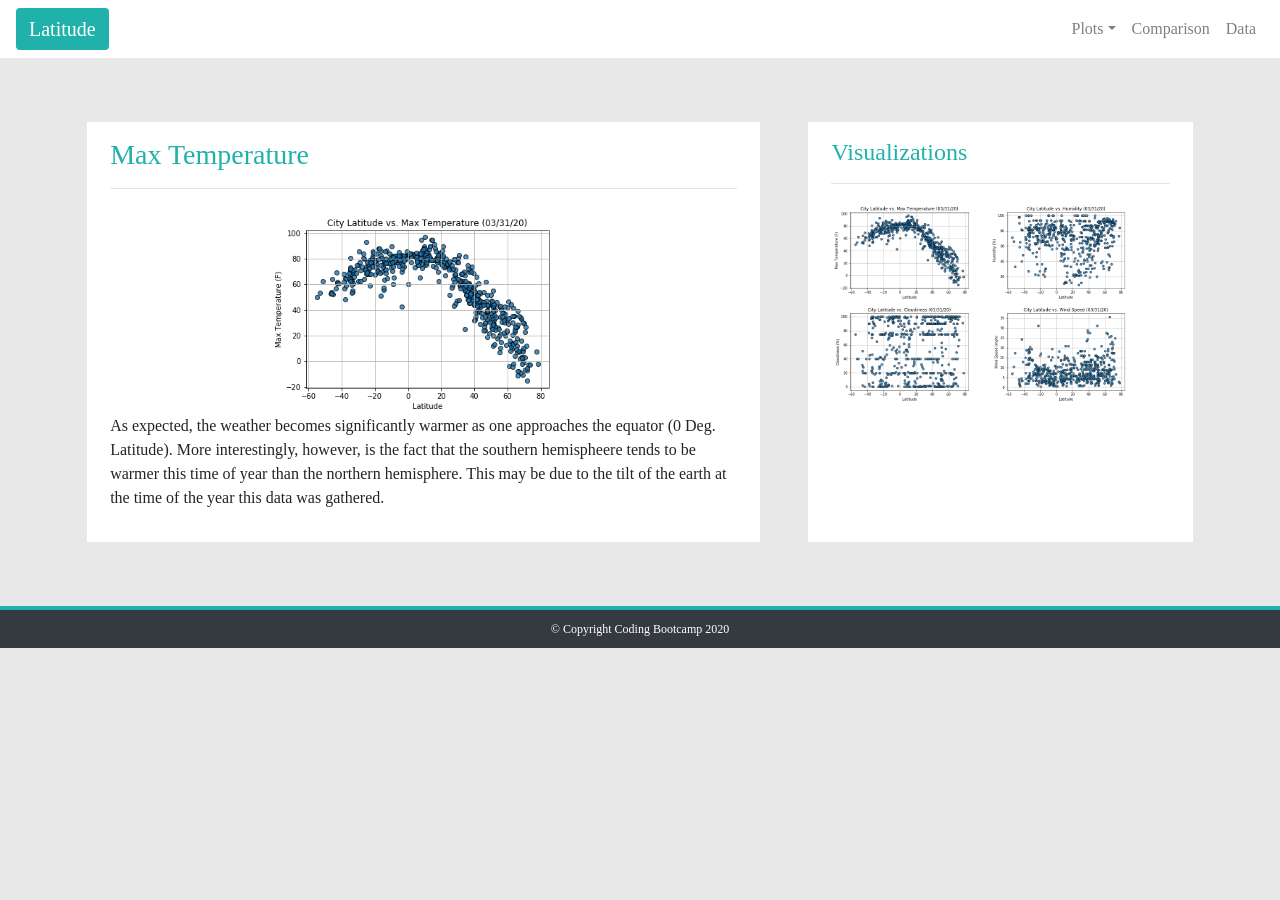
<file: WebVisualizations/visualization_1_temp.html>
<!DOCTYPE html>
<html lang="en">

<head>
  <meta charset="utf-8">
  <meta name="viewport" content="width=device-width, initial-scale=1, shrink-to-fit=no">
  <title>Max Temperature</title>
  <link rel="stylesheet" href="https://stackpath.bootstrapcdn.com/bootstrap/4.4.1/css/bootstrap.min.css" integrity="sha384-Vkoo8x4CGsO3+Hhxv8T/Q5PaXtkKtu6ug5TOeNV6gBiFeWPGFN9MuhOf23Q9Ifjh" crossorigin="anonymous">
  <link rel="stylesheet" href="css/main.css" type="text/css">

</head>

<body>

  <nav class="navbar navbar-expand-sm bg-white navbar-light">
    <!-- Brand -->
    <a class="navbar-brand btn" id="navbrand" href="#">Latitude</a>

    <!-- Toggler/collapsibe Button -->
    <button class="navbar-toggler" type="button" data-toggle="collapse" data-target="#collapsibleNavbar">
      <span class="navbar-toggler-icon"></span>
    </button>

    <!-- Navbar links -->
    <div class="collapse navbar-collapse" id="collapsibleNavbar">
        <ul class="navbar-nav ml-auto">
         
            <li class="nav-item dropdown">
              <a class="nav-link dropdown-toggle" href="#" id="navbardrop" data-toggle="dropdown">Plots</a>
              <div class="dropdown-menu">
                <a class="dropdown-item" href="#">Max Temperature</a>
                <a class="dropdown-item" href="#">Humidity</a>
                <a class="dropdown-item" href="#">Cloudiness</a>
                <a class="dropdown-item" href="#">Wind Speed</a>
              </div>
            </li>
            <li class="nav-item">
              <a class="nav-link" href="#">Comparison</a>
            </li>
            <li class="nav-item">
              <a class="nav-link" href="#">Data</a>
            </li>
          
        </ul>
      
    </div>  
  </nav>


<div class="container-fluid">
  <div class="row justify-content-around m-5">
    <article class="col-md-7 bg-white py-3 my-3 main_article">
        <h3>Max Temperature</h3>
        <hr>
        <img class="img-fluid w-50 mx-auto d-block" src="Resources/images/Fig1_temp.png" alt="Latitude vs Max Temperature">
        <p>As expected, the weather becomes significantly warmer as one approaches the equator (0 Deg. Latitude). More interestingly, however, is the fact that the southern hemispheere tends to be warmer this time of year than the northern hemisphere. This may be due to the tilt of the earth at the time of the year this data was gathered.</p>
    </article>
    <section class="col-md-4 bg-white py-3 my-3 side_visualization">
        <h4>Visualizations</h4>
        <hr>
        <a href="#"><img class="img-fluid viz" src="Resources/images/Fig1_temp.png" alt="Latitude vs Max Temperature"></a>
        <a href="#"><img class="img-fluid viz" src="Resources/images/Fig2_humidity.png" alt="Latitude vs Humidity"></a>
        <a href="#"><img class="img-fluid viz" src="Resources/images/Fig3_cloudiness.png" alt="Latitude vs Cloudiness"></a>
        <a href="#"><img class="img-fluid viz" src="Resources/images/Fig4_windspeed.png" alt="Latitude vs Wind Speed"></a>
    </section>
  </div>
</div>


  <div class="container-fluid footer bg-dark">
    <div class="row justify-content-center">
      <div class="col-md-12">
        <p id="footnote">&copy; Copyright Coding Bootcamp 2020</p>
      </div>
    </div>
  </div>








  <script src="https://code.jquery.com/jquery-3.4.1.slim.min.js" integrity="sha384-J6qa4849blE2+poT4WnyKhv5vZF5SrPo0iEjwBvKU7imGFAV0wwj1yYfoRSJoZ+n" crossorigin="anonymous"></script>
  <script src="https://cdn.jsdelivr.net/npm/popper.js@1.16.0/dist/umd/popper.min.js" integrity="sha384-Q6E9RHvbIyZFJoft+2mJbHaEWldlvI9IOYy5n3zV9zzTtmI3UksdQRVvoxMfooAo" crossorigin="anonymous"></script>
  <script src="https://stackpath.bootstrapcdn.com/bootstrap/4.4.1/js/bootstrap.min.js" integrity="sha384-wfSDF2E50Y2D1uUdj0O3uMBJnjuUD4Ih7YwaYd1iqfktj0Uod8GCExl3Og8ifwB6" crossorigin="anonymous"></script>

</body>

</html>
</file>
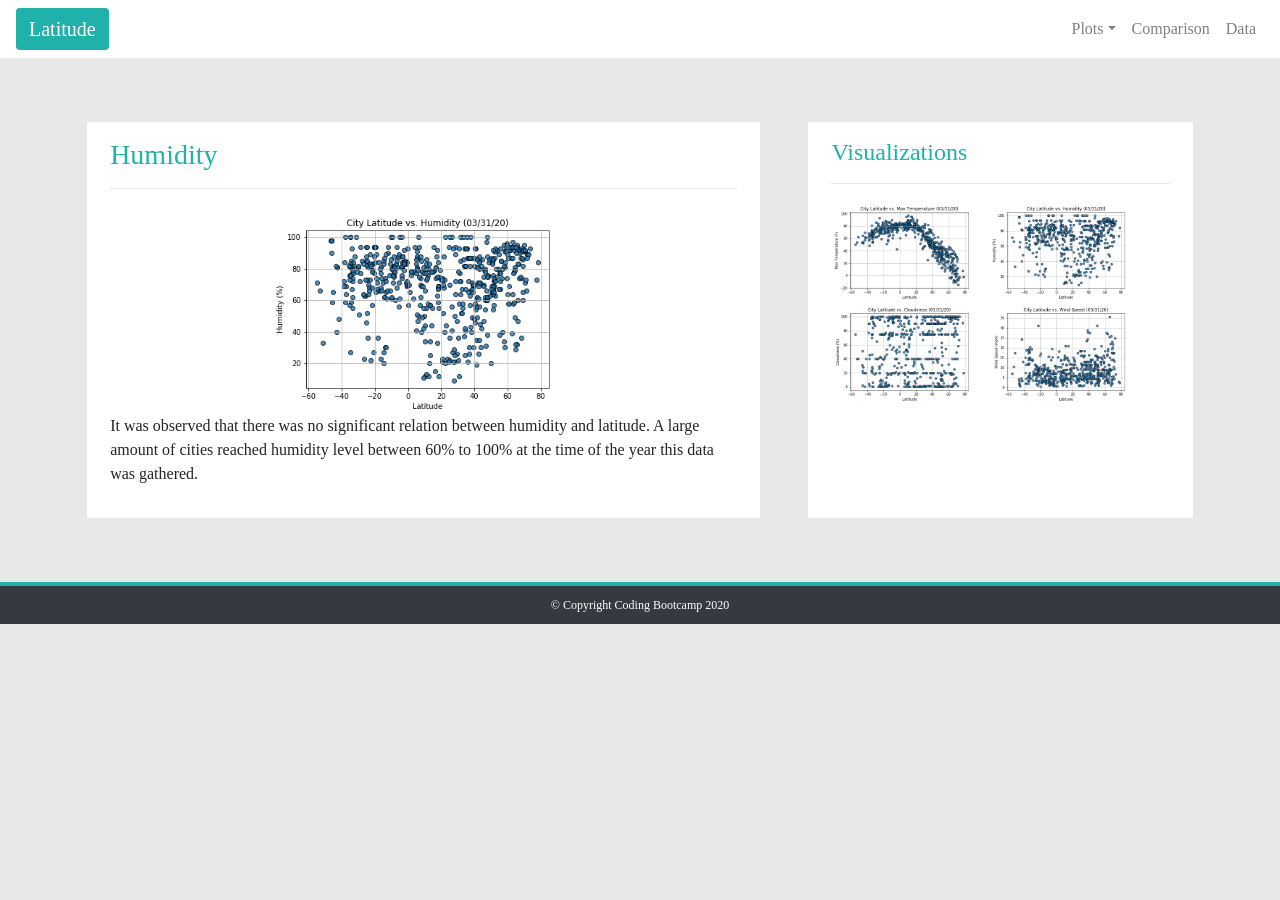
<file: WebVisualizations/visualization_2_humidity.html>
<!DOCTYPE html>
<html lang="en">

<head>
  <meta charset="utf-8">
  <meta name="viewport" content="width=device-width, initial-scale=1, shrink-to-fit=no">
  <title>Humidity</title>
  <link rel="stylesheet" href="https://stackpath.bootstrapcdn.com/bootstrap/4.4.1/css/bootstrap.min.css" integrity="sha384-Vkoo8x4CGsO3+Hhxv8T/Q5PaXtkKtu6ug5TOeNV6gBiFeWPGFN9MuhOf23Q9Ifjh" crossorigin="anonymous">
  <link rel="stylesheet" href="css/main.css" type="text/css">

</head>

<body>

  <nav class="navbar navbar-expand-sm bg-white navbar-light">
    <!-- Brand -->
    <a class="navbar-brand btn" id="navbrand" href="#">Latitude</a>

    <!-- Toggler/collapsibe Button -->
    <button class="navbar-toggler" type="button" data-toggle="collapse" data-target="#collapsibleNavbar">
      <span class="navbar-toggler-icon"></span>
    </button>

    <!-- Navbar links -->
    <div class="collapse navbar-collapse" id="collapsibleNavbar">
        <ul class="navbar-nav ml-auto">
         
            <li class="nav-item dropdown">
              <a class="nav-link dropdown-toggle" href="#" id="navbardrop" data-toggle="dropdown">Plots</a>
              <div class="dropdown-menu">
                <a class="dropdown-item" href="#">Max Temperature</a>
                <a class="dropdown-item" href="#">Humidity</a>
                <a class="dropdown-item" href="#">Cloudiness</a>
                <a class="dropdown-item" href="#">Wind Speed</a>
              </div>
            </li>
            <li class="nav-item">
              <a class="nav-link" href="#">Comparison</a>
            </li>
            <li class="nav-item">
              <a class="nav-link" href="#">Data</a>
            </li>
          
        </ul>
      
    </div>  
  </nav>


<div class="container-fluid">
  <div class="row justify-content-around m-5">
    <article class="col-md-7 bg-white py-3 my-3 main_article">
        <h3>Humidity</h3>
        <hr>
        <img class="img-fluid w-50 mx-auto d-block" src="Resources/images/Fig2_humidity.png" alt="Latitude vs Humidity">
        <p>It was observed that there was no significant relation between humidity and latitude. A large amount of cities reached humidity level between 60% to 100% at the time of the year this data was gathered.</p>
    </article>
    <section class="col-md-4 bg-white py-3 my-3 side_visualization">
        <h4>Visualizations</h4>
        <hr>
        <a href="#"><img class="img-fluid viz" src="Resources/images/Fig1_temp.png" alt="Latitude vs Max Temperature"></a>
        <a href="#"><img class="img-fluid viz" src="Resources/images/Fig2_humidity.png" alt="Latitude vs Humidity"></a>
        <a href="#"><img class="img-fluid viz" src="Resources/images/Fig3_cloudiness.png" alt="Latitude vs Cloudiness"></a>
        <a href="#"><img class="img-fluid viz" src="Resources/images/Fig4_windspeed.png" alt="Latitude vs Wind Speed"></a>
    </section>
  </div>
</div>


  <div class="container-fluid footer bg-dark">
    <div class="row justify-content-center">
      <div class="col-md-12">
        <p id="footnote">&copy; Copyright Coding Bootcamp 2020</p>
      </div>
    </div>
  </div>








  <script src="https://code.jquery.com/jquery-3.4.1.slim.min.js" integrity="sha384-J6qa4849blE2+poT4WnyKhv5vZF5SrPo0iEjwBvKU7imGFAV0wwj1yYfoRSJoZ+n" crossorigin="anonymous"></script>
  <script src="https://cdn.jsdelivr.net/npm/popper.js@1.16.0/dist/umd/popper.min.js" integrity="sha384-Q6E9RHvbIyZFJoft+2mJbHaEWldlvI9IOYy5n3zV9zzTtmI3UksdQRVvoxMfooAo" crossorigin="anonymous"></script>
  <script src="https://stackpath.bootstrapcdn.com/bootstrap/4.4.1/js/bootstrap.min.js" integrity="sha384-wfSDF2E50Y2D1uUdj0O3uMBJnjuUD4Ih7YwaYd1iqfktj0Uod8GCExl3Og8ifwB6" crossorigin="anonymous"></script>

</body>

</html>
</file>
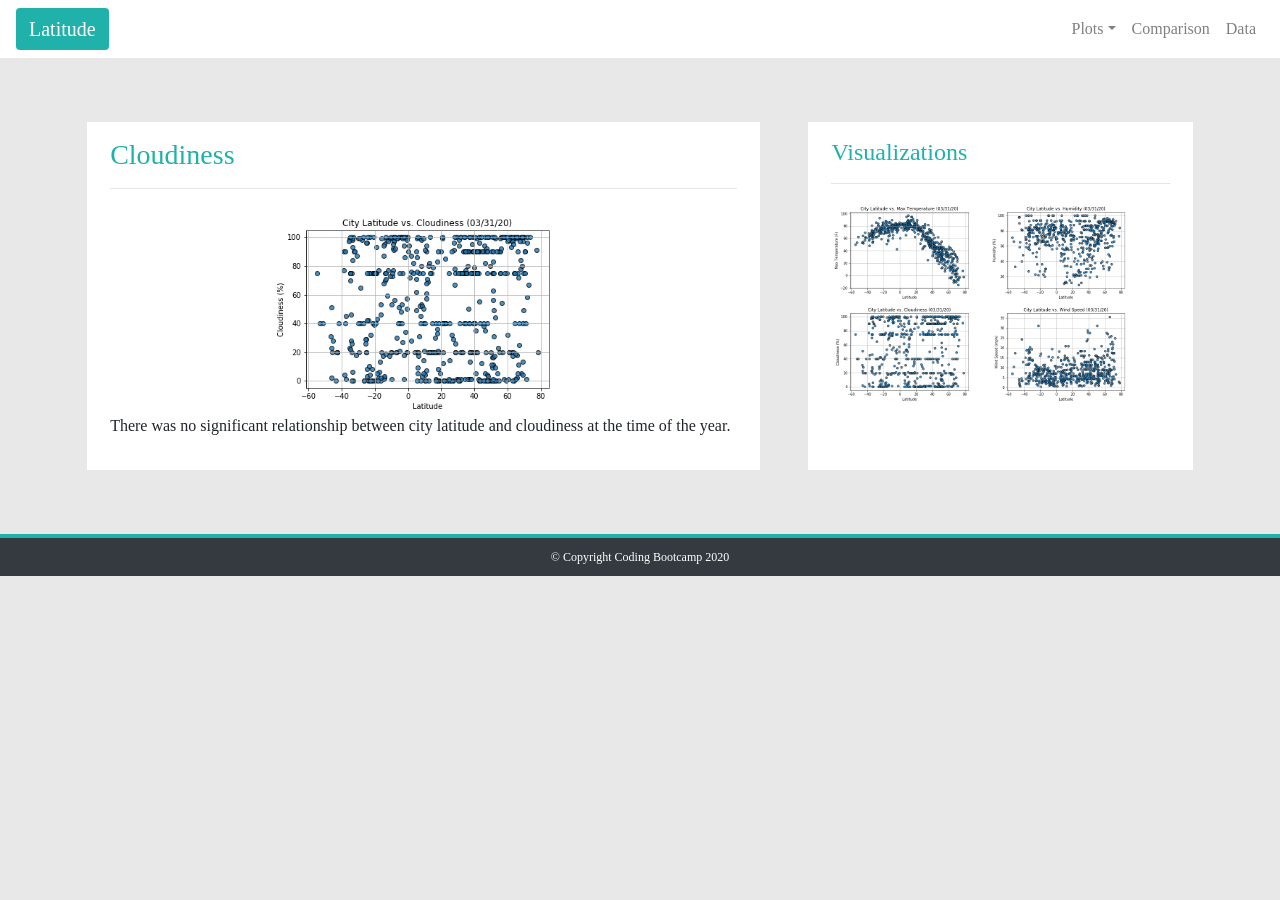
<file: WebVisualizations/visualization_3_cloudiness.html>
<!DOCTYPE html>
<html lang="en">

<head>
  <meta charset="utf-8">
  <meta name="viewport" content="width=device-width, initial-scale=1, shrink-to-fit=no">
  <title>Cloudiness</title>
  <link rel="stylesheet" href="https://stackpath.bootstrapcdn.com/bootstrap/4.4.1/css/bootstrap.min.css" integrity="sha384-Vkoo8x4CGsO3+Hhxv8T/Q5PaXtkKtu6ug5TOeNV6gBiFeWPGFN9MuhOf23Q9Ifjh" crossorigin="anonymous">
  <link rel="stylesheet" href="css/main.css" type="text/css">

</head>

<body>

  <nav class="navbar navbar-expand-sm bg-white navbar-light">
    <!-- Brand -->
    <a class="navbar-brand btn" id="navbrand" href="#">Latitude</a>

    <!-- Toggler/collapsibe Button -->
    <button class="navbar-toggler" type="button" data-toggle="collapse" data-target="#collapsibleNavbar">
      <span class="navbar-toggler-icon"></span>
    </button>

    <!-- Navbar links -->
    <div class="collapse navbar-collapse" id="collapsibleNavbar">
        <ul class="navbar-nav ml-auto">
         
            <li class="nav-item dropdown">
              <a class="nav-link dropdown-toggle" href="#" id="navbardrop" data-toggle="dropdown">Plots</a>
              <div class="dropdown-menu">
                <a class="dropdown-item" href="#">Max Temperature</a>
                <a class="dropdown-item" href="#">Humidity</a>
                <a class="dropdown-item" href="#">Cloudiness</a>
                <a class="dropdown-item" href="#">Wind Speed</a>
              </div>
            </li>
            <li class="nav-item">
              <a class="nav-link" href="#">Comparison</a>
            </li>
            <li class="nav-item">
              <a class="nav-link" href="#">Data</a>
            </li>
          
        </ul>
      
    </div>  
  </nav>


<div class="container-fluid">
  <div class="row justify-content-around m-5">
    <article class="col-md-7 bg-white py-3 my-3 main_article">
        <h3>Cloudiness</h3>
        <hr>
        <img class="img-fluid w-50 mx-auto d-block" src="Resources/images/Fig3_cloudiness.png" alt="Latitude vs Cloudiness">
        <p>There was no significant relationship between city latitude and cloudiness at the time of the year.</p>
    </article>
    <section class="col-md-4 bg-white py-3 my-3 side_visualization">
        <h4>Visualizations</h4>
        <hr>
        <a href="#"><img class="img-fluid viz" src="Resources/images/Fig1_temp.png" alt="Latitude vs Max Temperature"></a>
        <a href="#"><img class="img-fluid viz" src="Resources/images/Fig2_humidity.png" alt="Latitude vs Humidity"></a>
        <a href="#"><img class="img-fluid viz" src="Resources/images/Fig3_cloudiness.png" alt="Latitude vs Cloudiness"></a>
        <a href="#"><img class="img-fluid viz" src="Resources/images/Fig4_windspeed.png" alt="Latitude vs Wind Speed"></a>
    </section>
  </div>
</div>


  <div class="container-fluid footer bg-dark">
    <div class="row justify-content-center">
      <div class="col-md-12">
        <p id="footnote">&copy; Copyright Coding Bootcamp 2020</p>
      </div>
    </div>
  </div>








  <script src="https://code.jquery.com/jquery-3.4.1.slim.min.js" integrity="sha384-J6qa4849blE2+poT4WnyKhv5vZF5SrPo0iEjwBvKU7imGFAV0wwj1yYfoRSJoZ+n" crossorigin="anonymous"></script>
  <script src="https://cdn.jsdelivr.net/npm/popper.js@1.16.0/dist/umd/popper.min.js" integrity="sha384-Q6E9RHvbIyZFJoft+2mJbHaEWldlvI9IOYy5n3zV9zzTtmI3UksdQRVvoxMfooAo" crossorigin="anonymous"></script>
  <script src="https://stackpath.bootstrapcdn.com/bootstrap/4.4.1/js/bootstrap.min.js" integrity="sha384-wfSDF2E50Y2D1uUdj0O3uMBJnjuUD4Ih7YwaYd1iqfktj0Uod8GCExl3Og8ifwB6" crossorigin="anonymous"></script>

</body>

</html>
</file>
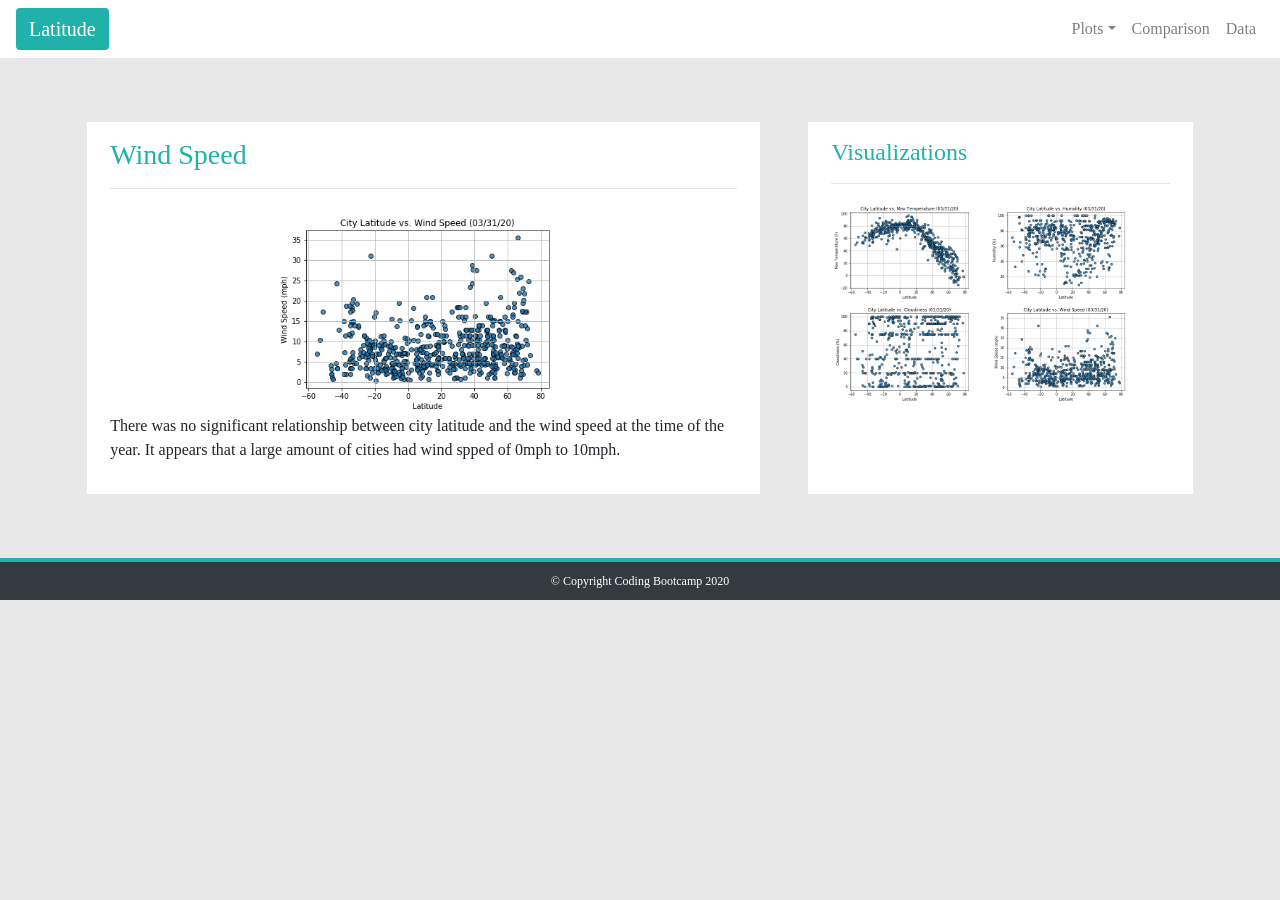
<file: WebVisualizations/visualization_4_windspeed.html>
<!DOCTYPE html>
<html lang="en">

<head>
  <meta charset="utf-8">
  <meta name="viewport" content="width=device-width, initial-scale=1, shrink-to-fit=no">
  <title>Wind Speed</title>
  <link rel="stylesheet" href="https://stackpath.bootstrapcdn.com/bootstrap/4.4.1/css/bootstrap.min.css" integrity="sha384-Vkoo8x4CGsO3+Hhxv8T/Q5PaXtkKtu6ug5TOeNV6gBiFeWPGFN9MuhOf23Q9Ifjh" crossorigin="anonymous">
  <link rel="stylesheet" href="css/main.css" type="text/css">

</head>

<body>

  <nav class="navbar navbar-expand-sm bg-white navbar-light">
    <!-- Brand -->
    <a class="navbar-brand btn" id="navbrand" href="#">Latitude</a>

    <!-- Toggler/collapsibe Button -->
    <button class="navbar-toggler" type="button" data-toggle="collapse" data-target="#collapsibleNavbar">
      <span class="navbar-toggler-icon"></span>
    </button>

    <!-- Navbar links -->
    <div class="collapse navbar-collapse" id="collapsibleNavbar">
        <ul class="navbar-nav ml-auto">
         
            <li class="nav-item dropdown">
              <a class="nav-link dropdown-toggle" href="#" id="navbardrop" data-toggle="dropdown">Plots</a>
              <div class="dropdown-menu">
                <a class="dropdown-item" href="#">Max Temperature</a>
                <a class="dropdown-item" href="#">Humidity</a>
                <a class="dropdown-item" href="#">Cloudiness</a>
                <a class="dropdown-item" href="#">Wind Speed</a>
              </div>
            </li>
            <li class="nav-item">
              <a class="nav-link" href="#">Comparison</a>
            </li>
            <li class="nav-item">
              <a class="nav-link" href="#">Data</a>
            </li>
          
        </ul>
      
    </div>  
  </nav>


<div class="container-fluid">
  <div class="row justify-content-around m-5">
    <article class="col-md-7 bg-white py-3 my-3 main_article">
        <h3>Wind Speed</h3>
        <hr>
        <img class="img-fluid w-50 mx-auto d-block" src="Resources/images/Fig4_windspeed.png" alt="Latitude vs Wind Speed">
        <p>There was no significant relationship between city latitude and the wind speed at the time of the year. It appears that a large amount of cities had wind spped of 0mph to 10mph.</p>
    </article>
    <section class="col-md-4 bg-white py-3 my-3 side_visualization">
        <h4>Visualizations</h4>
        <hr>
        <a href="#"><img class="img-fluid viz" src="Resources/images/Fig1_temp.png" alt="Latitude vs Max Temperature"></a>
        <a href="#"><img class="img-fluid viz" src="Resources/images/Fig2_humidity.png" alt="Latitude vs Humidity"></a>
        <a href="#"><img class="img-fluid viz" src="Resources/images/Fig3_cloudiness.png" alt="Latitude vs Cloudiness"></a>
        <a href="#"><img class="img-fluid viz" src="Resources/images/Fig4_windspeed.png" alt="Latitude vs Wind Speed"></a>
    </section>
  </div>
</div>


  <div class="container-fluid footer bg-dark">
    <div class="row justify-content-center">
      <div class="col-md-12">
        <p id="footnote">&copy; Copyright Coding Bootcamp 2020</p>
      </div>
    </div>
  </div>








  <script src="https://code.jquery.com/jquery-3.4.1.slim.min.js" integrity="sha384-J6qa4849blE2+poT4WnyKhv5vZF5SrPo0iEjwBvKU7imGFAV0wwj1yYfoRSJoZ+n" crossorigin="anonymous"></script>
  <script src="https://cdn.jsdelivr.net/npm/popper.js@1.16.0/dist/umd/popper.min.js" integrity="sha384-Q6E9RHvbIyZFJoft+2mJbHaEWldlvI9IOYy5n3zV9zzTtmI3UksdQRVvoxMfooAo" crossorigin="anonymous"></script>
  <script src="https://stackpath.bootstrapcdn.com/bootstrap/4.4.1/js/bootstrap.min.js" integrity="sha384-wfSDF2E50Y2D1uUdj0O3uMBJnjuUD4Ih7YwaYd1iqfktj0Uod8GCExl3Og8ifwB6" crossorigin="anonymous"></script>

</body>

</html>
</file>
<file: css/main.css>
body{
    background-color: #E8E8E8;
    font-family: "Times New Roman", Times, serif;
}

#navbrand{
    color:white;
    background-color: lightseagreen;
}

h3,h4{
    color: lightseagreen;
}

a img:hover{
    border: 1px solid lightseagreen;
}

/* Index Page */
.main_article{
    padding: 5% 2%;
}

.side_visualization{
    padding: 5% 2%;
}

.viz{
    width: 45%;
}

.footer{
    border-top: 4px solid LightSeaGreen;
}

#footnote{
    text-align:center;
    color:white;
    font-size: 12px;
    padding:10px;
    margin: 0;

}

/* Data Page */
td:first-child{
    text-align: center;
} 

/* Comparison Page */
h5{
    color: lightseagreen;
    text-align: center;
}
</file>
<file: WebVisualizations/css/main.css>
body{
    background-color: #E8E8E8;
    font-family: "Times New Roman", Times, serif;
}

#navbrand{
    color:white;
    background-color: lightseagreen;
}

h3,h4{
    color: lightseagreen;
}

/* Index Page */
.main_article{
    padding: 5% 2%;
}

.side_visualization{
    padding: 5% 2%;
}

.viz{
    width: 45%;
}

.footer{
    border-top: 4px solid LightSeaGreen;
}

#footnote{
    text-align:center;
    color:white;
    font-size: 12px;
    padding:10px;
    margin: 0;

}

/* Data Page */
td:first-child{
    text-align: center;
} 

/* Comparison Page */
h5{
    color: lightseagreen;
    text-align: center;
}
</file>
